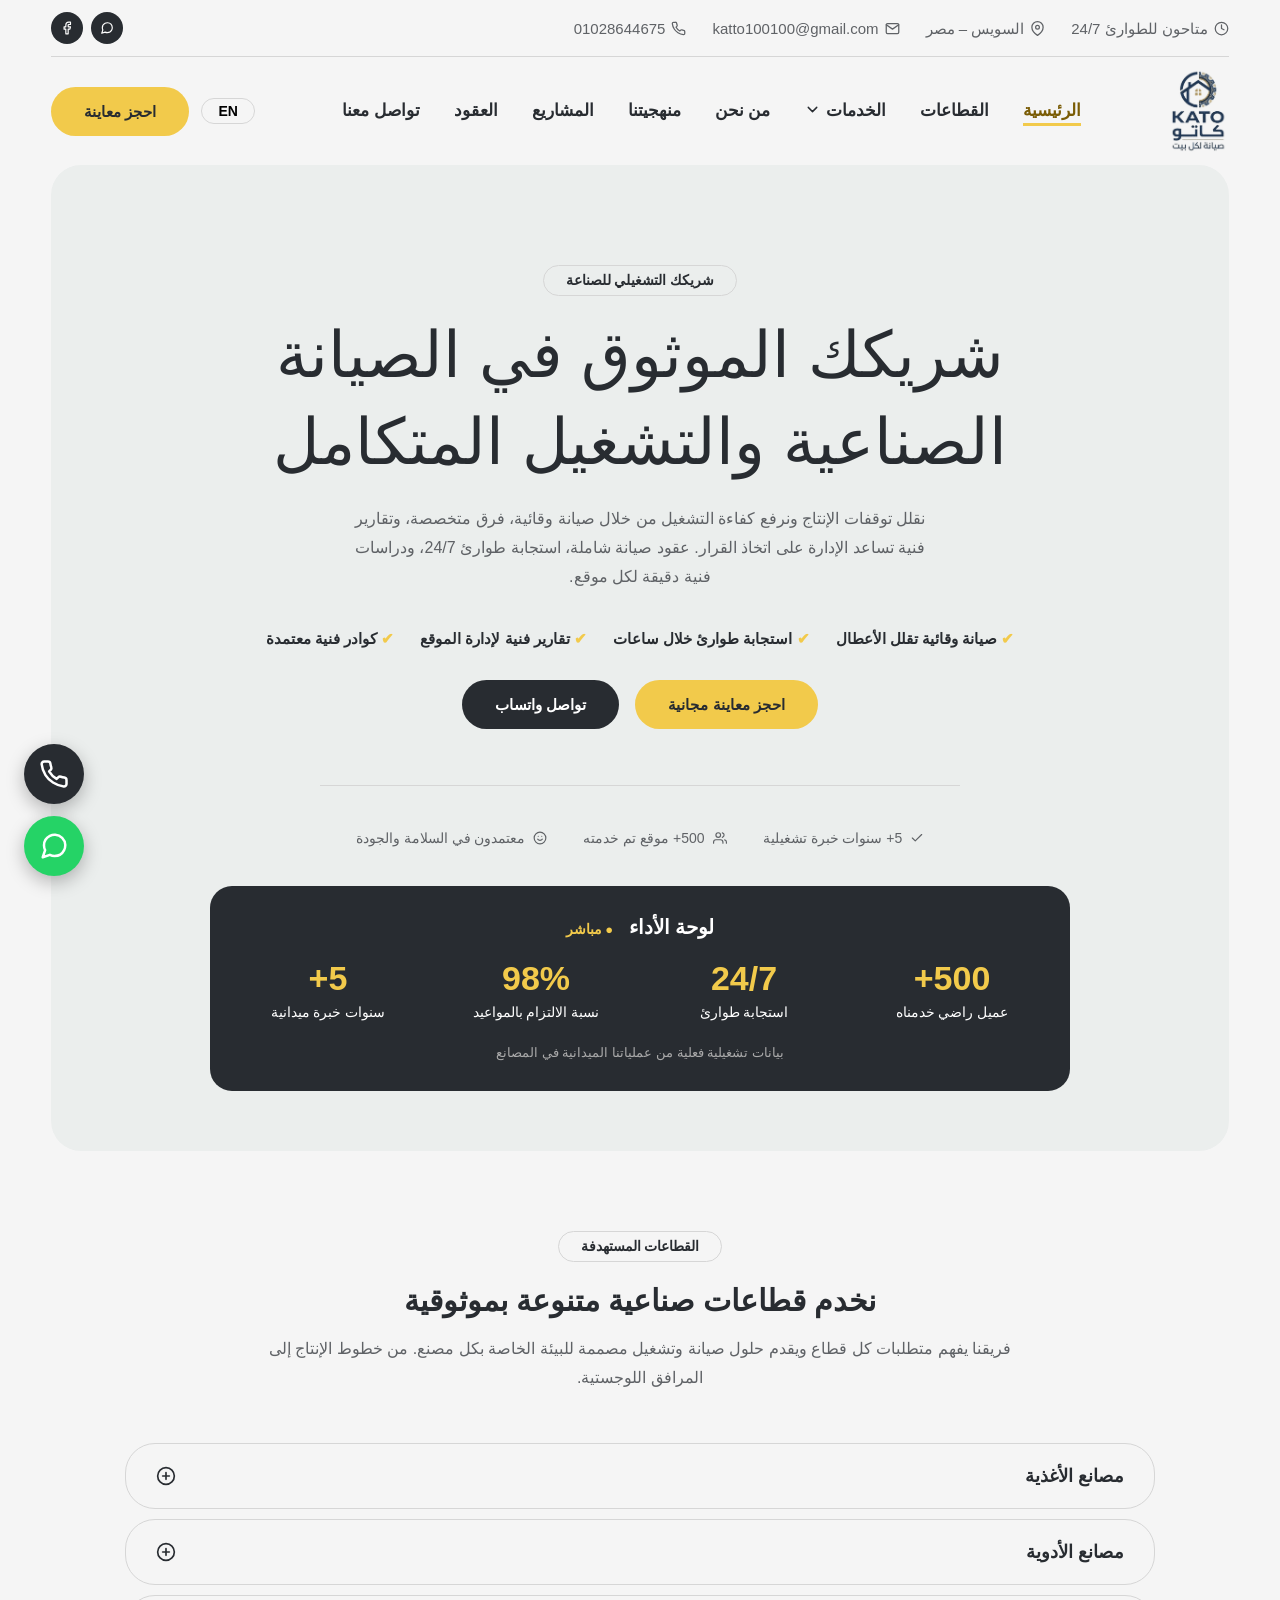
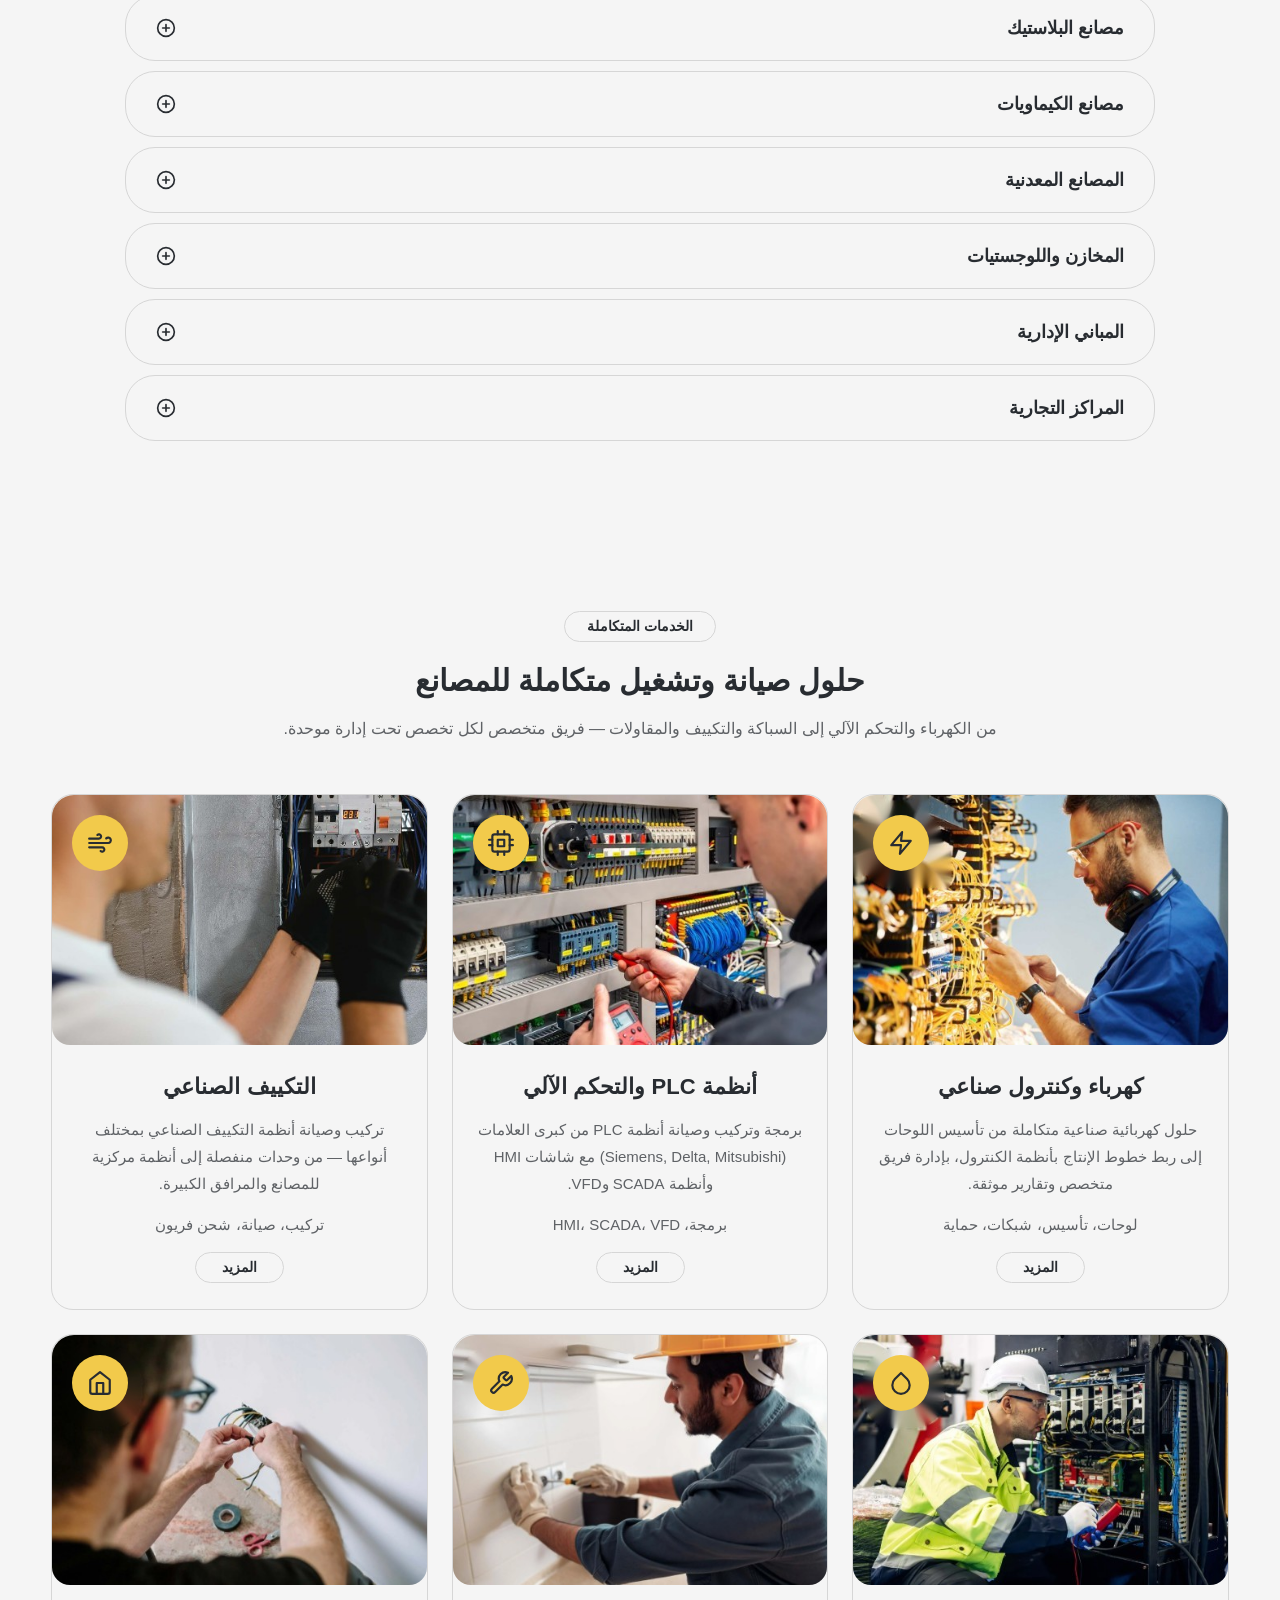
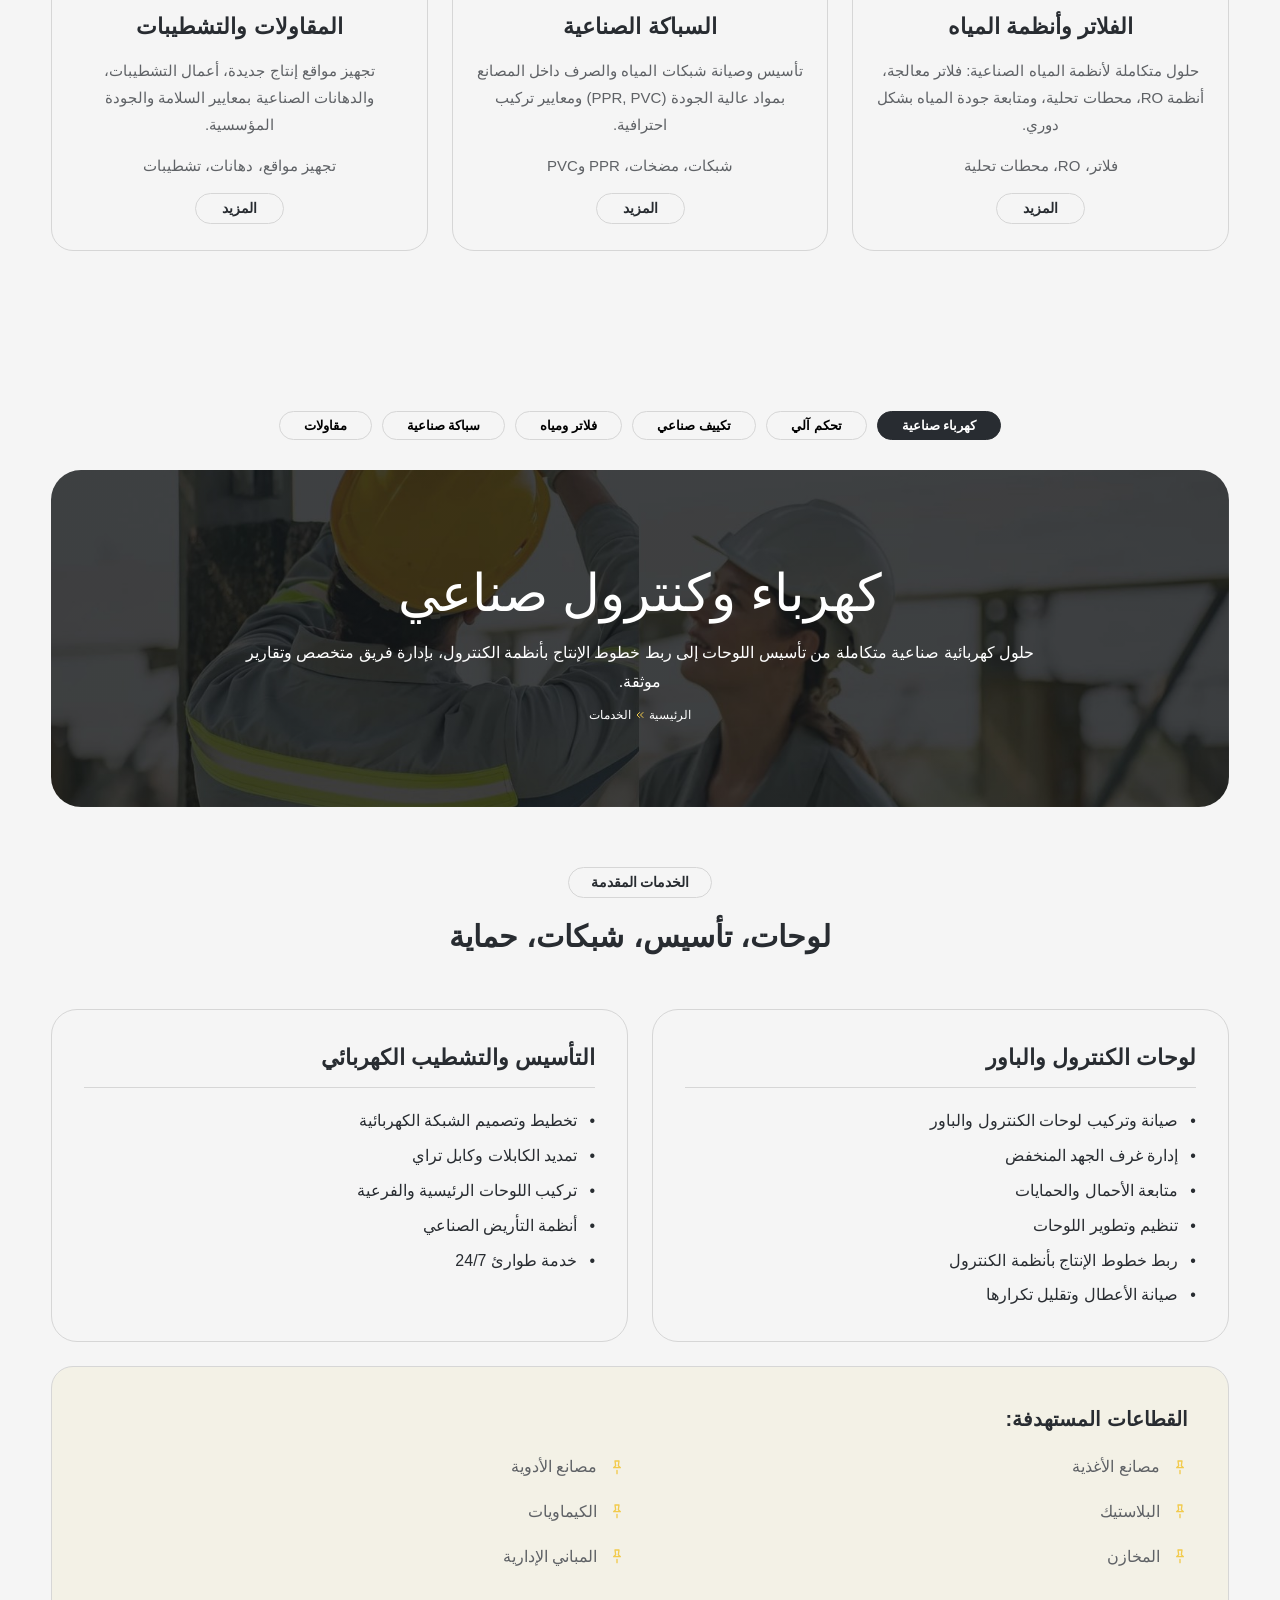
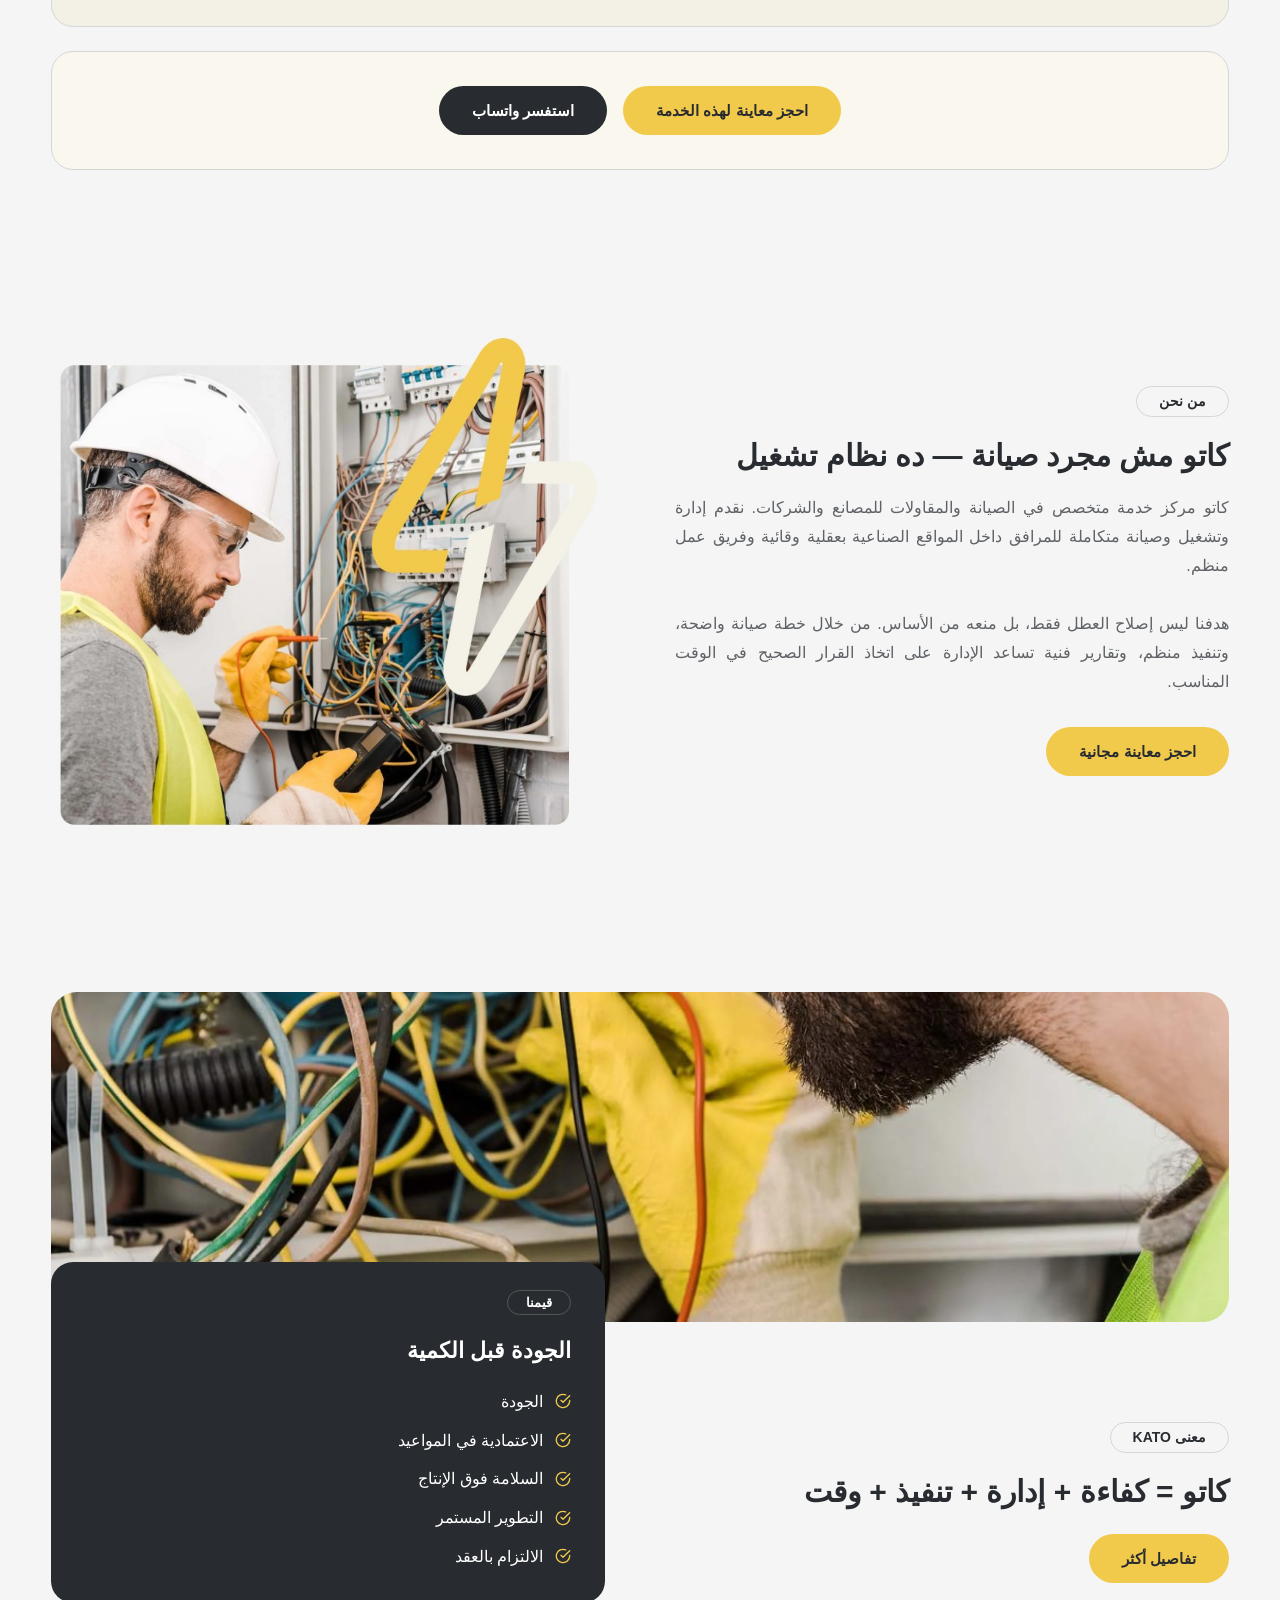
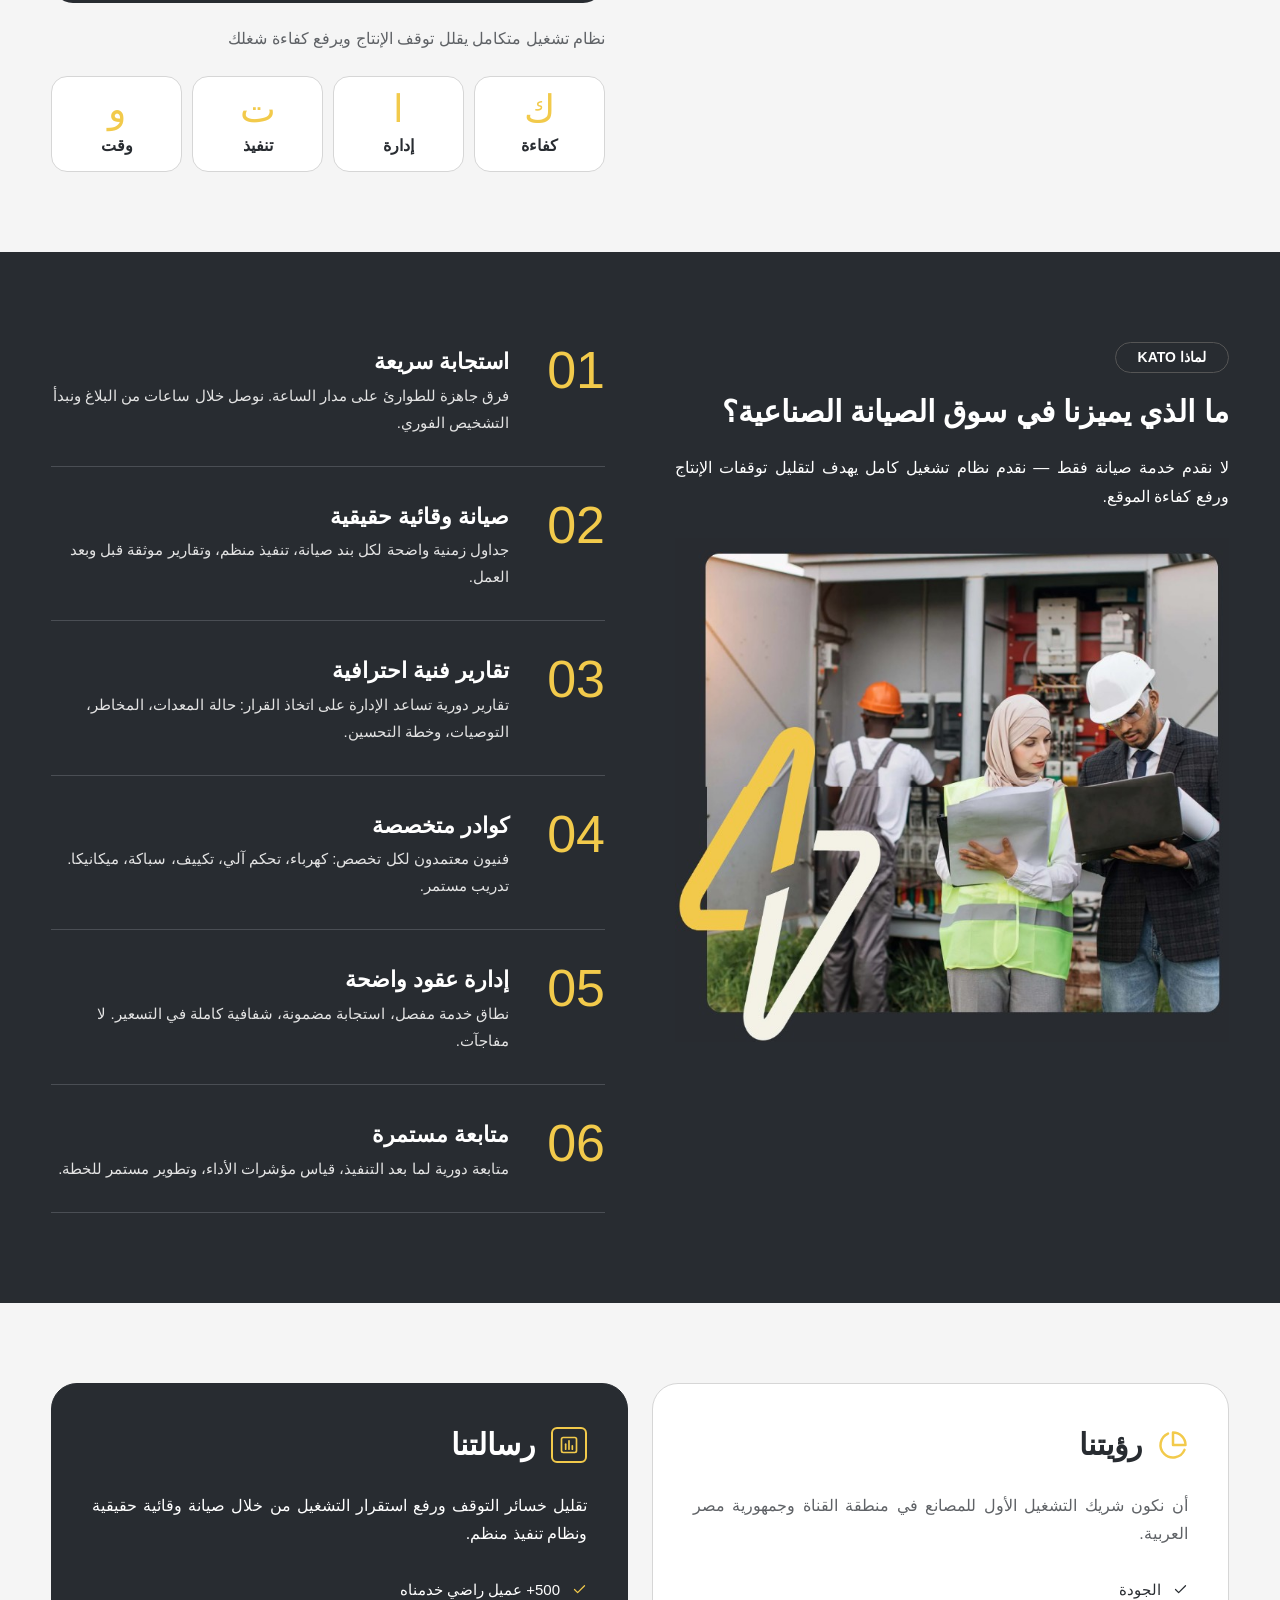
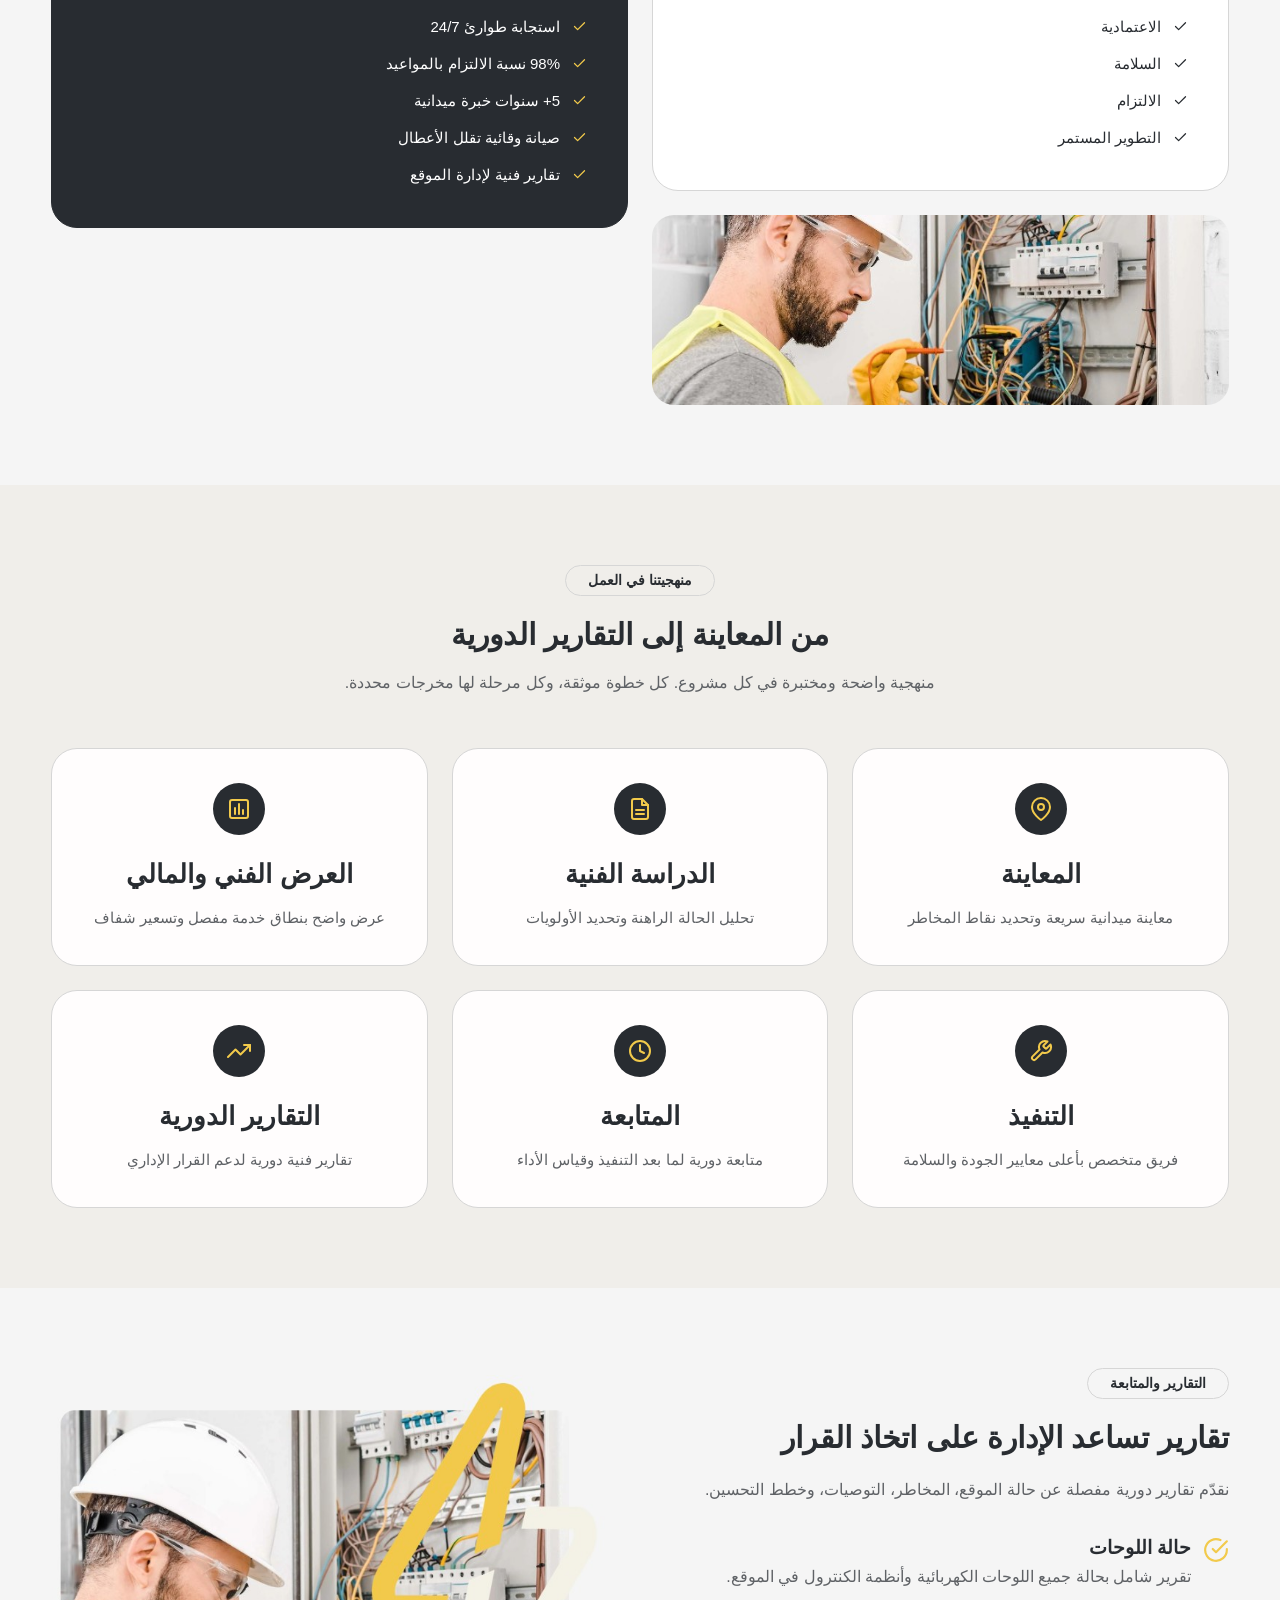
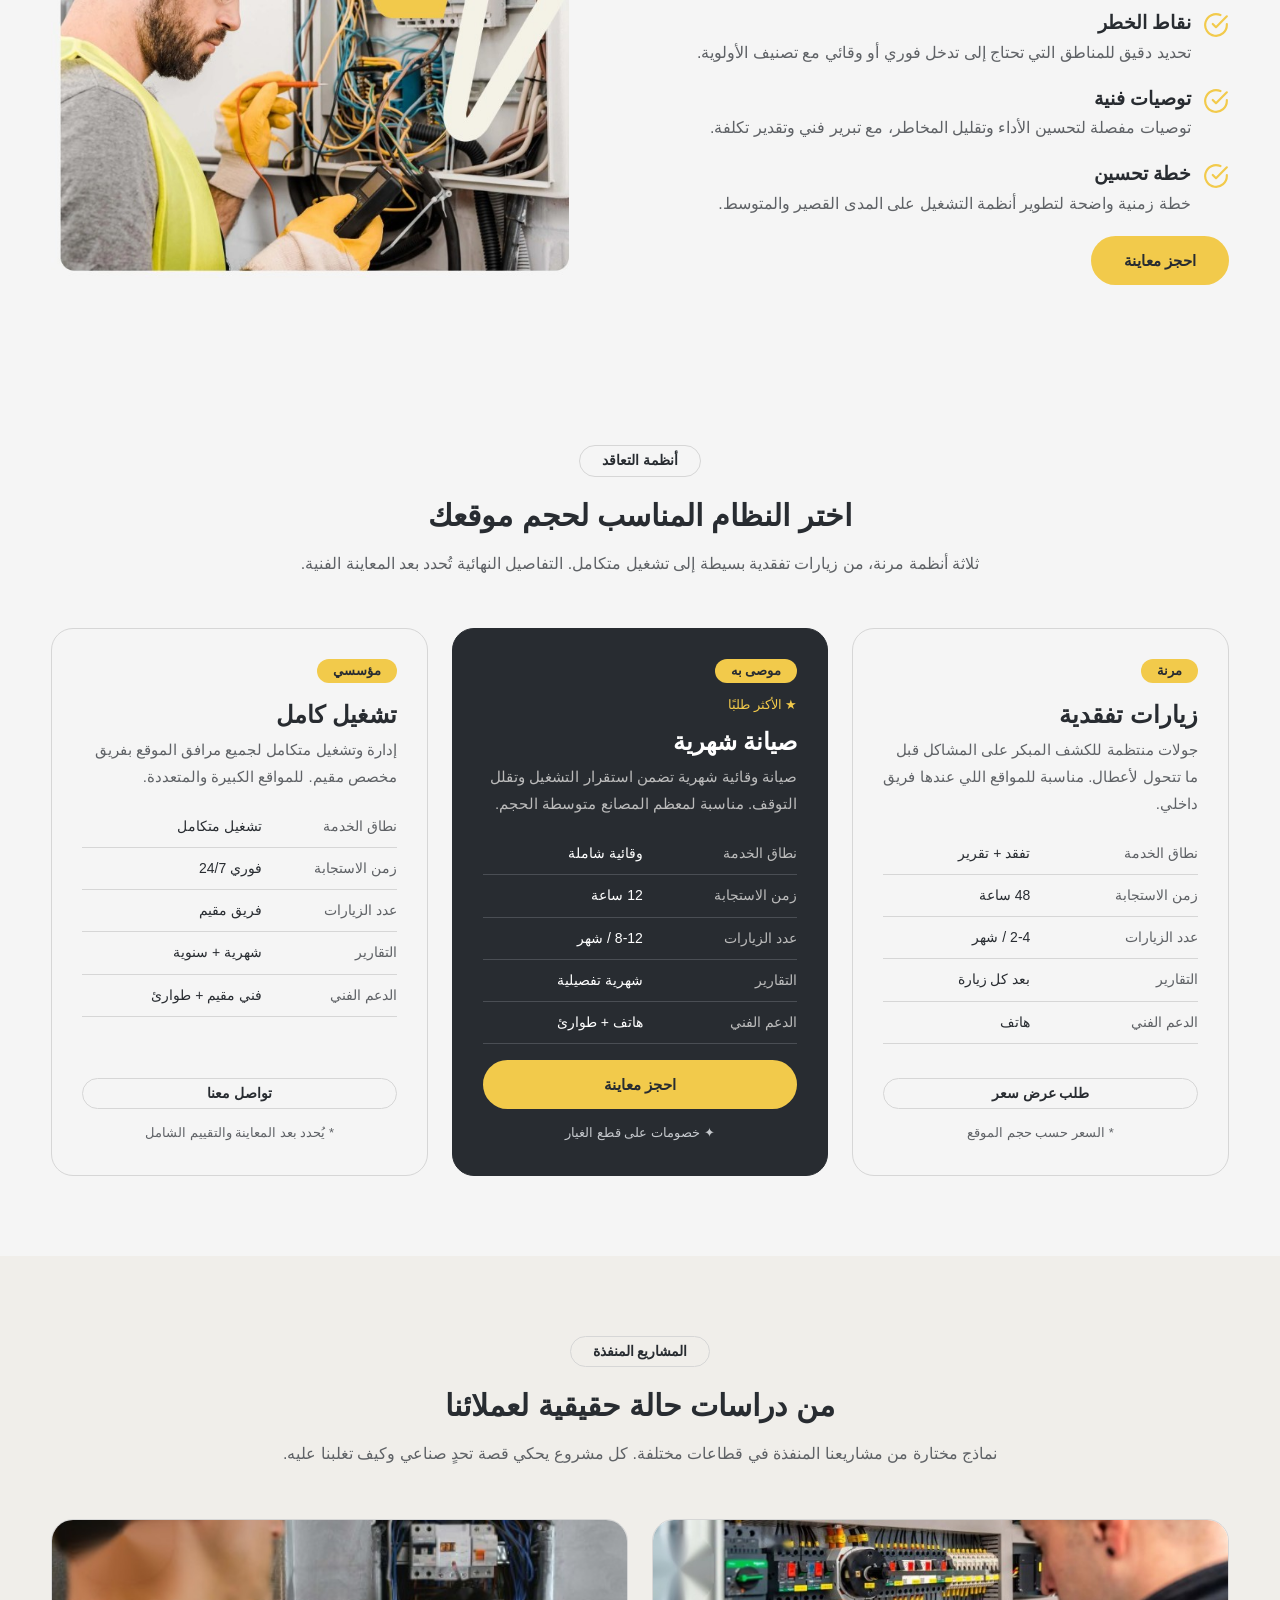
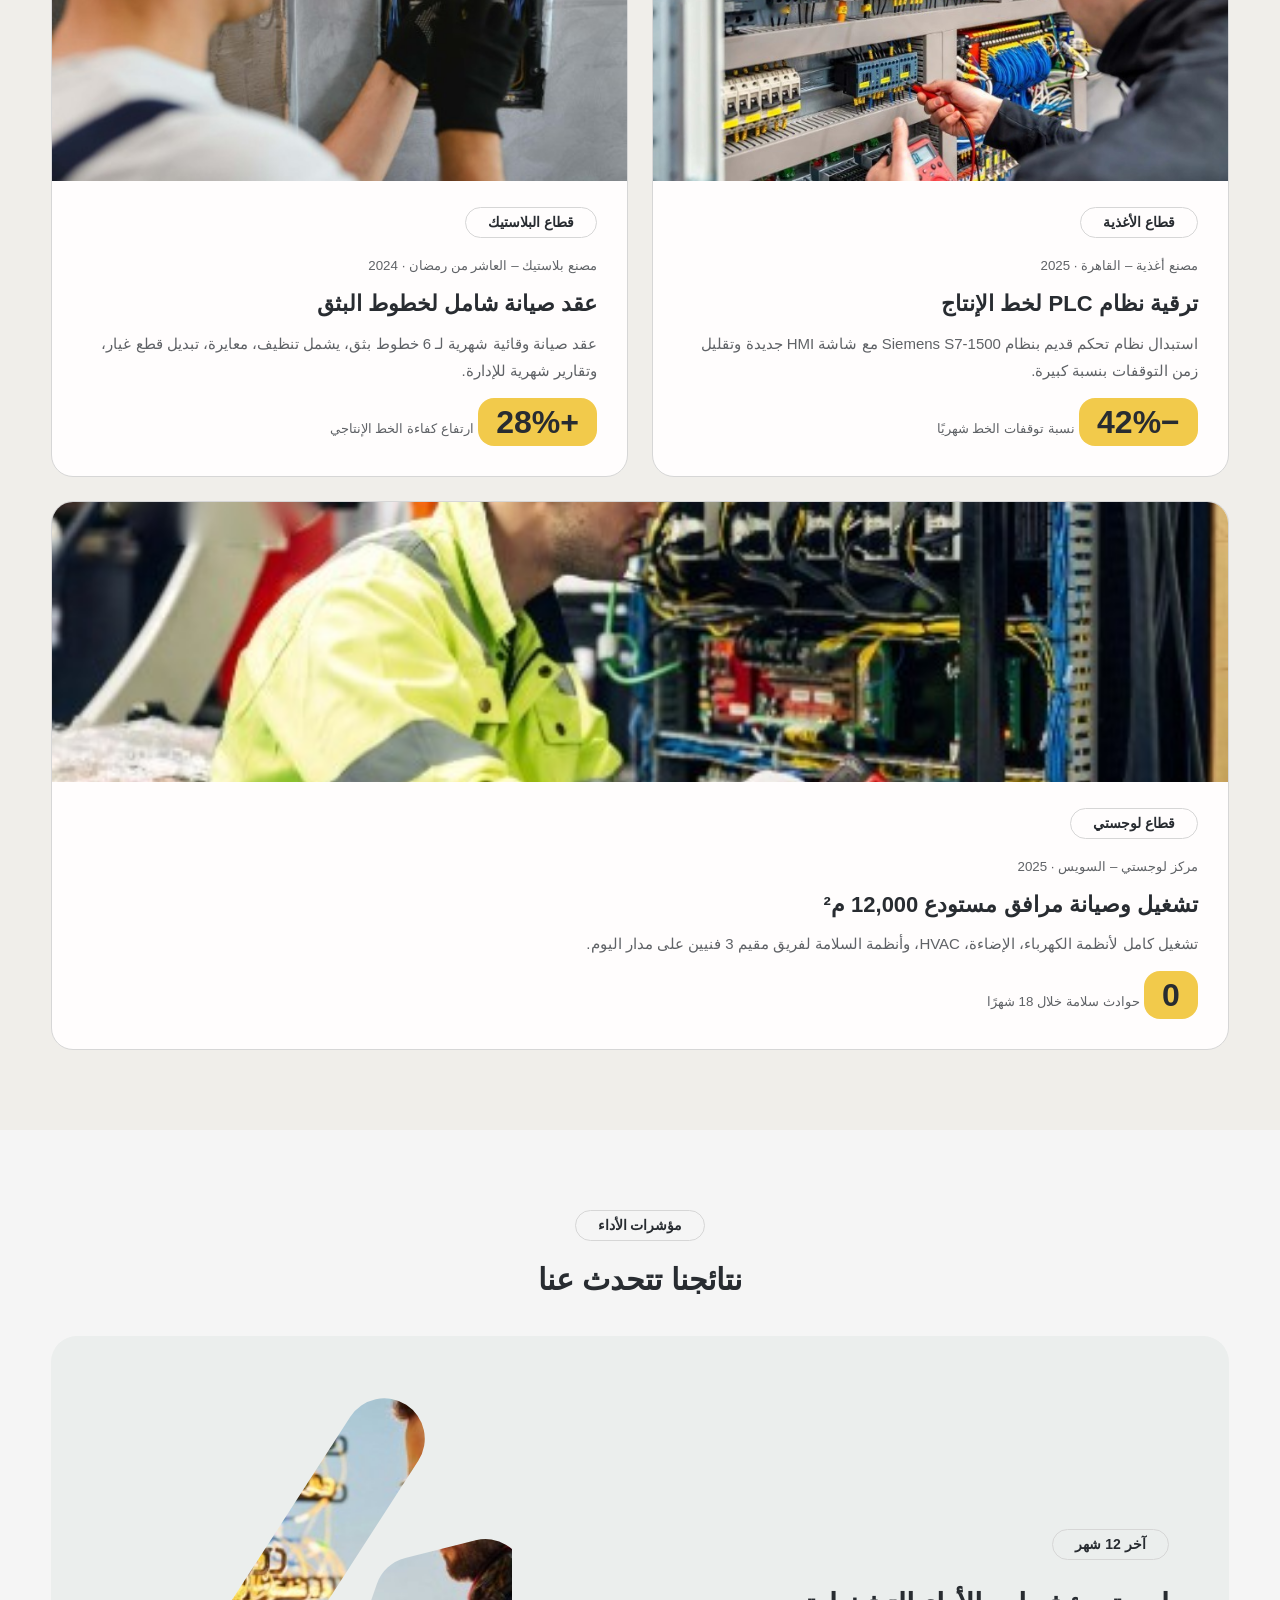
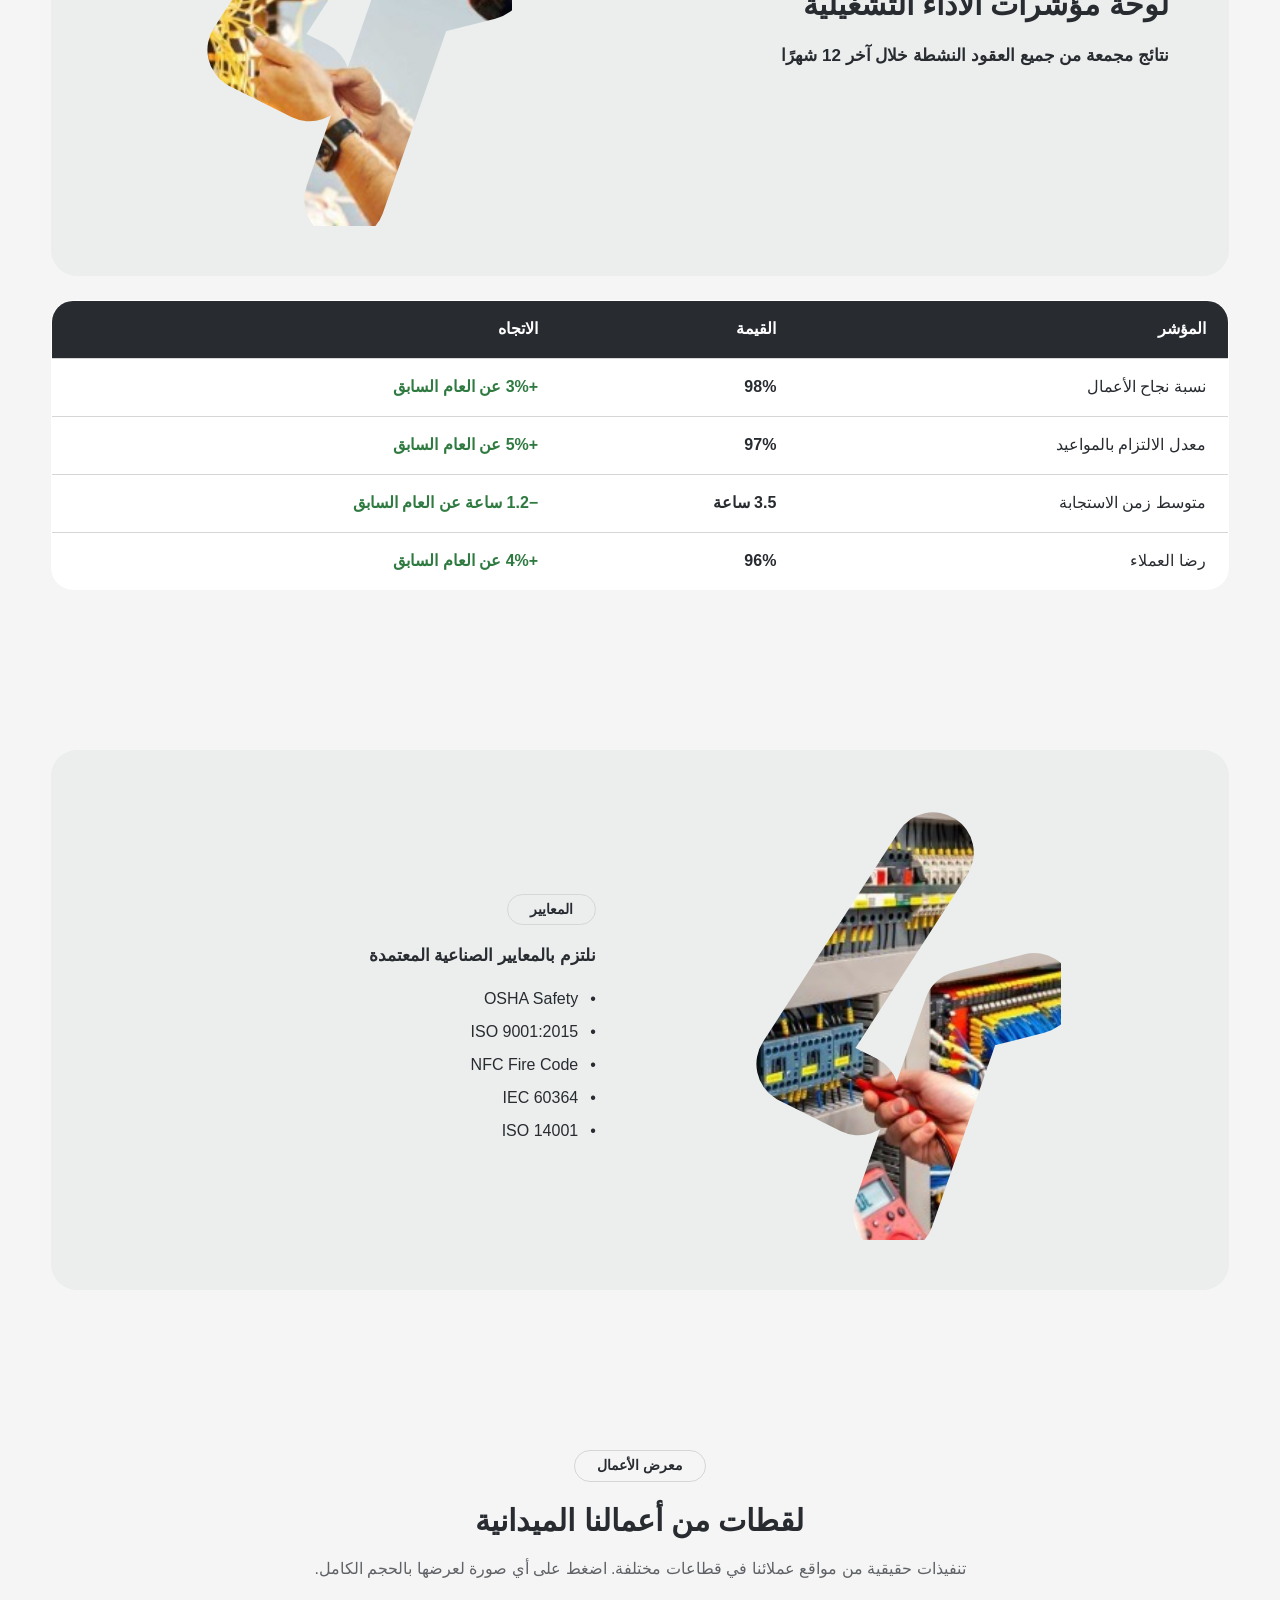
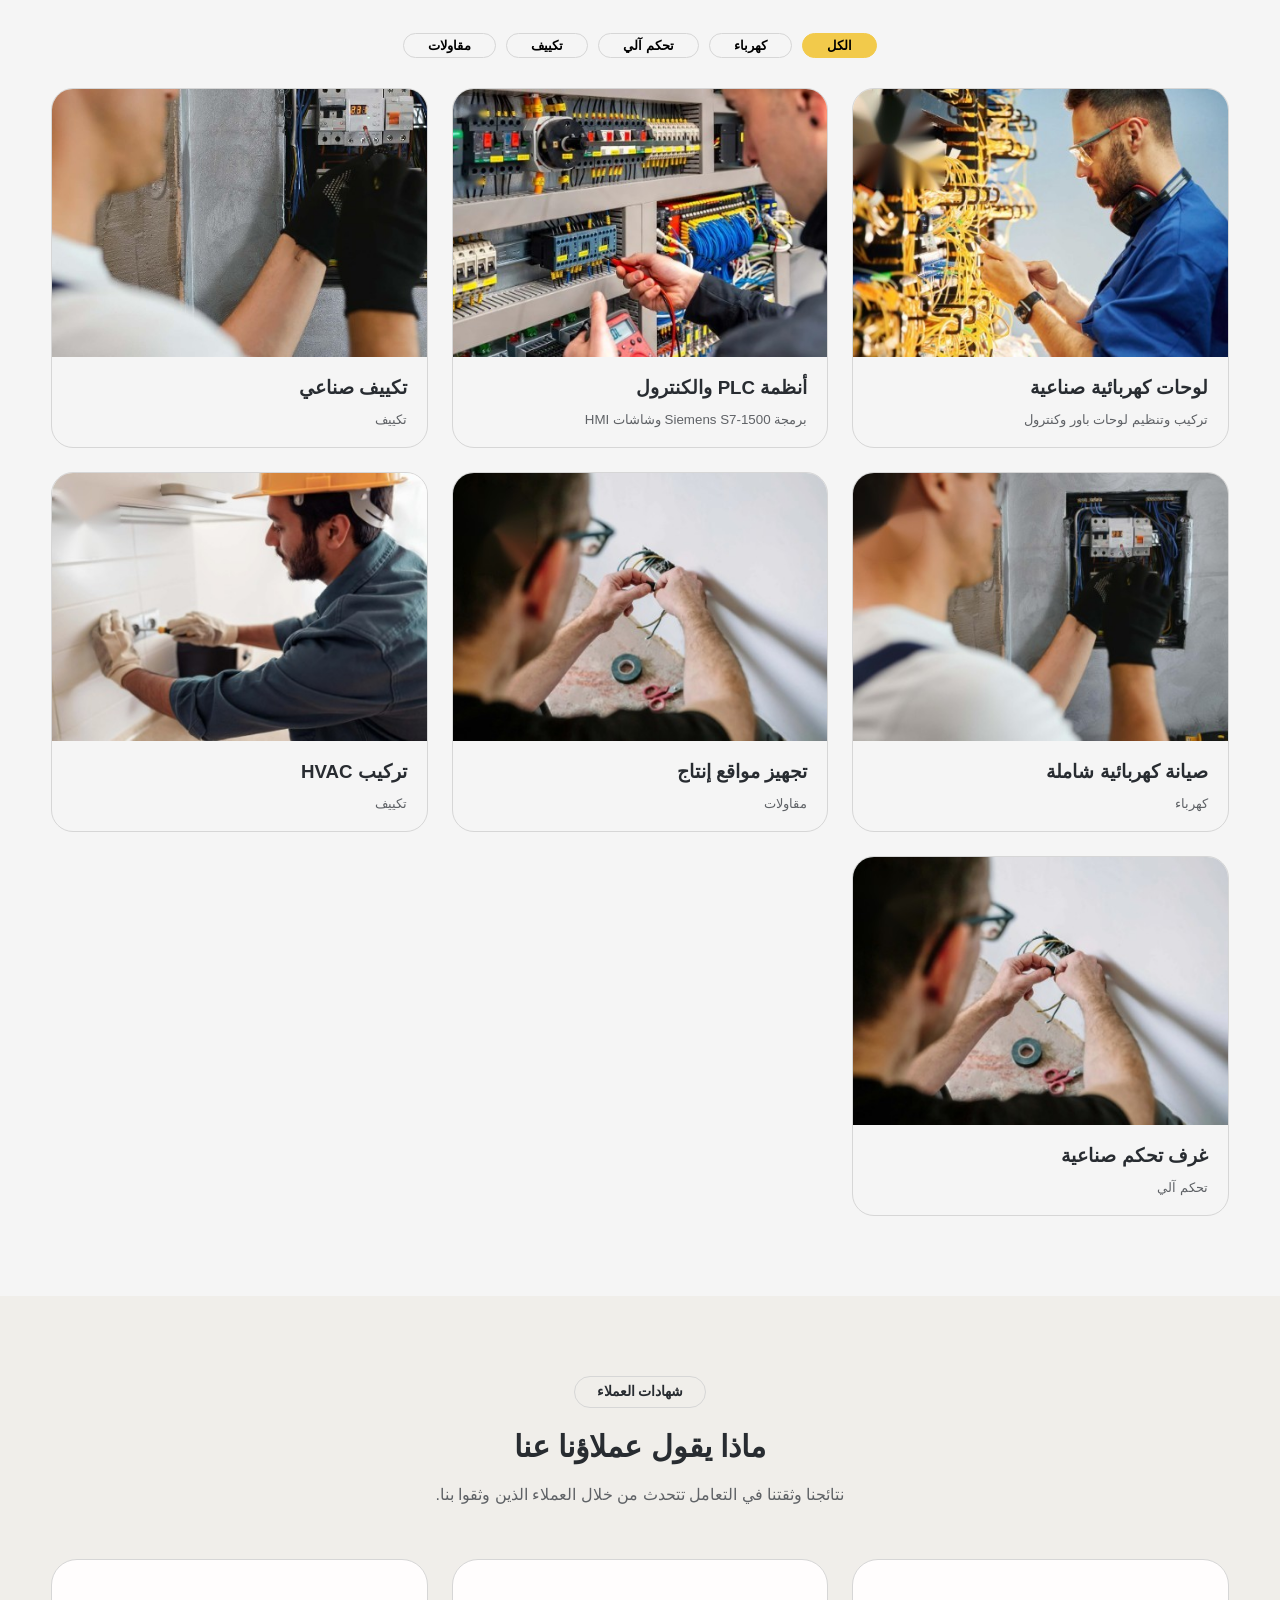
<file: index.html>
<!DOCTYPE html>
<html lang="ar" dir="rtl">
<head>
<meta charset="UTF-8"><meta http-equiv="Content-Security-Policy" content="default-src 'self'; script-src 'self'; style-src 'self' 'unsafe-inline' https://fonts.googleapis.com; font-src https://fonts.gstatic.com; img-src 'self' data:; frame-src https://www.google.com; connect-src 'none'; object-src 'none'; base-uri 'self'; form-action 'none'">
<meta name="referrer" content="strict-origin-when-cross-origin">
<meta name="viewport" content="width=device-width,initial-scale=1">
<title>KATO – كاتو | شريكك الموثوق في الصيانة الصناعية والتشغيل المتكامل</title>
<meta name="description" content="KATO – شريكك الموثوق في الصيانة الصناعية والتشغيل المتكامل للمصانع والشركات. كفاءة · إدارة · تنفيذ · وقت.">
<meta name="keywords" content="صيانة صناعية, مقاولات, تشغيل مصانع, كهرباء صناعية, PLC, HMI, SCADA, VFD, صيانة وقائية, KATO, Suez, Egypt">
<link rel="preconnect" href="https://fonts.googleapis.com">
<link rel="preconnect" href="https://fonts.gstatic.com" crossorigin>
<link href="https://fonts.googleapis.com/css2?family=Tajawal:wght@400;500;700;800&amp;family=Lalezar&amp;display=swap" rel="stylesheet">
<meta name="theme-color" content="#282c31">
<meta property="og:title" content="KATO – كاتو | شريكك الموثوق في الصيانة الصناعية والتشغيل المتكامل"><meta property="og:description" content="KATO – شريكك الموثوق في الصيانة الصناعية والتشغيل المتكامل للمصانع والشركات. كفاءة · إدارة · تنفيذ · وقت."><meta property="og:type" content="website"><meta property="og:locale" content="ar_AR"><meta property="og:image" content="assets/logo.png">
<link rel="icon" type="image/png" href="assets/favicon.png">
<link rel="stylesheet" href="style.css">
<script type="application/ld+json">{"@context":"https://schema.org","@type":"LocalBusiness","name":"KATO – كاتو","description":"مركز صيانة ومقاولات متكامل للمصانع والشركات في مصر","telephone":"+20 1028644675","email":"katto100100@gmail.com","address":{"@type":"PostalAddress","addressLocality":"السويس","addressCountry":"EG","streetAddress":"السلام 1 – شارع عثمان"},"openingHours":"Mo-Su 00:00-23:59","sameAs":["https://www.facebook.com/profile.php?id=61578658141960"]}</script>
</head>
<body data-page="home">
<a class="skip" href="#main">تخطي إلى المحتوى</a>
<header class="header">
 <div class="topbar container">
  <div class="contact-top"><span data-i="clock">متاحون للطوارئ 24/7</span><span data-i="pin">السويس – مصر</span><span data-i="mail">katto100100@gmail.com</span><span data-i="phone">01028644675</span></div>
  <div class="social"><a href="https://wa.me/201028644675" aria-label="WhatsApp" data-i="wa"></a><a href="https://www.facebook.com/profile.php?id=61578658141960" aria-label="Facebook" data-i="fb"></a></div>
 </div>
 <nav class="nav container">
  <a href="index.html" class="logo" aria-label="KATO كاتو – صيانة لكل بيت"><img src="assets/logo.png" alt="KATO كاتو – صيانة لكل بيت" width="129" height="187"></a>
  <button class="burger" aria-label="القائمة">☰</button>
  <ul class="menu">
    <li><a href="index.html" data-p="home" class="active">الرئيسية</a></li><li><a href="index.html#industries">القطاعات</a></li>
    <li class="has-dd"><a href="services.html" data-p="services">الخدمات <i data-i="down"></i></a><ul class="dd" id="dd"></ul></li>
    <li><a href="about.html" data-p="about">من نحن</a></li><li><a href="services.html#workflow">منهجيتنا</a></li><li><a href="projects.html" data-p="projects">المشاريع</a></li><li><a href="services.html#plans">العقود</a></li><li><a href="contact.html" data-p="contact">تواصل معنا</a></li>
    <li class="only-m"><a href="services.html#reports">التقارير</a></li><li class="only-m"><a href="contact.html" class="btn btn-y">🔍 احجز معاينة مجانية</a></li>
   </ul>
   <div class="navr"><button class="lang" id="lang" type="button" aria-label="Language">EN</button><a href="contact.html" class="btn btn-y nav-cta">احجز معاينة</a></div>
 </nav>
</header>
<main id="main" tabindex="-1">
<section id="home" class="container hero reveal">
 <span class="tag">شريكك التشغيلي للصناعة</span>
 <h1>شريكك الموثوق في الصيانة الصناعية والتشغيل المتكامل</h1>
 <p>نقلل توقفات الإنتاج ونرفع كفاءة التشغيل من خلال صيانة وقائية، فرق متخصصة، وتقارير فنية تساعد الإدارة على اتخاذ القرار. عقود صيانة شاملة، استجابة طوارئ 24/7، ودراسات فنية دقيقة لكل موقع.</p>
 <ul class="ticks"><li>صيانة وقائية تقلل الأعطال</li><li>استجابة طوارئ خلال ساعات</li><li>تقارير فنية لإدارة الموقع</li><li>كوادر فنية معتمدة</li></ul>
 <div class="row"><a href="#contact" class="btn btn-y">احجز معاينة مجانية</a><a href="https://wa.me/201028644675" class="btn btn-d">تواصل واتساب</a></div>
 <div class="badges"><span><i data-i="check"></i>5+ سنوات خبرة تشغيلية</span><span><i data-i="users"></i>500+ موقع تم خدمته</span><span><i data-i="smile"></i>معتمدون في السلامة والجودة</span></div>
 <div class="snap"><h2>لوحة الأداء <em>● <span>مباشر</span></em></h2><div class="grid g4"><div><b><span data-count="500">500</span>+</b><span>عميل راضي خدمناه</span></div><div><b>24/7</b><span>استجابة طوارئ</span></div><div><b><span data-count="98">98</span>%</b><span>نسبة الالتزام بالمواعيد</span></div><div><b><span data-count="5">5</span>+</b><span>سنوات خبرة ميدانية</span></div></div><small>بيانات تشغيلية فعلية من عملياتنا الميدانية في المصانع</small></div>
</section>
<div id="dyn1"></div>
<section id="contact" class="container sec reveal">
 <div class="split"><div class="txt"><span class="tag">تواصل معنا</span><h2>احجز معاينة مجانية لموقعك</h2><p>سيب بياناتك في النموذج أو تواصل معنا مباشرة عبر القنوات المتاحة. فريقنا هيتواصل معاك خلال 24 ساعة لتحديد موعد المعاينة.</p>
  <h3 class="mt">بيانات التواصل</h3><p class="s">متاحون على مدار الساعة للطوارئ. للحجز والاستفسار استخدم القنوات التالية.</p>
  <ul class="info" id="info"></ul></div>
  <div class="bimg"><img src="assets/contact-bolt.jpg" alt="KATO"></div></div>
 <div class="formbox"><form id="cf" novalidate><h3>نموذج الحجز الرسمي</h3><p class="s">سيب بياناتك بالتفصيل وهنتواصل معاك خلال 24 ساعة.</p>
  <label>اسم الشركة / المصنع<input id="company" maxlength="120" autocomplete="organization"><em></em></label><label>المسؤول / الاسم الكامل<input id="name" maxlength="120" autocomplete="name"><em></em></label>
  <label>رقم الهاتف<input id="phone" type="tel" maxlength="20" inputmode="tel" autocomplete="tel"><em></em></label><label>البريد الإلكتروني (اختياري)<input id="email" type="email" maxlength="120" autocomplete="email"><em></em></label>
  <label>نوع النشاط<select id="sector"></select><em></em></label><label>عدد المواقع (اختياري)<select id="sites"><option value="">—</option><option>1</option><option>2-3</option><option>4-5</option><option>5+</option></select></label>
  <label>نوع الخدمة المطلوبة<select id="service"></select><em></em></label><label>وصف الموقع / الخدمة المطلوبة (اختياري)<textarea id="details" rows="4" maxlength="800"></textarea></label>
  <button class="btn btn-y" type="submit">إرسال عبر واتساب</button><div id="ok" class="ok" hidden><b>تم إرسال طلبك بنجاح</b><br>شكرًا لتواصلك مع كاتو. فريقنا هيتواصل معاك خلال 24 ساعة.</div></form>
  <iframe title="خريطة موقع كاتو – السويس" sandbox="allow-scripts allow-same-origin allow-popups" referrerpolicy="no-referrer-when-downgrade" loading="lazy" src="https://www.google.com/maps?q=El+Salam+1,+Suez,+Egypt&amp;output=embed"></iframe></div>
</section>
</main>
<footer class="footer"><div class="container fgrid">
 <div><a href="index.html" class="logo flogo" aria-label="KATO"><img src="assets/logo.png" alt="KATO كاتو – صيانة لكل بيت" width="129" height="187"></a><p>مركز صيانة ومقاولات متكامل للمصانع والشركات في مصر. نقلل توقف الإنتاج ونرفع كفاءة تشغيلك من خلال فرق متخصصة وتقارير فنية موثوقة.</p>
  <div class="social y"><a href="https://www.facebook.com/profile.php?id=61578658141960" data-i="fb" aria-label="Facebook"></a><a href="https://wa.me/201028644675" data-i="wa" aria-label="WhatsApp"></a></div></div>
 <div><h3>العنوان</h3><p>السويس – السلام 1 – شارع عثمان، بجوار مسجد سعد ابن أبي وقاص</p><h3>التواصل</h3><p>01028644675<br>01124271997</p><p>katto100100@gmail.com</p></div>
 <div><h3>روابط سريعة</h3><a href="index.html#industries">القطاعات</a><a href="services.html">الخدمات</a><a href="about.html">من نحن</a><a href="services.html#workflow">منهجيتنا</a><a href="projects.html">المشاريع</a><a href="services.html#plans">العقود</a><a href="why.html">لماذا نحن</a><a href="faq.html">الأسئلة الشائعة</a></div>
 <div><h3>الخدمات</h3><a href="service-electrical.html">كهرباء وكنترول</a><a href="service-plc.html">أنظمة PLC</a><a href="service-hvac.html">التكييف الصناعي</a><a href="service-water.html">الفلاتر وأنظمة المياه</a><a href="service-plumbing.html">السباكة الصناعية</a><a href="service-contracting.html">مقاولات وتشطيبات</a></div>
</div><div class="copy"><span>© 2026 KATO. جميع الحقوق محفوظة.</span> &nbsp;|&nbsp; <span>كفاءة · إدارة · تنفيذ · وقت</span></div></footer>
<aside class="fab" aria-label="اتصال سريع"><a class="call" href="tel:01028644675" aria-label="اتصل بنا الآن" data-i="phone"></a><a class="wa" href="https://wa.me/201028644675" aria-label="تواصل عبر واتساب" data-i="wa"></a></aside>
<div class="modal" id="modal" hidden role="dialog" aria-modal="true" aria-label="معرض الأعمال"><div><button aria-label="إغلاق">×</button><img alt=""><h3></h3><p></p></div></div>
<script src="script.js"></script>
</body></html>
</file>
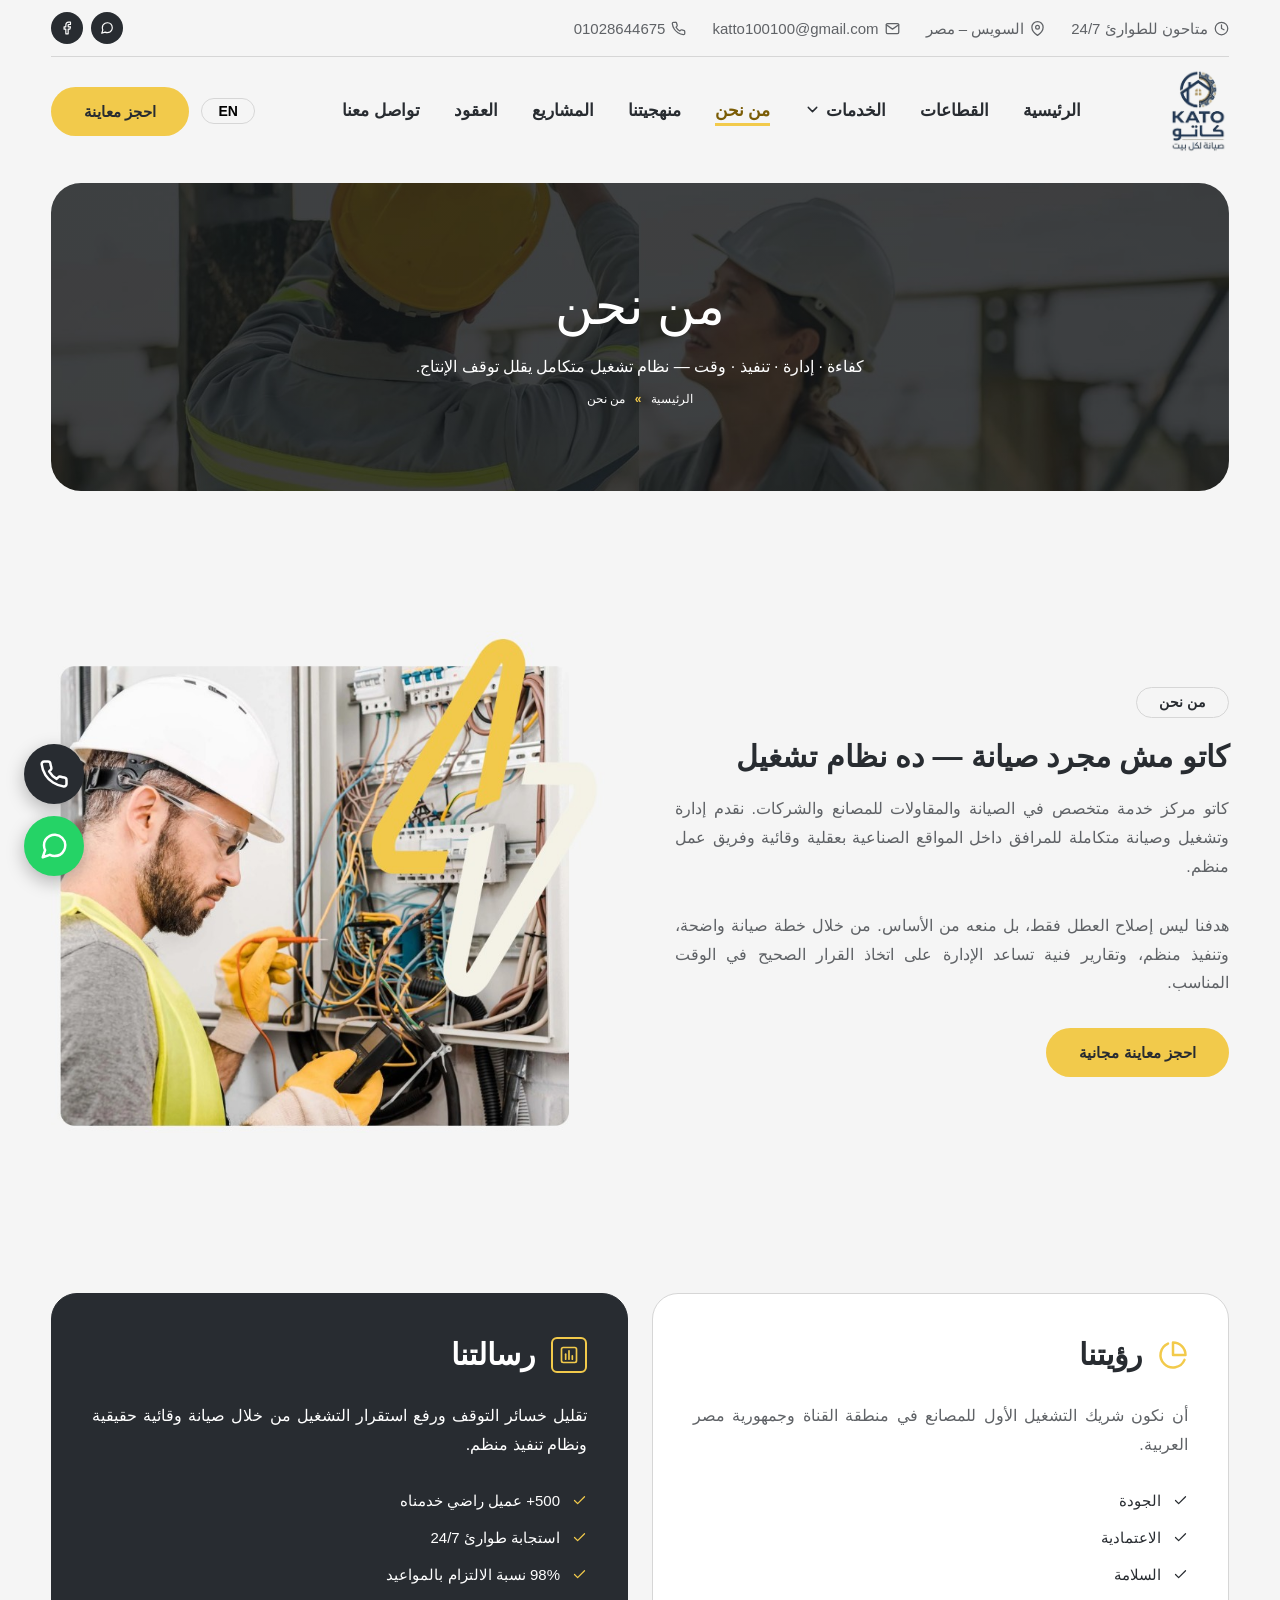
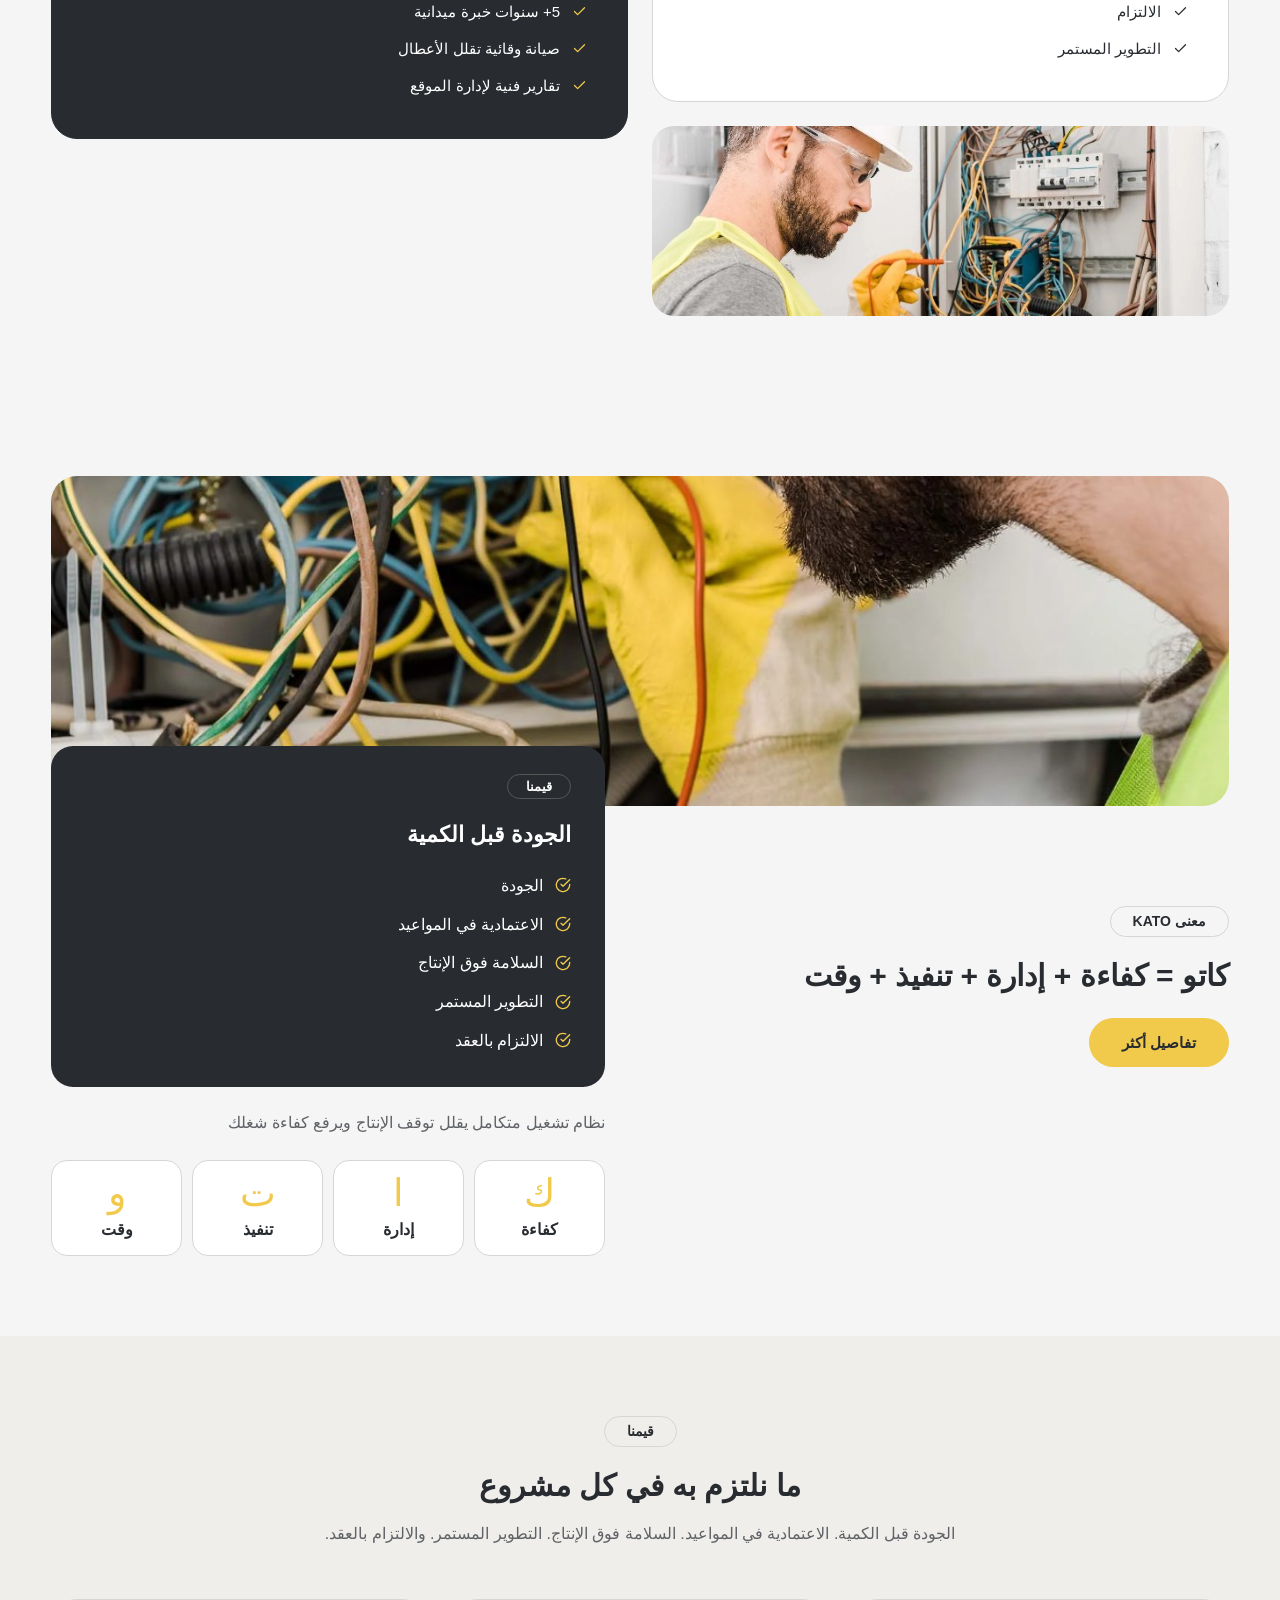
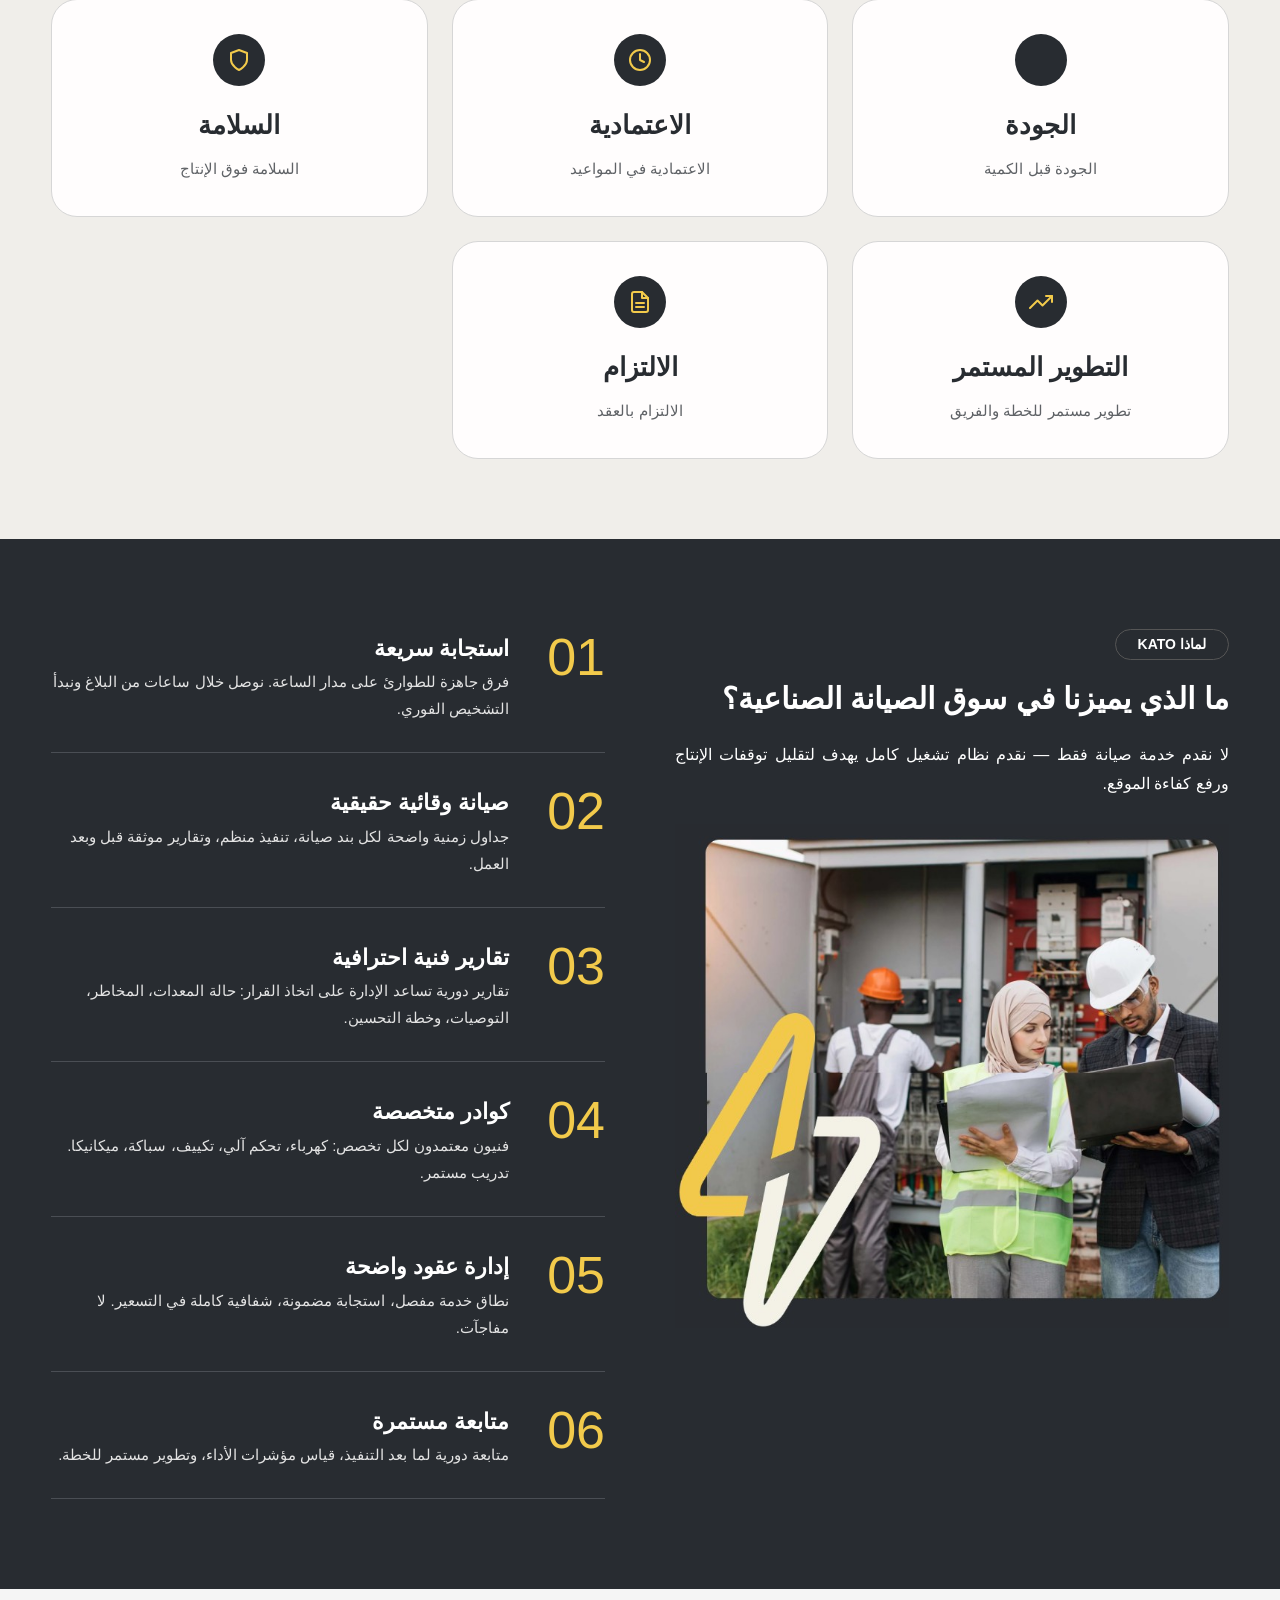
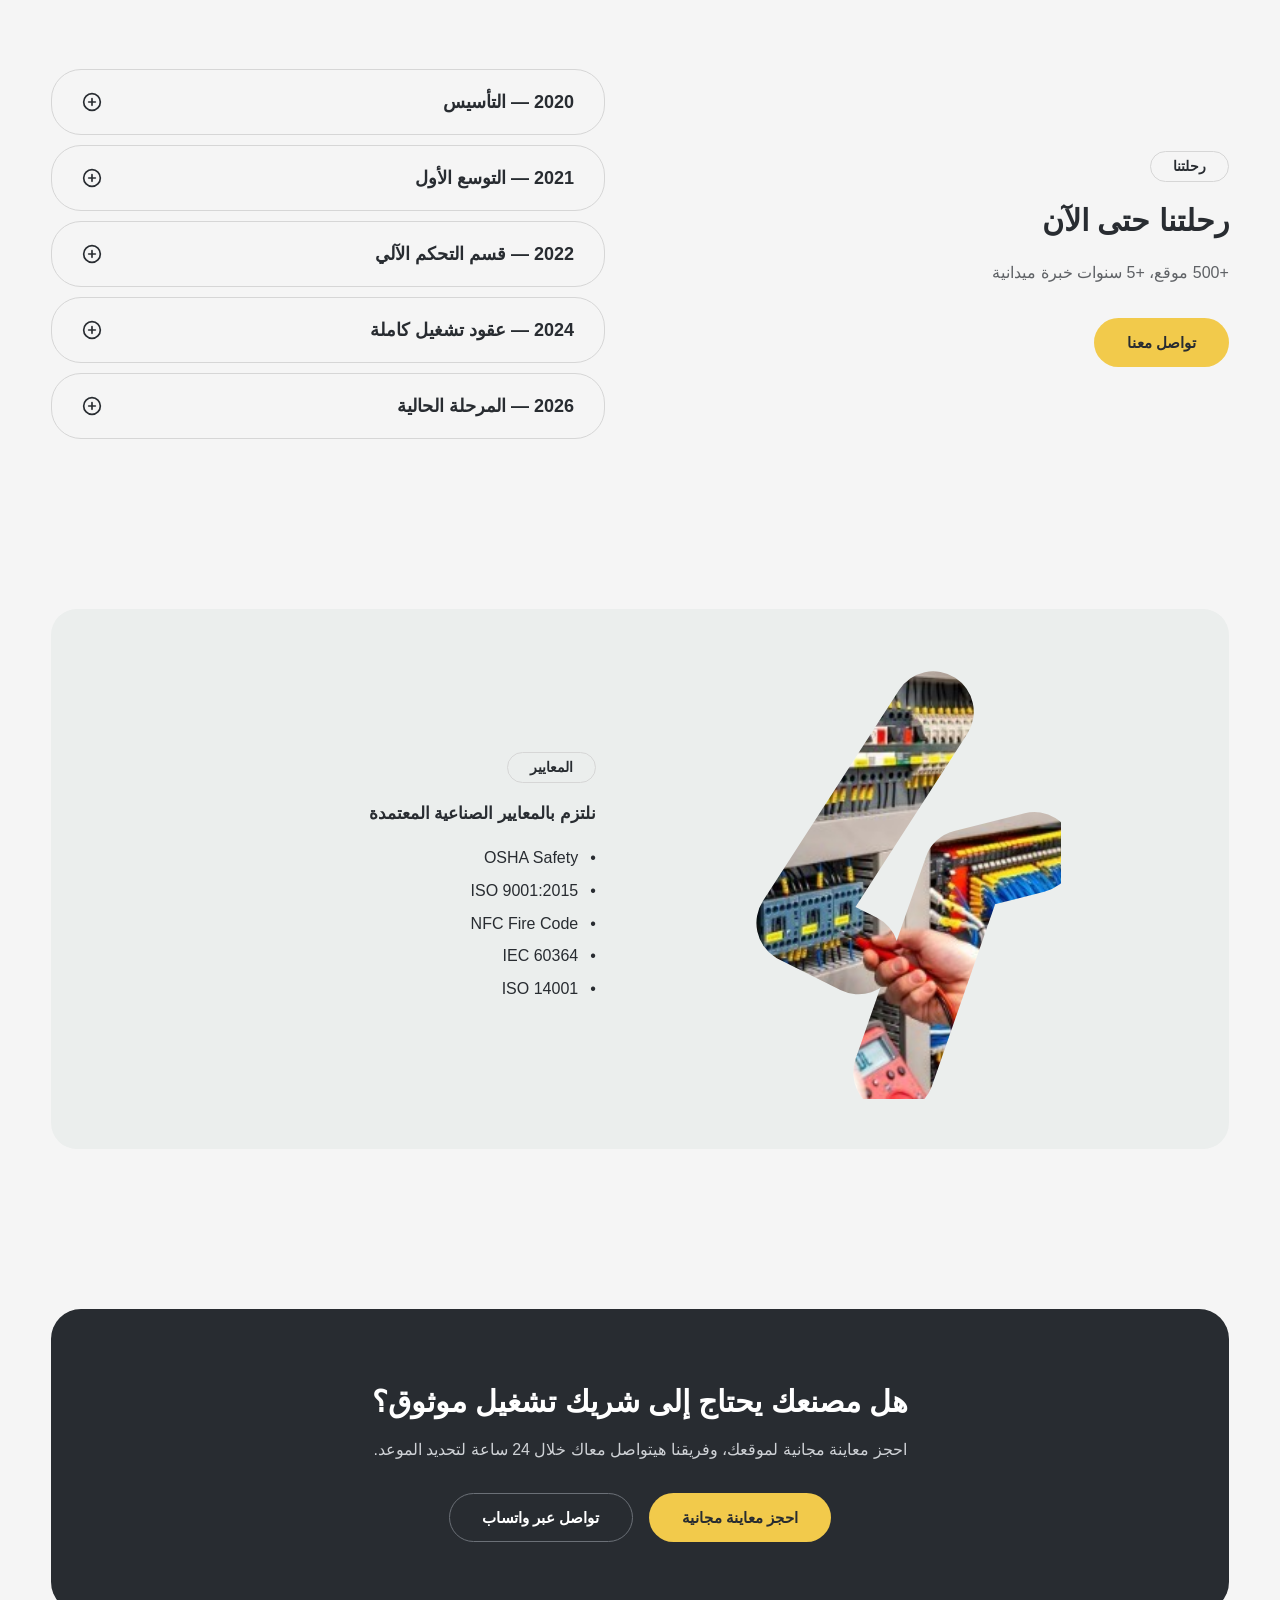
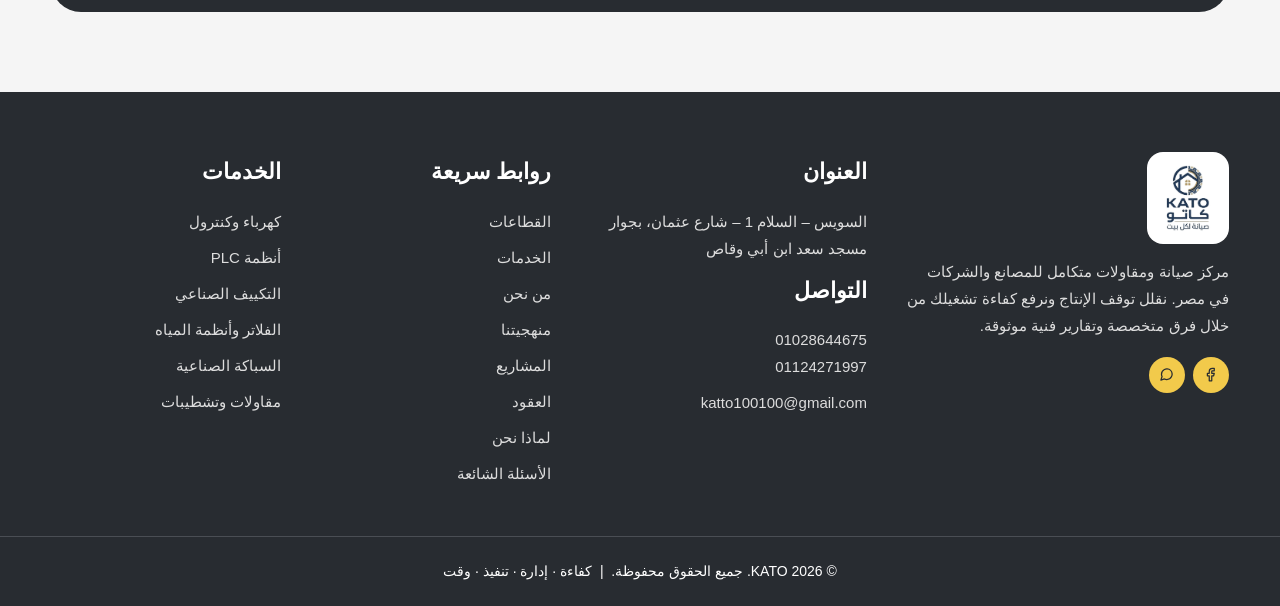
<file: about.html>
<!DOCTYPE html>
<html lang="ar" dir="rtl">
<head>
<meta charset="UTF-8"><meta http-equiv="Content-Security-Policy" content="default-src 'self'; script-src 'self'; style-src 'self' 'unsafe-inline' https://fonts.googleapis.com; font-src https://fonts.gstatic.com; img-src 'self' data:; frame-src https://www.google.com; connect-src 'none'; object-src 'none'; base-uri 'self'; form-action 'none'">
<meta name="referrer" content="strict-origin-when-cross-origin">
<meta name="viewport" content="width=device-width,initial-scale=1">
<title>من نحن | KATO – كاتو</title>
<meta name="description" content="كاتو مركز خدمة متخصص في الصيانة والمقاولات للمصانع والشركات، بعقلية وقائية وفريق عمل منظم.">
<meta name="keywords" content="صيانة صناعية, مقاولات, تشغيل مصانع, كهرباء صناعية, PLC, HMI, SCADA, VFD, صيانة وقائية, KATO, Suez, Egypt">
<link rel="preconnect" href="https://fonts.googleapis.com">
<link rel="preconnect" href="https://fonts.gstatic.com" crossorigin>
<link href="https://fonts.googleapis.com/css2?family=Tajawal:wght@400;500;700;800&amp;family=Lalezar&amp;display=swap" rel="stylesheet">
<meta name="theme-color" content="#282c31">
<meta property="og:title" content="من نحن | KATO – كاتو"><meta property="og:description" content="كاتو مركز خدمة متخصص في الصيانة والمقاولات للمصانع والشركات، بعقلية وقائية وفريق عمل منظم."><meta property="og:type" content="website"><meta property="og:locale" content="ar_AR"><meta property="og:image" content="assets/logo.png">
<link rel="icon" type="image/png" href="assets/favicon.png">
<link rel="stylesheet" href="style.css">
</head>
<body data-page="about">
<a class="skip" href="#main">تخطي إلى المحتوى</a>
<header class="header">
 <div class="topbar container">
  <div class="contact-top"><span data-i="clock">متاحون للطوارئ 24/7</span><span data-i="pin">السويس – مصر</span><span data-i="mail">katto100100@gmail.com</span><span data-i="phone">01028644675</span></div>
  <div class="social"><a href="https://wa.me/201028644675" aria-label="WhatsApp" data-i="wa"></a><a href="https://www.facebook.com/profile.php?id=61578658141960" aria-label="Facebook" data-i="fb"></a></div>
 </div>
 <nav class="nav container">
  <a href="index.html" class="logo" aria-label="KATO كاتو – صيانة لكل بيت"><img src="assets/logo.png" alt="KATO كاتو – صيانة لكل بيت" width="129" height="187"></a>
  <button class="burger" aria-label="القائمة">☰</button>
  <ul class="menu">
    <li><a href="index.html" data-p="home">الرئيسية</a></li><li><a href="index.html#industries">القطاعات</a></li>
    <li class="has-dd"><a href="services.html" data-p="services">الخدمات <i data-i="down"></i></a><ul class="dd" id="dd"></ul></li>
    <li><a href="about.html" data-p="about" class="active">من نحن</a></li><li><a href="services.html#workflow">منهجيتنا</a></li><li><a href="projects.html" data-p="projects">المشاريع</a></li><li><a href="services.html#plans">العقود</a></li><li><a href="contact.html" data-p="contact">تواصل معنا</a></li>
    <li class="only-m"><a href="services.html#reports">التقارير</a></li><li class="only-m"><a href="contact.html" class="btn btn-y">🔍 احجز معاينة مجانية</a></li>
   </ul>
   <div class="navr"><button class="lang" id="lang" type="button" aria-label="Language">EN</button><a href="contact.html" class="btn btn-y nav-cta">احجز معاينة</a></div>
 </nav>
</header>
<main id="main" tabindex="-1">
<section class="container pg-banner"><div class="banner" style="background-image:linear-gradient(#0006,#0006),url(assets/banner1.jpg)"><h1>من نحن</h1><p>كفاءة · إدارة · تنفيذ · وقت — نظام تشغيل متكامل يقلل توقف الإنتاج.</p><div class="crumb"><a href="index.html">الرئيسية</a> <b>»</b> <span>من نحن</span></div></div></section>
<div id="dyn1"></div>
</main>
<footer class="footer"><div class="container fgrid">
 <div><a href="index.html" class="logo flogo" aria-label="KATO"><img src="assets/logo.png" alt="KATO كاتو – صيانة لكل بيت" width="129" height="187"></a><p>مركز صيانة ومقاولات متكامل للمصانع والشركات في مصر. نقلل توقف الإنتاج ونرفع كفاءة تشغيلك من خلال فرق متخصصة وتقارير فنية موثوقة.</p>
  <div class="social y"><a href="https://www.facebook.com/profile.php?id=61578658141960" data-i="fb" aria-label="Facebook"></a><a href="https://wa.me/201028644675" data-i="wa" aria-label="WhatsApp"></a></div></div>
 <div><h3>العنوان</h3><p>السويس – السلام 1 – شارع عثمان، بجوار مسجد سعد ابن أبي وقاص</p><h3>التواصل</h3><p>01028644675<br>01124271997</p><p>katto100100@gmail.com</p></div>
 <div><h3>روابط سريعة</h3><a href="index.html#industries">القطاعات</a><a href="services.html">الخدمات</a><a href="about.html">من نحن</a><a href="services.html#workflow">منهجيتنا</a><a href="projects.html">المشاريع</a><a href="services.html#plans">العقود</a><a href="why.html">لماذا نحن</a><a href="faq.html">الأسئلة الشائعة</a></div>
 <div><h3>الخدمات</h3><a href="service-electrical.html">كهرباء وكنترول</a><a href="service-plc.html">أنظمة PLC</a><a href="service-hvac.html">التكييف الصناعي</a><a href="service-water.html">الفلاتر وأنظمة المياه</a><a href="service-plumbing.html">السباكة الصناعية</a><a href="service-contracting.html">مقاولات وتشطيبات</a></div>
</div><div class="copy"><span>© 2026 KATO. جميع الحقوق محفوظة.</span> &nbsp;|&nbsp; <span>كفاءة · إدارة · تنفيذ · وقت</span></div></footer>
<aside class="fab" aria-label="اتصال سريع"><a class="call" href="tel:01028644675" aria-label="اتصل بنا الآن" data-i="phone"></a><a class="wa" href="https://wa.me/201028644675" aria-label="تواصل عبر واتساب" data-i="wa"></a></aside>
<div class="modal" id="modal" hidden role="dialog" aria-modal="true" aria-label="معرض الأعمال"><div><button aria-label="إغلاق">×</button><img alt=""><h3></h3><p></p></div></div>
<script src="script.js"></script>
</body></html>
</file>
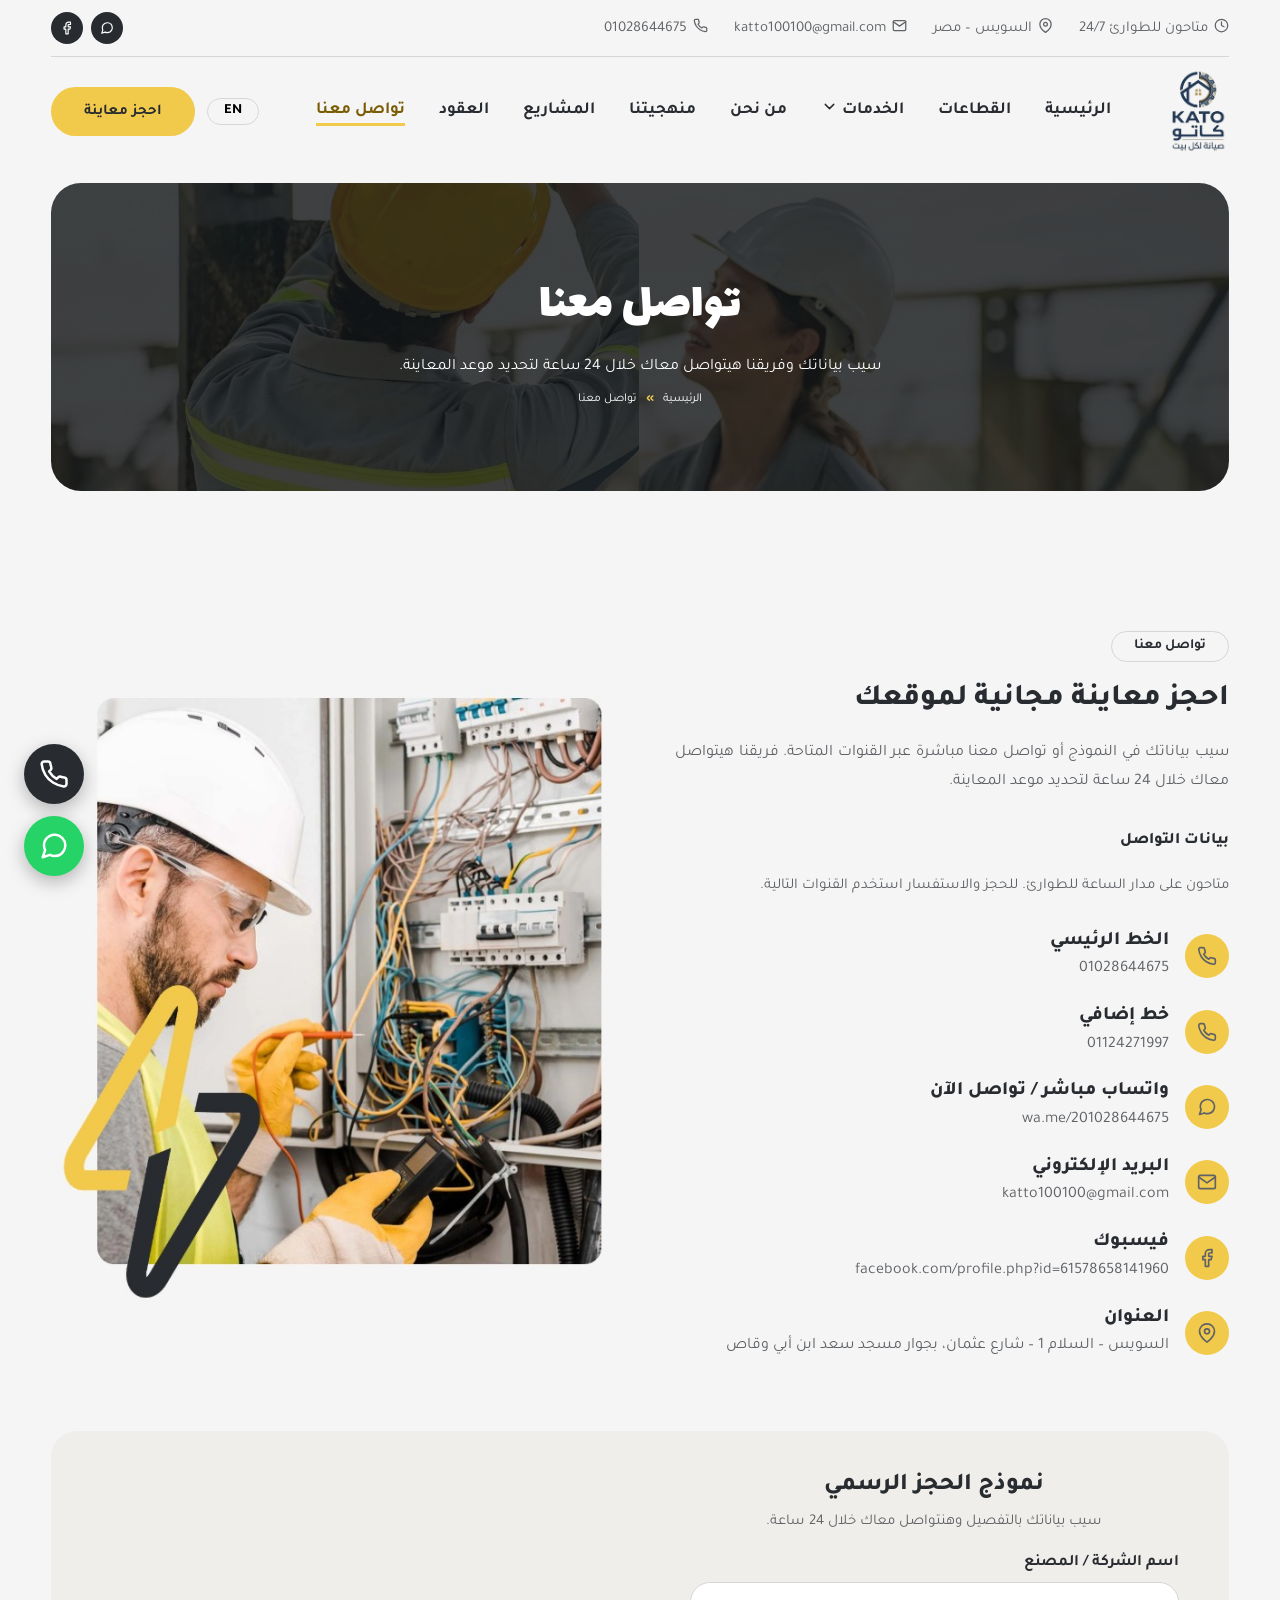
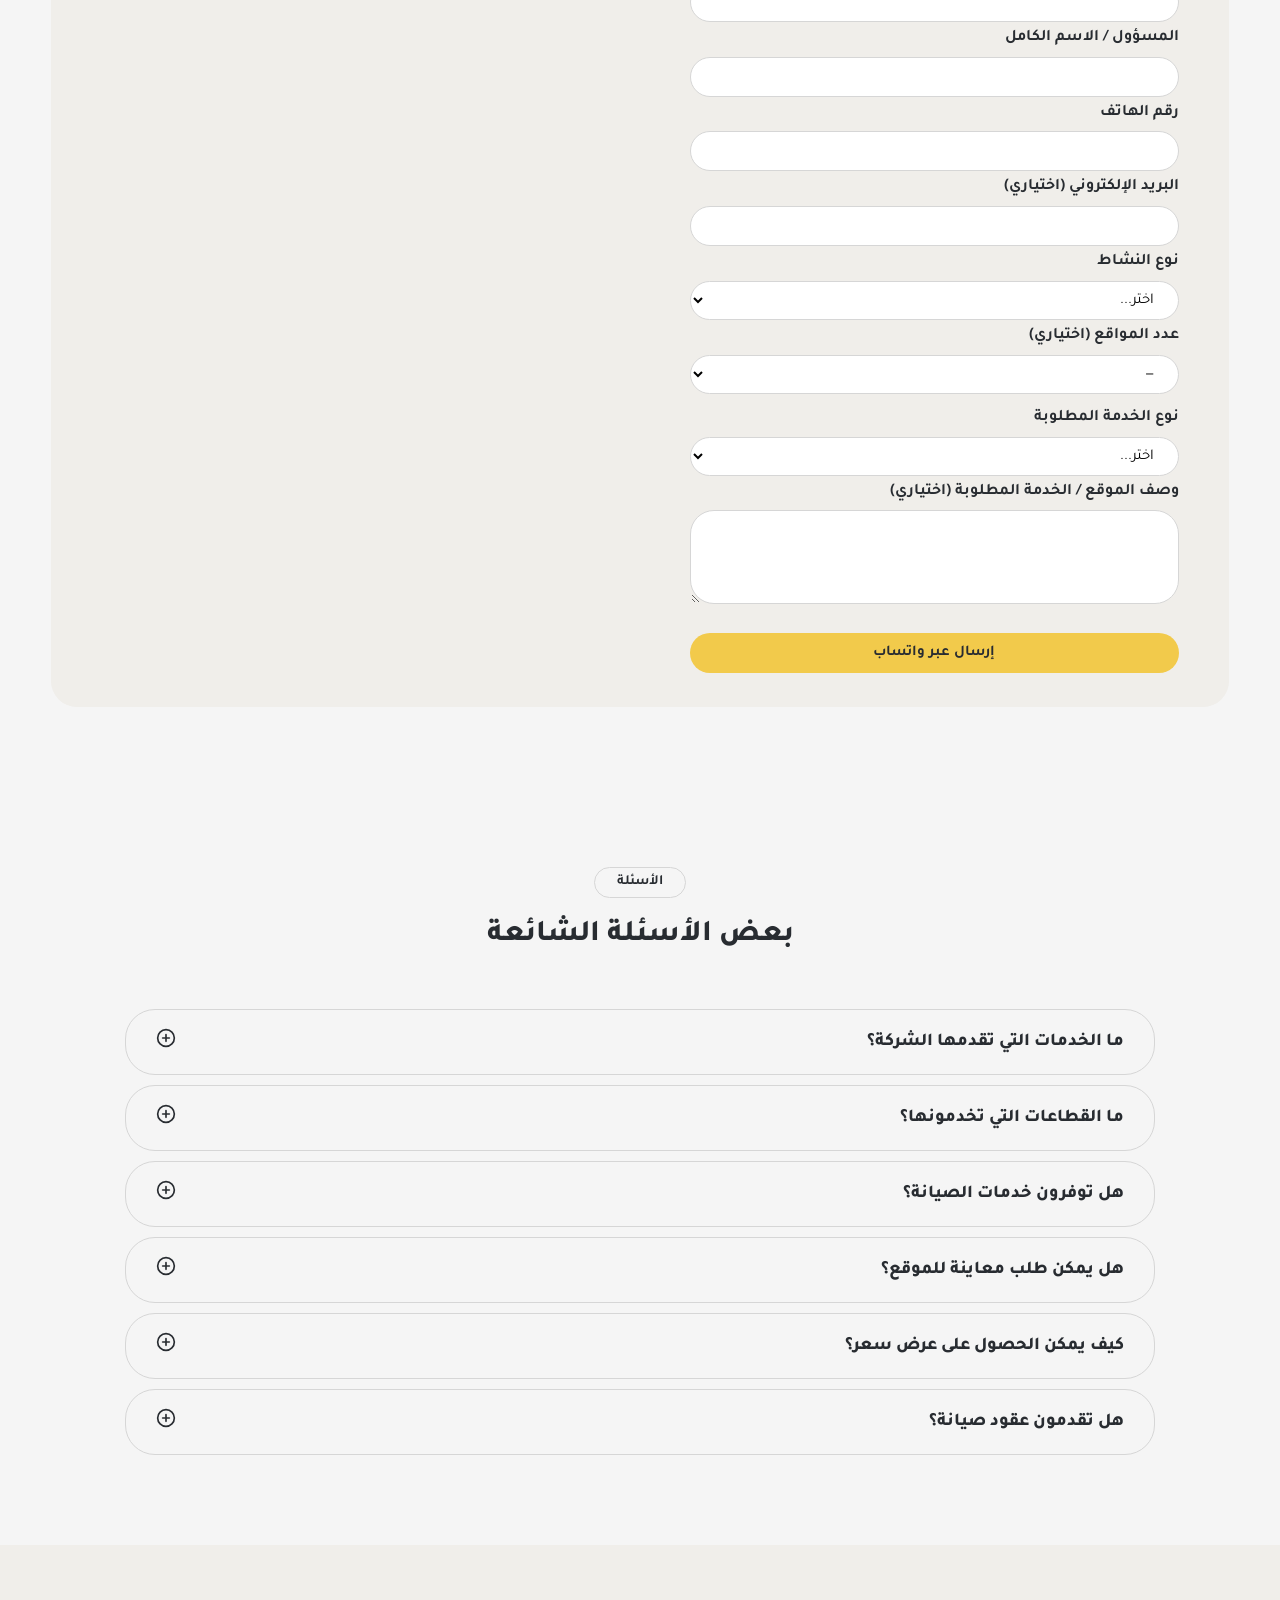
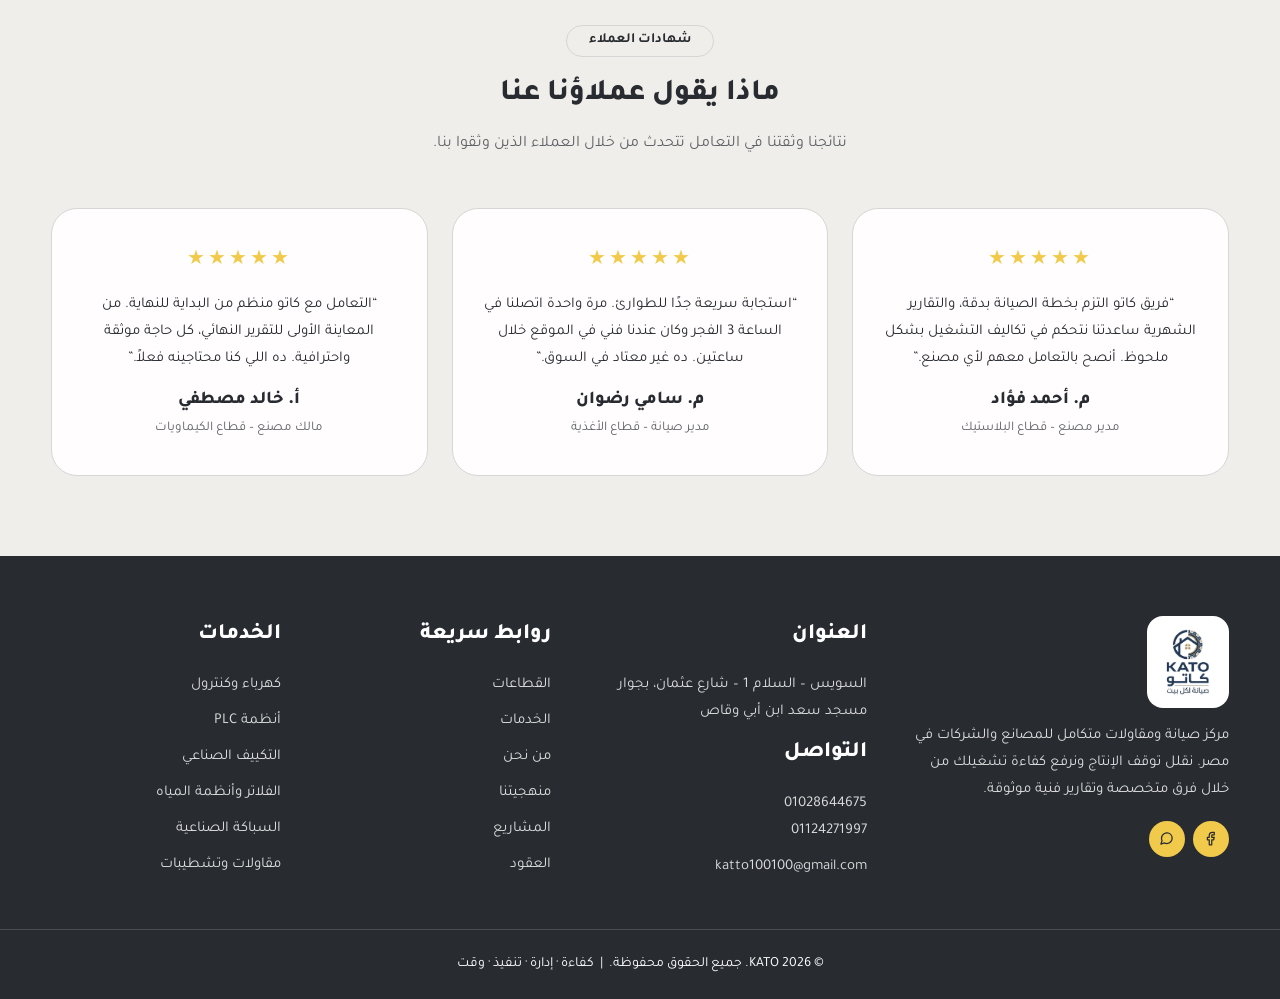
<file: contact.html>
<!DOCTYPE html>
<html lang="ar" dir="rtl">
<head>
<meta charset="UTF-8"><meta name="viewport" content="width=device-width,initial-scale=1">
<title>تواصل معنا | KATO – كاتو</title>
<meta name="description" content="احجز معاينة مجانية لموقعك. الهاتف 01028644675 · واتساب · السويس – مصر.">
<meta name="keywords" content="صيانة صناعية, مقاولات, تشغيل مصانع, كهرباء صناعية, PLC, HMI, SCADA, VFD, صيانة وقائية, KATO, Suez, Egypt">
<link href="https://fonts.googleapis.com/css2?family=Tajawal:wght@400;500;700;800&family=Lalezar&display=swap" rel="stylesheet">
<link rel="icon" type="image/png" href="assets/favicon.png">
<link rel="stylesheet" href="style.css">
</head>
<body data-page="contact">
<header class="header">
 <div class="topbar container">
  <div class="contact-top"><span data-i="clock">متاحون للطوارئ 24/7</span><span data-i="pin">السويس – مصر</span><span data-i="mail">katto100100@gmail.com</span><span data-i="phone">01028644675</span></div>
  <div class="social"><a href="https://wa.me/201028644675" aria-label="WhatsApp" data-i="wa"></a><a href="https://www.facebook.com/profile.php?id=61578658141960" aria-label="Facebook" data-i="fb"></a></div>
 </div>
 <nav class="nav container">
  <a href="index.html" class="logo" aria-label="KATO كاتو – صيانة لكل بيت"><img src="assets/logo.png" alt="KATO كاتو – صيانة لكل بيت" width="129" height="187"></a>
  <button class="burger" aria-label="القائمة">☰</button>
  <ul class="menu">
    <li><a href="index.html" data-p="home">الرئيسية</a></li><li><a href="index.html#industries">القطاعات</a></li>
    <li class="has-dd"><a href="services.html" data-p="services">الخدمات <i data-i="down"></i></a><ul class="dd" id="dd"></ul></li>
    <li><a href="about.html" data-p="about">من نحن</a></li><li><a href="services.html#workflow">منهجيتنا</a></li><li><a href="projects.html" data-p="projects">المشاريع</a></li><li><a href="services.html#plans">العقود</a></li><li><a href="contact.html" data-p="contact" class="active">تواصل معنا</a></li>
    <li class="only-m"><a href="services.html#reports">التقارير</a></li><li class="only-m"><a href="contact.html" class="btn btn-y">🔍 احجز معاينة مجانية</a></li>
   </ul>
   <div class="navr"><button class="lang" id="lang" type="button" aria-label="Language">EN</button><a href="contact.html" class="btn btn-y nav-cta">احجز معاينة</a></div>
 </nav>
</header>
<main>
<section class="container pg-banner"><div class="banner" style="background-image:linear-gradient(#0006,#0006),url(assets/banner1.jpg)"><h1>تواصل معنا</h1><p>سيب بياناتك وفريقنا هيتواصل معاك خلال 24 ساعة لتحديد موعد المعاينة.</p><div class="crumb"><a href="index.html">الرئيسية</a> <b>»</b> <span>تواصل معنا</span></div></div></section>
<section id="contact" class="container sec reveal">
 <div class="split"><div class="txt"><span class="tag">تواصل معنا</span><h2>احجز معاينة مجانية لموقعك</h2><p>سيب بياناتك في النموذج أو تواصل معنا مباشرة عبر القنوات المتاحة. فريقنا هيتواصل معاك خلال 24 ساعة لتحديد موعد المعاينة.</p>
  <h4 class="mt">بيانات التواصل</h4><p class="s">متاحون على مدار الساعة للطوارئ. للحجز والاستفسار استخدم القنوات التالية.</p>
  <ul class="info" id="info"></ul></div>
  <div class="bimg"><img src="assets/contact-bolt.jpg" alt="KATO"></div></div>
 <div class="formbox"><form id="cf" novalidate><h3>نموذج الحجز الرسمي</h3><p class="s">سيب بياناتك بالتفصيل وهنتواصل معاك خلال 24 ساعة.</p>
  <label>اسم الشركة / المصنع<input id="company"><em></em></label><label>المسؤول / الاسم الكامل<input id="name"><em></em></label>
  <label>رقم الهاتف<input id="phone" type="tel"><em></em></label><label>البريد الإلكتروني (اختياري)<input id="email" type="email"><em></em></label>
  <label>نوع النشاط<select id="sector"></select><em></em></label><label>عدد المواقع (اختياري)<select id="sites"><option value="">—</option><option>1</option><option>2-3</option><option>4-5</option><option>5+</option></select></label>
  <label>نوع الخدمة المطلوبة<select id="service"></select><em></em></label><label>وصف الموقع / الخدمة المطلوبة (اختياري)<textarea id="details" rows="4"></textarea></label>
  <button class="btn btn-y" type="submit">إرسال عبر واتساب</button><div id="ok" class="ok" hidden><b>تم إرسال طلبك بنجاح</b><br>شكرًا لتواصلك مع كاتو. فريقنا هيتواصل معاك خلال 24 ساعة.</div></form>
  <iframe title="map" loading="lazy" src="https://www.google.com/maps?q=El+Salam+1,+Suez,+Egypt&output=embed"></iframe></div>
</section>
<div id="dyn1"></div>
</main>
<footer class="footer"><div class="container fgrid">
 <div><a href="index.html" class="logo flogo" aria-label="KATO"><img src="assets/logo.png" alt="KATO كاتو – صيانة لكل بيت" width="129" height="187"></a><p>مركز صيانة ومقاولات متكامل للمصانع والشركات في مصر. نقلل توقف الإنتاج ونرفع كفاءة تشغيلك من خلال فرق متخصصة وتقارير فنية موثوقة.</p>
  <div class="social y"><a href="https://www.facebook.com/profile.php?id=61578658141960" data-i="fb" aria-label="Facebook"></a><a href="https://wa.me/201028644675" data-i="wa" aria-label="WhatsApp"></a></div></div>
 <div><h4>العنوان</h4><p>السويس – السلام 1 – شارع عثمان، بجوار مسجد سعد ابن أبي وقاص</p><h4>التواصل</h4><p>01028644675<br>01124271997</p><p>katto100100@gmail.com</p></div>
 <div><h4>روابط سريعة</h4><a href="index.html#industries">القطاعات</a><a href="services.html">الخدمات</a><a href="about.html">من نحن</a><a href="services.html#workflow">منهجيتنا</a><a href="projects.html">المشاريع</a><a href="services.html#plans">العقود</a></div>
 <div><h4>الخدمات</h4><a href="service-electrical.html">كهرباء وكنترول</a><a href="service-plc.html">أنظمة PLC</a><a href="service-hvac.html">التكييف الصناعي</a><a href="service-water.html">الفلاتر وأنظمة المياه</a><a href="service-plumbing.html">السباكة الصناعية</a><a href="service-contracting.html">مقاولات وتشطيبات</a></div>
</div><div class="copy"><span>© 2026 KATO. جميع الحقوق محفوظة.</span> &nbsp;|&nbsp; <span>كفاءة · إدارة · تنفيذ · وقت</span></div></footer>
<div class="fab"><a class="call" href="tel:01028644675" aria-label="اتصل بنا الآن" data-i="phone"></a><a class="wa" href="https://wa.me/201028644675" aria-label="تواصل عبر واتساب" data-i="wa"></a></div>
<div class="modal" id="modal" hidden><div><button aria-label="إغلاق">×</button><img alt=""><h3></h3><p></p></div></div>
<script src="script.js"></script>
</body></html>
</file>
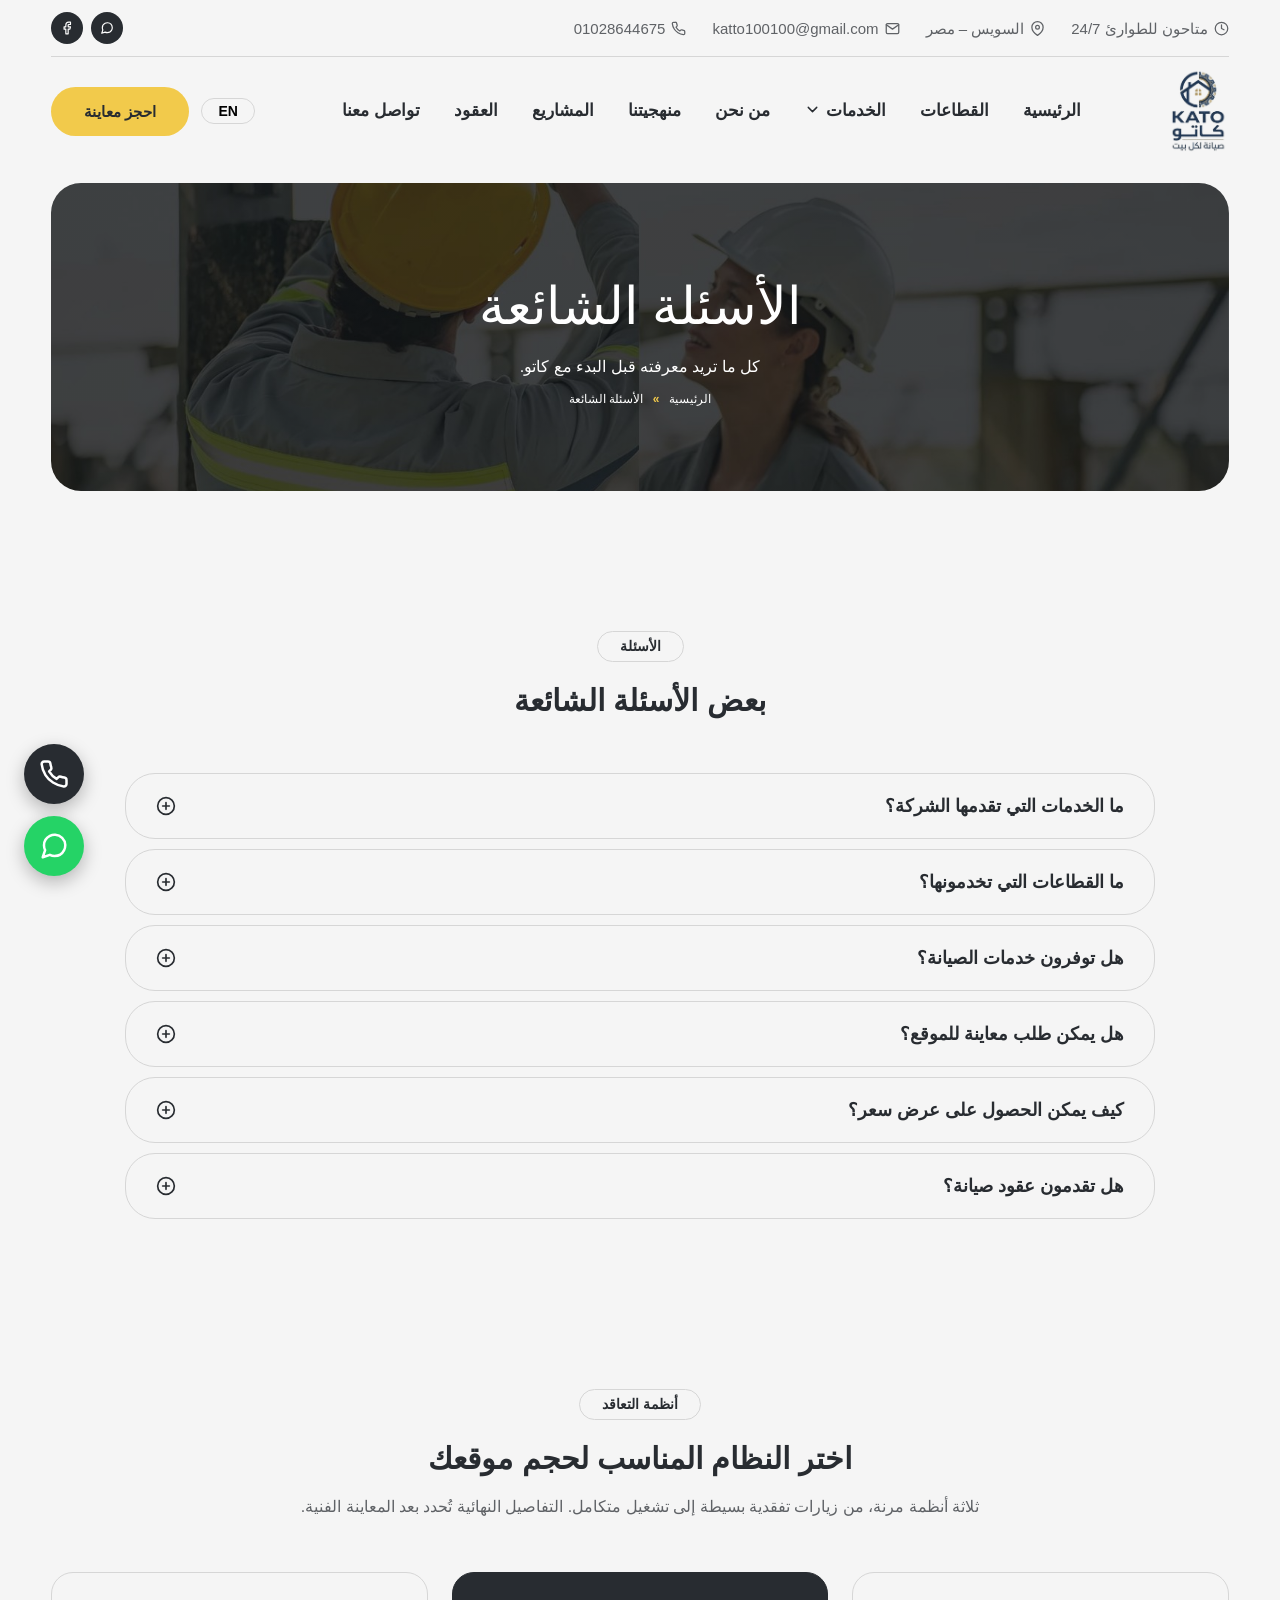
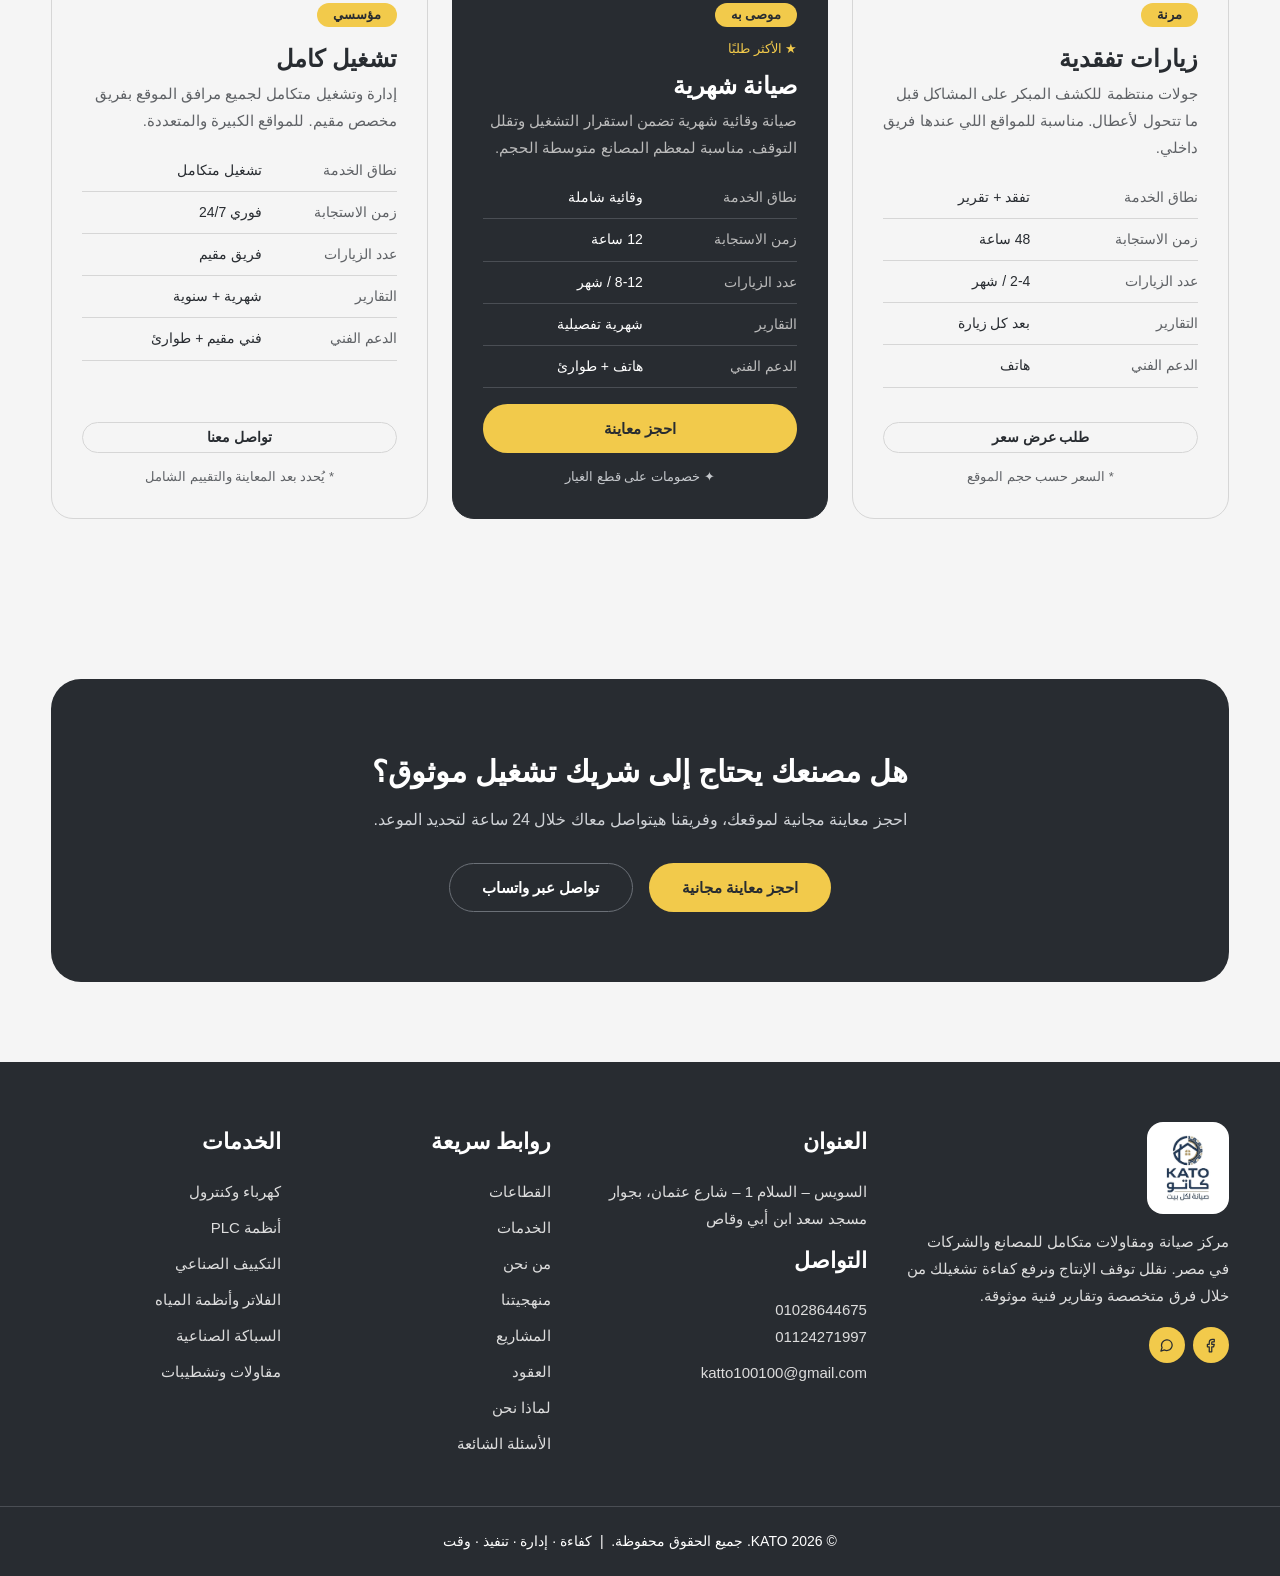
<file: faq.html>
<!DOCTYPE html>
<html lang="ar" dir="rtl">
<head>
<meta charset="UTF-8"><meta http-equiv="Content-Security-Policy" content="default-src 'self'; script-src 'self'; style-src 'self' 'unsafe-inline' https://fonts.googleapis.com; font-src https://fonts.gstatic.com; img-src 'self' data:; frame-src https://www.google.com; connect-src 'none'; object-src 'none'; base-uri 'self'; form-action 'none'">
<meta name="referrer" content="strict-origin-when-cross-origin">
<meta name="viewport" content="width=device-width,initial-scale=1">
<title>الأسئلة الشائعة | KATO – كاتو</title>
<meta name="description" content="إجابات عن الخدمات والقطاعات والصيانة والمعاينة وعروض الأسعار وعقود الصيانة لدى كاتو.">
<meta name="keywords" content="صيانة صناعية, مقاولات, تشغيل مصانع, كهرباء صناعية, PLC, HMI, SCADA, VFD, صيانة وقائية, KATO, Suez, Egypt">
<link rel="preconnect" href="https://fonts.googleapis.com">
<link rel="preconnect" href="https://fonts.gstatic.com" crossorigin>
<link href="https://fonts.googleapis.com/css2?family=Tajawal:wght@400;500;700;800&amp;family=Lalezar&amp;display=swap" rel="stylesheet">
<meta name="theme-color" content="#282c31">
<meta property="og:title" content="الأسئلة الشائعة | KATO – كاتو"><meta property="og:description" content="إجابات عن الخدمات والقطاعات والصيانة والمعاينة وعروض الأسعار وعقود الصيانة لدى كاتو."><meta property="og:type" content="website"><meta property="og:locale" content="ar_AR"><meta property="og:image" content="assets/logo.png">
<link rel="icon" type="image/png" href="assets/favicon.png">
<link rel="stylesheet" href="style.css">
</head>
<body data-page="faq">
<a class="skip" href="#main">تخطي إلى المحتوى</a>
<header class="header">
 <div class="topbar container">
  <div class="contact-top"><span data-i="clock">متاحون للطوارئ 24/7</span><span data-i="pin">السويس – مصر</span><span data-i="mail">katto100100@gmail.com</span><span data-i="phone">01028644675</span></div>
  <div class="social"><a href="https://wa.me/201028644675" aria-label="WhatsApp" data-i="wa"></a><a href="https://www.facebook.com/profile.php?id=61578658141960" aria-label="Facebook" data-i="fb"></a></div>
 </div>
 <nav class="nav container">
  <a href="index.html" class="logo" aria-label="KATO كاتو – صيانة لكل بيت"><img src="assets/logo.png" alt="KATO كاتو – صيانة لكل بيت" width="129" height="187"></a>
  <button class="burger" aria-label="القائمة">☰</button>
  <ul class="menu">
    <li><a href="index.html" data-p="home">الرئيسية</a></li><li><a href="index.html#industries">القطاعات</a></li>
    <li class="has-dd"><a href="services.html" data-p="services">الخدمات <i data-i="down"></i></a><ul class="dd" id="dd"></ul></li>
    <li><a href="about.html" data-p="about">من نحن</a></li><li><a href="services.html#workflow">منهجيتنا</a></li><li><a href="projects.html" data-p="projects">المشاريع</a></li><li><a href="services.html#plans">العقود</a></li><li><a href="contact.html" data-p="contact">تواصل معنا</a></li>
    <li class="only-m"><a href="services.html#reports">التقارير</a></li><li class="only-m"><a href="contact.html" class="btn btn-y">🔍 احجز معاينة مجانية</a></li>
   </ul>
   <div class="navr"><button class="lang" id="lang" type="button" aria-label="Language">EN</button><a href="contact.html" class="btn btn-y nav-cta">احجز معاينة</a></div>
 </nav>
</header>
<main id="main" tabindex="-1">
<section class="container pg-banner"><div class="banner" style="background-image:linear-gradient(#0006,#0006),url(assets/banner1.jpg)"><h1>الأسئلة الشائعة</h1><p>كل ما تريد معرفته قبل البدء مع كاتو.</p><div class="crumb"><a href="index.html">الرئيسية</a> <b>»</b> <span>الأسئلة الشائعة</span></div></div></section>
<div id="dyn1"></div>
</main>
<footer class="footer"><div class="container fgrid">
 <div><a href="index.html" class="logo flogo" aria-label="KATO"><img src="assets/logo.png" alt="KATO كاتو – صيانة لكل بيت" width="129" height="187"></a><p>مركز صيانة ومقاولات متكامل للمصانع والشركات في مصر. نقلل توقف الإنتاج ونرفع كفاءة تشغيلك من خلال فرق متخصصة وتقارير فنية موثوقة.</p>
  <div class="social y"><a href="https://www.facebook.com/profile.php?id=61578658141960" data-i="fb" aria-label="Facebook"></a><a href="https://wa.me/201028644675" data-i="wa" aria-label="WhatsApp"></a></div></div>
 <div><h3>العنوان</h3><p>السويس – السلام 1 – شارع عثمان، بجوار مسجد سعد ابن أبي وقاص</p><h3>التواصل</h3><p>01028644675<br>01124271997</p><p>katto100100@gmail.com</p></div>
 <div><h3>روابط سريعة</h3><a href="index.html#industries">القطاعات</a><a href="services.html">الخدمات</a><a href="about.html">من نحن</a><a href="services.html#workflow">منهجيتنا</a><a href="projects.html">المشاريع</a><a href="services.html#plans">العقود</a><a href="why.html">لماذا نحن</a><a href="faq.html">الأسئلة الشائعة</a></div>
 <div><h3>الخدمات</h3><a href="service-electrical.html">كهرباء وكنترول</a><a href="service-plc.html">أنظمة PLC</a><a href="service-hvac.html">التكييف الصناعي</a><a href="service-water.html">الفلاتر وأنظمة المياه</a><a href="service-plumbing.html">السباكة الصناعية</a><a href="service-contracting.html">مقاولات وتشطيبات</a></div>
</div><div class="copy"><span>© 2026 KATO. جميع الحقوق محفوظة.</span> &nbsp;|&nbsp; <span>كفاءة · إدارة · تنفيذ · وقت</span></div></footer>
<aside class="fab" aria-label="اتصال سريع"><a class="call" href="tel:01028644675" aria-label="اتصل بنا الآن" data-i="phone"></a><a class="wa" href="https://wa.me/201028644675" aria-label="تواصل عبر واتساب" data-i="wa"></a></aside>
<div class="modal" id="modal" hidden role="dialog" aria-modal="true" aria-label="معرض الأعمال"><div><button aria-label="إغلاق">×</button><img alt=""><h3></h3><p></p></div></div>
<script src="script.js"></script>
</body></html>
</file>
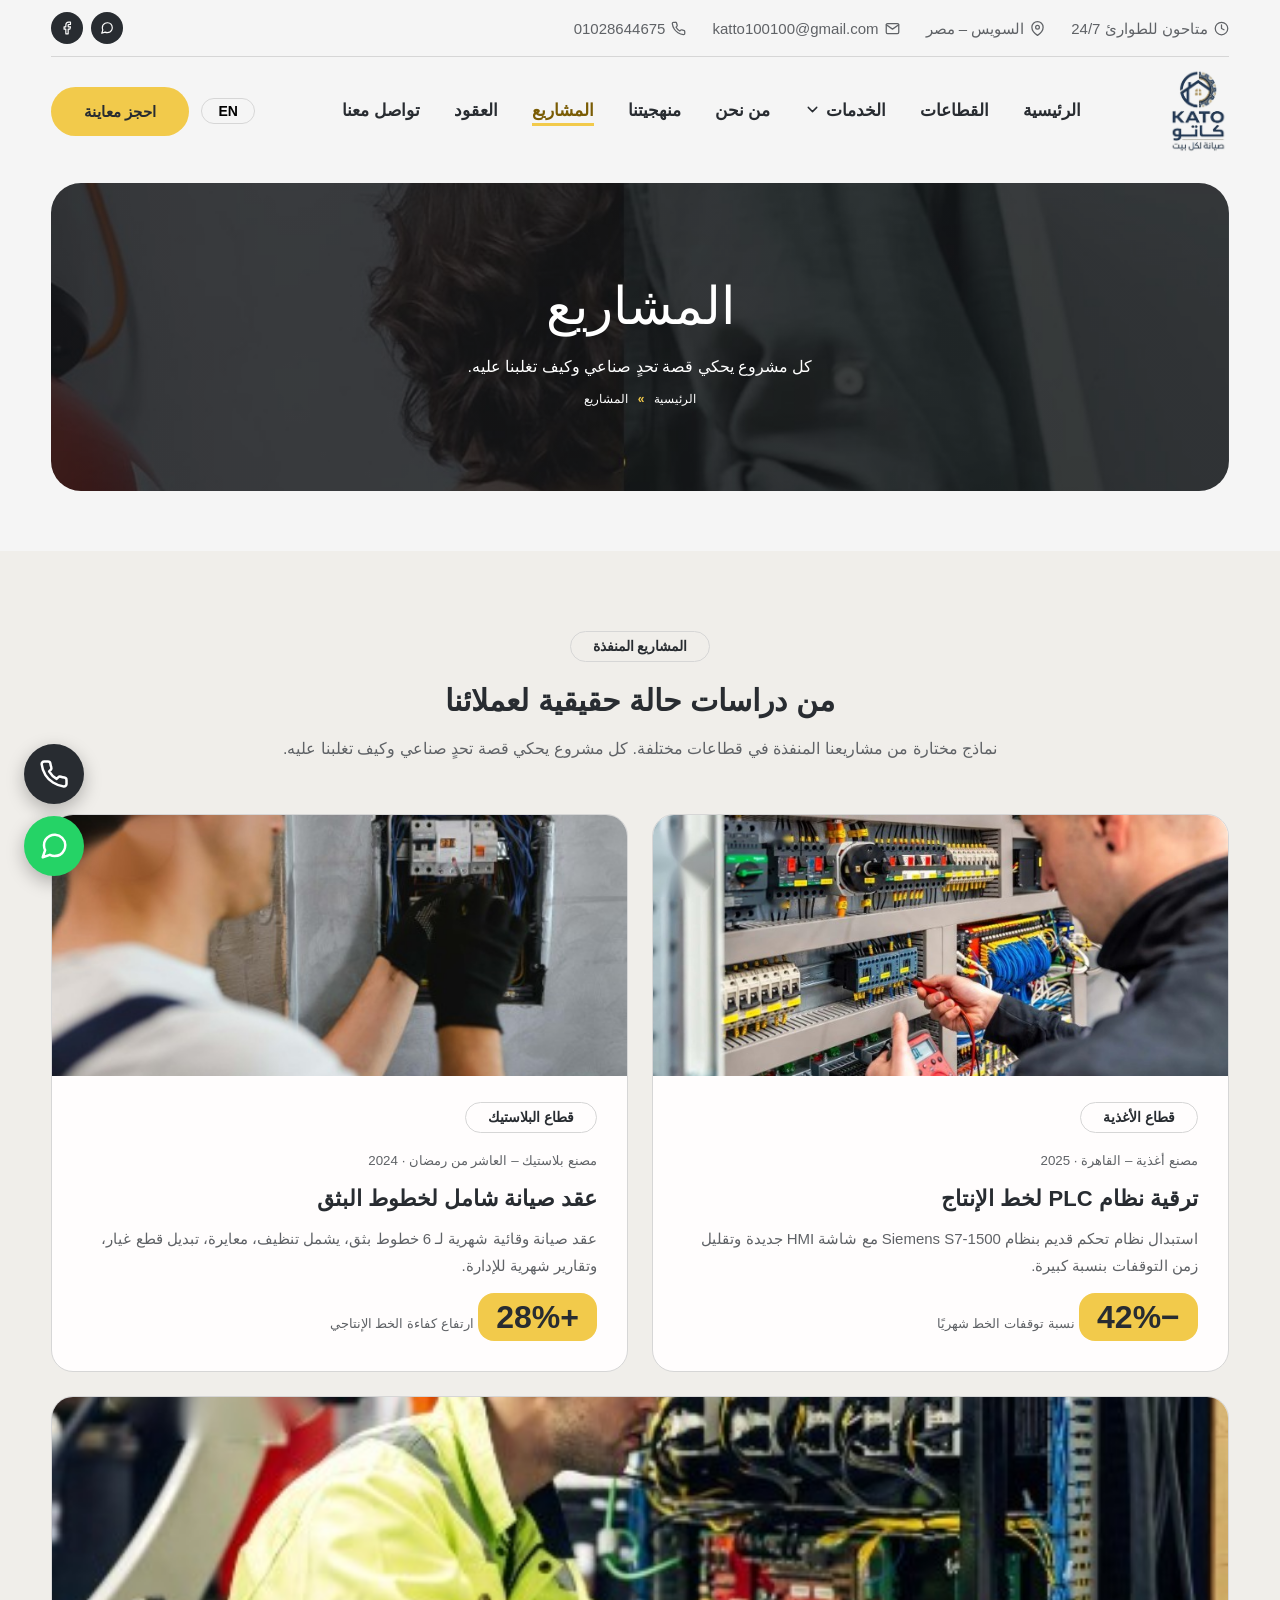
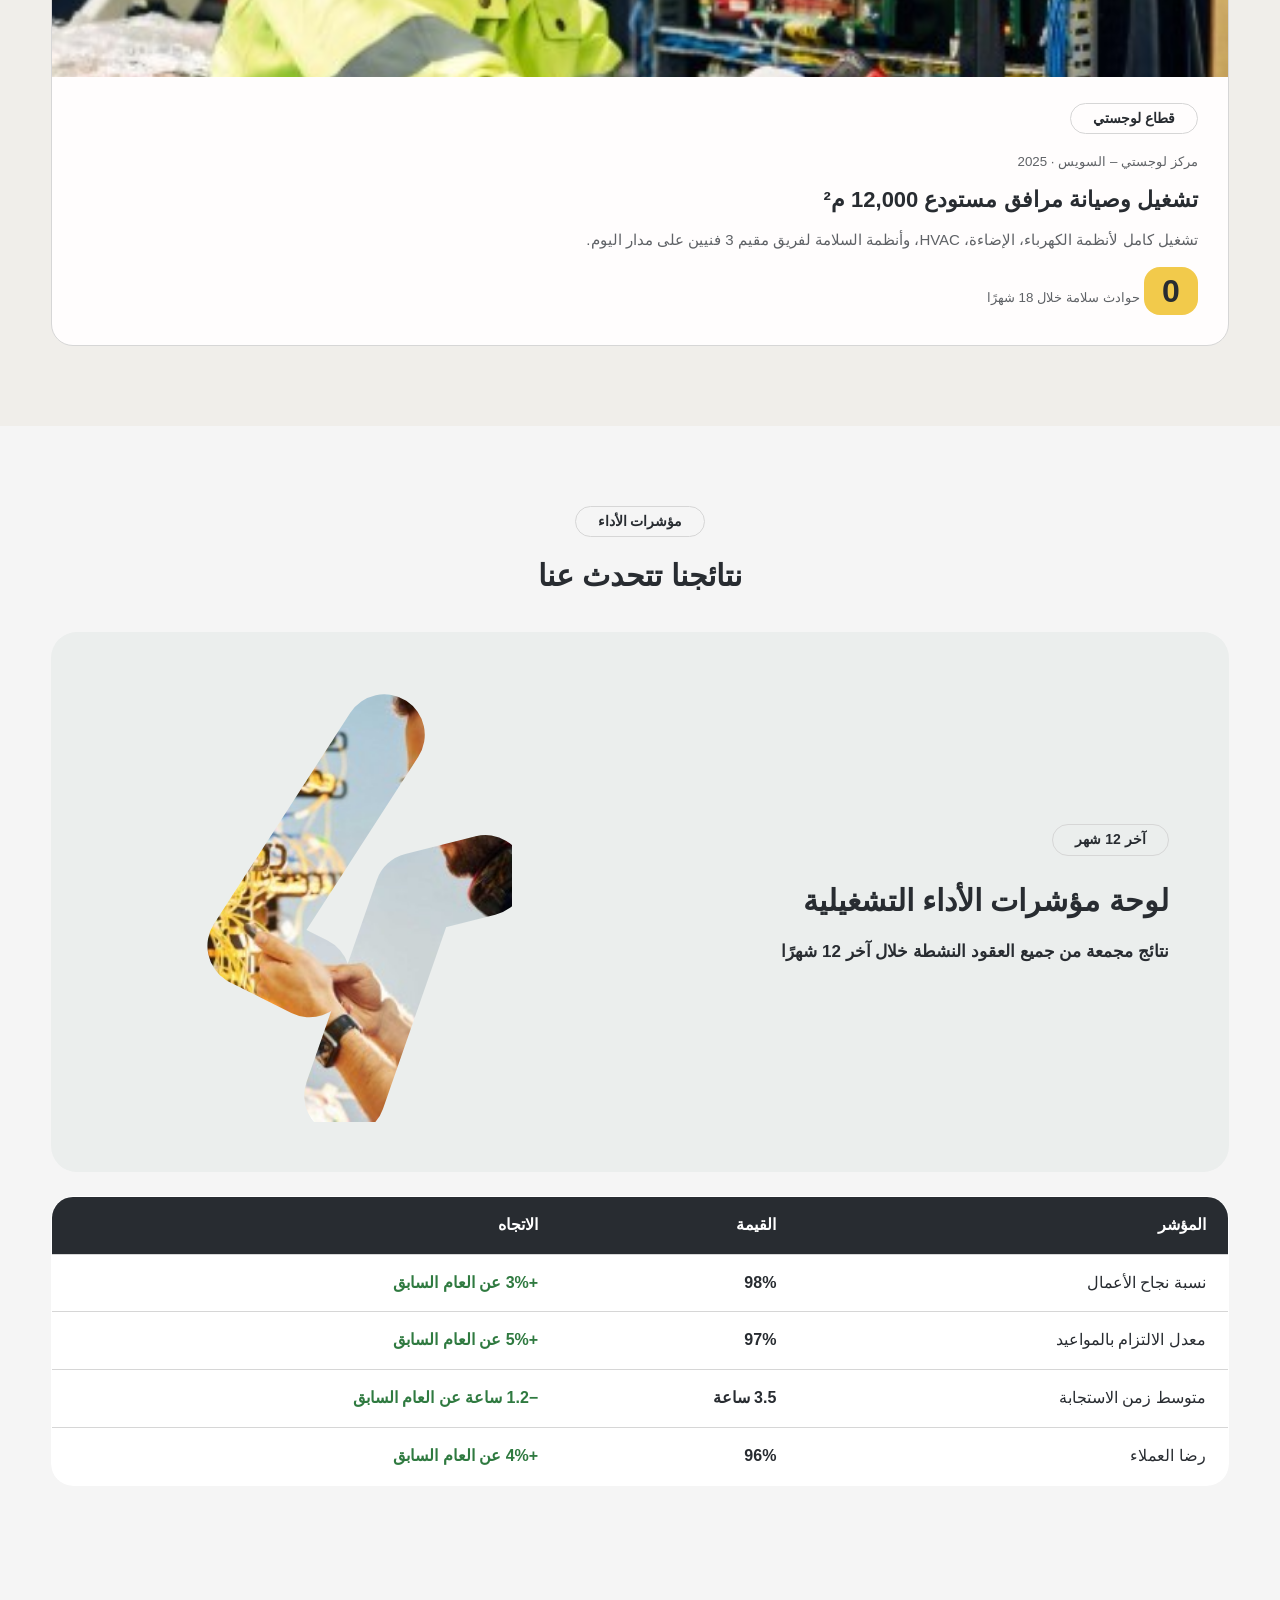
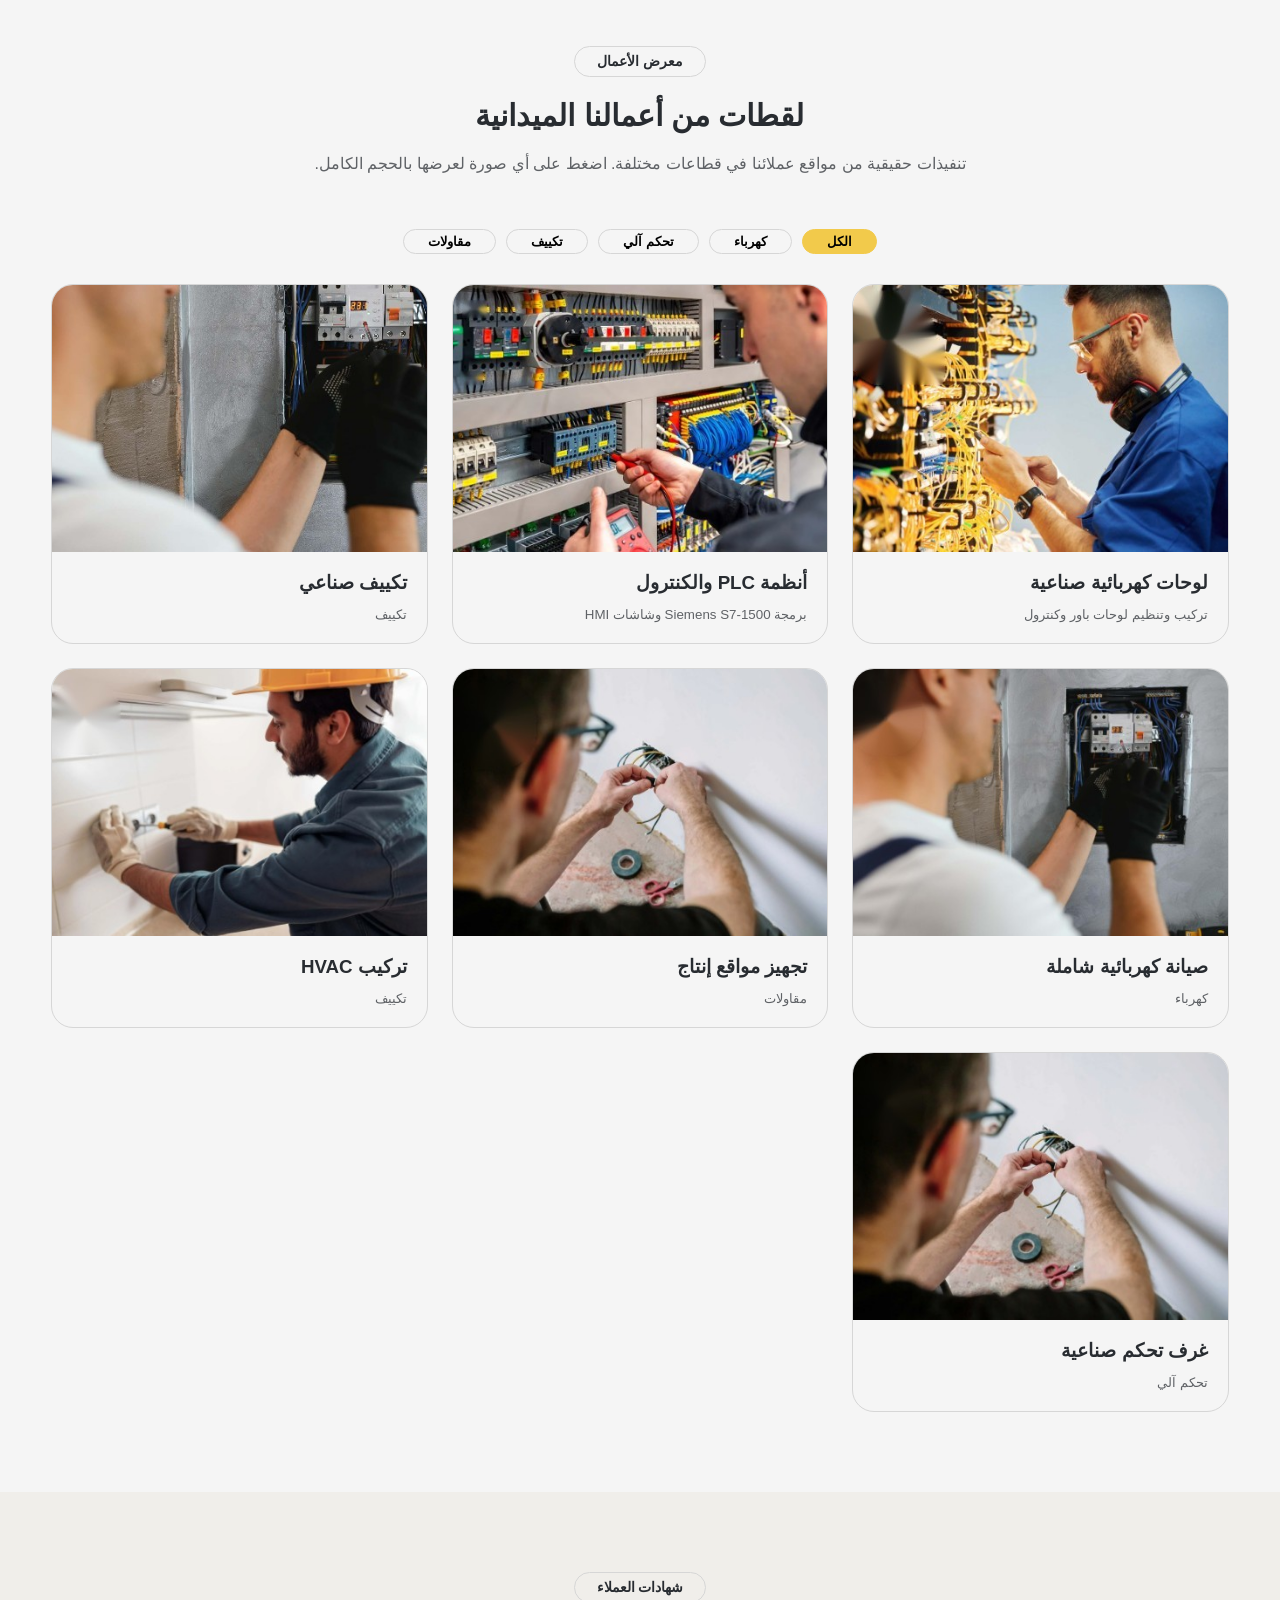
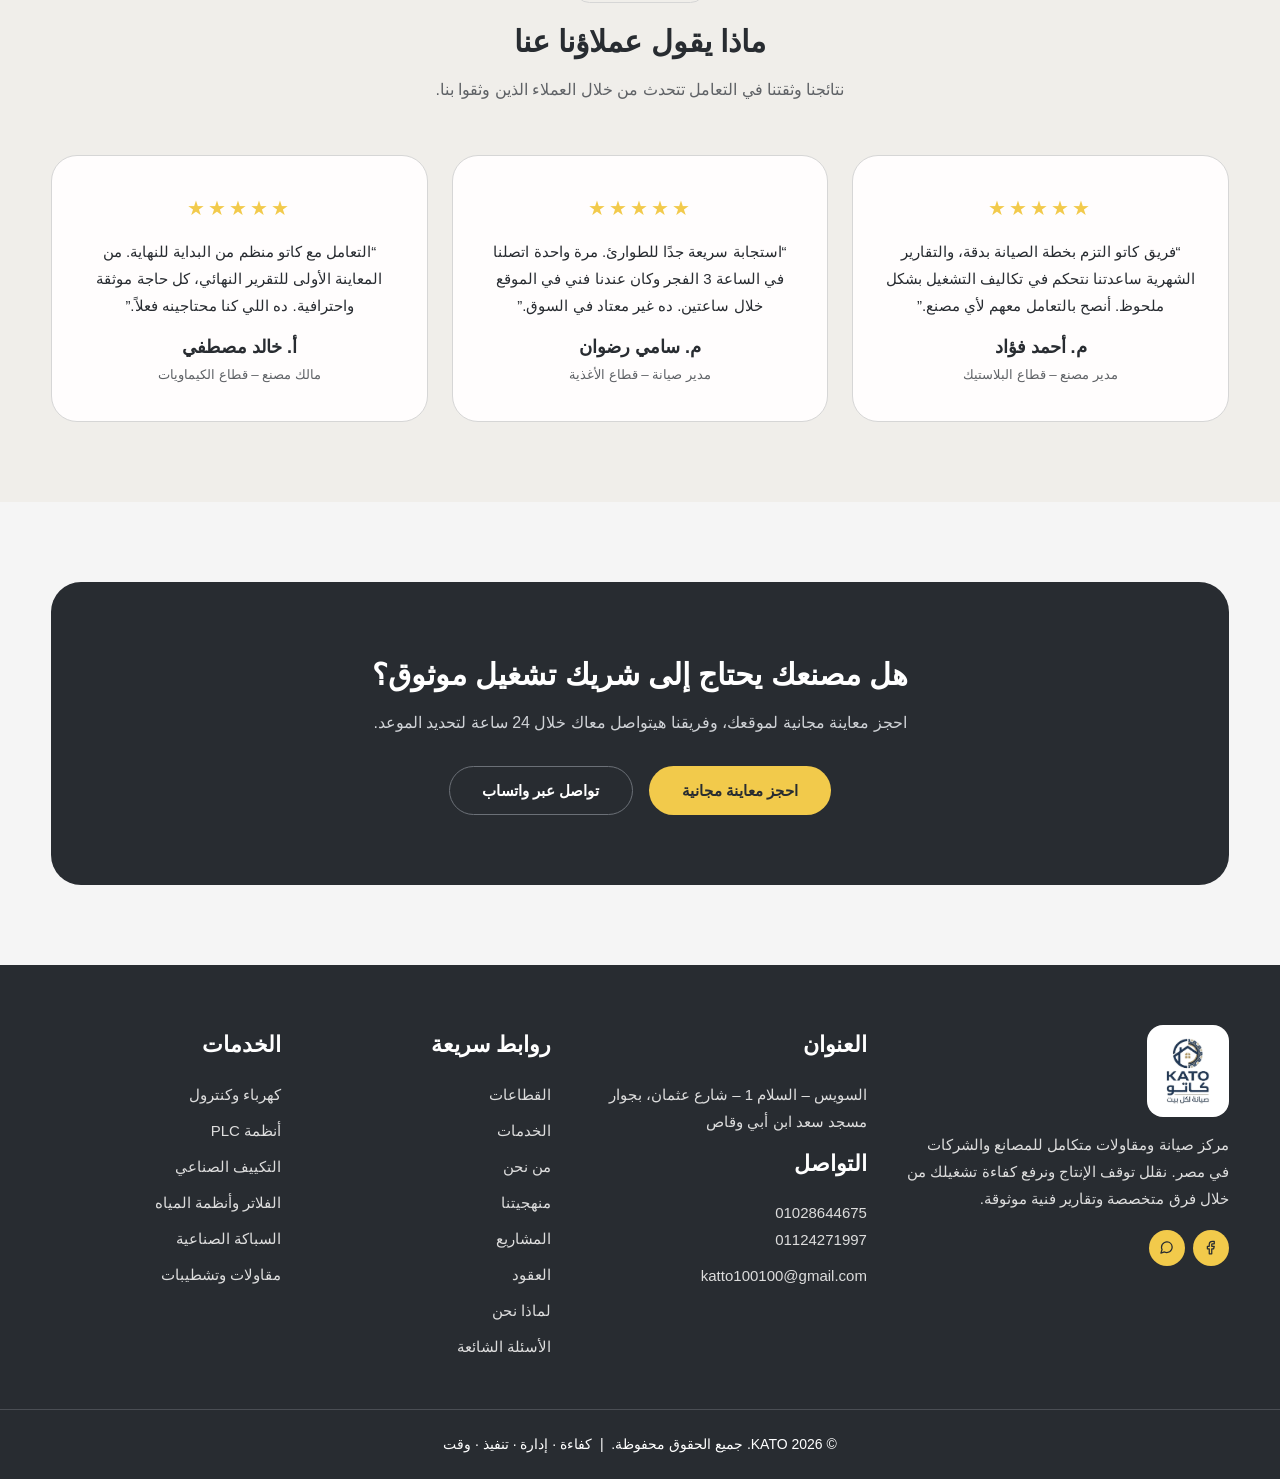
<file: projects.html>
<!DOCTYPE html>
<html lang="ar" dir="rtl">
<head>
<meta charset="UTF-8"><meta http-equiv="Content-Security-Policy" content="default-src 'self'; script-src 'self'; style-src 'self' 'unsafe-inline' https://fonts.googleapis.com; font-src https://fonts.gstatic.com; img-src 'self' data:; frame-src https://www.google.com; connect-src 'none'; object-src 'none'; base-uri 'self'; form-action 'none'">
<meta name="referrer" content="strict-origin-when-cross-origin">
<meta name="viewport" content="width=device-width,initial-scale=1">
<title>المشاريع | KATO – كاتو</title>
<meta name="description" content="نماذج مختارة من مشاريع كاتو المنفذة في قطاعات الأغذية والبلاستيك واللوجستيات.">
<meta name="keywords" content="صيانة صناعية, مقاولات, تشغيل مصانع, كهرباء صناعية, PLC, HMI, SCADA, VFD, صيانة وقائية, KATO, Suez, Egypt">
<link rel="preconnect" href="https://fonts.googleapis.com">
<link rel="preconnect" href="https://fonts.gstatic.com" crossorigin>
<link href="https://fonts.googleapis.com/css2?family=Tajawal:wght@400;500;700;800&amp;family=Lalezar&amp;display=swap" rel="stylesheet">
<meta name="theme-color" content="#282c31">
<meta property="og:title" content="المشاريع | KATO – كاتو"><meta property="og:description" content="نماذج مختارة من مشاريع كاتو المنفذة في قطاعات الأغذية والبلاستيك واللوجستيات."><meta property="og:type" content="website"><meta property="og:locale" content="ar_AR"><meta property="og:image" content="assets/logo.png">
<link rel="icon" type="image/png" href="assets/favicon.png">
<link rel="stylesheet" href="style.css">
</head>
<body data-page="projects">
<a class="skip" href="#main">تخطي إلى المحتوى</a>
<header class="header">
 <div class="topbar container">
  <div class="contact-top"><span data-i="clock">متاحون للطوارئ 24/7</span><span data-i="pin">السويس – مصر</span><span data-i="mail">katto100100@gmail.com</span><span data-i="phone">01028644675</span></div>
  <div class="social"><a href="https://wa.me/201028644675" aria-label="WhatsApp" data-i="wa"></a><a href="https://www.facebook.com/profile.php?id=61578658141960" aria-label="Facebook" data-i="fb"></a></div>
 </div>
 <nav class="nav container">
  <a href="index.html" class="logo" aria-label="KATO كاتو – صيانة لكل بيت"><img src="assets/logo.png" alt="KATO كاتو – صيانة لكل بيت" width="129" height="187"></a>
  <button class="burger" aria-label="القائمة">☰</button>
  <ul class="menu">
    <li><a href="index.html" data-p="home">الرئيسية</a></li><li><a href="index.html#industries">القطاعات</a></li>
    <li class="has-dd"><a href="services.html" data-p="services">الخدمات <i data-i="down"></i></a><ul class="dd" id="dd"></ul></li>
    <li><a href="about.html" data-p="about">من نحن</a></li><li><a href="services.html#workflow">منهجيتنا</a></li><li><a href="projects.html" data-p="projects" class="active">المشاريع</a></li><li><a href="services.html#plans">العقود</a></li><li><a href="contact.html" data-p="contact">تواصل معنا</a></li>
    <li class="only-m"><a href="services.html#reports">التقارير</a></li><li class="only-m"><a href="contact.html" class="btn btn-y">🔍 احجز معاينة مجانية</a></li>
   </ul>
   <div class="navr"><button class="lang" id="lang" type="button" aria-label="Language">EN</button><a href="contact.html" class="btn btn-y nav-cta">احجز معاينة</a></div>
 </nav>
</header>
<main id="main" tabindex="-1">
<section class="container pg-banner"><div class="banner" style="background-image:linear-gradient(#0006,#0006),url(assets/banner3.jpg)"><h1>المشاريع</h1><p>كل مشروع يحكي قصة تحدٍ صناعي وكيف تغلبنا عليه.</p><div class="crumb"><a href="index.html">الرئيسية</a> <b>»</b> <span>المشاريع</span></div></div></section>
<div id="dyn1"></div>
</main>
<footer class="footer"><div class="container fgrid">
 <div><a href="index.html" class="logo flogo" aria-label="KATO"><img src="assets/logo.png" alt="KATO كاتو – صيانة لكل بيت" width="129" height="187"></a><p>مركز صيانة ومقاولات متكامل للمصانع والشركات في مصر. نقلل توقف الإنتاج ونرفع كفاءة تشغيلك من خلال فرق متخصصة وتقارير فنية موثوقة.</p>
  <div class="social y"><a href="https://www.facebook.com/profile.php?id=61578658141960" data-i="fb" aria-label="Facebook"></a><a href="https://wa.me/201028644675" data-i="wa" aria-label="WhatsApp"></a></div></div>
 <div><h3>العنوان</h3><p>السويس – السلام 1 – شارع عثمان، بجوار مسجد سعد ابن أبي وقاص</p><h3>التواصل</h3><p>01028644675<br>01124271997</p><p>katto100100@gmail.com</p></div>
 <div><h3>روابط سريعة</h3><a href="index.html#industries">القطاعات</a><a href="services.html">الخدمات</a><a href="about.html">من نحن</a><a href="services.html#workflow">منهجيتنا</a><a href="projects.html">المشاريع</a><a href="services.html#plans">العقود</a><a href="why.html">لماذا نحن</a><a href="faq.html">الأسئلة الشائعة</a></div>
 <div><h3>الخدمات</h3><a href="service-electrical.html">كهرباء وكنترول</a><a href="service-plc.html">أنظمة PLC</a><a href="service-hvac.html">التكييف الصناعي</a><a href="service-water.html">الفلاتر وأنظمة المياه</a><a href="service-plumbing.html">السباكة الصناعية</a><a href="service-contracting.html">مقاولات وتشطيبات</a></div>
</div><div class="copy"><span>© 2026 KATO. جميع الحقوق محفوظة.</span> &nbsp;|&nbsp; <span>كفاءة · إدارة · تنفيذ · وقت</span></div></footer>
<aside class="fab" aria-label="اتصال سريع"><a class="call" href="tel:01028644675" aria-label="اتصل بنا الآن" data-i="phone"></a><a class="wa" href="https://wa.me/201028644675" aria-label="تواصل عبر واتساب" data-i="wa"></a></aside>
<div class="modal" id="modal" hidden role="dialog" aria-modal="true" aria-label="معرض الأعمال"><div><button aria-label="إغلاق">×</button><img alt=""><h3></h3><p></p></div></div>
<script src="script.js"></script>
</body></html>
</file>
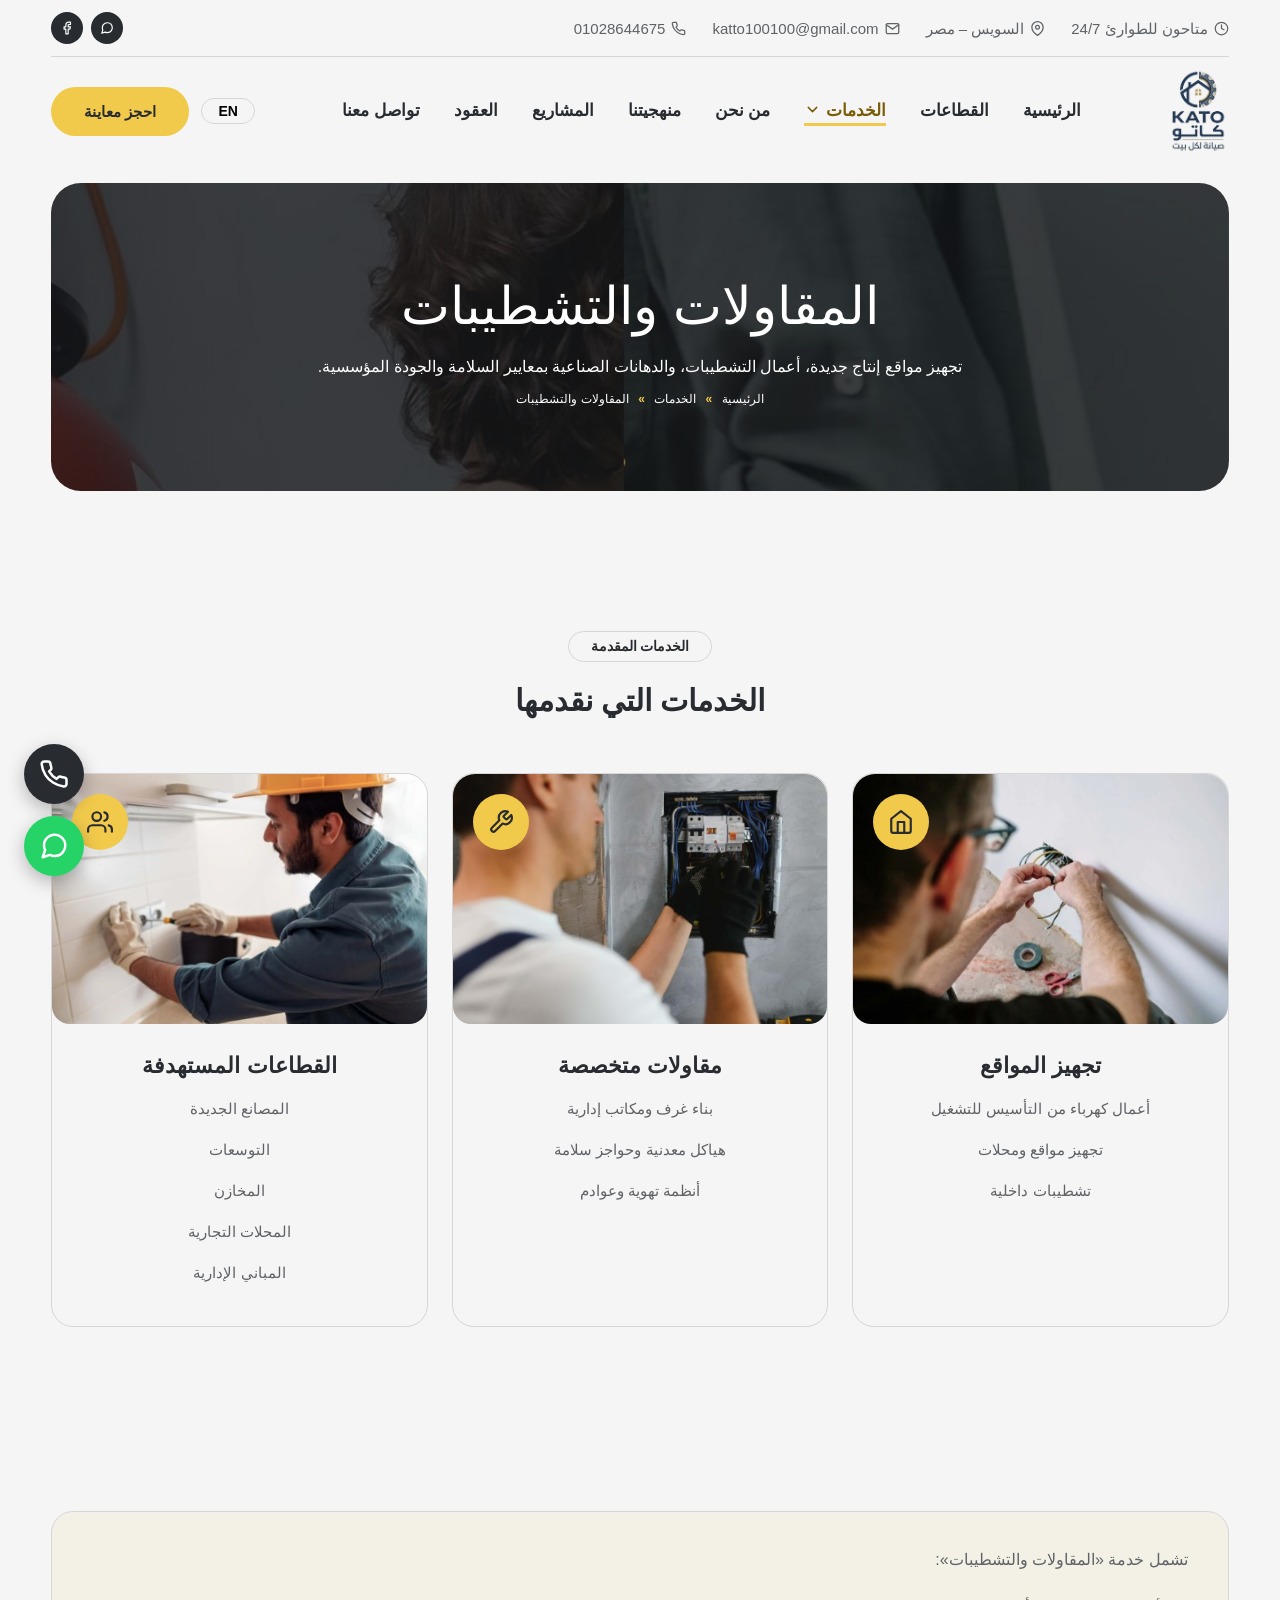
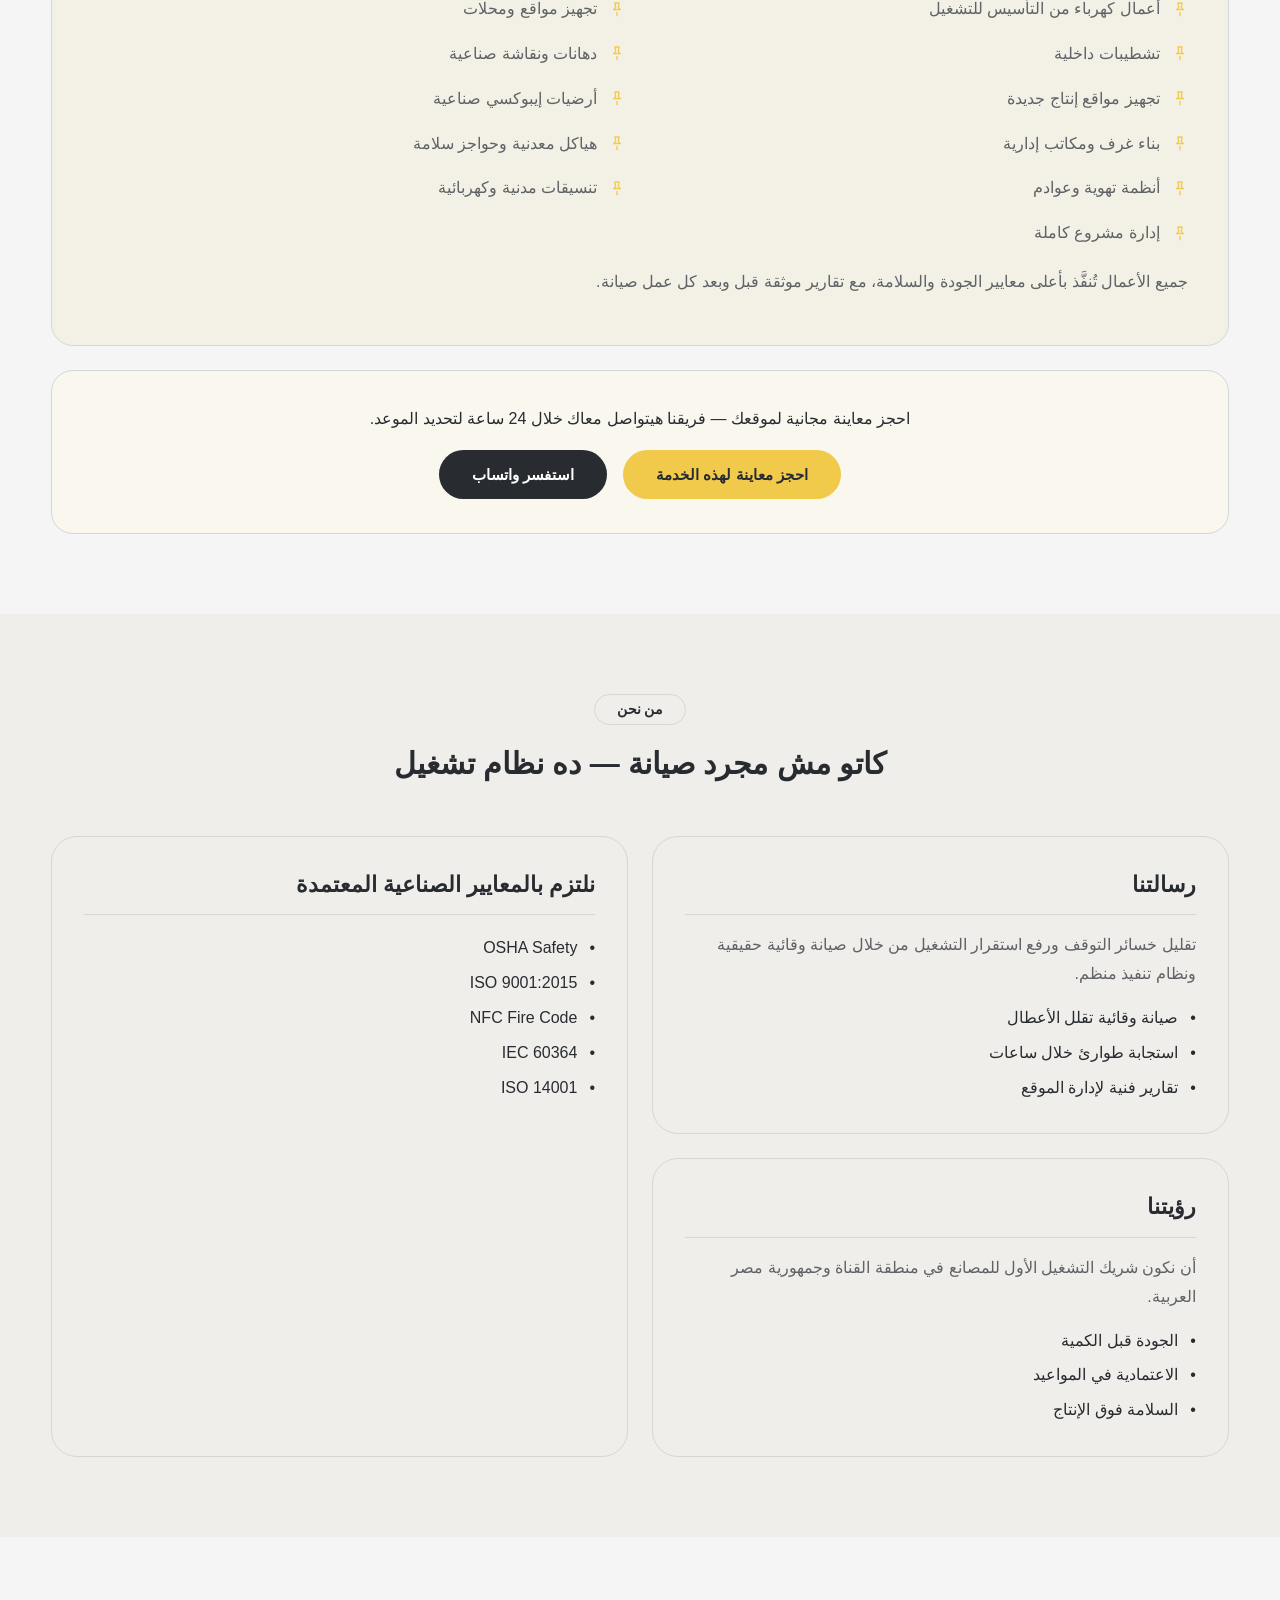
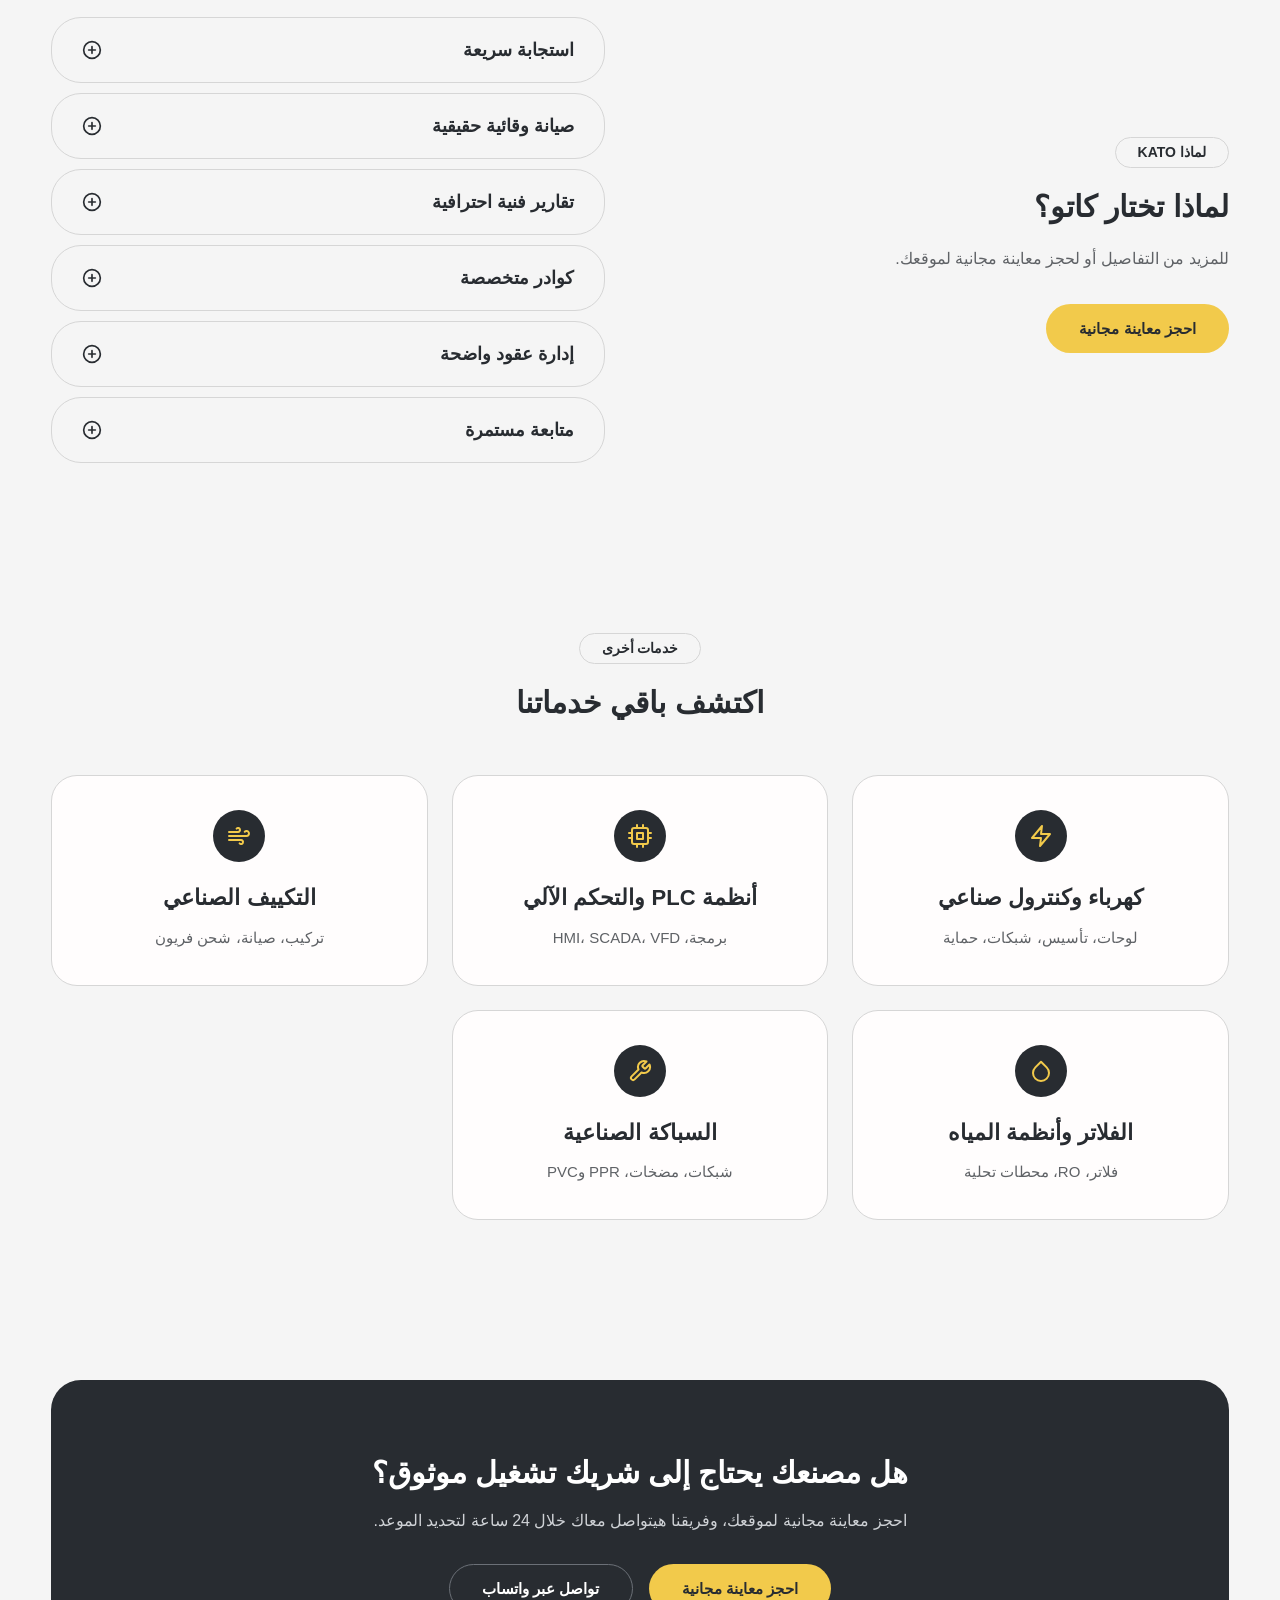
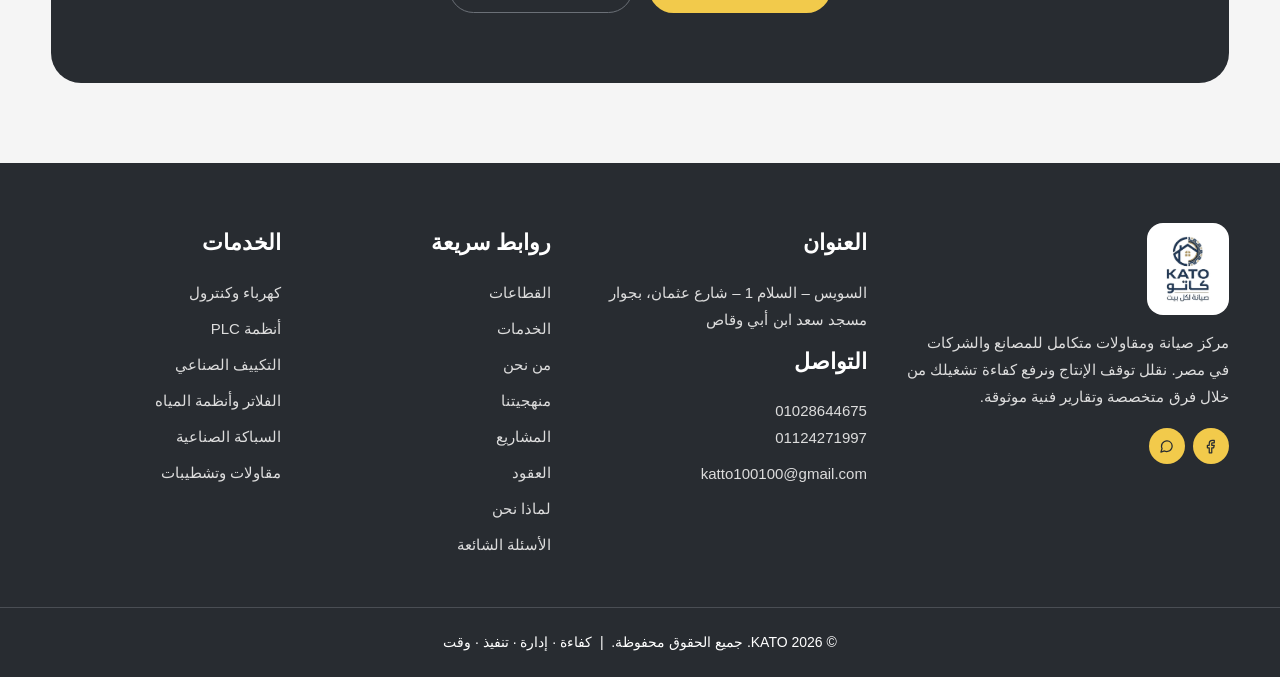
<file: service-contracting.html>
<!DOCTYPE html>
<html lang="ar" dir="rtl">
<head>
<meta charset="UTF-8"><meta http-equiv="Content-Security-Policy" content="default-src 'self'; script-src 'self'; style-src 'self' 'unsafe-inline' https://fonts.googleapis.com; font-src https://fonts.gstatic.com; img-src 'self' data:; frame-src https://www.google.com; connect-src 'none'; object-src 'none'; base-uri 'self'; form-action 'none'">
<meta name="referrer" content="strict-origin-when-cross-origin">
<meta name="viewport" content="width=device-width,initial-scale=1">
<title>المقاولات والتشطيبات | KATO – كاتو</title>
<meta name="description" content="تجهيز مواقع إنتاج جديدة، أعمال التشطيبات، والدهانات الصناعية بمعايير السلامة والجودة المؤسسية.">
<meta name="keywords" content="صيانة صناعية, مقاولات, تشغيل مصانع, كهرباء صناعية, PLC, HMI, SCADA, VFD, صيانة وقائية, KATO, Suez, Egypt">
<link rel="preconnect" href="https://fonts.googleapis.com">
<link rel="preconnect" href="https://fonts.gstatic.com" crossorigin>
<link href="https://fonts.googleapis.com/css2?family=Tajawal:wght@400;500;700;800&amp;family=Lalezar&amp;display=swap" rel="stylesheet">
<meta name="theme-color" content="#282c31">
<meta property="og:title" content="المقاولات والتشطيبات | KATO – كاتو"><meta property="og:description" content="تجهيز مواقع إنتاج جديدة، أعمال التشطيبات، والدهانات الصناعية بمعايير السلامة والجودة المؤسسية."><meta property="og:type" content="website"><meta property="og:locale" content="ar_AR"><meta property="og:image" content="assets/logo.png">
<link rel="icon" type="image/png" href="assets/favicon.png">
<link rel="stylesheet" href="style.css">
</head>
<body data-page="svc" data-sp="5">
<a class="skip" href="#main">تخطي إلى المحتوى</a>
<header class="header">
 <div class="topbar container">
  <div class="contact-top"><span data-i="clock">متاحون للطوارئ 24/7</span><span data-i="pin">السويس – مصر</span><span data-i="mail">katto100100@gmail.com</span><span data-i="phone">01028644675</span></div>
  <div class="social"><a href="https://wa.me/201028644675" aria-label="WhatsApp" data-i="wa"></a><a href="https://www.facebook.com/profile.php?id=61578658141960" aria-label="Facebook" data-i="fb"></a></div>
 </div>
 <nav class="nav container">
  <a href="index.html" class="logo" aria-label="KATO كاتو – صيانة لكل بيت"><img src="assets/logo.png" alt="KATO كاتو – صيانة لكل بيت" width="129" height="187"></a>
  <button class="burger" aria-label="القائمة">☰</button>
  <ul class="menu">
    <li><a href="index.html" data-p="home">الرئيسية</a></li><li><a href="index.html#industries">القطاعات</a></li>
    <li class="has-dd"><a href="services.html" data-p="services" class="active">الخدمات <i data-i="down"></i></a><ul class="dd" id="dd"></ul></li>
    <li><a href="about.html" data-p="about">من نحن</a></li><li><a href="services.html#workflow">منهجيتنا</a></li><li><a href="projects.html" data-p="projects">المشاريع</a></li><li><a href="services.html#plans">العقود</a></li><li><a href="contact.html" data-p="contact">تواصل معنا</a></li>
    <li class="only-m"><a href="services.html#reports">التقارير</a></li><li class="only-m"><a href="contact.html" class="btn btn-y">🔍 احجز معاينة مجانية</a></li>
   </ul>
   <div class="navr"><button class="lang" id="lang" type="button" aria-label="Language">EN</button><a href="contact.html" class="btn btn-y nav-cta">احجز معاينة</a></div>
 </nav>
</header>
<main id="main" tabindex="-1">
<section class="container pg-banner"><div class="banner" style="background-image:linear-gradient(#0006,#0006),url(assets/banner3.jpg)"><h1>المقاولات والتشطيبات</h1><p>تجهيز مواقع إنتاج جديدة، أعمال التشطيبات، والدهانات الصناعية بمعايير السلامة والجودة المؤسسية.</p><div class="crumb"><a href="index.html">الرئيسية</a> <b>»</b> <a href="services.html">الخدمات</a> <b>»</b> <span>المقاولات والتشطيبات</span></div></div></section>
<div id="dyn1"></div>
</main>
<footer class="footer"><div class="container fgrid">
 <div><a href="index.html" class="logo flogo" aria-label="KATO"><img src="assets/logo.png" alt="KATO كاتو – صيانة لكل بيت" width="129" height="187"></a><p>مركز صيانة ومقاولات متكامل للمصانع والشركات في مصر. نقلل توقف الإنتاج ونرفع كفاءة تشغيلك من خلال فرق متخصصة وتقارير فنية موثوقة.</p>
  <div class="social y"><a href="https://www.facebook.com/profile.php?id=61578658141960" data-i="fb" aria-label="Facebook"></a><a href="https://wa.me/201028644675" data-i="wa" aria-label="WhatsApp"></a></div></div>
 <div><h3>العنوان</h3><p>السويس – السلام 1 – شارع عثمان، بجوار مسجد سعد ابن أبي وقاص</p><h3>التواصل</h3><p>01028644675<br>01124271997</p><p>katto100100@gmail.com</p></div>
 <div><h3>روابط سريعة</h3><a href="index.html#industries">القطاعات</a><a href="services.html">الخدمات</a><a href="about.html">من نحن</a><a href="services.html#workflow">منهجيتنا</a><a href="projects.html">المشاريع</a><a href="services.html#plans">العقود</a><a href="why.html">لماذا نحن</a><a href="faq.html">الأسئلة الشائعة</a></div>
 <div><h3>الخدمات</h3><a href="service-electrical.html">كهرباء وكنترول</a><a href="service-plc.html">أنظمة PLC</a><a href="service-hvac.html">التكييف الصناعي</a><a href="service-water.html">الفلاتر وأنظمة المياه</a><a href="service-plumbing.html">السباكة الصناعية</a><a href="service-contracting.html">مقاولات وتشطيبات</a></div>
</div><div class="copy"><span>© 2026 KATO. جميع الحقوق محفوظة.</span> &nbsp;|&nbsp; <span>كفاءة · إدارة · تنفيذ · وقت</span></div></footer>
<aside class="fab" aria-label="اتصال سريع"><a class="call" href="tel:01028644675" aria-label="اتصل بنا الآن" data-i="phone"></a><a class="wa" href="https://wa.me/201028644675" aria-label="تواصل عبر واتساب" data-i="wa"></a></aside>
<div class="modal" id="modal" hidden role="dialog" aria-modal="true" aria-label="معرض الأعمال"><div><button aria-label="إغلاق">×</button><img alt=""><h3></h3><p></p></div></div>
<script src="script.js"></script>
</body></html>
</file>
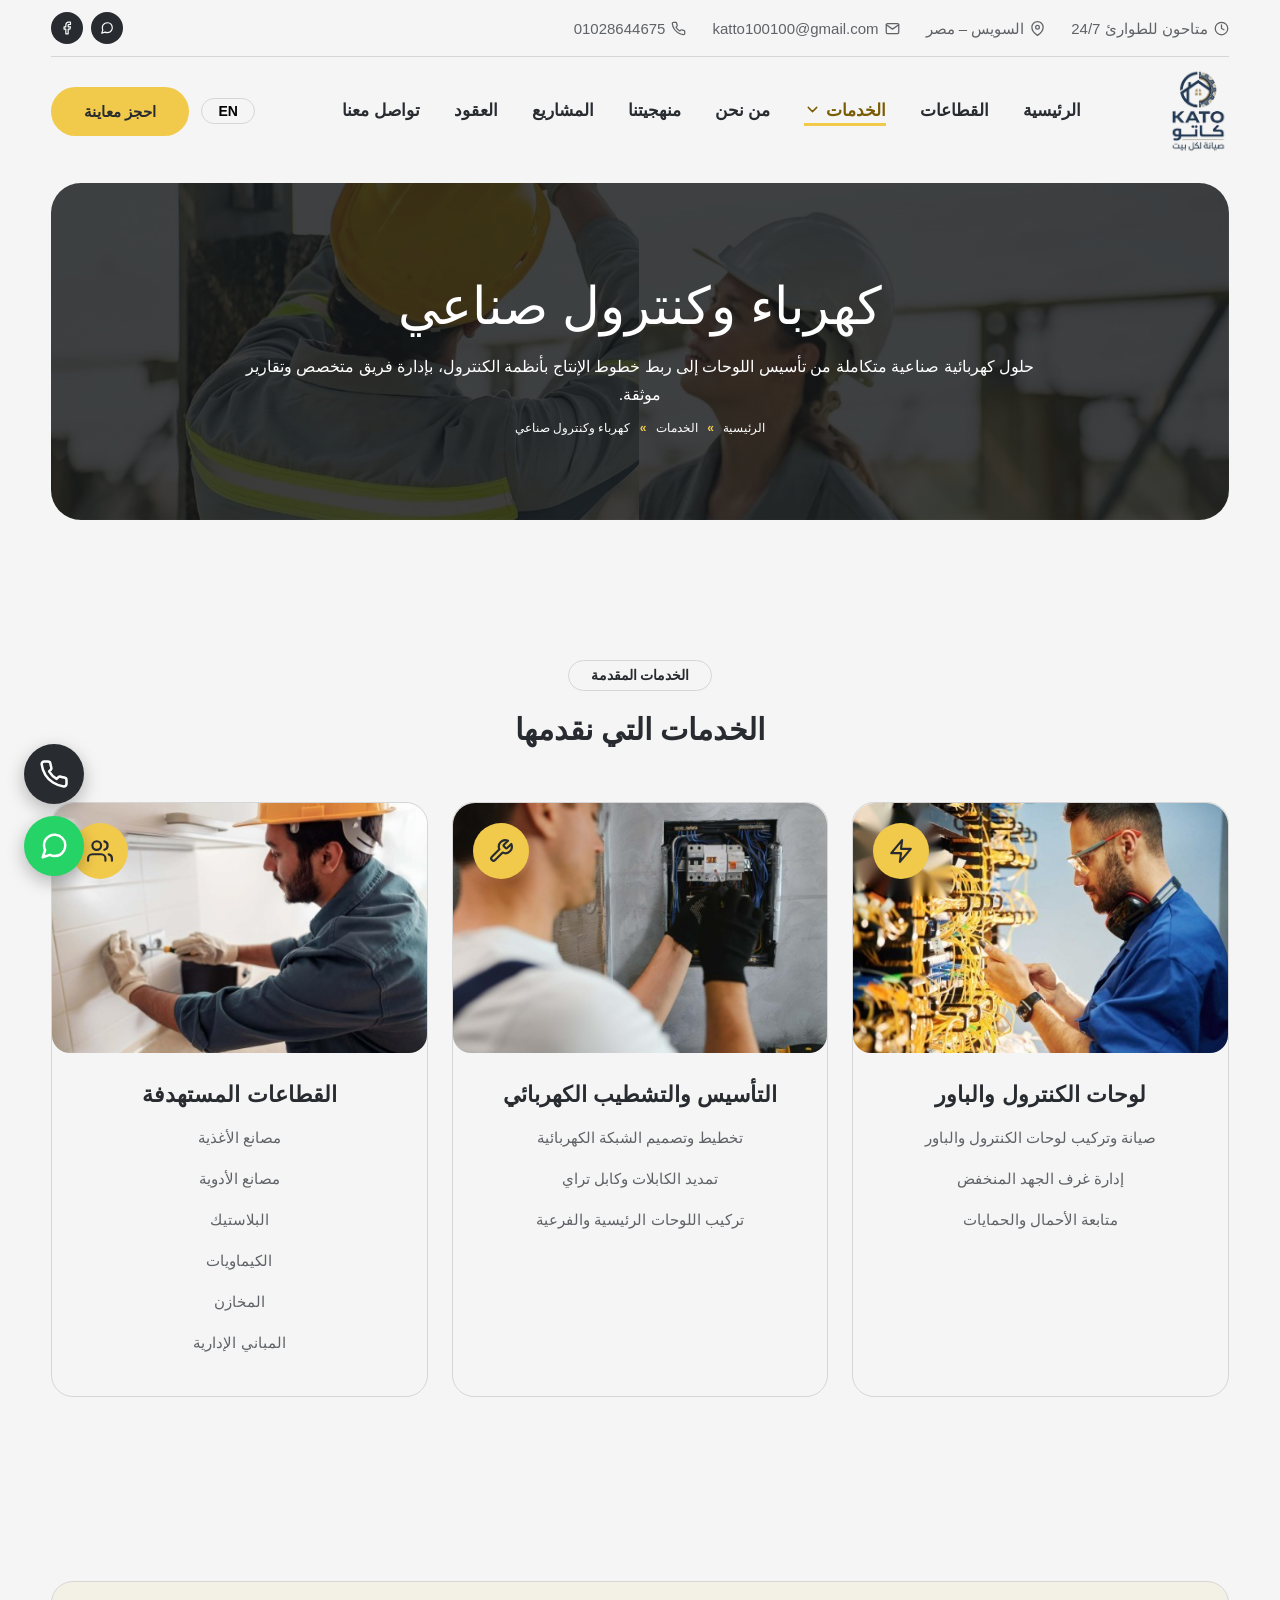
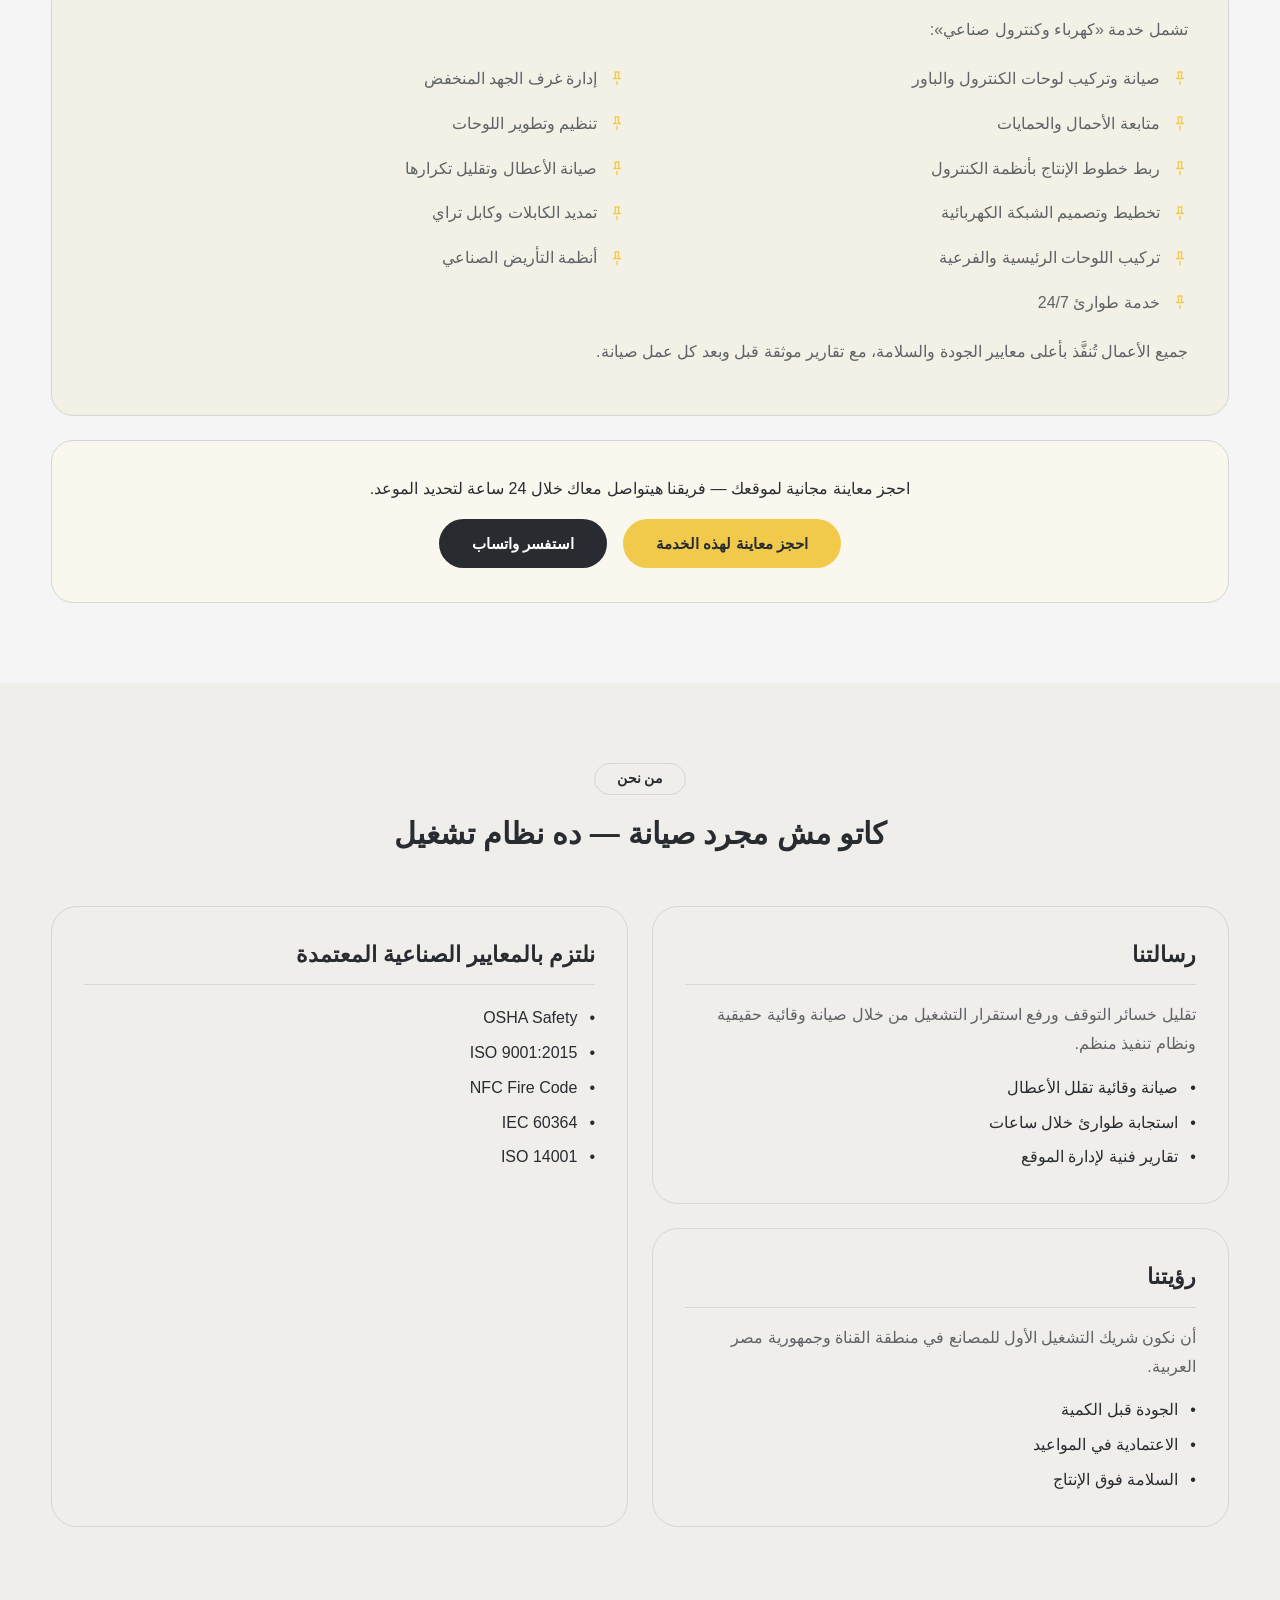
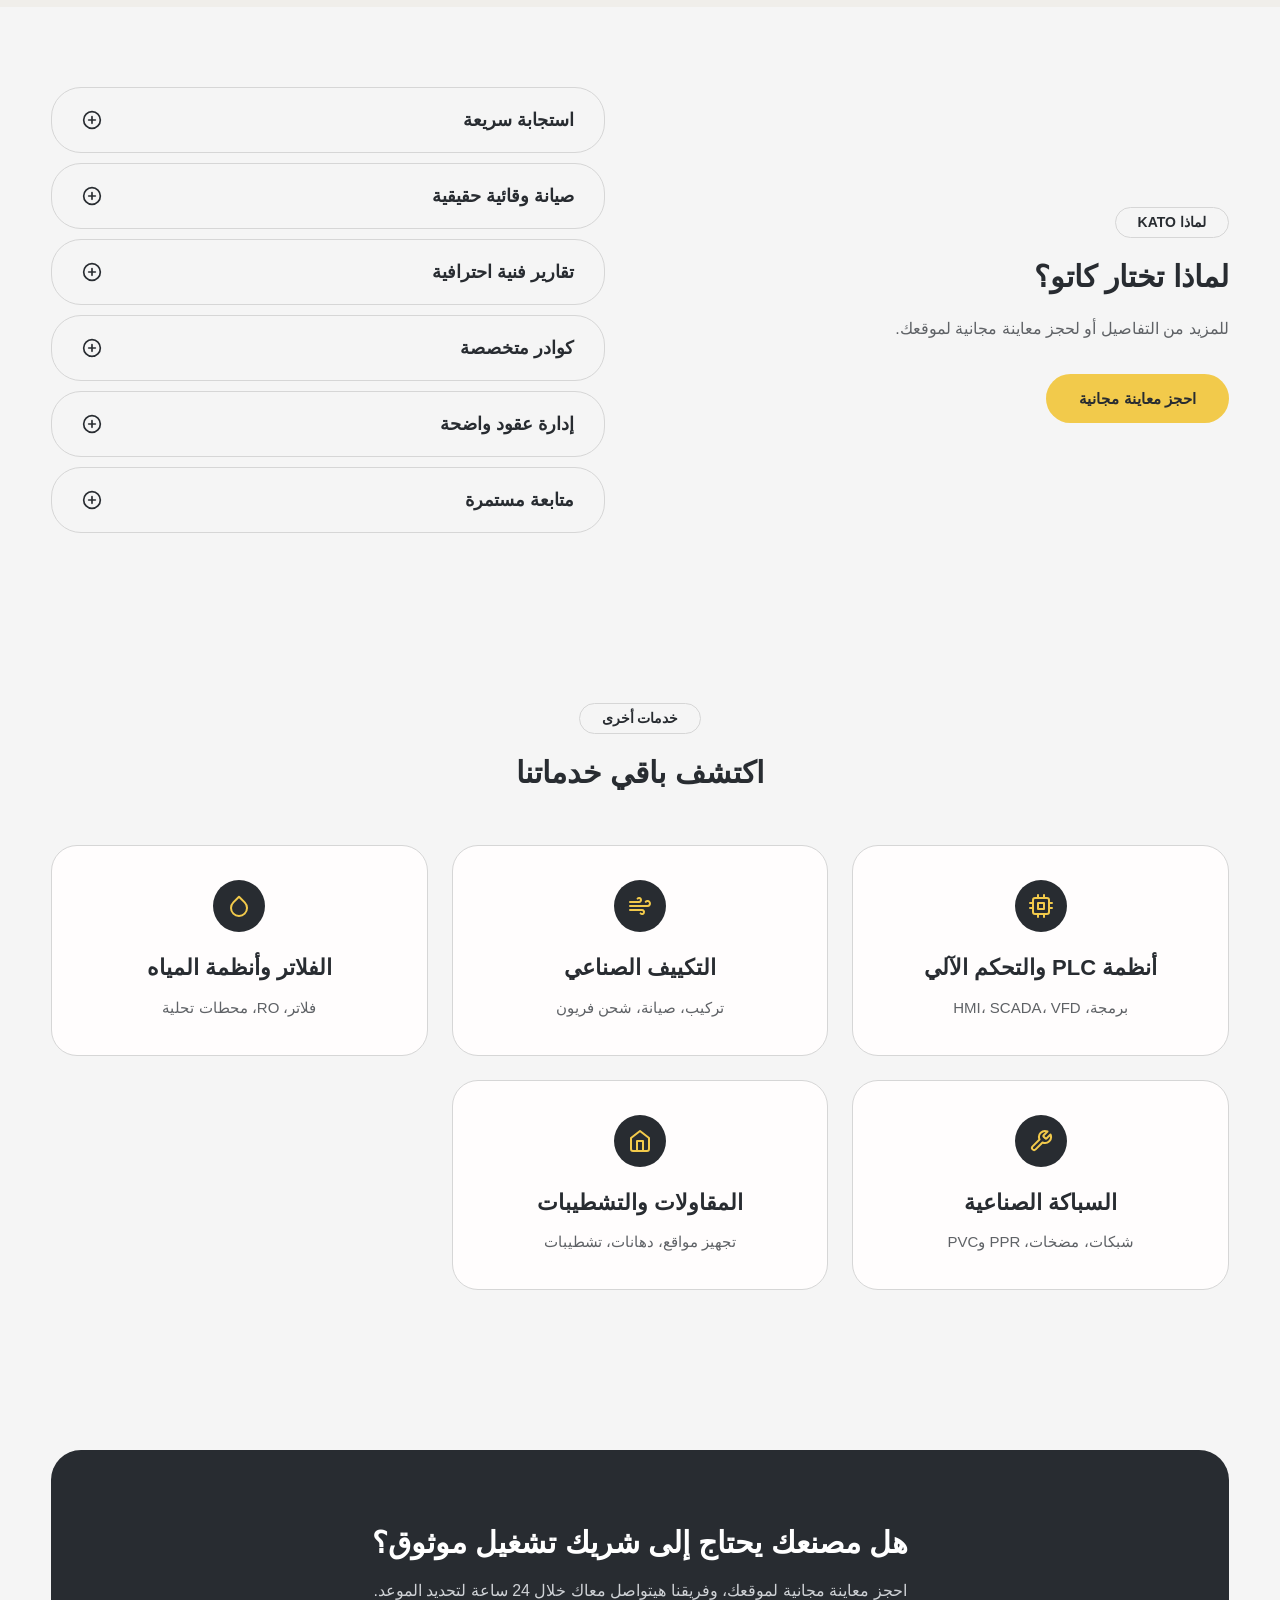
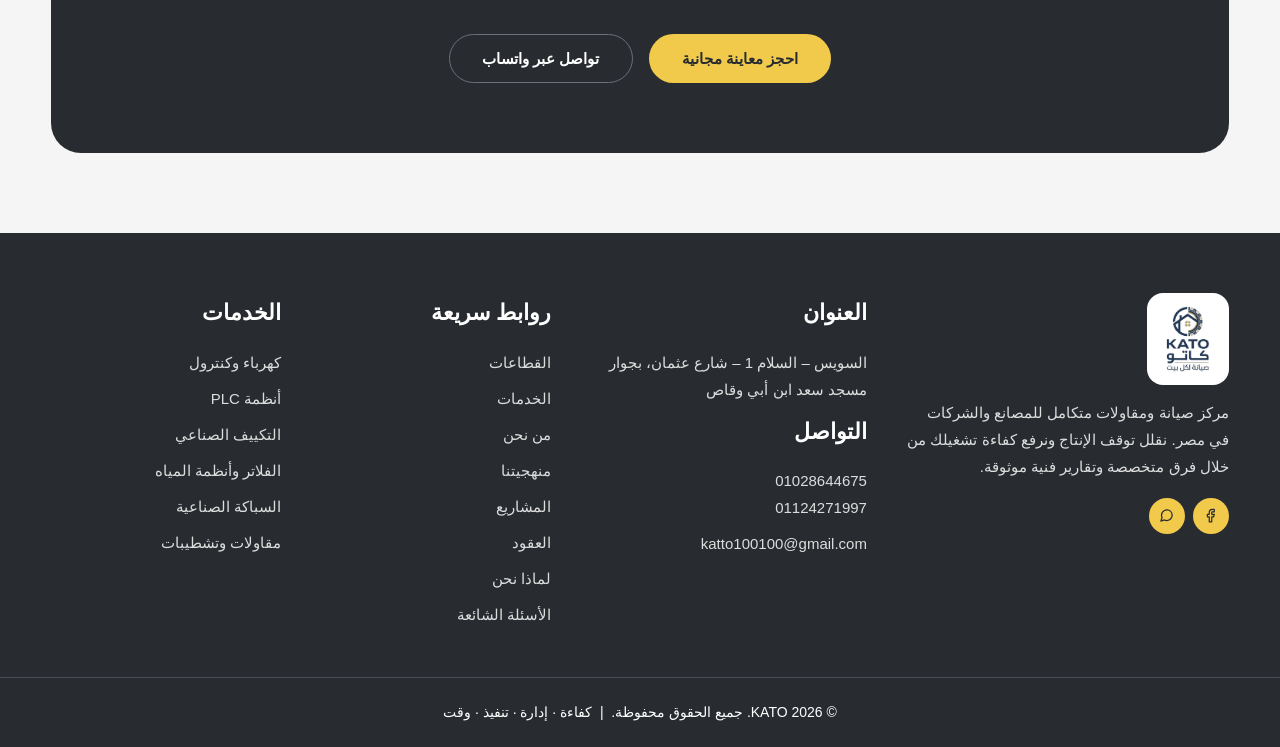
<file: service-electrical.html>
<!DOCTYPE html>
<html lang="ar" dir="rtl">
<head>
<meta charset="UTF-8"><meta http-equiv="Content-Security-Policy" content="default-src 'self'; script-src 'self'; style-src 'self' 'unsafe-inline' https://fonts.googleapis.com; font-src https://fonts.gstatic.com; img-src 'self' data:; frame-src https://www.google.com; connect-src 'none'; object-src 'none'; base-uri 'self'; form-action 'none'">
<meta name="referrer" content="strict-origin-when-cross-origin">
<meta name="viewport" content="width=device-width,initial-scale=1">
<title>كهرباء وكنترول صناعي | KATO – كاتو</title>
<meta name="description" content="حلول كهربائية صناعية متكاملة من تأسيس اللوحات إلى ربط خطوط الإنتاج بأنظمة الكنترول، بإدارة فريق متخصص وتقارير موثقة.">
<meta name="keywords" content="صيانة صناعية, مقاولات, تشغيل مصانع, كهرباء صناعية, PLC, HMI, SCADA, VFD, صيانة وقائية, KATO, Suez, Egypt">
<link rel="preconnect" href="https://fonts.googleapis.com">
<link rel="preconnect" href="https://fonts.gstatic.com" crossorigin>
<link href="https://fonts.googleapis.com/css2?family=Tajawal:wght@400;500;700;800&amp;family=Lalezar&amp;display=swap" rel="stylesheet">
<meta name="theme-color" content="#282c31">
<meta property="og:title" content="كهرباء وكنترول صناعي | KATO – كاتو"><meta property="og:description" content="حلول كهربائية صناعية متكاملة من تأسيس اللوحات إلى ربط خطوط الإنتاج بأنظمة الكنترول، بإدارة فريق متخصص وتقارير موثقة."><meta property="og:type" content="website"><meta property="og:locale" content="ar_AR"><meta property="og:image" content="assets/logo.png">
<link rel="icon" type="image/png" href="assets/favicon.png">
<link rel="stylesheet" href="style.css">
</head>
<body data-page="svc" data-sp="0">
<a class="skip" href="#main">تخطي إلى المحتوى</a>
<header class="header">
 <div class="topbar container">
  <div class="contact-top"><span data-i="clock">متاحون للطوارئ 24/7</span><span data-i="pin">السويس – مصر</span><span data-i="mail">katto100100@gmail.com</span><span data-i="phone">01028644675</span></div>
  <div class="social"><a href="https://wa.me/201028644675" aria-label="WhatsApp" data-i="wa"></a><a href="https://www.facebook.com/profile.php?id=61578658141960" aria-label="Facebook" data-i="fb"></a></div>
 </div>
 <nav class="nav container">
  <a href="index.html" class="logo" aria-label="KATO كاتو – صيانة لكل بيت"><img src="assets/logo.png" alt="KATO كاتو – صيانة لكل بيت" width="129" height="187"></a>
  <button class="burger" aria-label="القائمة">☰</button>
  <ul class="menu">
    <li><a href="index.html" data-p="home">الرئيسية</a></li><li><a href="index.html#industries">القطاعات</a></li>
    <li class="has-dd"><a href="services.html" data-p="services" class="active">الخدمات <i data-i="down"></i></a><ul class="dd" id="dd"></ul></li>
    <li><a href="about.html" data-p="about">من نحن</a></li><li><a href="services.html#workflow">منهجيتنا</a></li><li><a href="projects.html" data-p="projects">المشاريع</a></li><li><a href="services.html#plans">العقود</a></li><li><a href="contact.html" data-p="contact">تواصل معنا</a></li>
    <li class="only-m"><a href="services.html#reports">التقارير</a></li><li class="only-m"><a href="contact.html" class="btn btn-y">🔍 احجز معاينة مجانية</a></li>
   </ul>
   <div class="navr"><button class="lang" id="lang" type="button" aria-label="Language">EN</button><a href="contact.html" class="btn btn-y nav-cta">احجز معاينة</a></div>
 </nav>
</header>
<main id="main" tabindex="-1">
<section class="container pg-banner"><div class="banner" style="background-image:linear-gradient(#0006,#0006),url(assets/banner1.jpg)"><h1>كهرباء وكنترول صناعي</h1><p>حلول كهربائية صناعية متكاملة من تأسيس اللوحات إلى ربط خطوط الإنتاج بأنظمة الكنترول، بإدارة فريق متخصص وتقارير موثقة.</p><div class="crumb"><a href="index.html">الرئيسية</a> <b>»</b> <a href="services.html">الخدمات</a> <b>»</b> <span>كهرباء وكنترول صناعي</span></div></div></section>
<div id="dyn1"></div>
</main>
<footer class="footer"><div class="container fgrid">
 <div><a href="index.html" class="logo flogo" aria-label="KATO"><img src="assets/logo.png" alt="KATO كاتو – صيانة لكل بيت" width="129" height="187"></a><p>مركز صيانة ومقاولات متكامل للمصانع والشركات في مصر. نقلل توقف الإنتاج ونرفع كفاءة تشغيلك من خلال فرق متخصصة وتقارير فنية موثوقة.</p>
  <div class="social y"><a href="https://www.facebook.com/profile.php?id=61578658141960" data-i="fb" aria-label="Facebook"></a><a href="https://wa.me/201028644675" data-i="wa" aria-label="WhatsApp"></a></div></div>
 <div><h3>العنوان</h3><p>السويس – السلام 1 – شارع عثمان، بجوار مسجد سعد ابن أبي وقاص</p><h3>التواصل</h3><p>01028644675<br>01124271997</p><p>katto100100@gmail.com</p></div>
 <div><h3>روابط سريعة</h3><a href="index.html#industries">القطاعات</a><a href="services.html">الخدمات</a><a href="about.html">من نحن</a><a href="services.html#workflow">منهجيتنا</a><a href="projects.html">المشاريع</a><a href="services.html#plans">العقود</a><a href="why.html">لماذا نحن</a><a href="faq.html">الأسئلة الشائعة</a></div>
 <div><h3>الخدمات</h3><a href="service-electrical.html">كهرباء وكنترول</a><a href="service-plc.html">أنظمة PLC</a><a href="service-hvac.html">التكييف الصناعي</a><a href="service-water.html">الفلاتر وأنظمة المياه</a><a href="service-plumbing.html">السباكة الصناعية</a><a href="service-contracting.html">مقاولات وتشطيبات</a></div>
</div><div class="copy"><span>© 2026 KATO. جميع الحقوق محفوظة.</span> &nbsp;|&nbsp; <span>كفاءة · إدارة · تنفيذ · وقت</span></div></footer>
<aside class="fab" aria-label="اتصال سريع"><a class="call" href="tel:01028644675" aria-label="اتصل بنا الآن" data-i="phone"></a><a class="wa" href="https://wa.me/201028644675" aria-label="تواصل عبر واتساب" data-i="wa"></a></aside>
<div class="modal" id="modal" hidden role="dialog" aria-modal="true" aria-label="معرض الأعمال"><div><button aria-label="إغلاق">×</button><img alt=""><h3></h3><p></p></div></div>
<script src="script.js"></script>
</body></html>
</file>
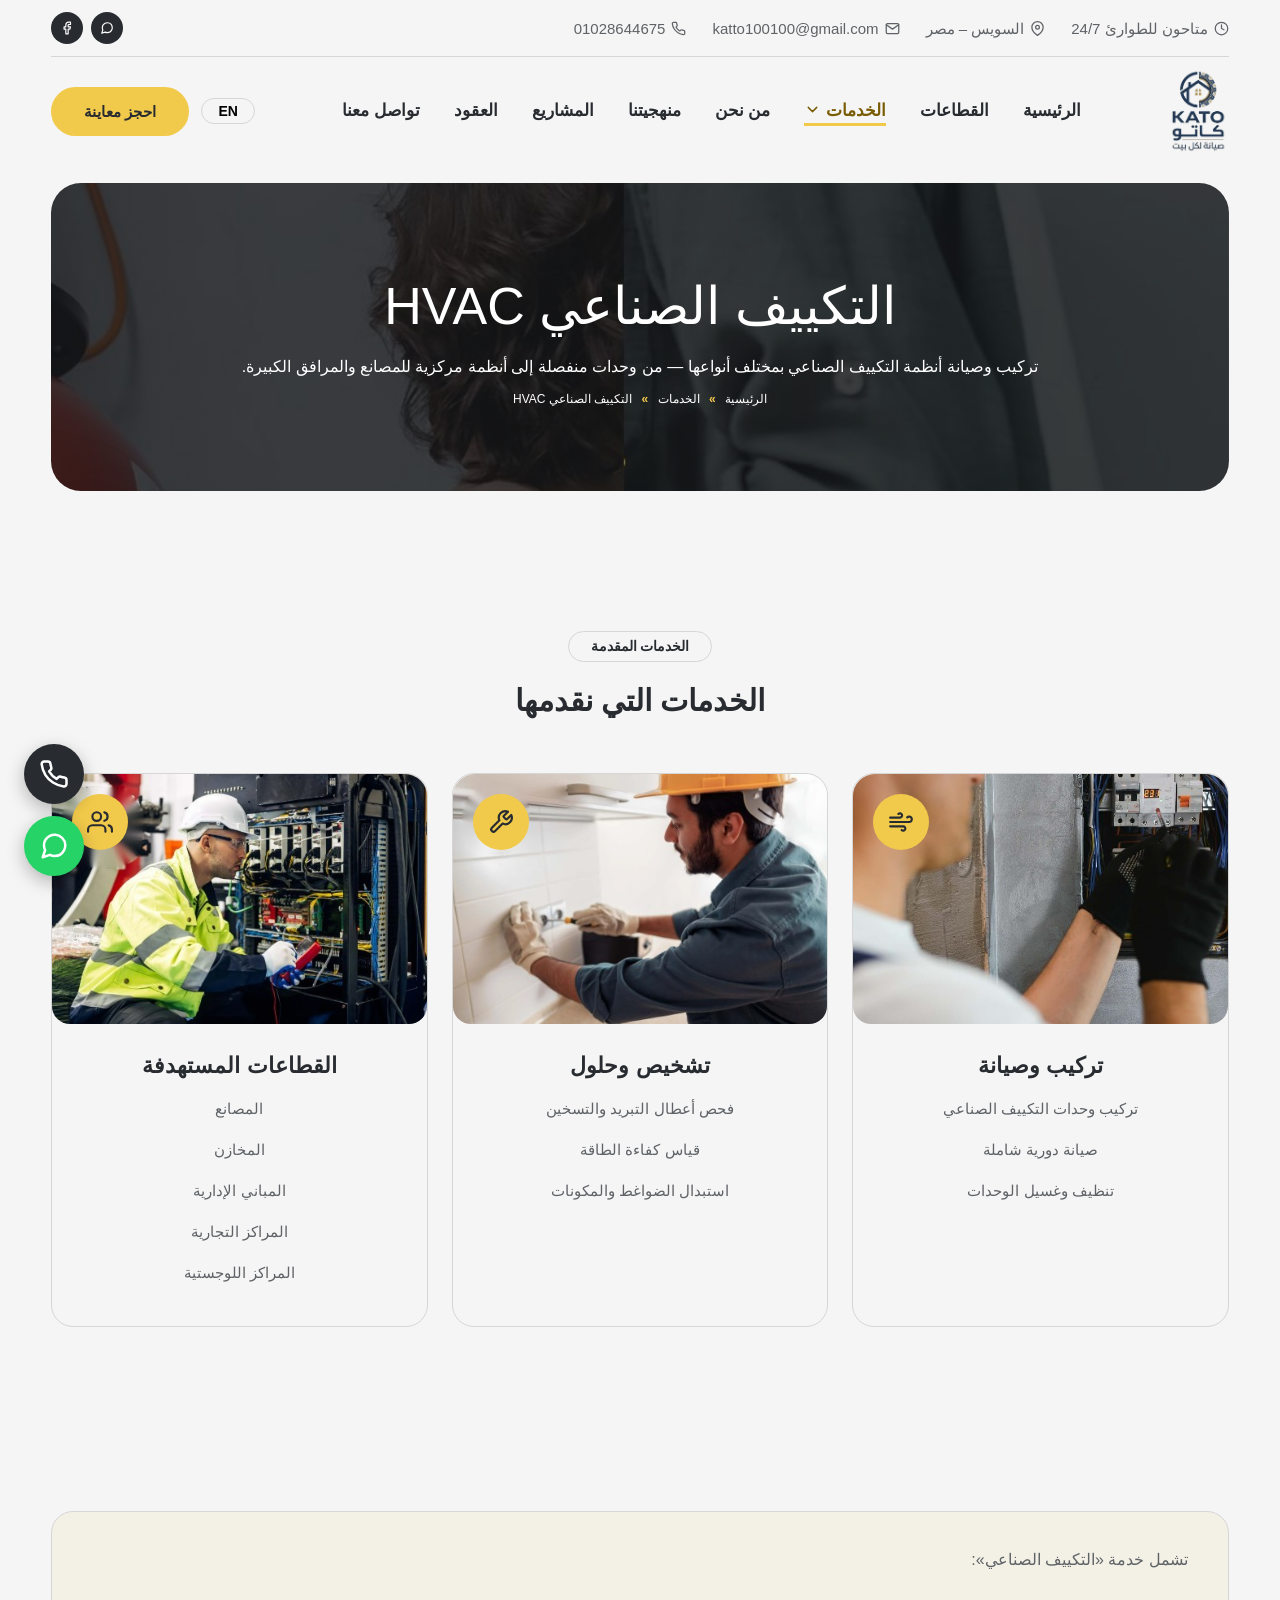
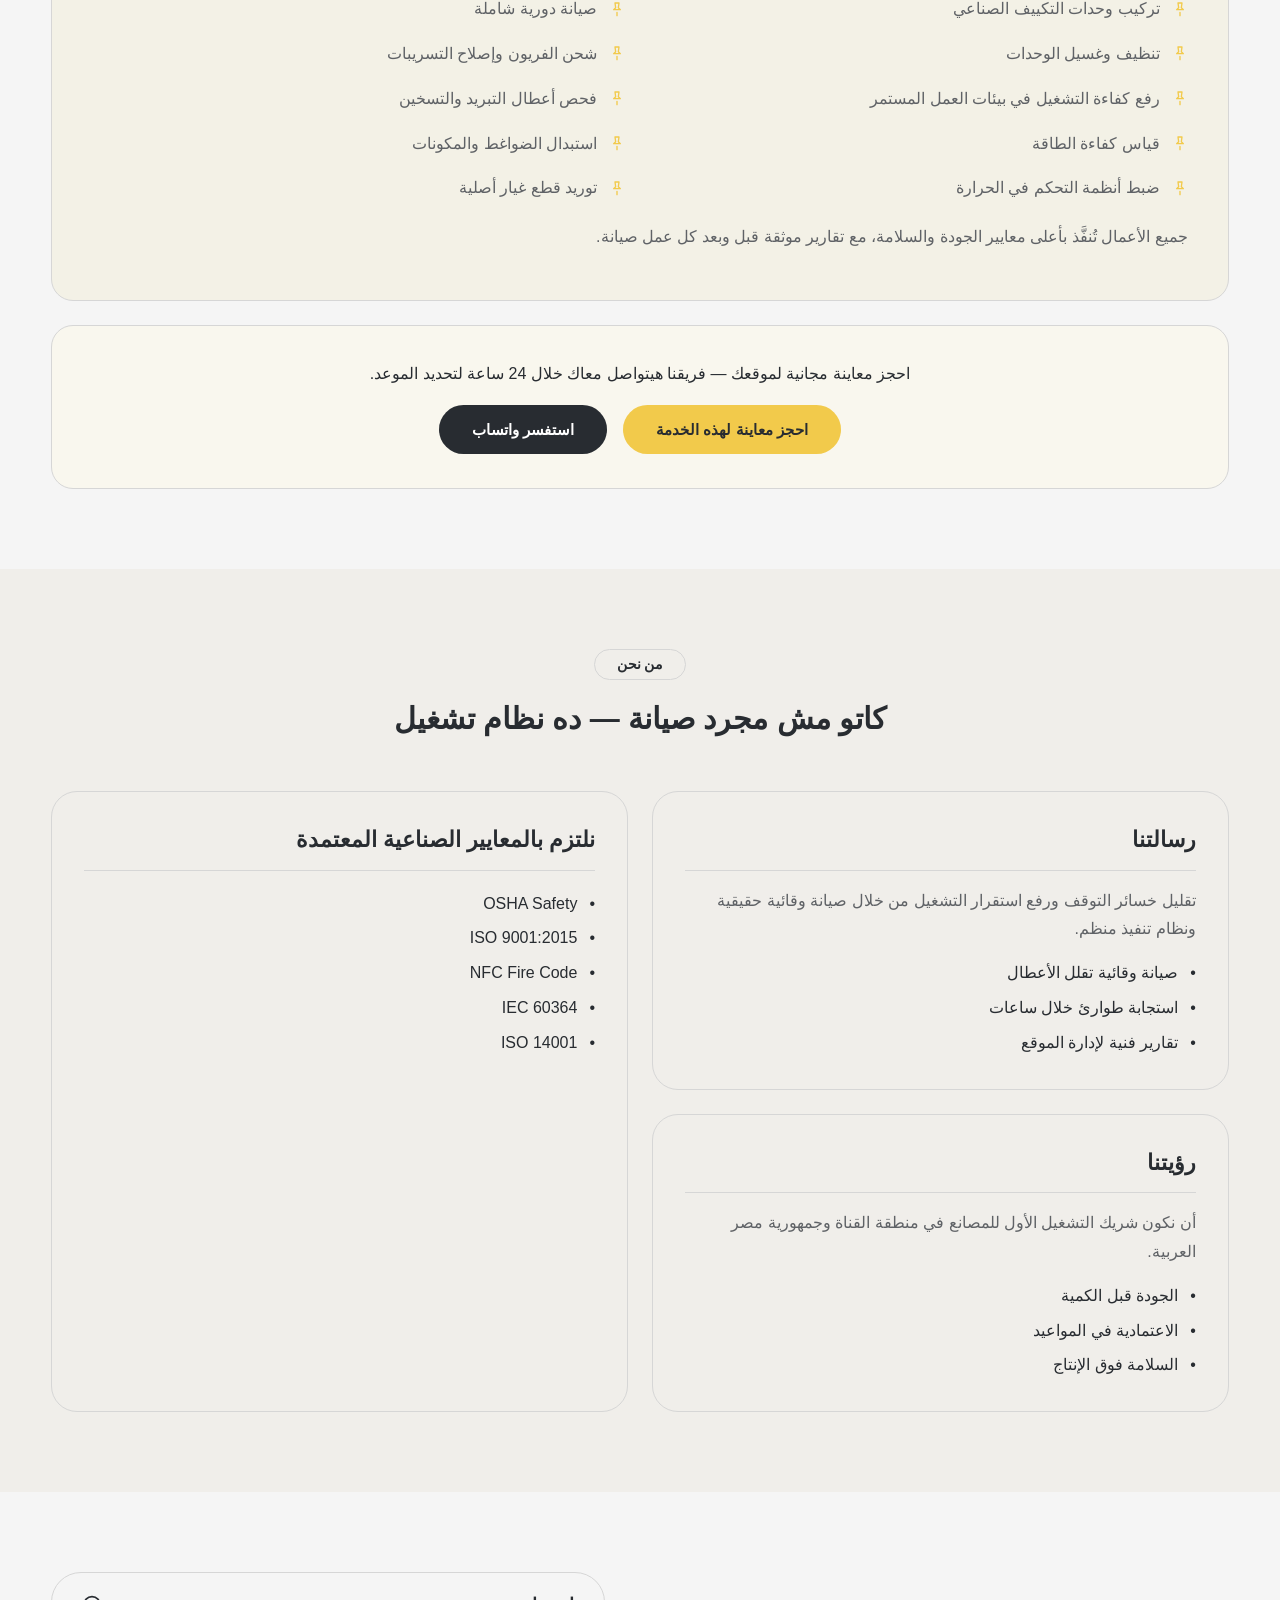
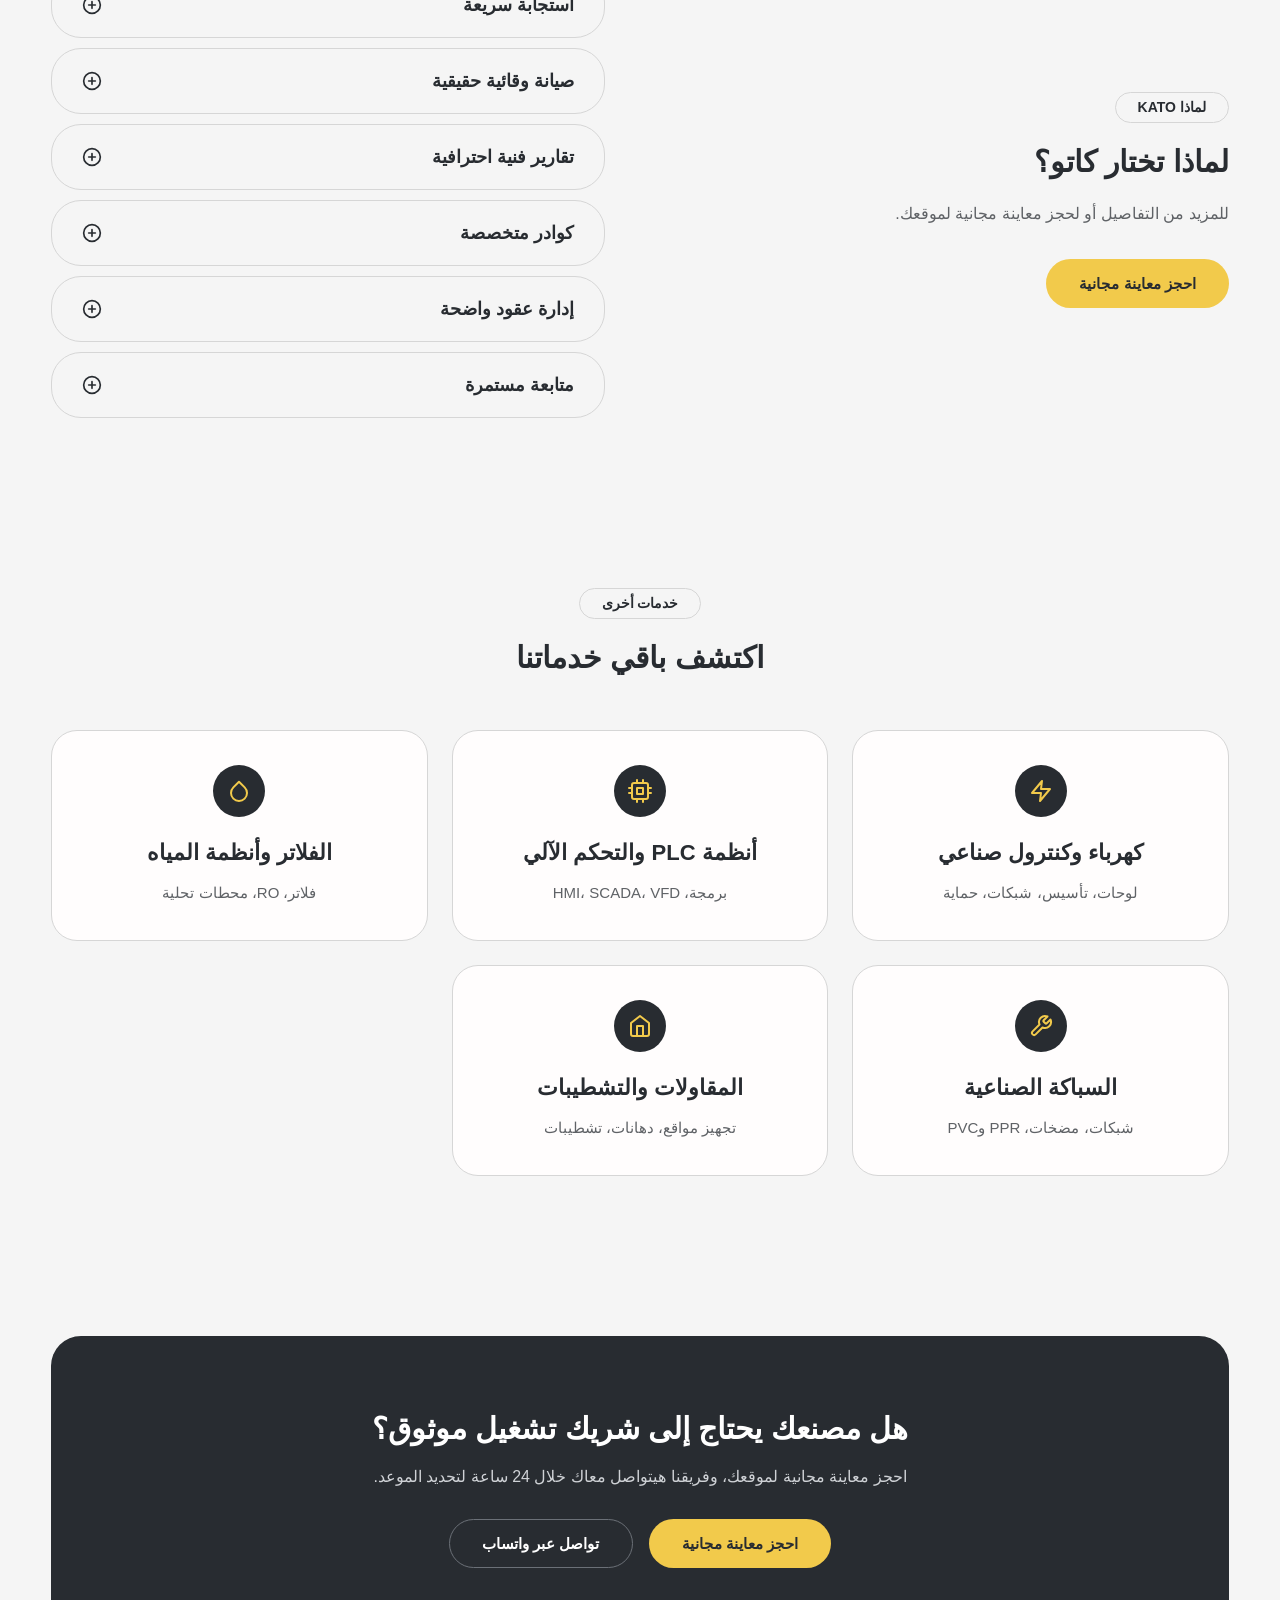
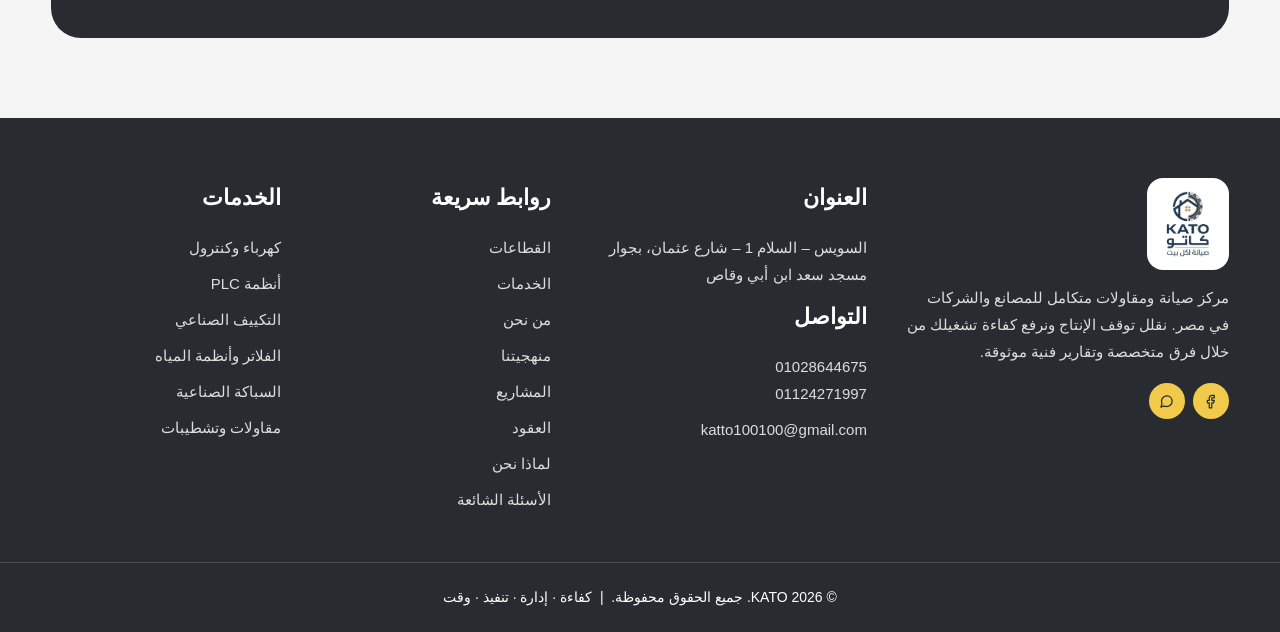
<file: service-hvac.html>
<!DOCTYPE html>
<html lang="ar" dir="rtl">
<head>
<meta charset="UTF-8"><meta http-equiv="Content-Security-Policy" content="default-src 'self'; script-src 'self'; style-src 'self' 'unsafe-inline' https://fonts.googleapis.com; font-src https://fonts.gstatic.com; img-src 'self' data:; frame-src https://www.google.com; connect-src 'none'; object-src 'none'; base-uri 'self'; form-action 'none'">
<meta name="referrer" content="strict-origin-when-cross-origin">
<meta name="viewport" content="width=device-width,initial-scale=1">
<title>التكييف الصناعي HVAC | KATO – كاتو</title>
<meta name="description" content="تركيب وصيانة أنظمة التكييف الصناعي بمختلف أنواعها — من وحدات منفصلة إلى أنظمة مركزية للمصانع والمرافق الكبيرة.">
<meta name="keywords" content="صيانة صناعية, مقاولات, تشغيل مصانع, كهرباء صناعية, PLC, HMI, SCADA, VFD, صيانة وقائية, KATO, Suez, Egypt">
<link rel="preconnect" href="https://fonts.googleapis.com">
<link rel="preconnect" href="https://fonts.gstatic.com" crossorigin>
<link href="https://fonts.googleapis.com/css2?family=Tajawal:wght@400;500;700;800&amp;family=Lalezar&amp;display=swap" rel="stylesheet">
<meta name="theme-color" content="#282c31">
<meta property="og:title" content="التكييف الصناعي HVAC | KATO – كاتو"><meta property="og:description" content="تركيب وصيانة أنظمة التكييف الصناعي بمختلف أنواعها — من وحدات منفصلة إلى أنظمة مركزية للمصانع والمرافق الكبيرة."><meta property="og:type" content="website"><meta property="og:locale" content="ar_AR"><meta property="og:image" content="assets/logo.png">
<link rel="icon" type="image/png" href="assets/favicon.png">
<link rel="stylesheet" href="style.css">
</head>
<body data-page="svc" data-sp="2">
<a class="skip" href="#main">تخطي إلى المحتوى</a>
<header class="header">
 <div class="topbar container">
  <div class="contact-top"><span data-i="clock">متاحون للطوارئ 24/7</span><span data-i="pin">السويس – مصر</span><span data-i="mail">katto100100@gmail.com</span><span data-i="phone">01028644675</span></div>
  <div class="social"><a href="https://wa.me/201028644675" aria-label="WhatsApp" data-i="wa"></a><a href="https://www.facebook.com/profile.php?id=61578658141960" aria-label="Facebook" data-i="fb"></a></div>
 </div>
 <nav class="nav container">
  <a href="index.html" class="logo" aria-label="KATO كاتو – صيانة لكل بيت"><img src="assets/logo.png" alt="KATO كاتو – صيانة لكل بيت" width="129" height="187"></a>
  <button class="burger" aria-label="القائمة">☰</button>
  <ul class="menu">
    <li><a href="index.html" data-p="home">الرئيسية</a></li><li><a href="index.html#industries">القطاعات</a></li>
    <li class="has-dd"><a href="services.html" data-p="services" class="active">الخدمات <i data-i="down"></i></a><ul class="dd" id="dd"></ul></li>
    <li><a href="about.html" data-p="about">من نحن</a></li><li><a href="services.html#workflow">منهجيتنا</a></li><li><a href="projects.html" data-p="projects">المشاريع</a></li><li><a href="services.html#plans">العقود</a></li><li><a href="contact.html" data-p="contact">تواصل معنا</a></li>
    <li class="only-m"><a href="services.html#reports">التقارير</a></li><li class="only-m"><a href="contact.html" class="btn btn-y">🔍 احجز معاينة مجانية</a></li>
   </ul>
   <div class="navr"><button class="lang" id="lang" type="button" aria-label="Language">EN</button><a href="contact.html" class="btn btn-y nav-cta">احجز معاينة</a></div>
 </nav>
</header>
<main id="main" tabindex="-1">
<section class="container pg-banner"><div class="banner" style="background-image:linear-gradient(#0006,#0006),url(assets/banner3.jpg)"><h1>التكييف الصناعي HVAC</h1><p>تركيب وصيانة أنظمة التكييف الصناعي بمختلف أنواعها — من وحدات منفصلة إلى أنظمة مركزية للمصانع والمرافق الكبيرة.</p><div class="crumb"><a href="index.html">الرئيسية</a> <b>»</b> <a href="services.html">الخدمات</a> <b>»</b> <span>التكييف الصناعي HVAC</span></div></div></section>
<div id="dyn1"></div>
</main>
<footer class="footer"><div class="container fgrid">
 <div><a href="index.html" class="logo flogo" aria-label="KATO"><img src="assets/logo.png" alt="KATO كاتو – صيانة لكل بيت" width="129" height="187"></a><p>مركز صيانة ومقاولات متكامل للمصانع والشركات في مصر. نقلل توقف الإنتاج ونرفع كفاءة تشغيلك من خلال فرق متخصصة وتقارير فنية موثوقة.</p>
  <div class="social y"><a href="https://www.facebook.com/profile.php?id=61578658141960" data-i="fb" aria-label="Facebook"></a><a href="https://wa.me/201028644675" data-i="wa" aria-label="WhatsApp"></a></div></div>
 <div><h3>العنوان</h3><p>السويس – السلام 1 – شارع عثمان، بجوار مسجد سعد ابن أبي وقاص</p><h3>التواصل</h3><p>01028644675<br>01124271997</p><p>katto100100@gmail.com</p></div>
 <div><h3>روابط سريعة</h3><a href="index.html#industries">القطاعات</a><a href="services.html">الخدمات</a><a href="about.html">من نحن</a><a href="services.html#workflow">منهجيتنا</a><a href="projects.html">المشاريع</a><a href="services.html#plans">العقود</a><a href="why.html">لماذا نحن</a><a href="faq.html">الأسئلة الشائعة</a></div>
 <div><h3>الخدمات</h3><a href="service-electrical.html">كهرباء وكنترول</a><a href="service-plc.html">أنظمة PLC</a><a href="service-hvac.html">التكييف الصناعي</a><a href="service-water.html">الفلاتر وأنظمة المياه</a><a href="service-plumbing.html">السباكة الصناعية</a><a href="service-contracting.html">مقاولات وتشطيبات</a></div>
</div><div class="copy"><span>© 2026 KATO. جميع الحقوق محفوظة.</span> &nbsp;|&nbsp; <span>كفاءة · إدارة · تنفيذ · وقت</span></div></footer>
<aside class="fab" aria-label="اتصال سريع"><a class="call" href="tel:01028644675" aria-label="اتصل بنا الآن" data-i="phone"></a><a class="wa" href="https://wa.me/201028644675" aria-label="تواصل عبر واتساب" data-i="wa"></a></aside>
<div class="modal" id="modal" hidden role="dialog" aria-modal="true" aria-label="معرض الأعمال"><div><button aria-label="إغلاق">×</button><img alt=""><h3></h3><p></p></div></div>
<script src="script.js"></script>
</body></html>
</file>
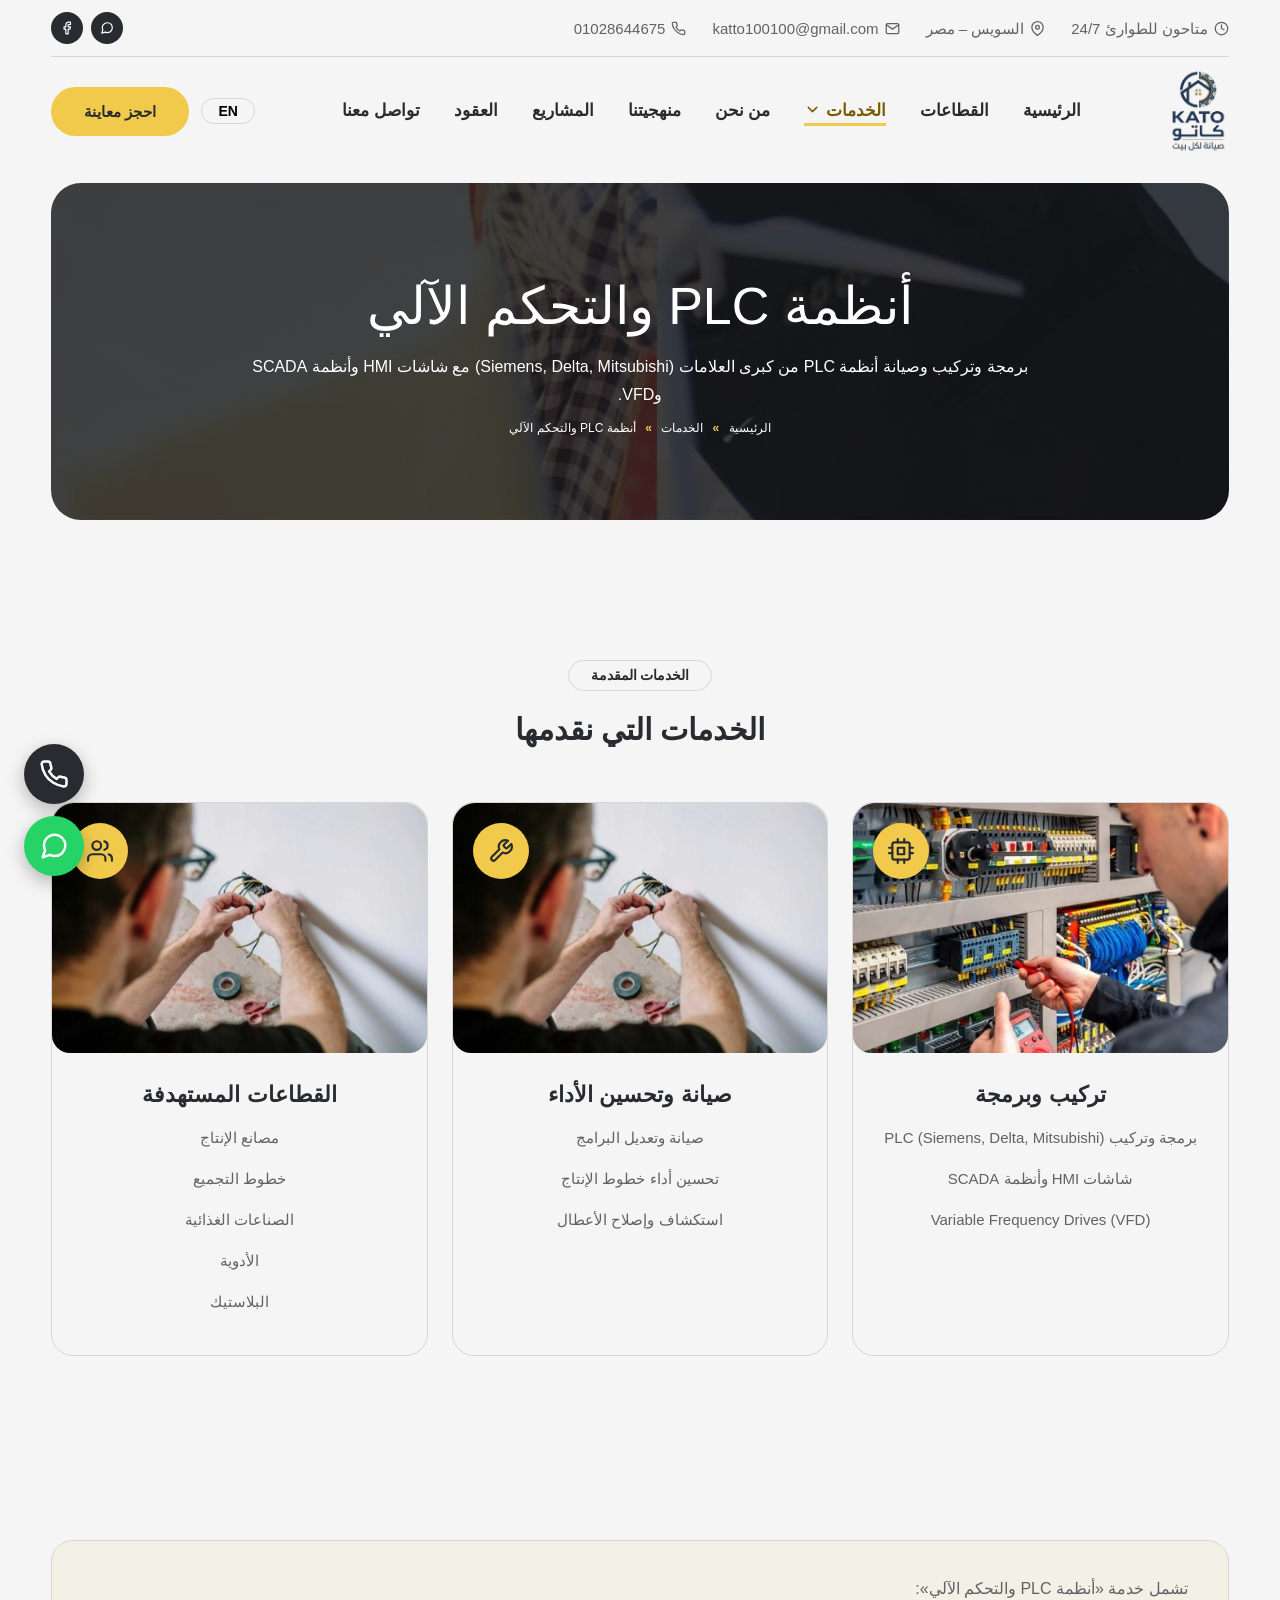
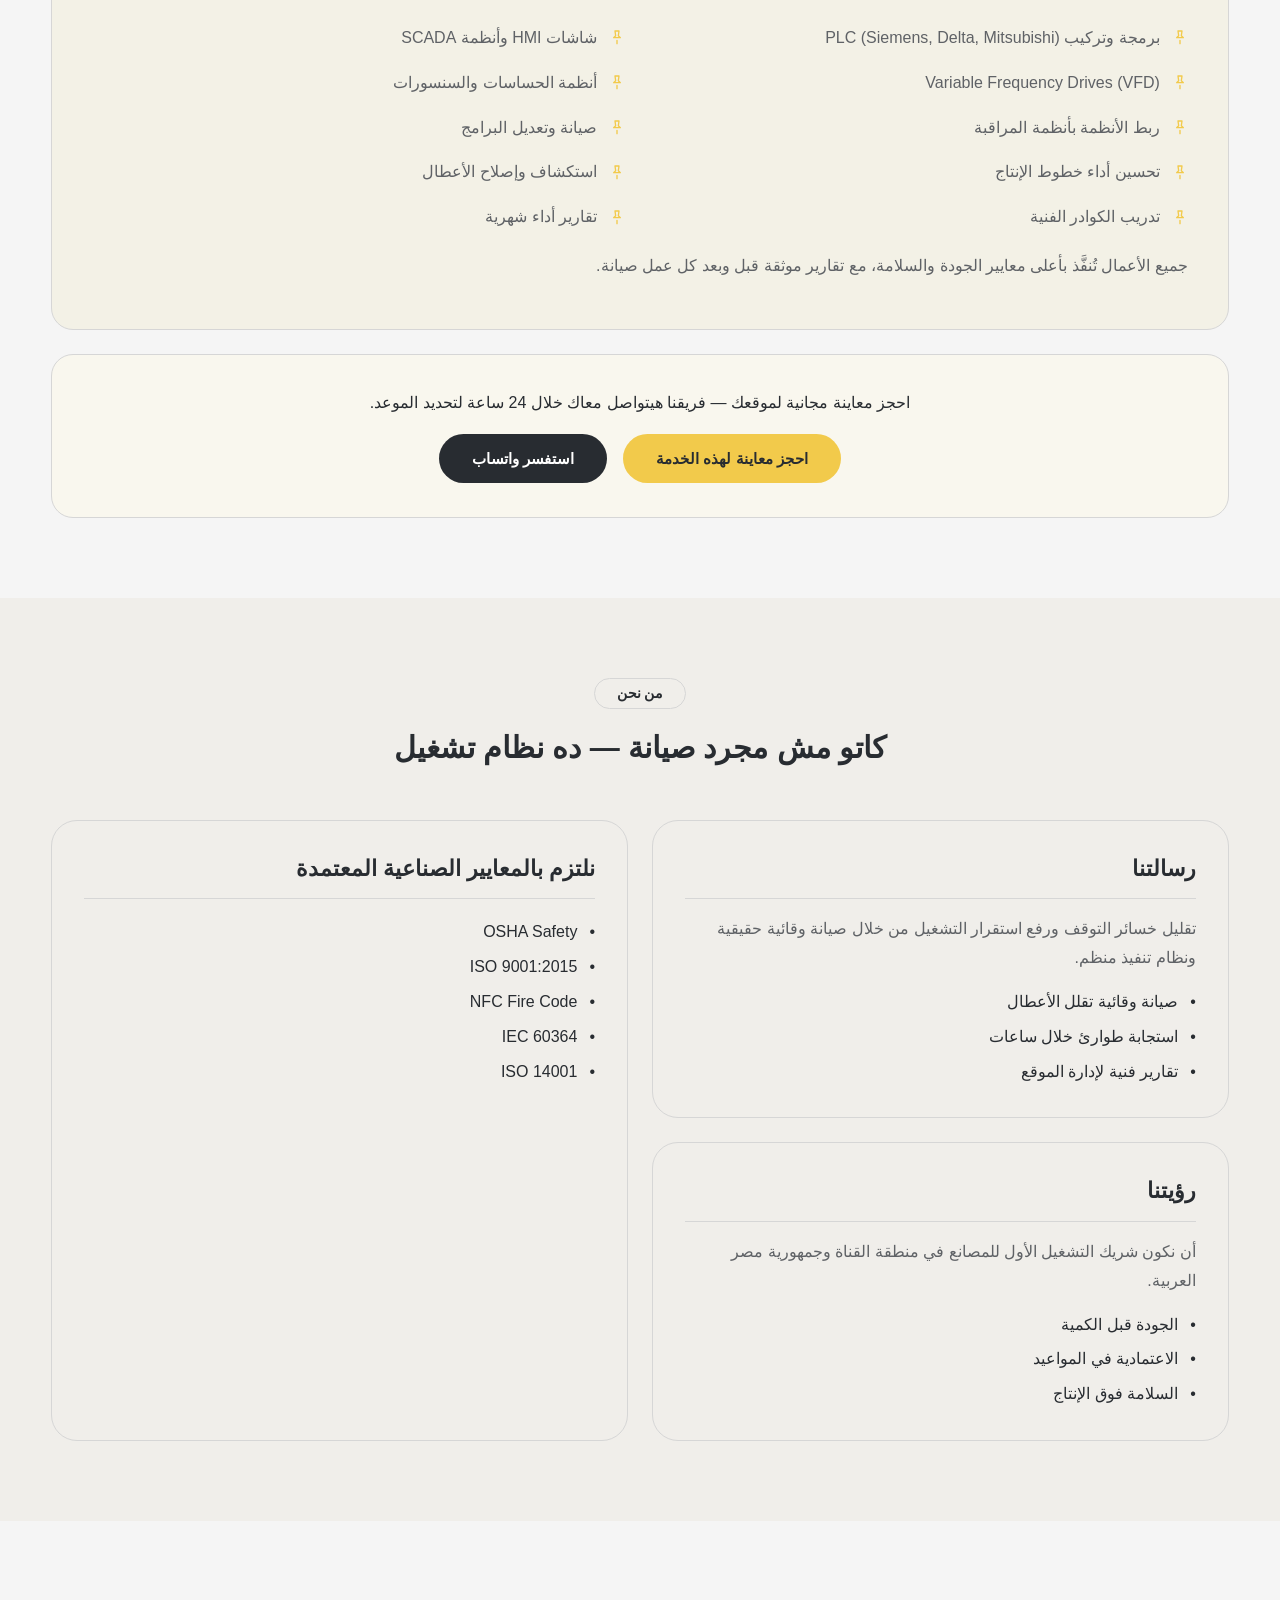
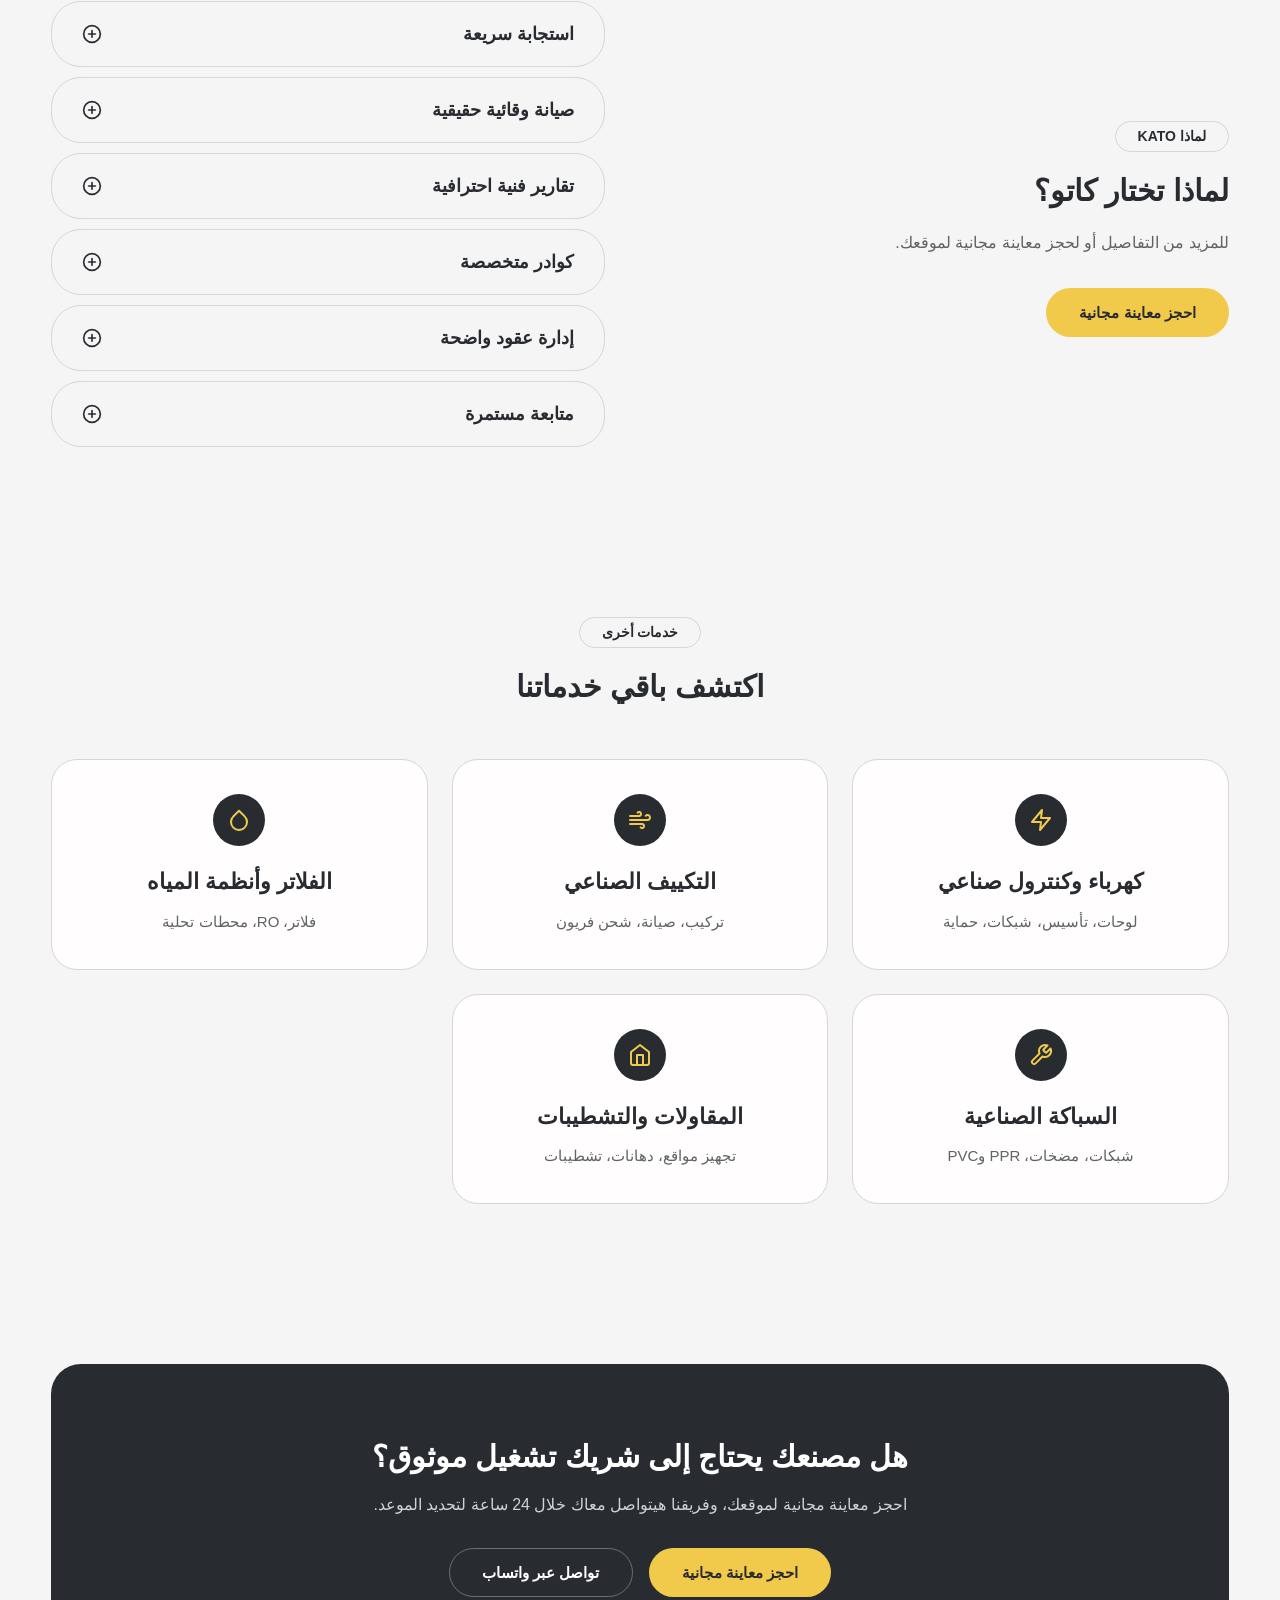
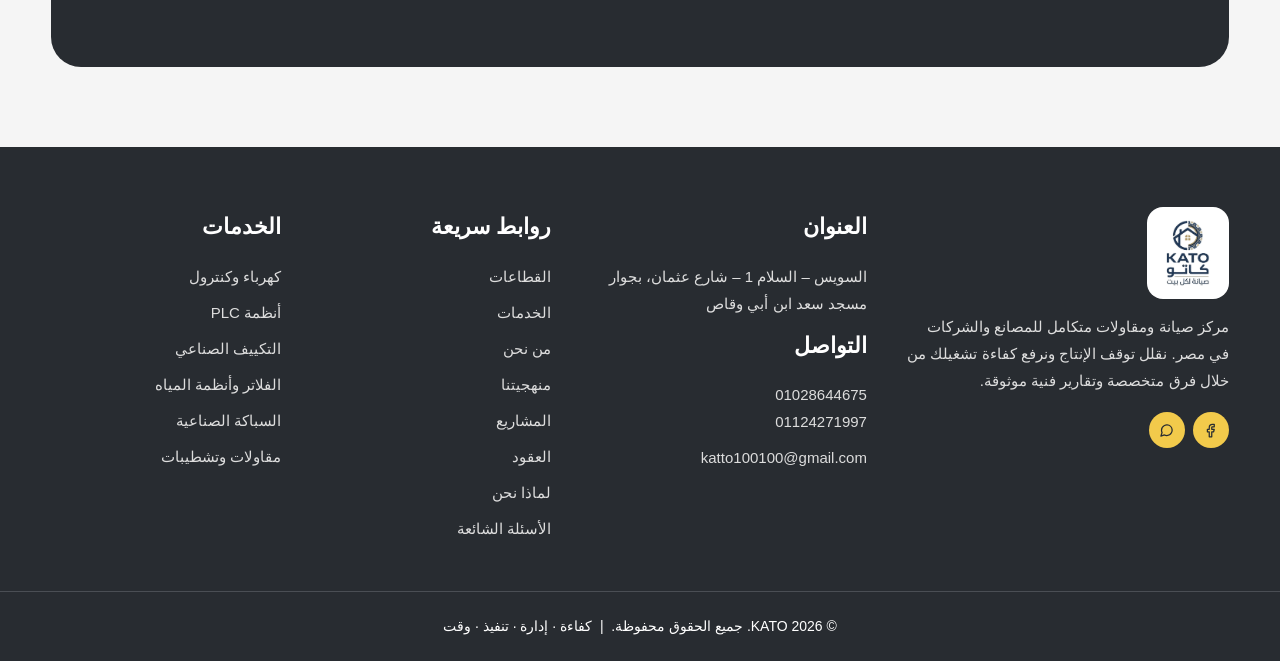
<file: service-plc.html>
<!DOCTYPE html>
<html lang="ar" dir="rtl">
<head>
<meta charset="UTF-8"><meta http-equiv="Content-Security-Policy" content="default-src 'self'; script-src 'self'; style-src 'self' 'unsafe-inline' https://fonts.googleapis.com; font-src https://fonts.gstatic.com; img-src 'self' data:; frame-src https://www.google.com; connect-src 'none'; object-src 'none'; base-uri 'self'; form-action 'none'">
<meta name="referrer" content="strict-origin-when-cross-origin">
<meta name="viewport" content="width=device-width,initial-scale=1">
<title>أنظمة PLC والتحكم الآلي | KATO – كاتو</title>
<meta name="description" content="برمجة وتركيب وصيانة أنظمة PLC من كبرى العلامات (Siemens, Delta, Mitsubishi) مع شاشات HMI وأنظمة SCADA وVFD.">
<meta name="keywords" content="صيانة صناعية, مقاولات, تشغيل مصانع, كهرباء صناعية, PLC, HMI, SCADA, VFD, صيانة وقائية, KATO, Suez, Egypt">
<link rel="preconnect" href="https://fonts.googleapis.com">
<link rel="preconnect" href="https://fonts.gstatic.com" crossorigin>
<link href="https://fonts.googleapis.com/css2?family=Tajawal:wght@400;500;700;800&amp;family=Lalezar&amp;display=swap" rel="stylesheet">
<meta name="theme-color" content="#282c31">
<meta property="og:title" content="أنظمة PLC والتحكم الآلي | KATO – كاتو"><meta property="og:description" content="برمجة وتركيب وصيانة أنظمة PLC من كبرى العلامات (Siemens, Delta, Mitsubishi) مع شاشات HMI وأنظمة SCADA وVFD."><meta property="og:type" content="website"><meta property="og:locale" content="ar_AR"><meta property="og:image" content="assets/logo.png">
<link rel="icon" type="image/png" href="assets/favicon.png">
<link rel="stylesheet" href="style.css">
</head>
<body data-page="svc" data-sp="1">
<a class="skip" href="#main">تخطي إلى المحتوى</a>
<header class="header">
 <div class="topbar container">
  <div class="contact-top"><span data-i="clock">متاحون للطوارئ 24/7</span><span data-i="pin">السويس – مصر</span><span data-i="mail">katto100100@gmail.com</span><span data-i="phone">01028644675</span></div>
  <div class="social"><a href="https://wa.me/201028644675" aria-label="WhatsApp" data-i="wa"></a><a href="https://www.facebook.com/profile.php?id=61578658141960" aria-label="Facebook" data-i="fb"></a></div>
 </div>
 <nav class="nav container">
  <a href="index.html" class="logo" aria-label="KATO كاتو – صيانة لكل بيت"><img src="assets/logo.png" alt="KATO كاتو – صيانة لكل بيت" width="129" height="187"></a>
  <button class="burger" aria-label="القائمة">☰</button>
  <ul class="menu">
    <li><a href="index.html" data-p="home">الرئيسية</a></li><li><a href="index.html#industries">القطاعات</a></li>
    <li class="has-dd"><a href="services.html" data-p="services" class="active">الخدمات <i data-i="down"></i></a><ul class="dd" id="dd"></ul></li>
    <li><a href="about.html" data-p="about">من نحن</a></li><li><a href="services.html#workflow">منهجيتنا</a></li><li><a href="projects.html" data-p="projects">المشاريع</a></li><li><a href="services.html#plans">العقود</a></li><li><a href="contact.html" data-p="contact">تواصل معنا</a></li>
    <li class="only-m"><a href="services.html#reports">التقارير</a></li><li class="only-m"><a href="contact.html" class="btn btn-y">🔍 احجز معاينة مجانية</a></li>
   </ul>
   <div class="navr"><button class="lang" id="lang" type="button" aria-label="Language">EN</button><a href="contact.html" class="btn btn-y nav-cta">احجز معاينة</a></div>
 </nav>
</header>
<main id="main" tabindex="-1">
<section class="container pg-banner"><div class="banner" style="background-image:linear-gradient(#0006,#0006),url(assets/banner2.jpg)"><h1>أنظمة PLC والتحكم الآلي</h1><p>برمجة وتركيب وصيانة أنظمة PLC من كبرى العلامات (Siemens, Delta, Mitsubishi) مع شاشات HMI وأنظمة SCADA وVFD.</p><div class="crumb"><a href="index.html">الرئيسية</a> <b>»</b> <a href="services.html">الخدمات</a> <b>»</b> <span>أنظمة PLC والتحكم الآلي</span></div></div></section>
<div id="dyn1"></div>
</main>
<footer class="footer"><div class="container fgrid">
 <div><a href="index.html" class="logo flogo" aria-label="KATO"><img src="assets/logo.png" alt="KATO كاتو – صيانة لكل بيت" width="129" height="187"></a><p>مركز صيانة ومقاولات متكامل للمصانع والشركات في مصر. نقلل توقف الإنتاج ونرفع كفاءة تشغيلك من خلال فرق متخصصة وتقارير فنية موثوقة.</p>
  <div class="social y"><a href="https://www.facebook.com/profile.php?id=61578658141960" data-i="fb" aria-label="Facebook"></a><a href="https://wa.me/201028644675" data-i="wa" aria-label="WhatsApp"></a></div></div>
 <div><h3>العنوان</h3><p>السويس – السلام 1 – شارع عثمان، بجوار مسجد سعد ابن أبي وقاص</p><h3>التواصل</h3><p>01028644675<br>01124271997</p><p>katto100100@gmail.com</p></div>
 <div><h3>روابط سريعة</h3><a href="index.html#industries">القطاعات</a><a href="services.html">الخدمات</a><a href="about.html">من نحن</a><a href="services.html#workflow">منهجيتنا</a><a href="projects.html">المشاريع</a><a href="services.html#plans">العقود</a><a href="why.html">لماذا نحن</a><a href="faq.html">الأسئلة الشائعة</a></div>
 <div><h3>الخدمات</h3><a href="service-electrical.html">كهرباء وكنترول</a><a href="service-plc.html">أنظمة PLC</a><a href="service-hvac.html">التكييف الصناعي</a><a href="service-water.html">الفلاتر وأنظمة المياه</a><a href="service-plumbing.html">السباكة الصناعية</a><a href="service-contracting.html">مقاولات وتشطيبات</a></div>
</div><div class="copy"><span>© 2026 KATO. جميع الحقوق محفوظة.</span> &nbsp;|&nbsp; <span>كفاءة · إدارة · تنفيذ · وقت</span></div></footer>
<aside class="fab" aria-label="اتصال سريع"><a class="call" href="tel:01028644675" aria-label="اتصل بنا الآن" data-i="phone"></a><a class="wa" href="https://wa.me/201028644675" aria-label="تواصل عبر واتساب" data-i="wa"></a></aside>
<div class="modal" id="modal" hidden role="dialog" aria-modal="true" aria-label="معرض الأعمال"><div><button aria-label="إغلاق">×</button><img alt=""><h3></h3><p></p></div></div>
<script src="script.js"></script>
</body></html>
</file>
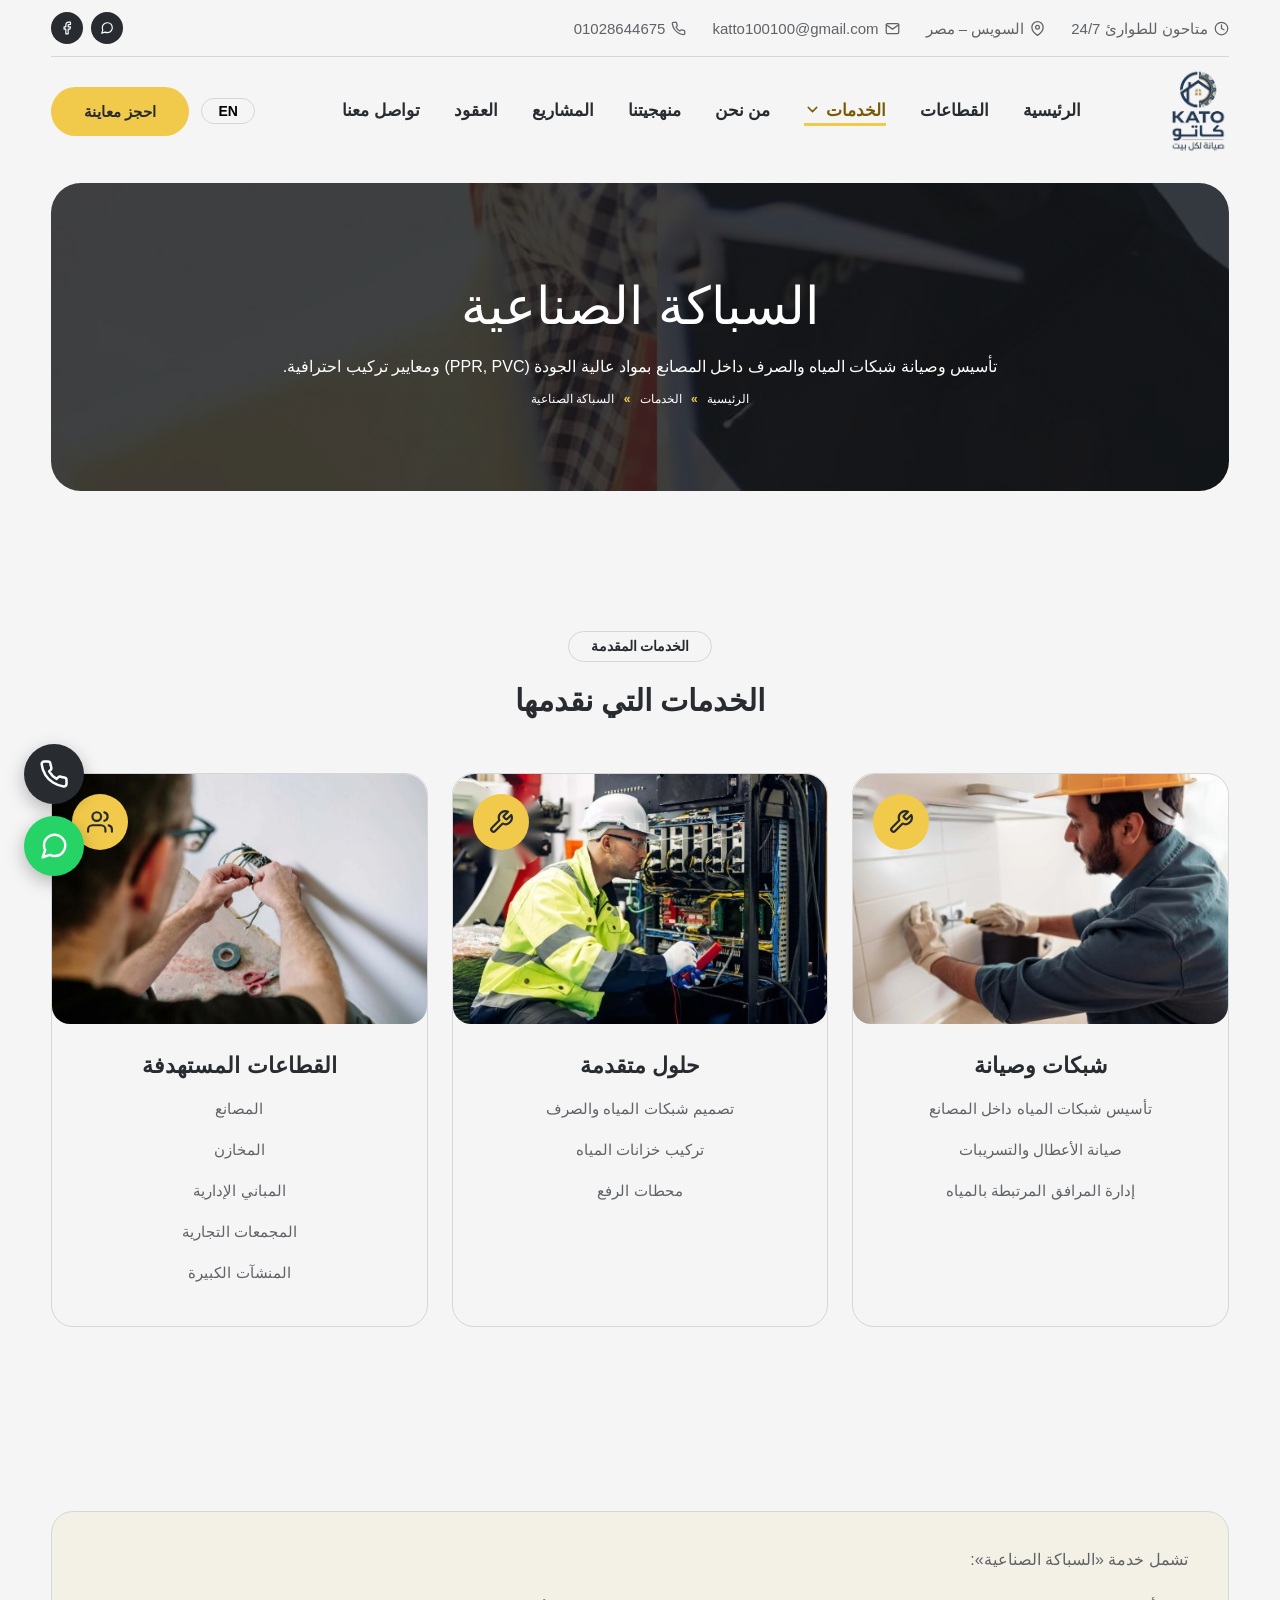
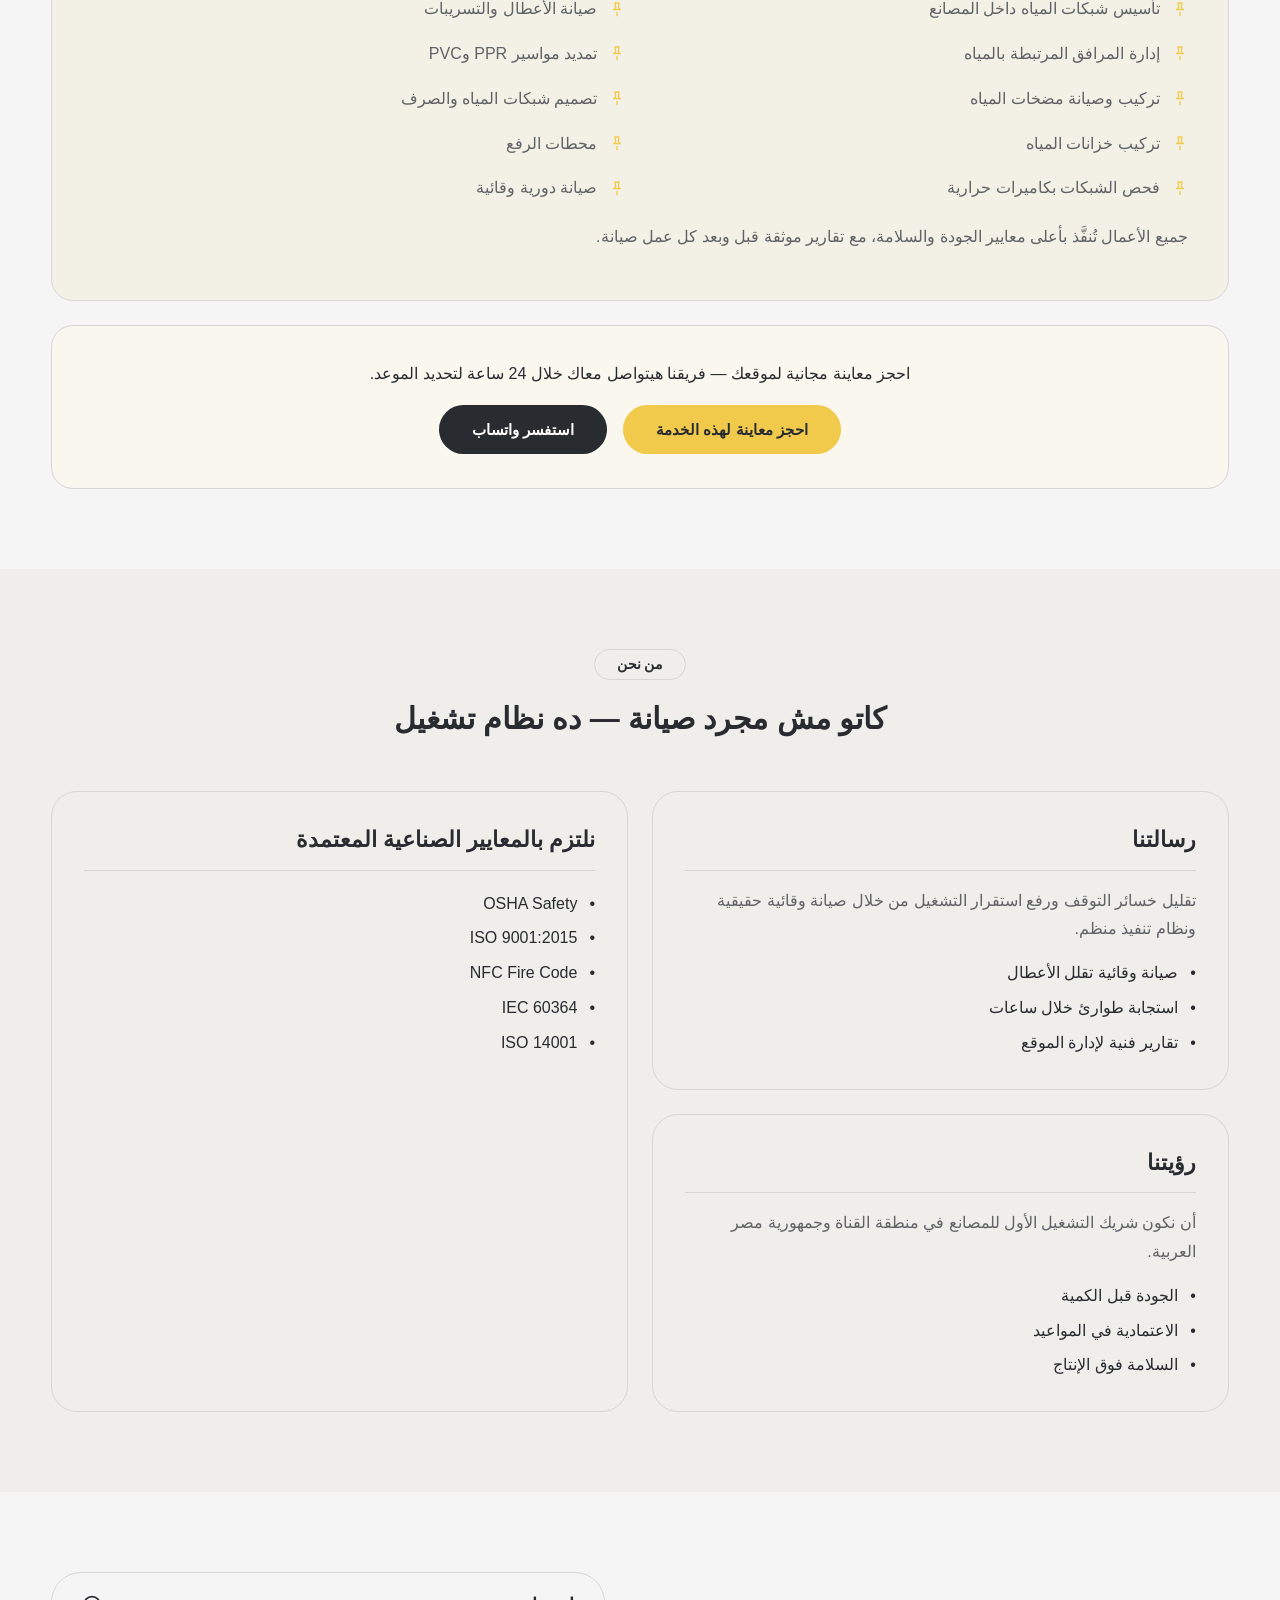
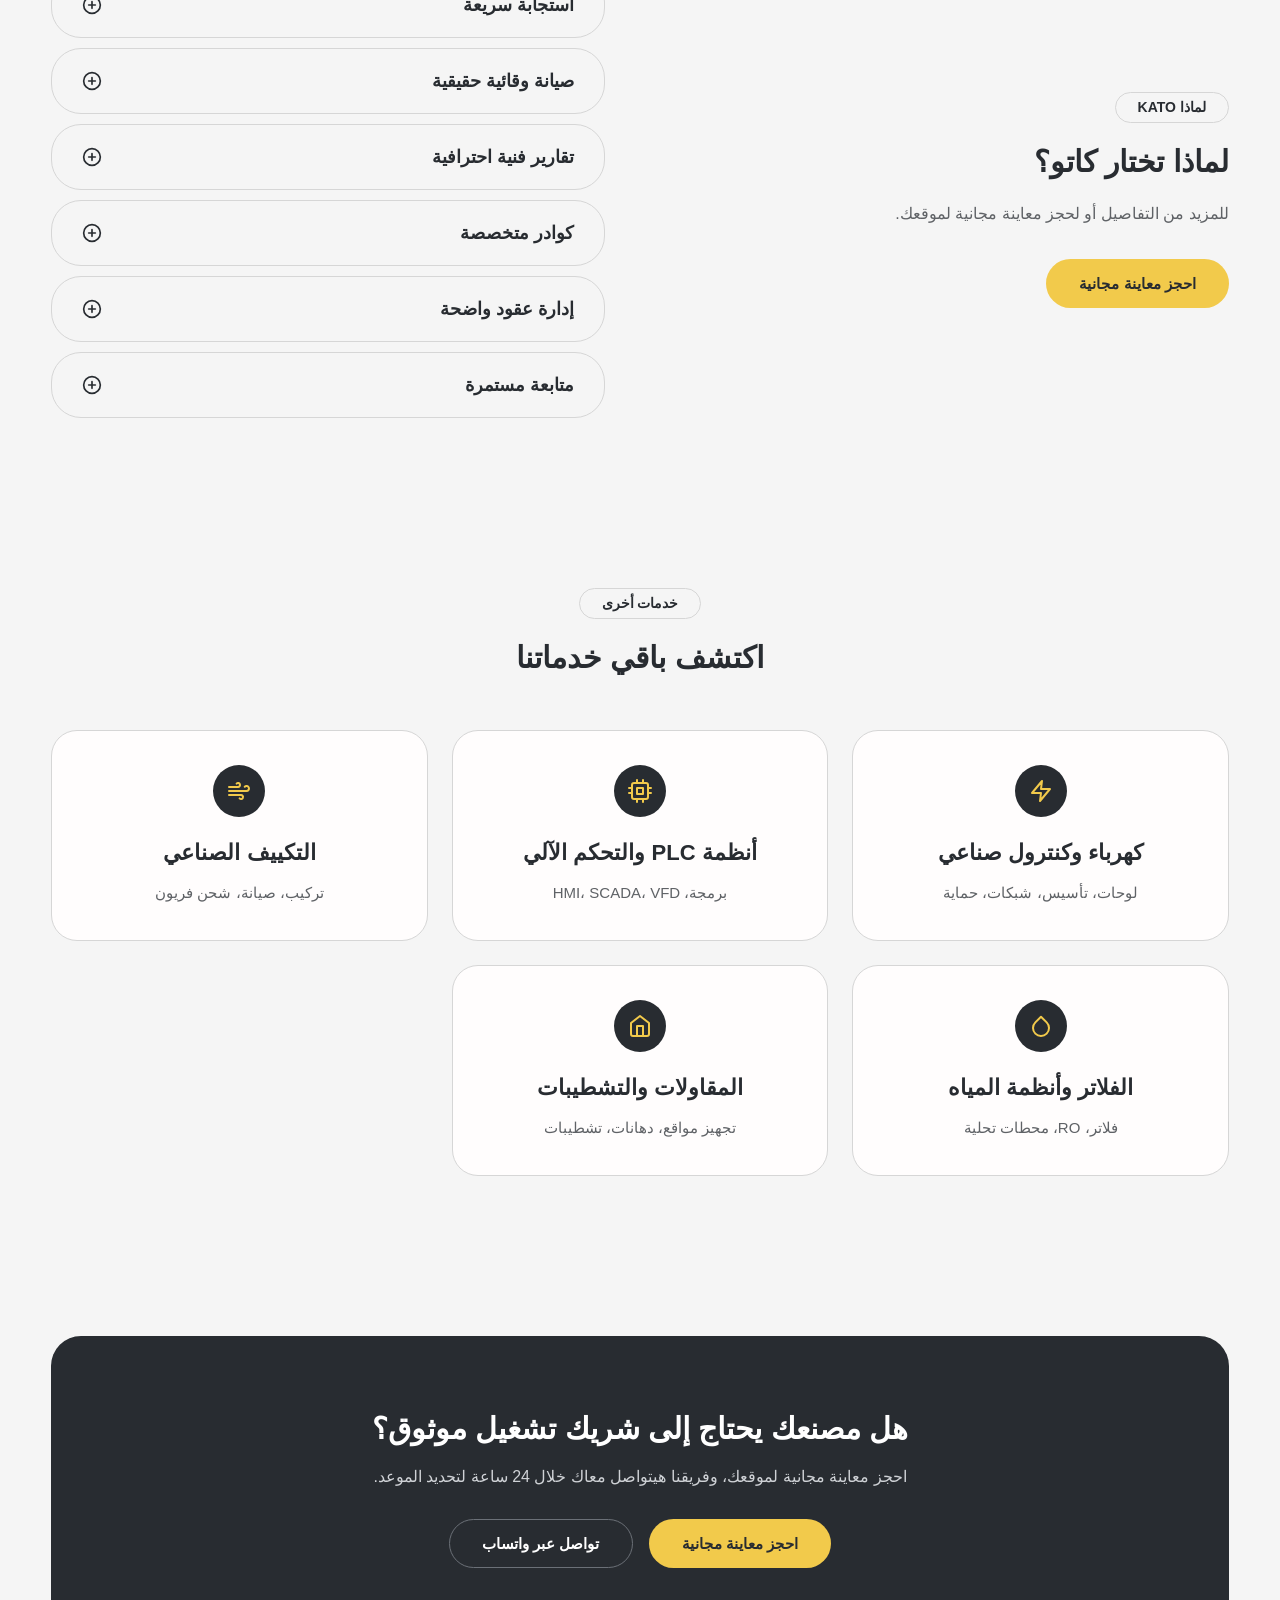
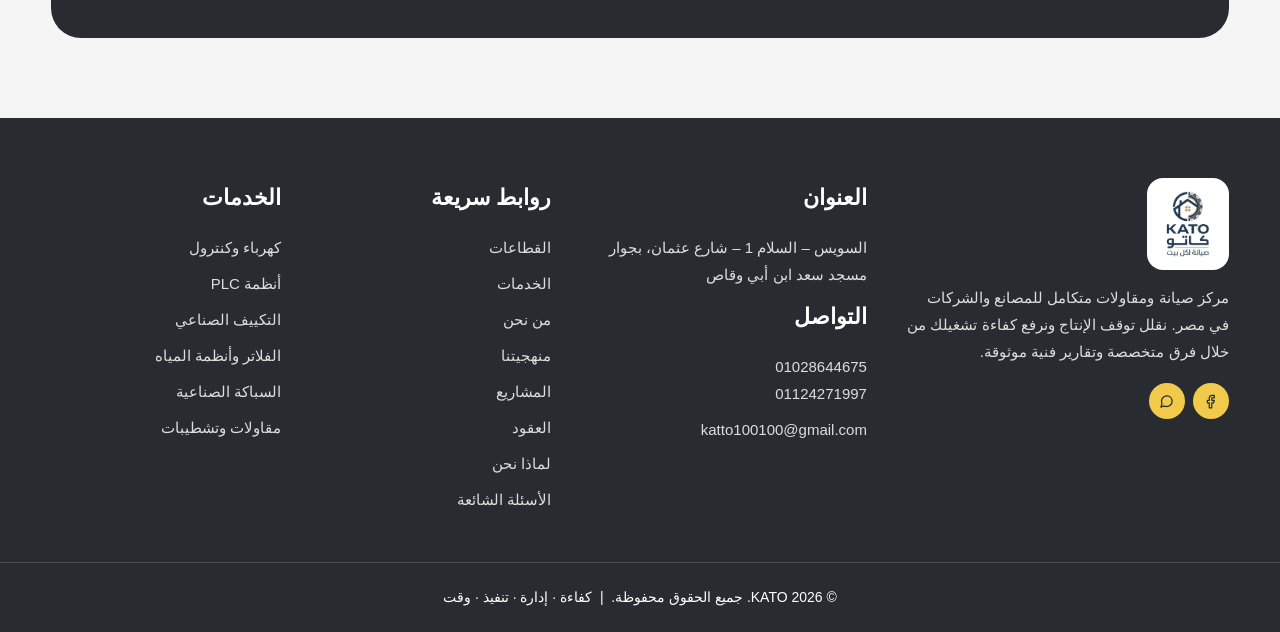
<file: service-plumbing.html>
<!DOCTYPE html>
<html lang="ar" dir="rtl">
<head>
<meta charset="UTF-8"><meta http-equiv="Content-Security-Policy" content="default-src 'self'; script-src 'self'; style-src 'self' 'unsafe-inline' https://fonts.googleapis.com; font-src https://fonts.gstatic.com; img-src 'self' data:; frame-src https://www.google.com; connect-src 'none'; object-src 'none'; base-uri 'self'; form-action 'none'">
<meta name="referrer" content="strict-origin-when-cross-origin">
<meta name="viewport" content="width=device-width,initial-scale=1">
<title>السباكة الصناعية | KATO – كاتو</title>
<meta name="description" content="تأسيس وصيانة شبكات المياه والصرف داخل المصانع بمواد عالية الجودة (PPR, PVC) ومعايير تركيب احترافية.">
<meta name="keywords" content="صيانة صناعية, مقاولات, تشغيل مصانع, كهرباء صناعية, PLC, HMI, SCADA, VFD, صيانة وقائية, KATO, Suez, Egypt">
<link rel="preconnect" href="https://fonts.googleapis.com">
<link rel="preconnect" href="https://fonts.gstatic.com" crossorigin>
<link href="https://fonts.googleapis.com/css2?family=Tajawal:wght@400;500;700;800&amp;family=Lalezar&amp;display=swap" rel="stylesheet">
<meta name="theme-color" content="#282c31">
<meta property="og:title" content="السباكة الصناعية | KATO – كاتو"><meta property="og:description" content="تأسيس وصيانة شبكات المياه والصرف داخل المصانع بمواد عالية الجودة (PPR, PVC) ومعايير تركيب احترافية."><meta property="og:type" content="website"><meta property="og:locale" content="ar_AR"><meta property="og:image" content="assets/logo.png">
<link rel="icon" type="image/png" href="assets/favicon.png">
<link rel="stylesheet" href="style.css">
</head>
<body data-page="svc" data-sp="4">
<a class="skip" href="#main">تخطي إلى المحتوى</a>
<header class="header">
 <div class="topbar container">
  <div class="contact-top"><span data-i="clock">متاحون للطوارئ 24/7</span><span data-i="pin">السويس – مصر</span><span data-i="mail">katto100100@gmail.com</span><span data-i="phone">01028644675</span></div>
  <div class="social"><a href="https://wa.me/201028644675" aria-label="WhatsApp" data-i="wa"></a><a href="https://www.facebook.com/profile.php?id=61578658141960" aria-label="Facebook" data-i="fb"></a></div>
 </div>
 <nav class="nav container">
  <a href="index.html" class="logo" aria-label="KATO كاتو – صيانة لكل بيت"><img src="assets/logo.png" alt="KATO كاتو – صيانة لكل بيت" width="129" height="187"></a>
  <button class="burger" aria-label="القائمة">☰</button>
  <ul class="menu">
    <li><a href="index.html" data-p="home">الرئيسية</a></li><li><a href="index.html#industries">القطاعات</a></li>
    <li class="has-dd"><a href="services.html" data-p="services" class="active">الخدمات <i data-i="down"></i></a><ul class="dd" id="dd"></ul></li>
    <li><a href="about.html" data-p="about">من نحن</a></li><li><a href="services.html#workflow">منهجيتنا</a></li><li><a href="projects.html" data-p="projects">المشاريع</a></li><li><a href="services.html#plans">العقود</a></li><li><a href="contact.html" data-p="contact">تواصل معنا</a></li>
    <li class="only-m"><a href="services.html#reports">التقارير</a></li><li class="only-m"><a href="contact.html" class="btn btn-y">🔍 احجز معاينة مجانية</a></li>
   </ul>
   <div class="navr"><button class="lang" id="lang" type="button" aria-label="Language">EN</button><a href="contact.html" class="btn btn-y nav-cta">احجز معاينة</a></div>
 </nav>
</header>
<main id="main" tabindex="-1">
<section class="container pg-banner"><div class="banner" style="background-image:linear-gradient(#0006,#0006),url(assets/banner2.jpg)"><h1>السباكة الصناعية</h1><p>تأسيس وصيانة شبكات المياه والصرف داخل المصانع بمواد عالية الجودة (PPR, PVC) ومعايير تركيب احترافية.</p><div class="crumb"><a href="index.html">الرئيسية</a> <b>»</b> <a href="services.html">الخدمات</a> <b>»</b> <span>السباكة الصناعية</span></div></div></section>
<div id="dyn1"></div>
</main>
<footer class="footer"><div class="container fgrid">
 <div><a href="index.html" class="logo flogo" aria-label="KATO"><img src="assets/logo.png" alt="KATO كاتو – صيانة لكل بيت" width="129" height="187"></a><p>مركز صيانة ومقاولات متكامل للمصانع والشركات في مصر. نقلل توقف الإنتاج ونرفع كفاءة تشغيلك من خلال فرق متخصصة وتقارير فنية موثوقة.</p>
  <div class="social y"><a href="https://www.facebook.com/profile.php?id=61578658141960" data-i="fb" aria-label="Facebook"></a><a href="https://wa.me/201028644675" data-i="wa" aria-label="WhatsApp"></a></div></div>
 <div><h3>العنوان</h3><p>السويس – السلام 1 – شارع عثمان، بجوار مسجد سعد ابن أبي وقاص</p><h3>التواصل</h3><p>01028644675<br>01124271997</p><p>katto100100@gmail.com</p></div>
 <div><h3>روابط سريعة</h3><a href="index.html#industries">القطاعات</a><a href="services.html">الخدمات</a><a href="about.html">من نحن</a><a href="services.html#workflow">منهجيتنا</a><a href="projects.html">المشاريع</a><a href="services.html#plans">العقود</a><a href="why.html">لماذا نحن</a><a href="faq.html">الأسئلة الشائعة</a></div>
 <div><h3>الخدمات</h3><a href="service-electrical.html">كهرباء وكنترول</a><a href="service-plc.html">أنظمة PLC</a><a href="service-hvac.html">التكييف الصناعي</a><a href="service-water.html">الفلاتر وأنظمة المياه</a><a href="service-plumbing.html">السباكة الصناعية</a><a href="service-contracting.html">مقاولات وتشطيبات</a></div>
</div><div class="copy"><span>© 2026 KATO. جميع الحقوق محفوظة.</span> &nbsp;|&nbsp; <span>كفاءة · إدارة · تنفيذ · وقت</span></div></footer>
<aside class="fab" aria-label="اتصال سريع"><a class="call" href="tel:01028644675" aria-label="اتصل بنا الآن" data-i="phone"></a><a class="wa" href="https://wa.me/201028644675" aria-label="تواصل عبر واتساب" data-i="wa"></a></aside>
<div class="modal" id="modal" hidden role="dialog" aria-modal="true" aria-label="معرض الأعمال"><div><button aria-label="إغلاق">×</button><img alt=""><h3></h3><p></p></div></div>
<script src="script.js"></script>
</body></html>
</file>
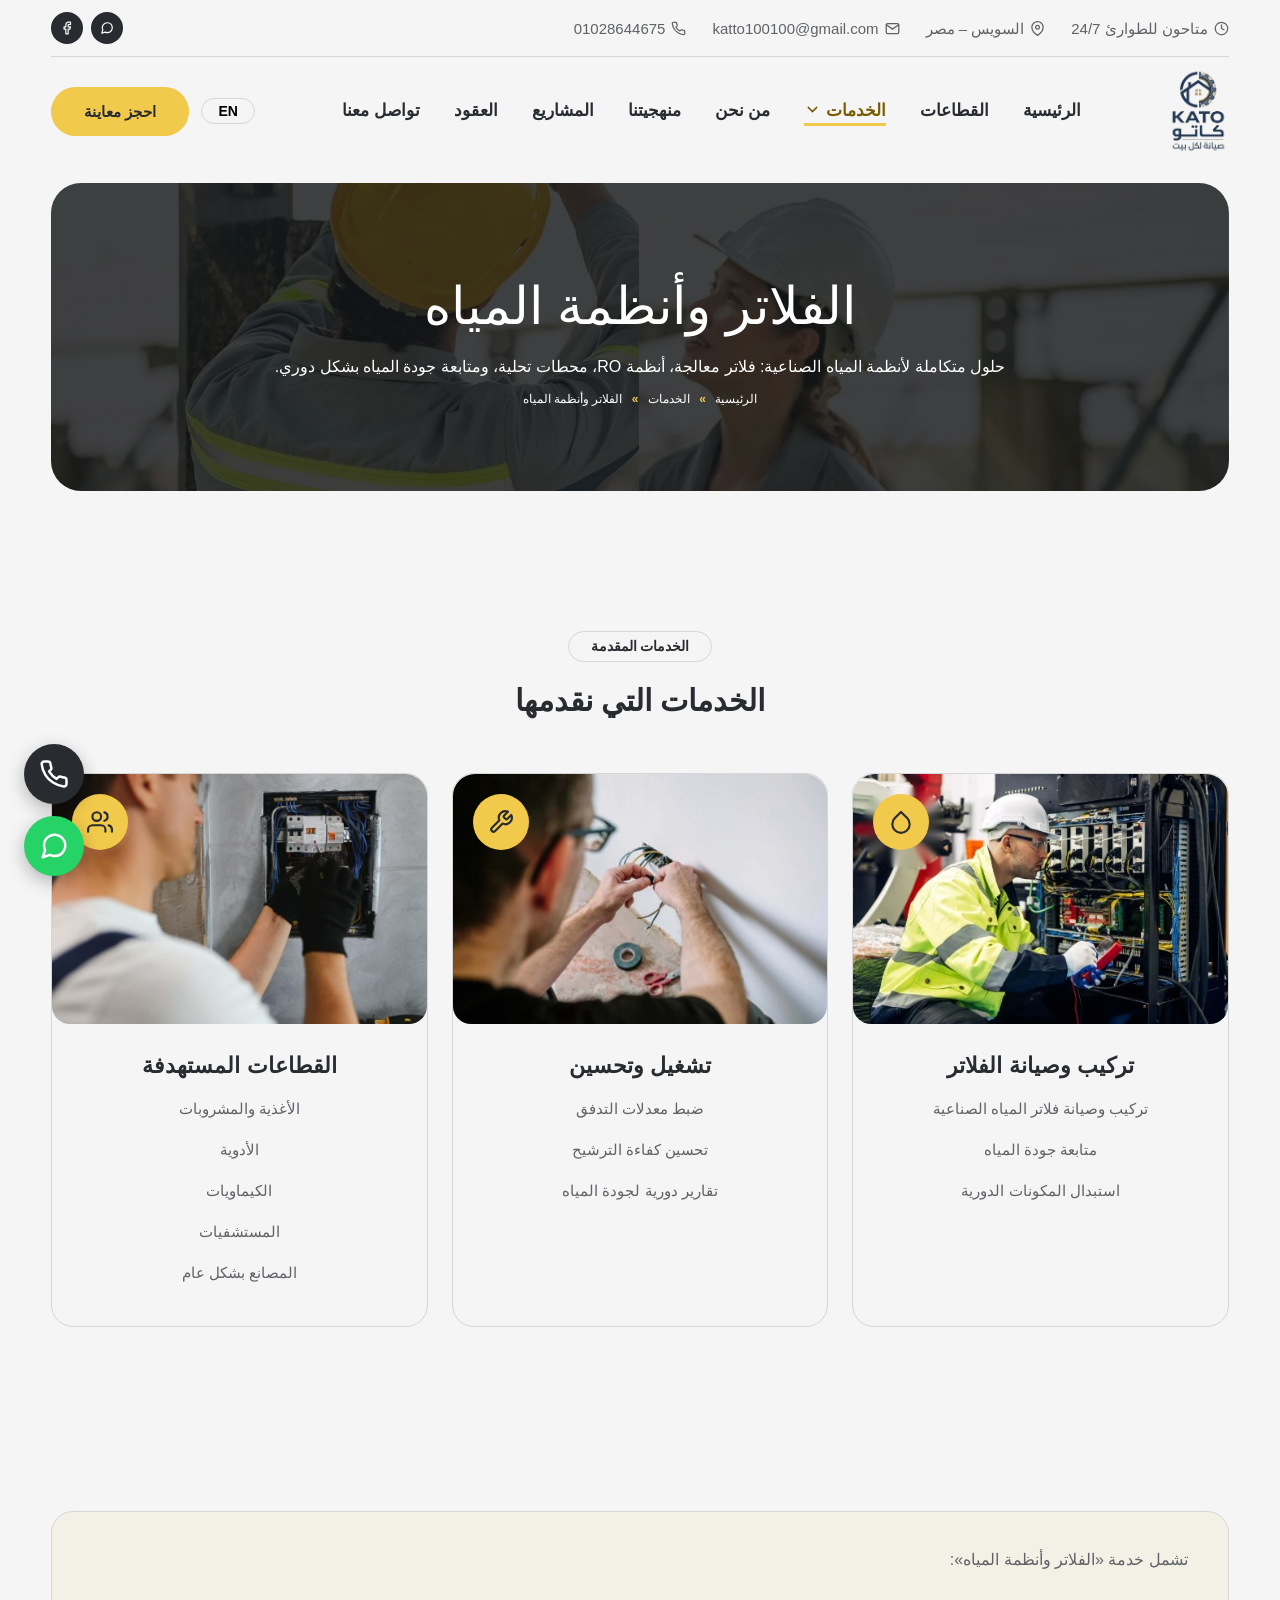
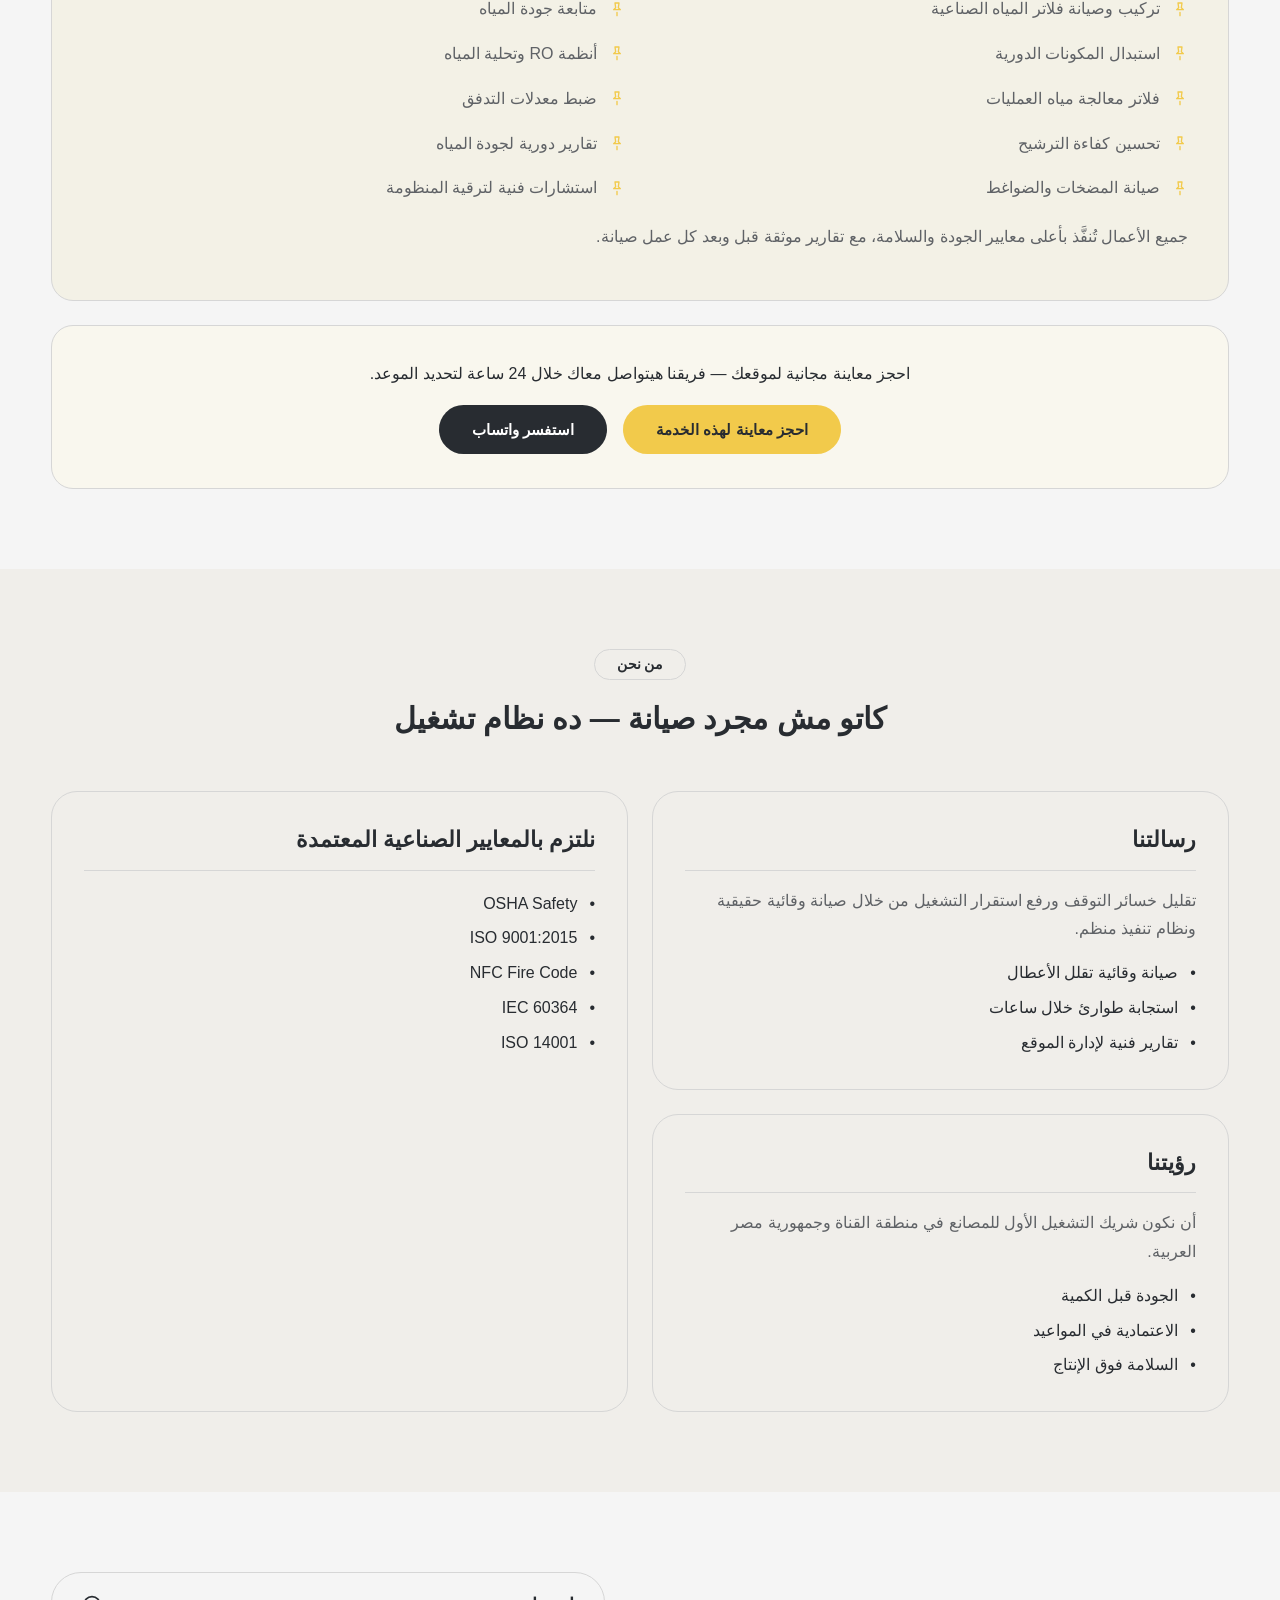
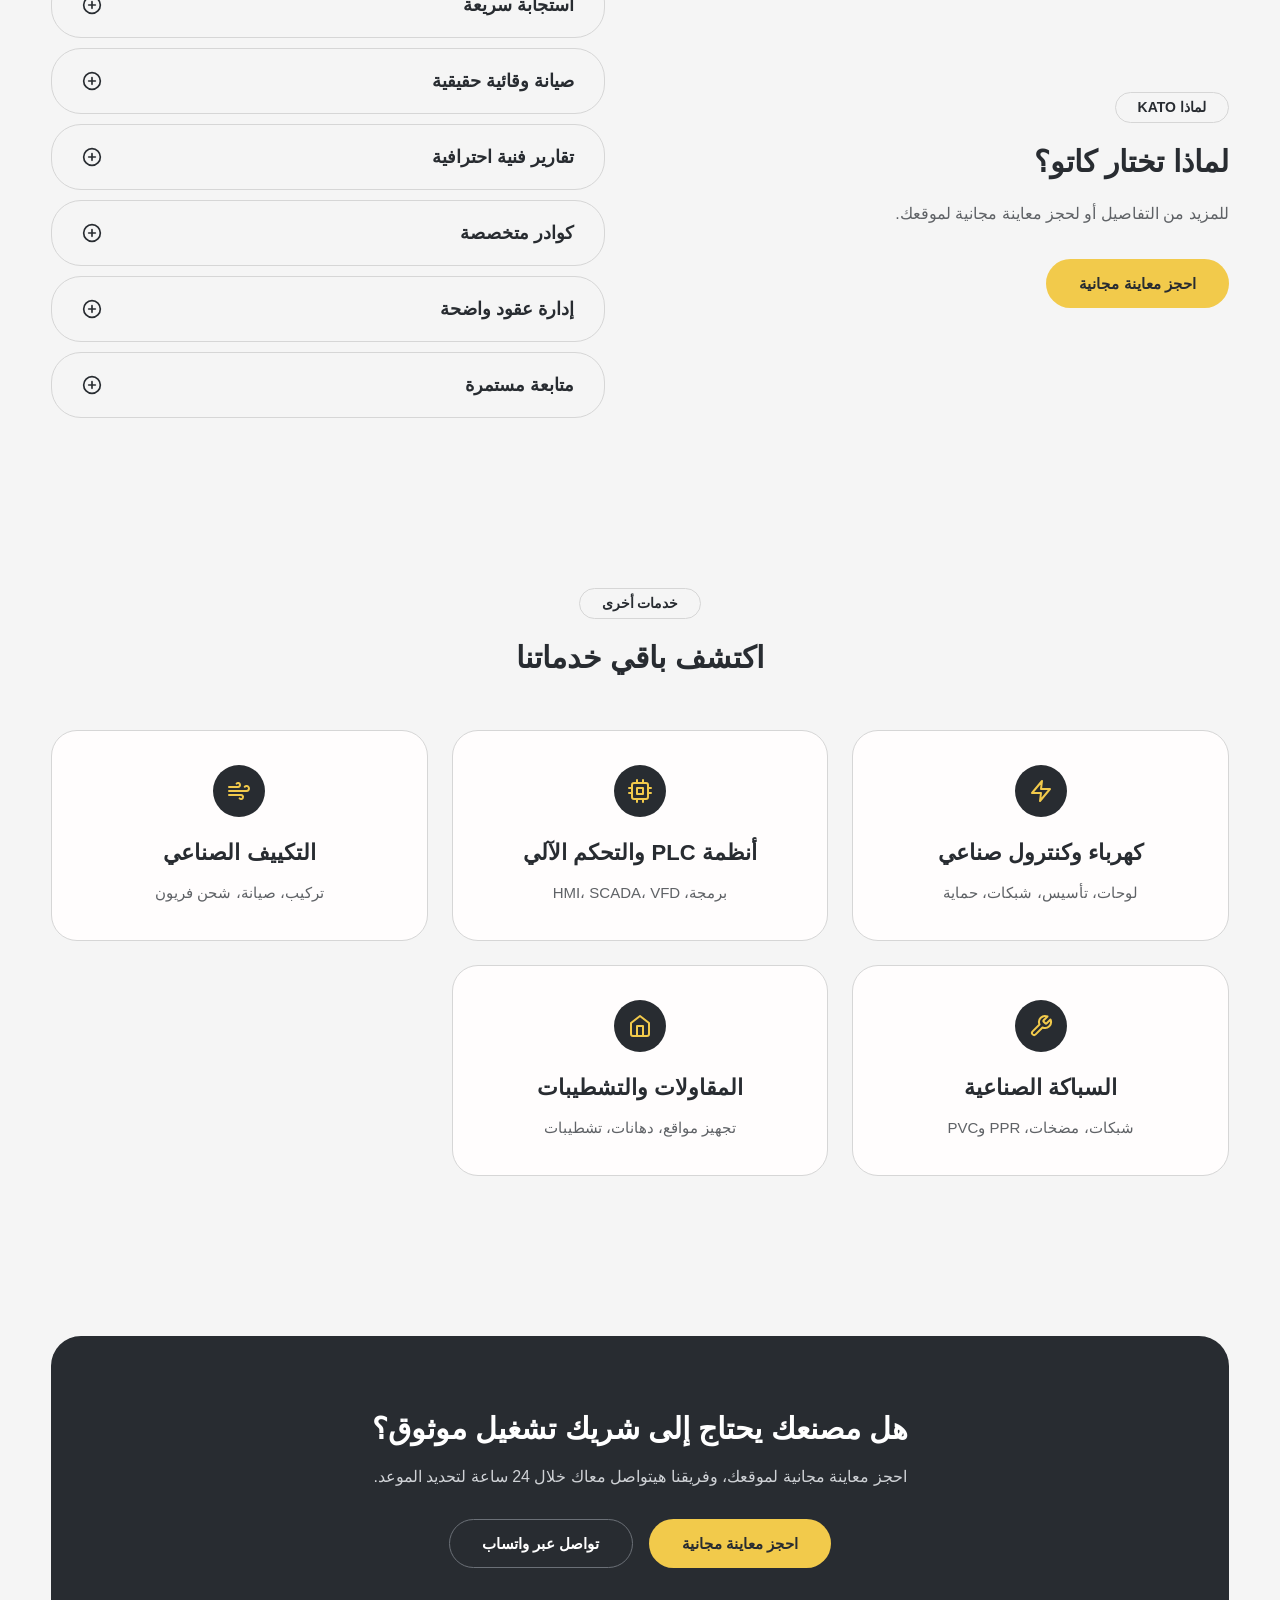
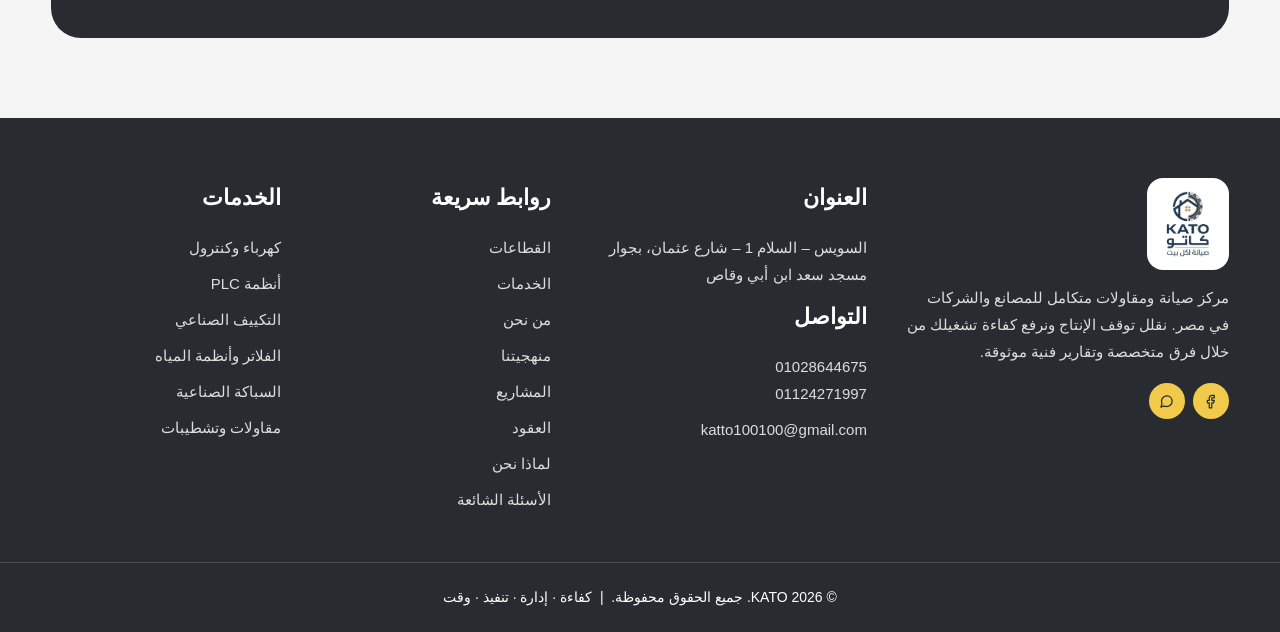
<file: service-water.html>
<!DOCTYPE html>
<html lang="ar" dir="rtl">
<head>
<meta charset="UTF-8"><meta http-equiv="Content-Security-Policy" content="default-src 'self'; script-src 'self'; style-src 'self' 'unsafe-inline' https://fonts.googleapis.com; font-src https://fonts.gstatic.com; img-src 'self' data:; frame-src https://www.google.com; connect-src 'none'; object-src 'none'; base-uri 'self'; form-action 'none'">
<meta name="referrer" content="strict-origin-when-cross-origin">
<meta name="viewport" content="width=device-width,initial-scale=1">
<title>الفلاتر وأنظمة المياه | KATO – كاتو</title>
<meta name="description" content="حلول متكاملة لأنظمة المياه الصناعية: فلاتر معالجة، أنظمة RO، محطات تحلية، ومتابعة جودة المياه بشكل دوري.">
<meta name="keywords" content="صيانة صناعية, مقاولات, تشغيل مصانع, كهرباء صناعية, PLC, HMI, SCADA, VFD, صيانة وقائية, KATO, Suez, Egypt">
<link rel="preconnect" href="https://fonts.googleapis.com">
<link rel="preconnect" href="https://fonts.gstatic.com" crossorigin>
<link href="https://fonts.googleapis.com/css2?family=Tajawal:wght@400;500;700;800&amp;family=Lalezar&amp;display=swap" rel="stylesheet">
<meta name="theme-color" content="#282c31">
<meta property="og:title" content="الفلاتر وأنظمة المياه | KATO – كاتو"><meta property="og:description" content="حلول متكاملة لأنظمة المياه الصناعية: فلاتر معالجة، أنظمة RO، محطات تحلية، ومتابعة جودة المياه بشكل دوري."><meta property="og:type" content="website"><meta property="og:locale" content="ar_AR"><meta property="og:image" content="assets/logo.png">
<link rel="icon" type="image/png" href="assets/favicon.png">
<link rel="stylesheet" href="style.css">
</head>
<body data-page="svc" data-sp="3">
<a class="skip" href="#main">تخطي إلى المحتوى</a>
<header class="header">
 <div class="topbar container">
  <div class="contact-top"><span data-i="clock">متاحون للطوارئ 24/7</span><span data-i="pin">السويس – مصر</span><span data-i="mail">katto100100@gmail.com</span><span data-i="phone">01028644675</span></div>
  <div class="social"><a href="https://wa.me/201028644675" aria-label="WhatsApp" data-i="wa"></a><a href="https://www.facebook.com/profile.php?id=61578658141960" aria-label="Facebook" data-i="fb"></a></div>
 </div>
 <nav class="nav container">
  <a href="index.html" class="logo" aria-label="KATO كاتو – صيانة لكل بيت"><img src="assets/logo.png" alt="KATO كاتو – صيانة لكل بيت" width="129" height="187"></a>
  <button class="burger" aria-label="القائمة">☰</button>
  <ul class="menu">
    <li><a href="index.html" data-p="home">الرئيسية</a></li><li><a href="index.html#industries">القطاعات</a></li>
    <li class="has-dd"><a href="services.html" data-p="services" class="active">الخدمات <i data-i="down"></i></a><ul class="dd" id="dd"></ul></li>
    <li><a href="about.html" data-p="about">من نحن</a></li><li><a href="services.html#workflow">منهجيتنا</a></li><li><a href="projects.html" data-p="projects">المشاريع</a></li><li><a href="services.html#plans">العقود</a></li><li><a href="contact.html" data-p="contact">تواصل معنا</a></li>
    <li class="only-m"><a href="services.html#reports">التقارير</a></li><li class="only-m"><a href="contact.html" class="btn btn-y">🔍 احجز معاينة مجانية</a></li>
   </ul>
   <div class="navr"><button class="lang" id="lang" type="button" aria-label="Language">EN</button><a href="contact.html" class="btn btn-y nav-cta">احجز معاينة</a></div>
 </nav>
</header>
<main id="main" tabindex="-1">
<section class="container pg-banner"><div class="banner" style="background-image:linear-gradient(#0006,#0006),url(assets/banner1.jpg)"><h1>الفلاتر وأنظمة المياه</h1><p>حلول متكاملة لأنظمة المياه الصناعية: فلاتر معالجة، أنظمة RO، محطات تحلية، ومتابعة جودة المياه بشكل دوري.</p><div class="crumb"><a href="index.html">الرئيسية</a> <b>»</b> <a href="services.html">الخدمات</a> <b>»</b> <span>الفلاتر وأنظمة المياه</span></div></div></section>
<div id="dyn1"></div>
</main>
<footer class="footer"><div class="container fgrid">
 <div><a href="index.html" class="logo flogo" aria-label="KATO"><img src="assets/logo.png" alt="KATO كاتو – صيانة لكل بيت" width="129" height="187"></a><p>مركز صيانة ومقاولات متكامل للمصانع والشركات في مصر. نقلل توقف الإنتاج ونرفع كفاءة تشغيلك من خلال فرق متخصصة وتقارير فنية موثوقة.</p>
  <div class="social y"><a href="https://www.facebook.com/profile.php?id=61578658141960" data-i="fb" aria-label="Facebook"></a><a href="https://wa.me/201028644675" data-i="wa" aria-label="WhatsApp"></a></div></div>
 <div><h3>العنوان</h3><p>السويس – السلام 1 – شارع عثمان، بجوار مسجد سعد ابن أبي وقاص</p><h3>التواصل</h3><p>01028644675<br>01124271997</p><p>katto100100@gmail.com</p></div>
 <div><h3>روابط سريعة</h3><a href="index.html#industries">القطاعات</a><a href="services.html">الخدمات</a><a href="about.html">من نحن</a><a href="services.html#workflow">منهجيتنا</a><a href="projects.html">المشاريع</a><a href="services.html#plans">العقود</a><a href="why.html">لماذا نحن</a><a href="faq.html">الأسئلة الشائعة</a></div>
 <div><h3>الخدمات</h3><a href="service-electrical.html">كهرباء وكنترول</a><a href="service-plc.html">أنظمة PLC</a><a href="service-hvac.html">التكييف الصناعي</a><a href="service-water.html">الفلاتر وأنظمة المياه</a><a href="service-plumbing.html">السباكة الصناعية</a><a href="service-contracting.html">مقاولات وتشطيبات</a></div>
</div><div class="copy"><span>© 2026 KATO. جميع الحقوق محفوظة.</span> &nbsp;|&nbsp; <span>كفاءة · إدارة · تنفيذ · وقت</span></div></footer>
<aside class="fab" aria-label="اتصال سريع"><a class="call" href="tel:01028644675" aria-label="اتصل بنا الآن" data-i="phone"></a><a class="wa" href="https://wa.me/201028644675" aria-label="تواصل عبر واتساب" data-i="wa"></a></aside>
<div class="modal" id="modal" hidden role="dialog" aria-modal="true" aria-label="معرض الأعمال"><div><button aria-label="إغلاق">×</button><img alt=""><h3></h3><p></p></div></div>
<script src="script.js"></script>
</body></html>
</file>
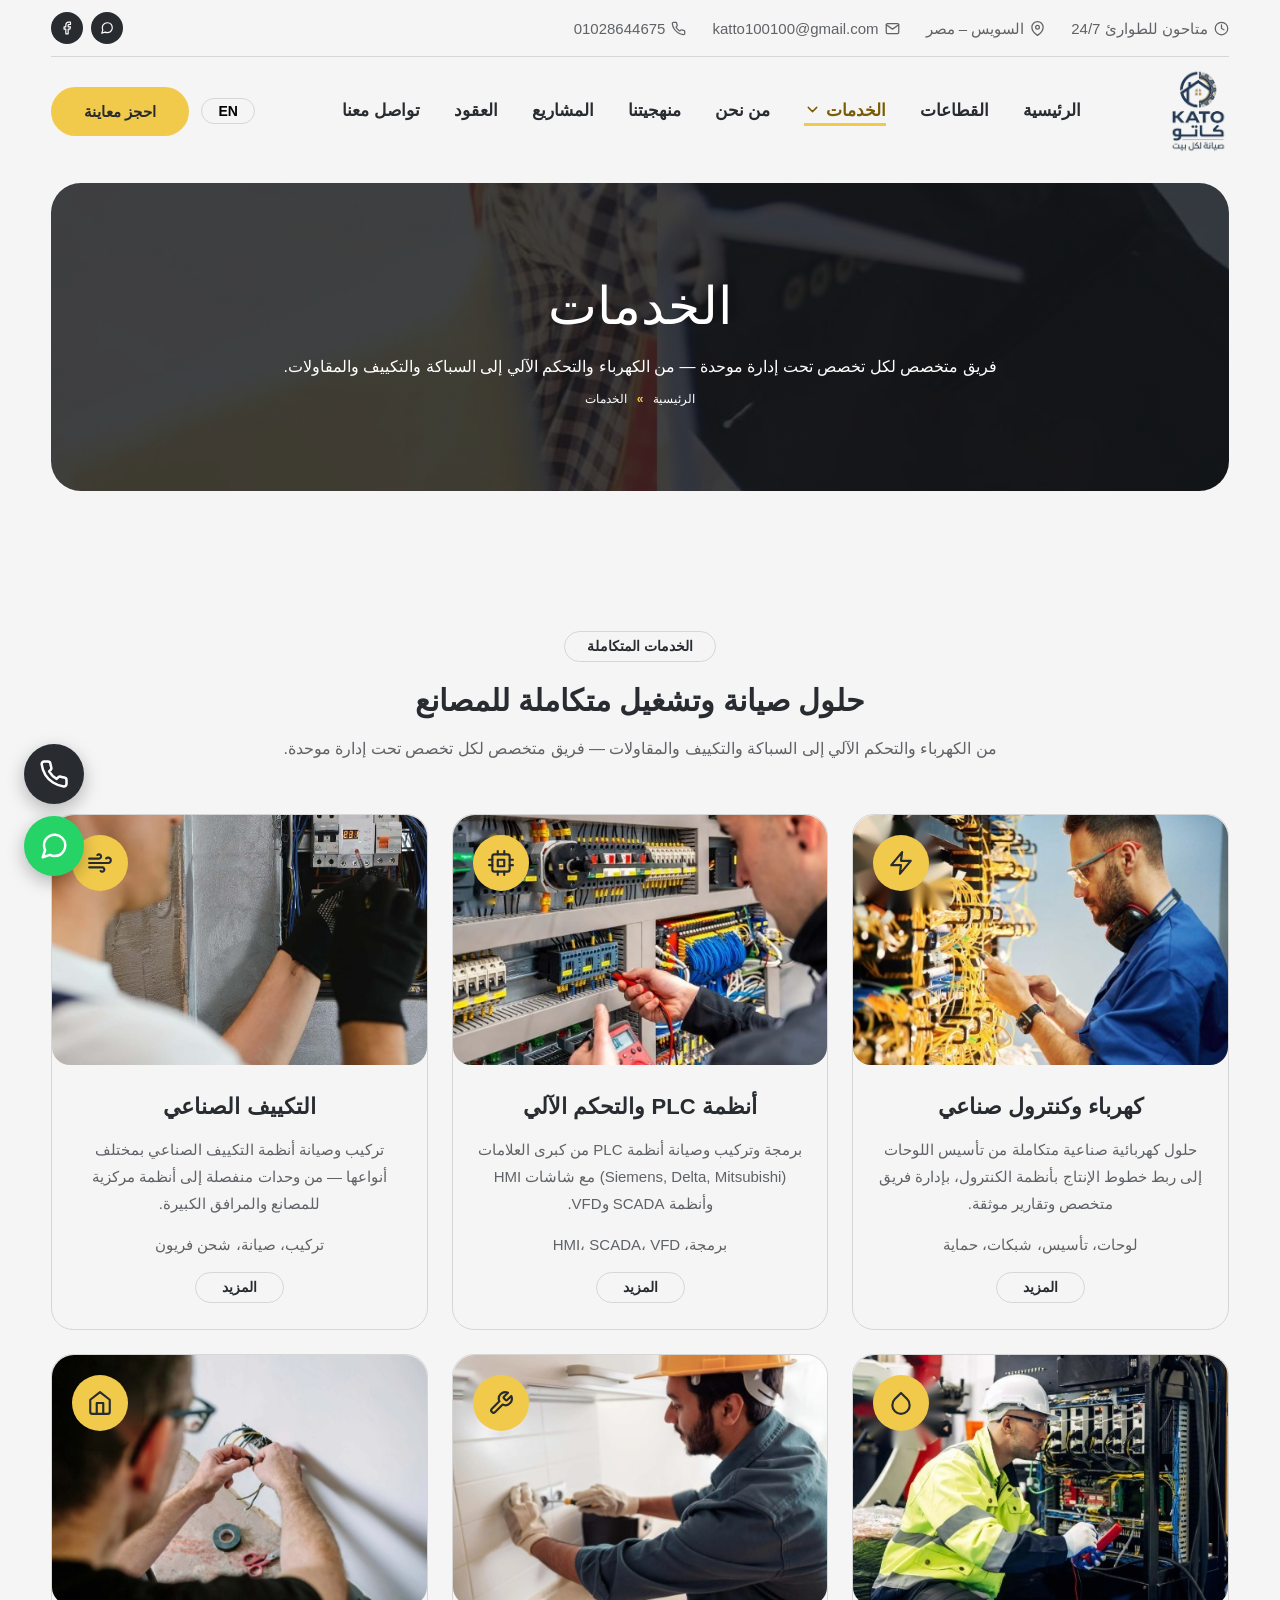
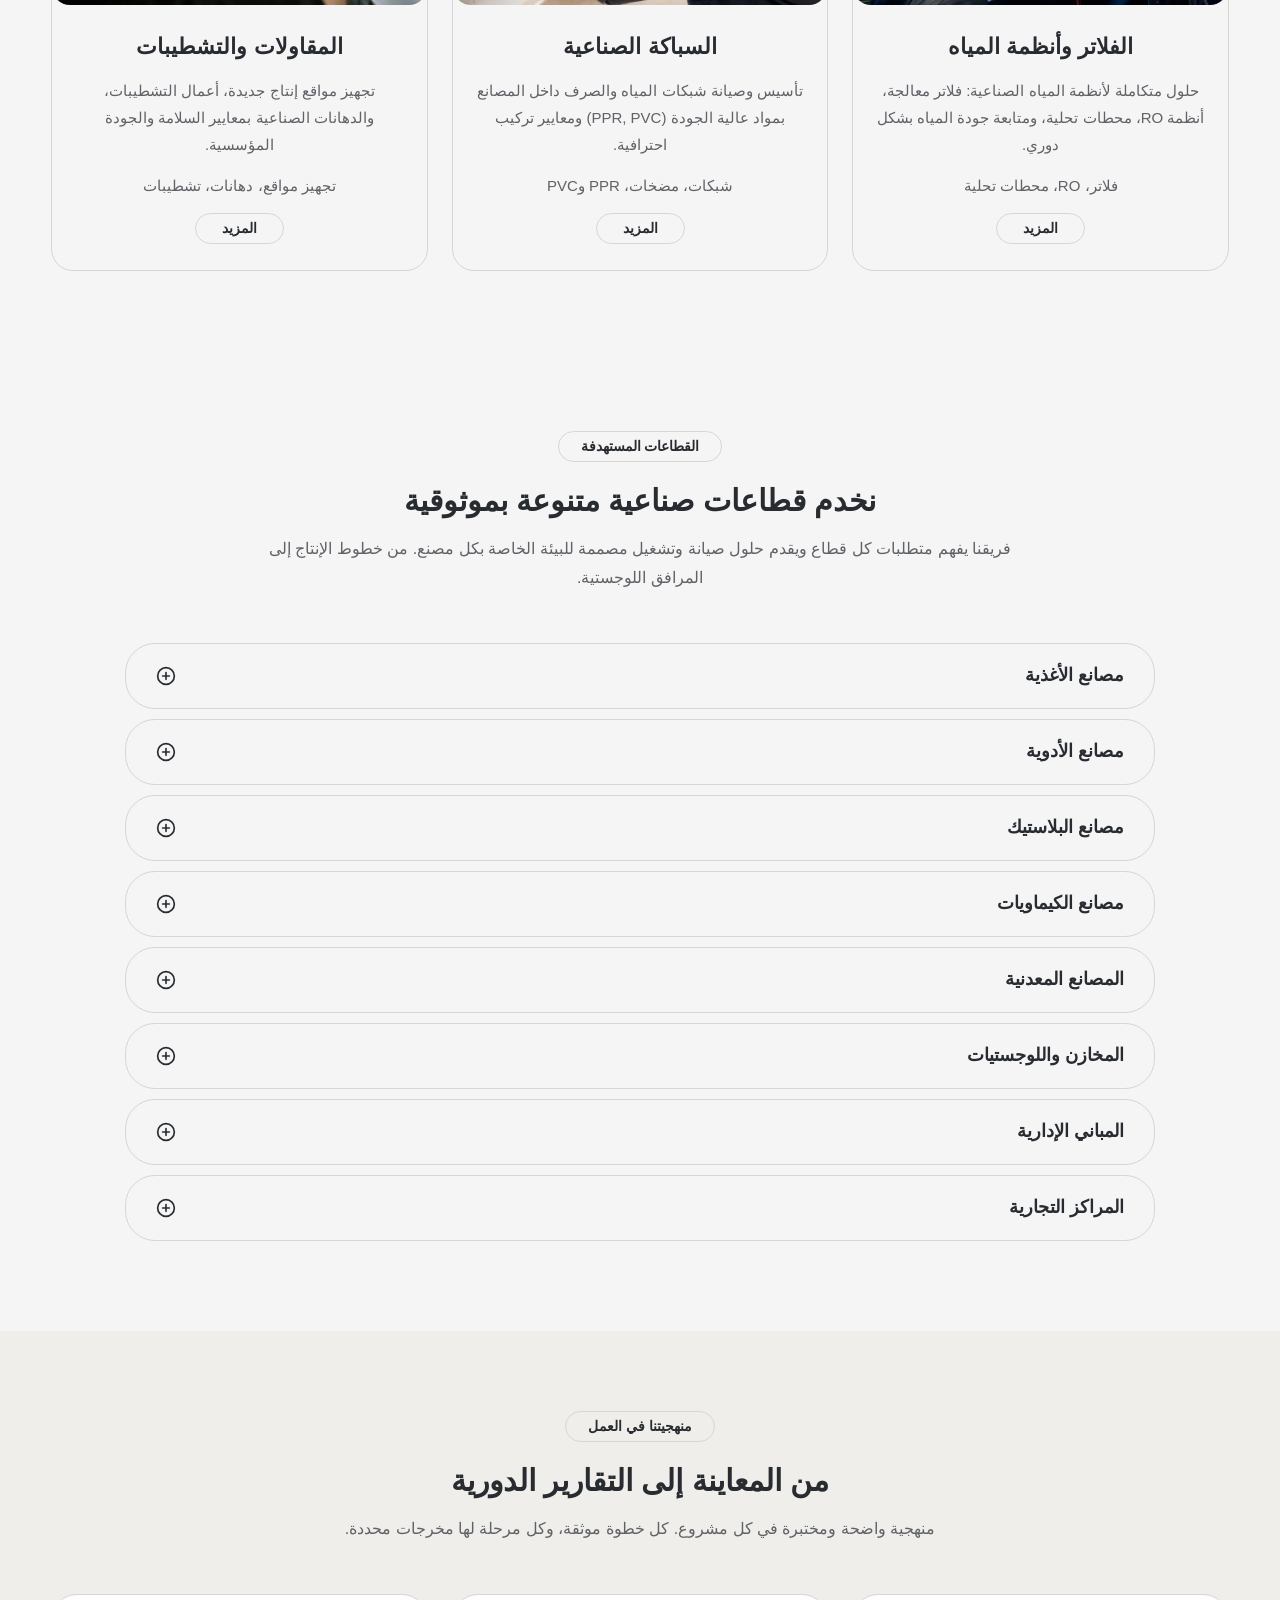
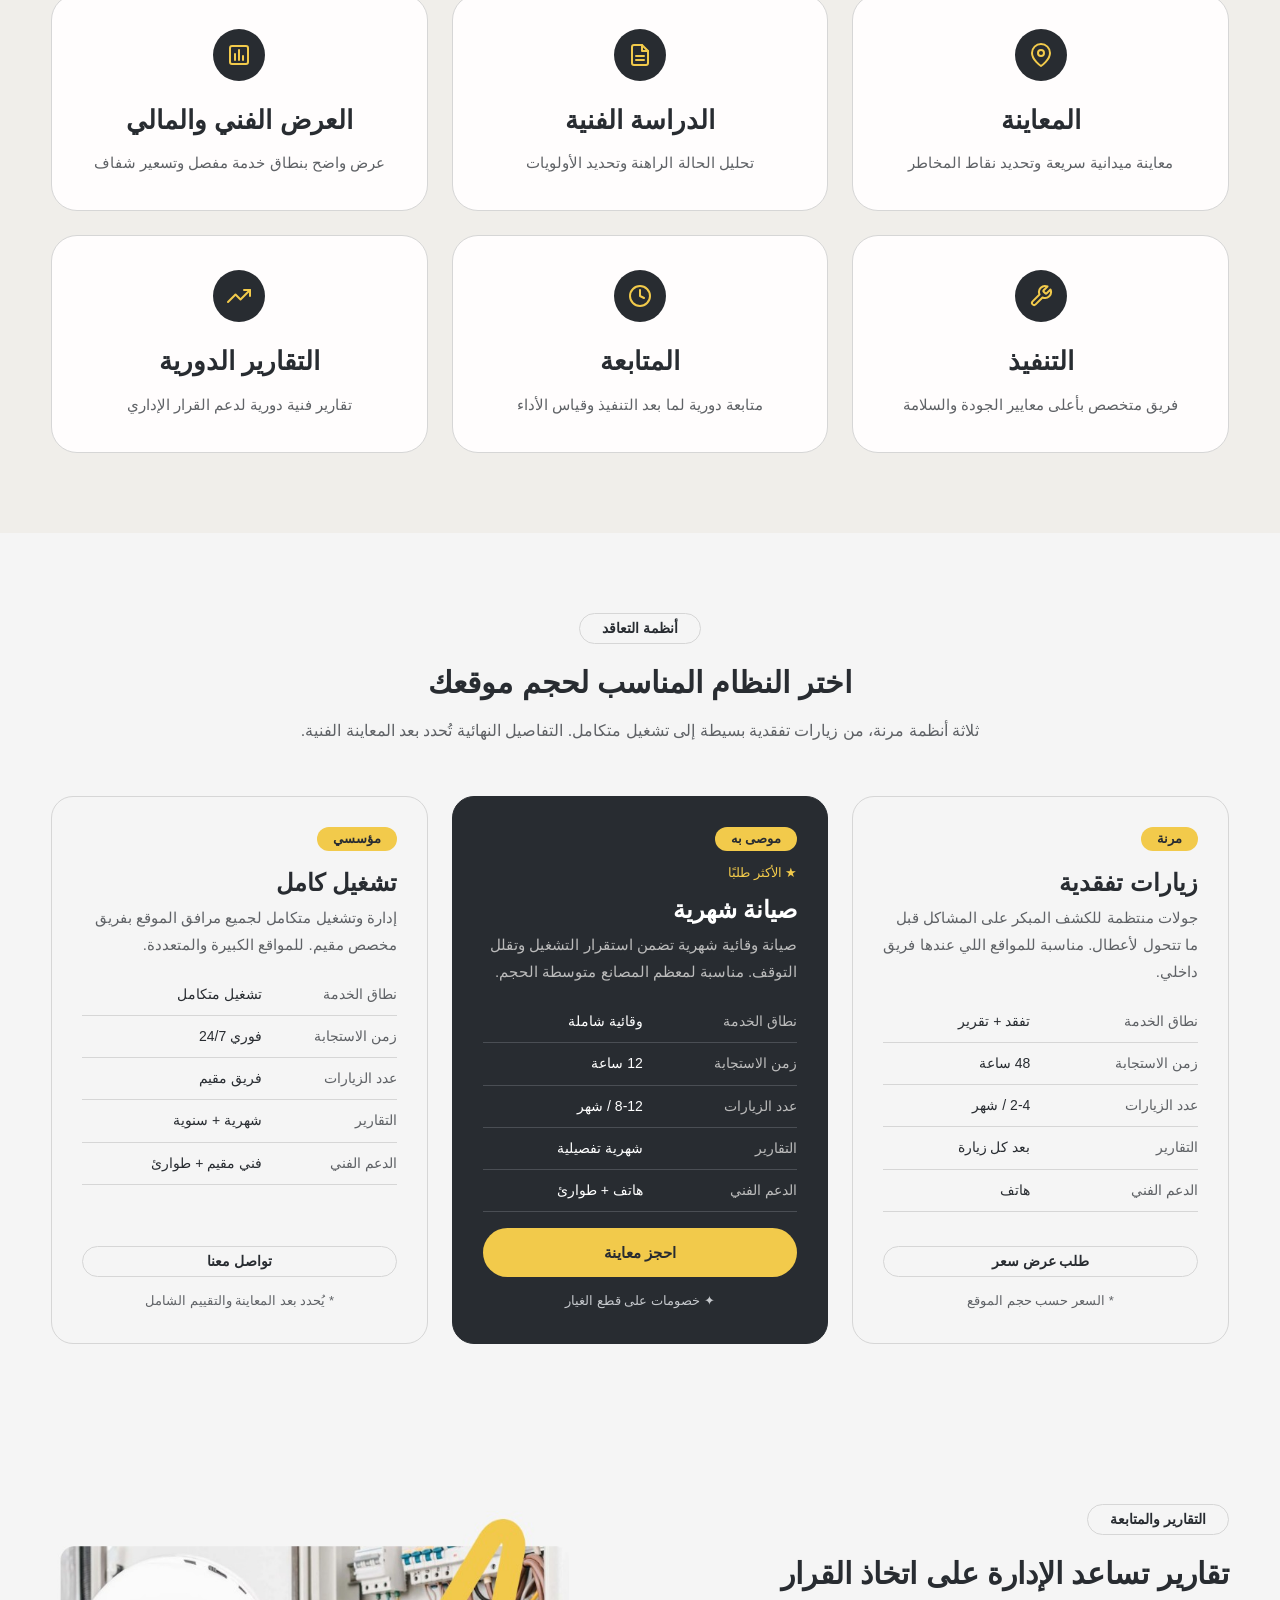
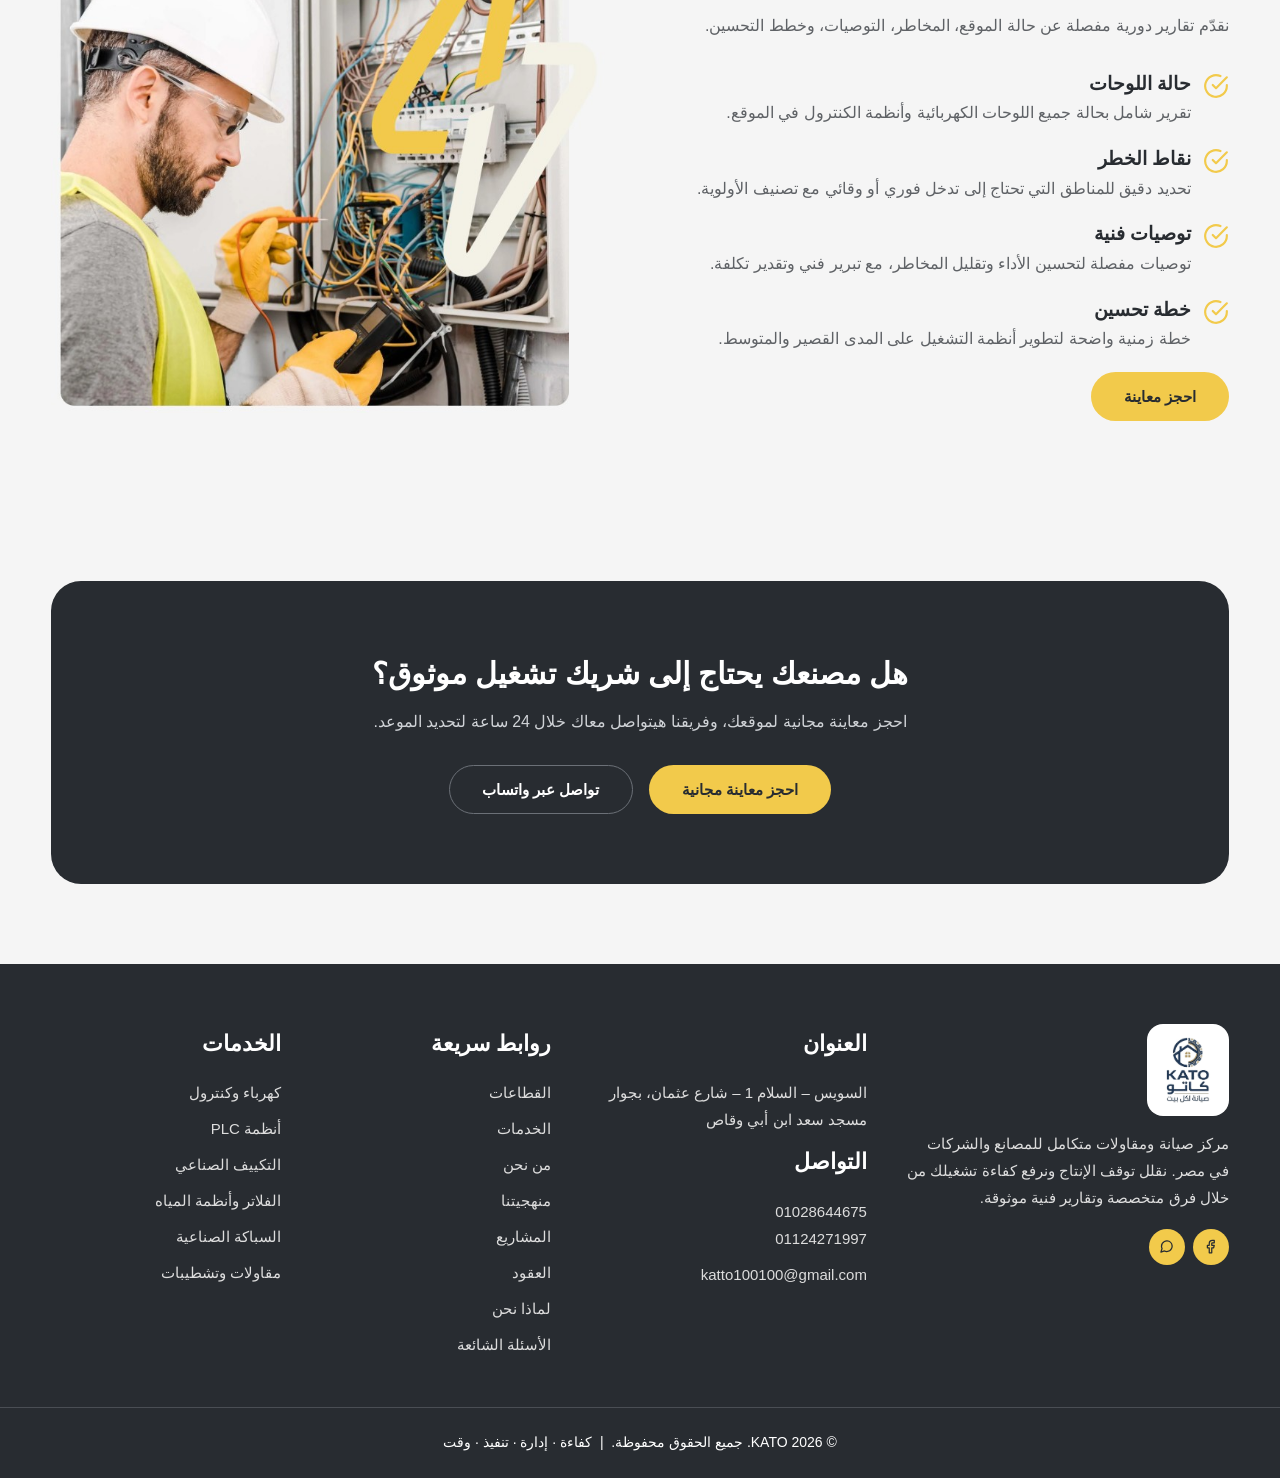
<file: services.html>
<!DOCTYPE html>
<html lang="ar" dir="rtl">
<head>
<meta charset="UTF-8"><meta http-equiv="Content-Security-Policy" content="default-src 'self'; script-src 'self'; style-src 'self' 'unsafe-inline' https://fonts.googleapis.com; font-src https://fonts.gstatic.com; img-src 'self' data:; frame-src https://www.google.com; connect-src 'none'; object-src 'none'; base-uri 'self'; form-action 'none'">
<meta name="referrer" content="strict-origin-when-cross-origin">
<meta name="viewport" content="width=device-width,initial-scale=1">
<title>الخدمات | KATO – كاتو</title>
<meta name="description" content="كهرباء وكنترول صناعي، PLC، التكييف الصناعي، الفلاتر والمياه، السباكة الصناعية، والمقاولات.">
<meta name="keywords" content="صيانة صناعية, مقاولات, تشغيل مصانع, كهرباء صناعية, PLC, HMI, SCADA, VFD, صيانة وقائية, KATO, Suez, Egypt">
<link rel="preconnect" href="https://fonts.googleapis.com">
<link rel="preconnect" href="https://fonts.gstatic.com" crossorigin>
<link href="https://fonts.googleapis.com/css2?family=Tajawal:wght@400;500;700;800&amp;family=Lalezar&amp;display=swap" rel="stylesheet">
<meta name="theme-color" content="#282c31">
<meta property="og:title" content="الخدمات | KATO – كاتو"><meta property="og:description" content="كهرباء وكنترول صناعي، PLC، التكييف الصناعي، الفلاتر والمياه، السباكة الصناعية، والمقاولات."><meta property="og:type" content="website"><meta property="og:locale" content="ar_AR"><meta property="og:image" content="assets/logo.png">
<link rel="icon" type="image/png" href="assets/favicon.png">
<link rel="stylesheet" href="style.css">
</head>
<body data-page="services">
<a class="skip" href="#main">تخطي إلى المحتوى</a>
<header class="header">
 <div class="topbar container">
  <div class="contact-top"><span data-i="clock">متاحون للطوارئ 24/7</span><span data-i="pin">السويس – مصر</span><span data-i="mail">katto100100@gmail.com</span><span data-i="phone">01028644675</span></div>
  <div class="social"><a href="https://wa.me/201028644675" aria-label="WhatsApp" data-i="wa"></a><a href="https://www.facebook.com/profile.php?id=61578658141960" aria-label="Facebook" data-i="fb"></a></div>
 </div>
 <nav class="nav container">
  <a href="index.html" class="logo" aria-label="KATO كاتو – صيانة لكل بيت"><img src="assets/logo.png" alt="KATO كاتو – صيانة لكل بيت" width="129" height="187"></a>
  <button class="burger" aria-label="القائمة">☰</button>
  <ul class="menu">
    <li><a href="index.html" data-p="home">الرئيسية</a></li><li><a href="index.html#industries">القطاعات</a></li>
    <li class="has-dd"><a href="services.html" data-p="services" class="active">الخدمات <i data-i="down"></i></a><ul class="dd" id="dd"></ul></li>
    <li><a href="about.html" data-p="about">من نحن</a></li><li><a href="services.html#workflow">منهجيتنا</a></li><li><a href="projects.html" data-p="projects">المشاريع</a></li><li><a href="services.html#plans">العقود</a></li><li><a href="contact.html" data-p="contact">تواصل معنا</a></li>
    <li class="only-m"><a href="services.html#reports">التقارير</a></li><li class="only-m"><a href="contact.html" class="btn btn-y">🔍 احجز معاينة مجانية</a></li>
   </ul>
   <div class="navr"><button class="lang" id="lang" type="button" aria-label="Language">EN</button><a href="contact.html" class="btn btn-y nav-cta">احجز معاينة</a></div>
 </nav>
</header>
<main id="main" tabindex="-1">
<section class="container pg-banner"><div class="banner" style="background-image:linear-gradient(#0006,#0006),url(assets/banner2.jpg)"><h1>الخدمات</h1><p>فريق متخصص لكل تخصص تحت إدارة موحدة — من الكهرباء والتحكم الآلي إلى السباكة والتكييف والمقاولات.</p><div class="crumb"><a href="index.html">الرئيسية</a> <b>»</b> <span>الخدمات</span></div></div></section>
<div id="dyn1"></div>
</main>
<footer class="footer"><div class="container fgrid">
 <div><a href="index.html" class="logo flogo" aria-label="KATO"><img src="assets/logo.png" alt="KATO كاتو – صيانة لكل بيت" width="129" height="187"></a><p>مركز صيانة ومقاولات متكامل للمصانع والشركات في مصر. نقلل توقف الإنتاج ونرفع كفاءة تشغيلك من خلال فرق متخصصة وتقارير فنية موثوقة.</p>
  <div class="social y"><a href="https://www.facebook.com/profile.php?id=61578658141960" data-i="fb" aria-label="Facebook"></a><a href="https://wa.me/201028644675" data-i="wa" aria-label="WhatsApp"></a></div></div>
 <div><h3>العنوان</h3><p>السويس – السلام 1 – شارع عثمان، بجوار مسجد سعد ابن أبي وقاص</p><h3>التواصل</h3><p>01028644675<br>01124271997</p><p>katto100100@gmail.com</p></div>
 <div><h3>روابط سريعة</h3><a href="index.html#industries">القطاعات</a><a href="services.html">الخدمات</a><a href="about.html">من نحن</a><a href="services.html#workflow">منهجيتنا</a><a href="projects.html">المشاريع</a><a href="services.html#plans">العقود</a><a href="why.html">لماذا نحن</a><a href="faq.html">الأسئلة الشائعة</a></div>
 <div><h3>الخدمات</h3><a href="service-electrical.html">كهرباء وكنترول</a><a href="service-plc.html">أنظمة PLC</a><a href="service-hvac.html">التكييف الصناعي</a><a href="service-water.html">الفلاتر وأنظمة المياه</a><a href="service-plumbing.html">السباكة الصناعية</a><a href="service-contracting.html">مقاولات وتشطيبات</a></div>
</div><div class="copy"><span>© 2026 KATO. جميع الحقوق محفوظة.</span> &nbsp;|&nbsp; <span>كفاءة · إدارة · تنفيذ · وقت</span></div></footer>
<aside class="fab" aria-label="اتصال سريع"><a class="call" href="tel:01028644675" aria-label="اتصل بنا الآن" data-i="phone"></a><a class="wa" href="https://wa.me/201028644675" aria-label="تواصل عبر واتساب" data-i="wa"></a></aside>
<div class="modal" id="modal" hidden role="dialog" aria-modal="true" aria-label="معرض الأعمال"><div><button aria-label="إغلاق">×</button><img alt=""><h3></h3><p></p></div></div>
<script src="script.js"></script>
</body></html>
</file>
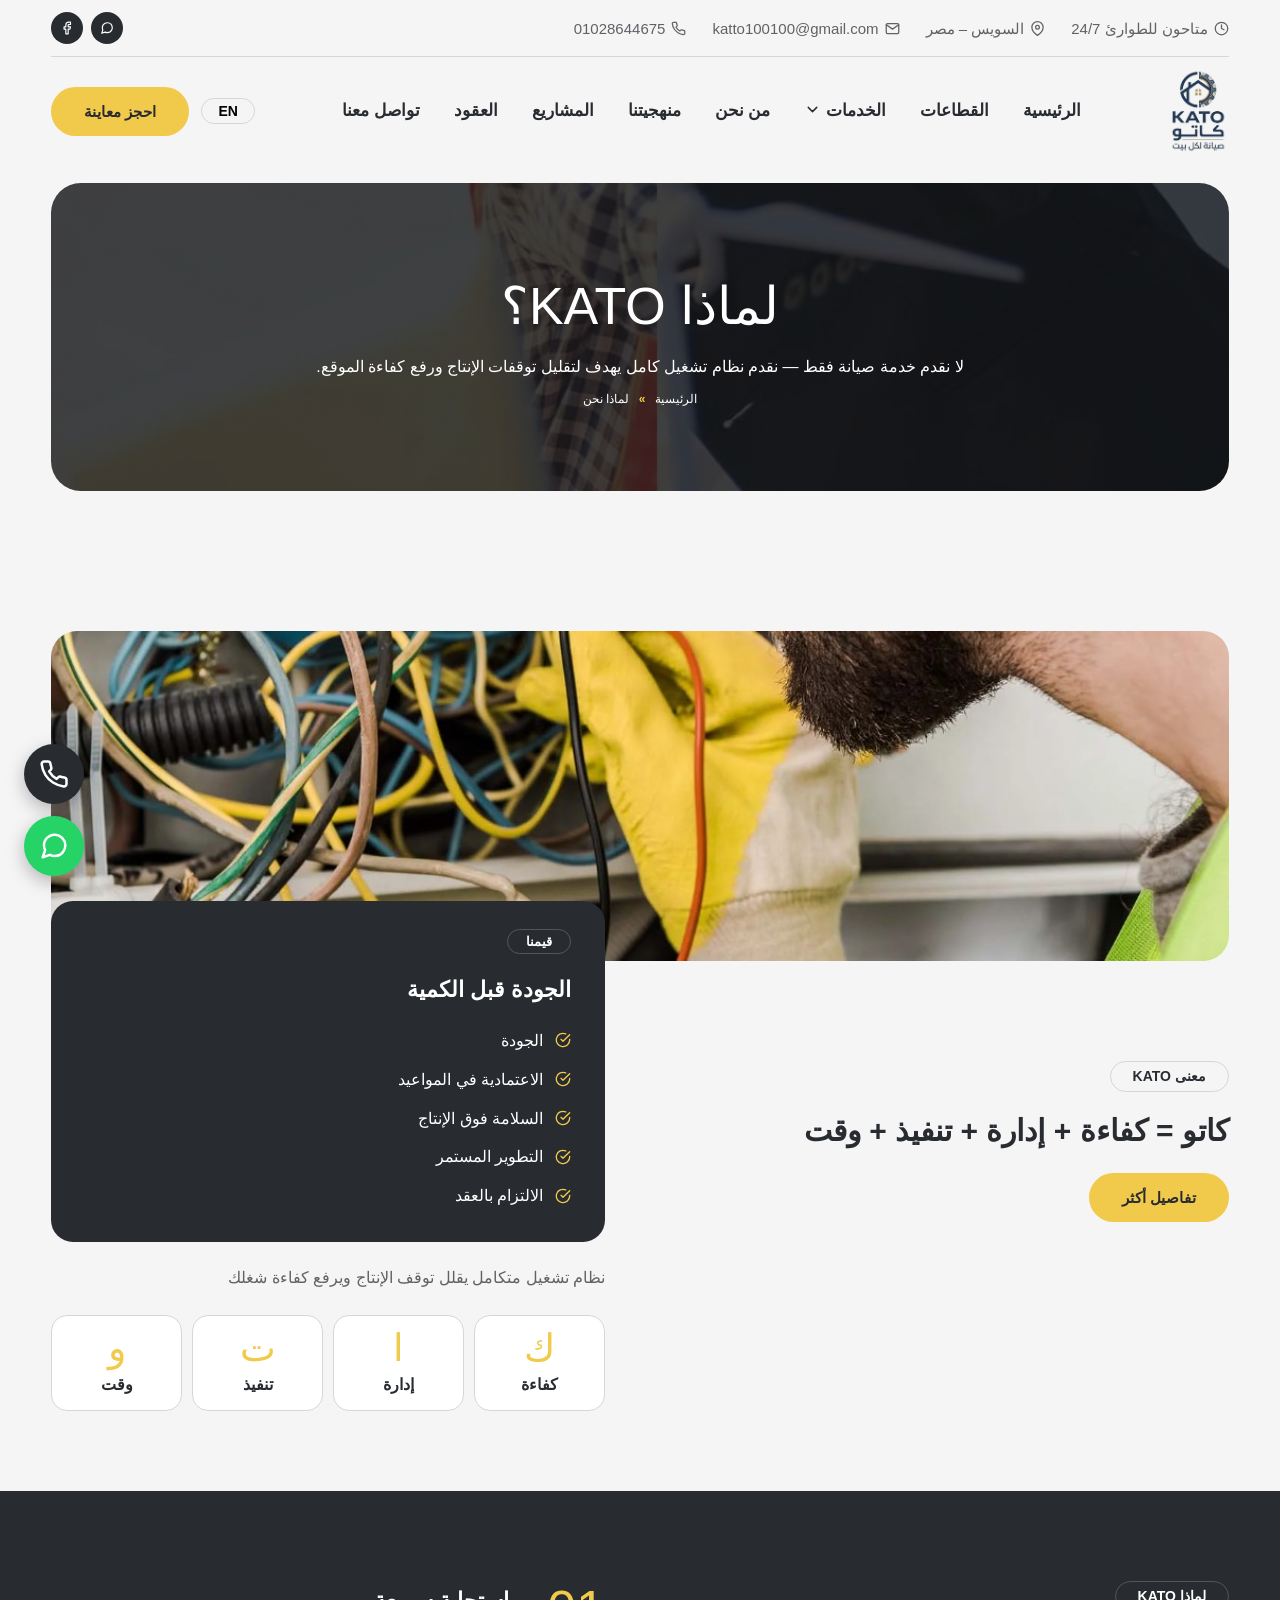
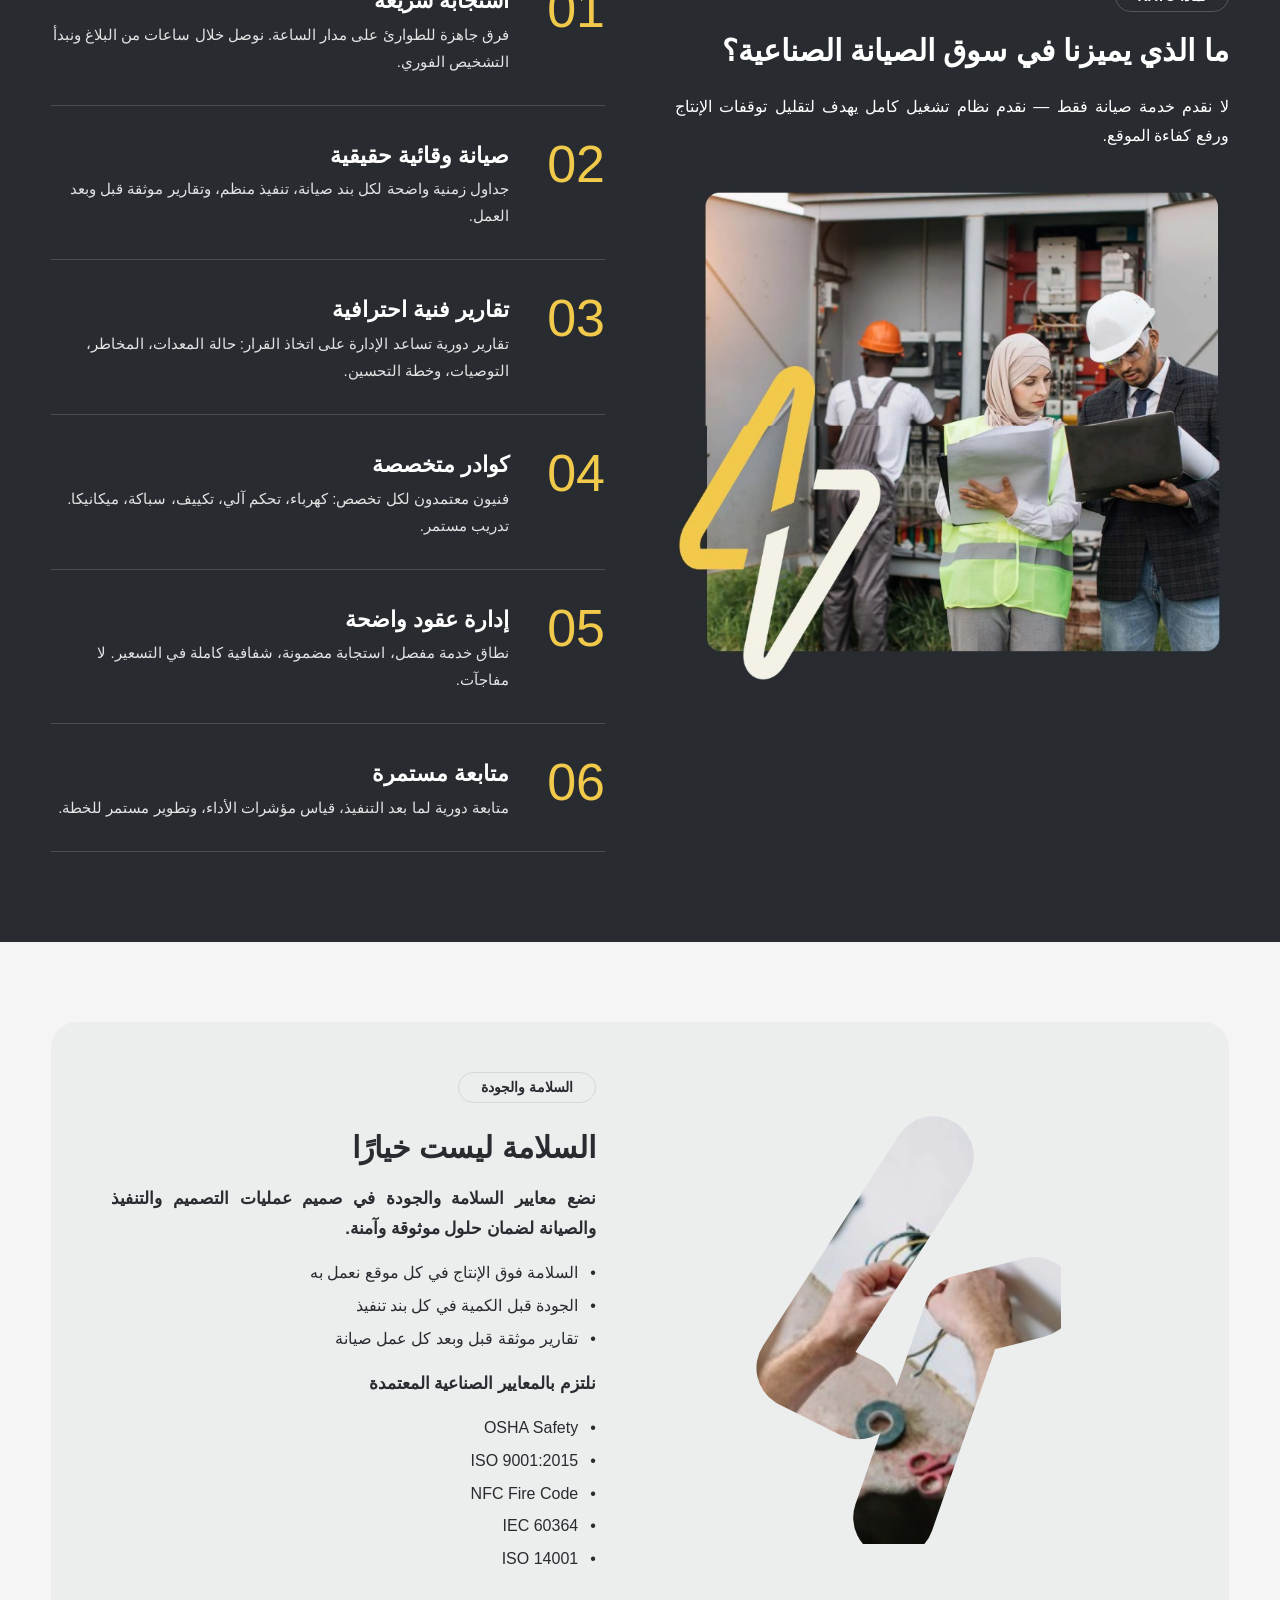
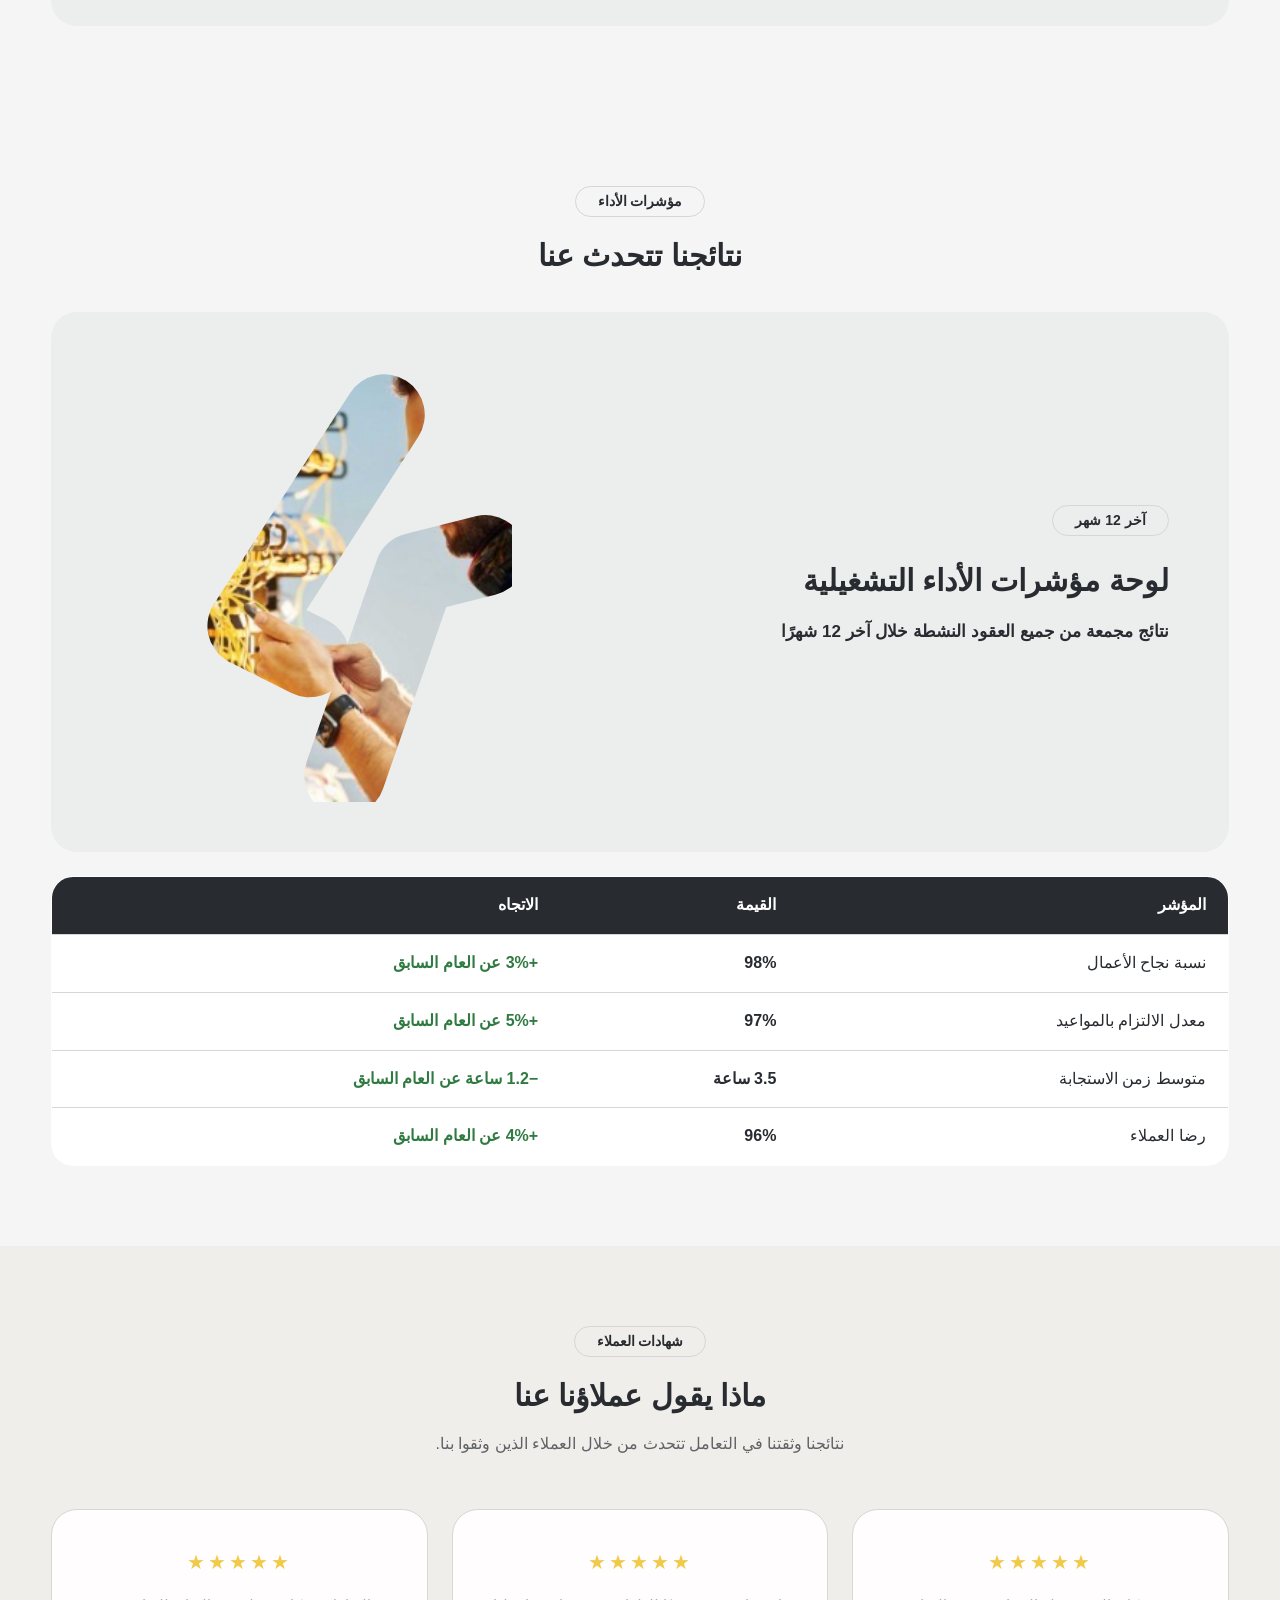
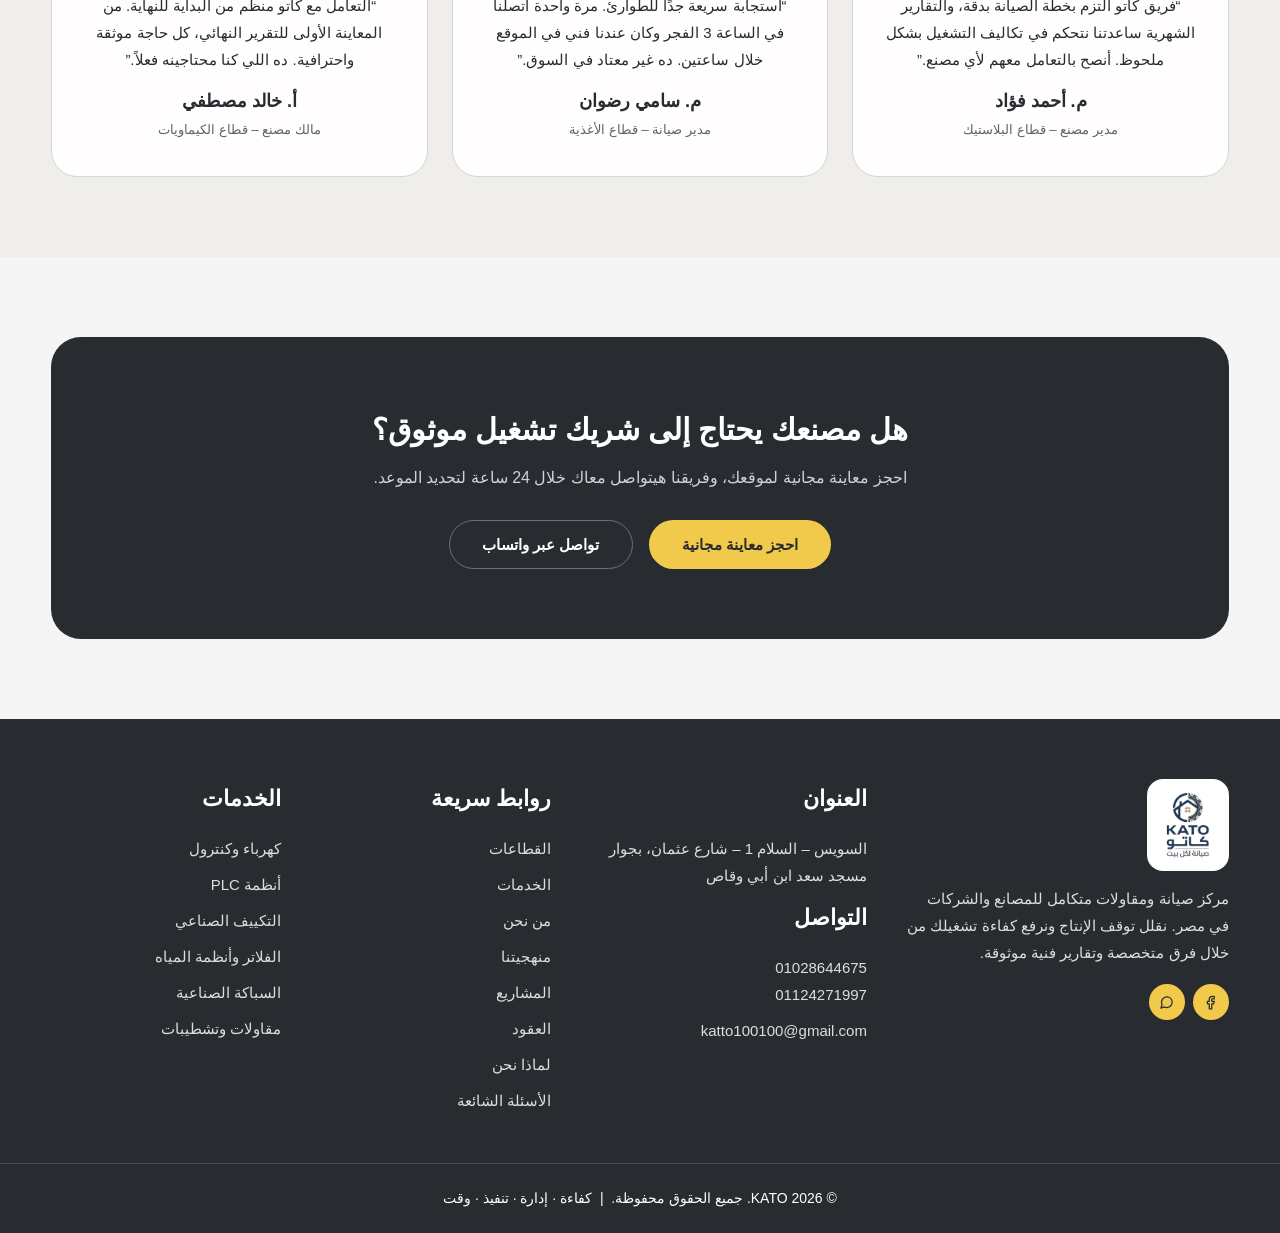
<file: why.html>
<!DOCTYPE html>
<html lang="ar" dir="rtl">
<head>
<meta charset="UTF-8"><meta http-equiv="Content-Security-Policy" content="default-src 'self'; script-src 'self'; style-src 'self' 'unsafe-inline' https://fonts.googleapis.com; font-src https://fonts.gstatic.com; img-src 'self' data:; frame-src https://www.google.com; connect-src 'none'; object-src 'none'; base-uri 'self'; form-action 'none'">
<meta name="referrer" content="strict-origin-when-cross-origin">
<meta name="viewport" content="width=device-width,initial-scale=1">
<title>لماذا KATO | كاتو</title>
<meta name="description" content="ما الذي يميزنا في سوق الصيانة الصناعية؟ استجابة سريعة، صيانة وقائية حقيقية، تقارير فنية وكوادر متخصصة.">
<meta name="keywords" content="صيانة صناعية, مقاولات, تشغيل مصانع, كهرباء صناعية, PLC, HMI, SCADA, VFD, صيانة وقائية, KATO, Suez, Egypt">
<link rel="preconnect" href="https://fonts.googleapis.com">
<link rel="preconnect" href="https://fonts.gstatic.com" crossorigin>
<link href="https://fonts.googleapis.com/css2?family=Tajawal:wght@400;500;700;800&amp;family=Lalezar&amp;display=swap" rel="stylesheet">
<meta name="theme-color" content="#282c31">
<meta property="og:title" content="لماذا KATO | كاتو"><meta property="og:description" content="ما الذي يميزنا في سوق الصيانة الصناعية؟ استجابة سريعة، صيانة وقائية حقيقية، تقارير فنية وكوادر متخصصة."><meta property="og:type" content="website"><meta property="og:locale" content="ar_AR"><meta property="og:image" content="assets/logo.png">
<link rel="icon" type="image/png" href="assets/favicon.png">
<link rel="stylesheet" href="style.css">
</head>
<body data-page="why">
<a class="skip" href="#main">تخطي إلى المحتوى</a>
<header class="header">
 <div class="topbar container">
  <div class="contact-top"><span data-i="clock">متاحون للطوارئ 24/7</span><span data-i="pin">السويس – مصر</span><span data-i="mail">katto100100@gmail.com</span><span data-i="phone">01028644675</span></div>
  <div class="social"><a href="https://wa.me/201028644675" aria-label="WhatsApp" data-i="wa"></a><a href="https://www.facebook.com/profile.php?id=61578658141960" aria-label="Facebook" data-i="fb"></a></div>
 </div>
 <nav class="nav container">
  <a href="index.html" class="logo" aria-label="KATO كاتو – صيانة لكل بيت"><img src="assets/logo.png" alt="KATO كاتو – صيانة لكل بيت" width="129" height="187"></a>
  <button class="burger" aria-label="القائمة">☰</button>
  <ul class="menu">
    <li><a href="index.html" data-p="home">الرئيسية</a></li><li><a href="index.html#industries">القطاعات</a></li>
    <li class="has-dd"><a href="services.html" data-p="services">الخدمات <i data-i="down"></i></a><ul class="dd" id="dd"></ul></li>
    <li><a href="about.html" data-p="about">من نحن</a></li><li><a href="services.html#workflow">منهجيتنا</a></li><li><a href="projects.html" data-p="projects">المشاريع</a></li><li><a href="services.html#plans">العقود</a></li><li><a href="contact.html" data-p="contact">تواصل معنا</a></li>
    <li class="only-m"><a href="services.html#reports">التقارير</a></li><li class="only-m"><a href="contact.html" class="btn btn-y">🔍 احجز معاينة مجانية</a></li>
   </ul>
   <div class="navr"><button class="lang" id="lang" type="button" aria-label="Language">EN</button><a href="contact.html" class="btn btn-y nav-cta">احجز معاينة</a></div>
 </nav>
</header>
<main id="main" tabindex="-1">
<section class="container pg-banner"><div class="banner" style="background-image:linear-gradient(#0006,#0006),url(assets/banner2.jpg)"><h1>لماذا KATO؟</h1><p>لا نقدم خدمة صيانة فقط — نقدم نظام تشغيل كامل يهدف لتقليل توقفات الإنتاج ورفع كفاءة الموقع.</p><div class="crumb"><a href="index.html">الرئيسية</a> <b>»</b> <span>لماذا نحن</span></div></div></section>
<div id="dyn1"></div>
</main>
<footer class="footer"><div class="container fgrid">
 <div><a href="index.html" class="logo flogo" aria-label="KATO"><img src="assets/logo.png" alt="KATO كاتو – صيانة لكل بيت" width="129" height="187"></a><p>مركز صيانة ومقاولات متكامل للمصانع والشركات في مصر. نقلل توقف الإنتاج ونرفع كفاءة تشغيلك من خلال فرق متخصصة وتقارير فنية موثوقة.</p>
  <div class="social y"><a href="https://www.facebook.com/profile.php?id=61578658141960" data-i="fb" aria-label="Facebook"></a><a href="https://wa.me/201028644675" data-i="wa" aria-label="WhatsApp"></a></div></div>
 <div><h3>العنوان</h3><p>السويس – السلام 1 – شارع عثمان، بجوار مسجد سعد ابن أبي وقاص</p><h3>التواصل</h3><p>01028644675<br>01124271997</p><p>katto100100@gmail.com</p></div>
 <div><h3>روابط سريعة</h3><a href="index.html#industries">القطاعات</a><a href="services.html">الخدمات</a><a href="about.html">من نحن</a><a href="services.html#workflow">منهجيتنا</a><a href="projects.html">المشاريع</a><a href="services.html#plans">العقود</a><a href="why.html">لماذا نحن</a><a href="faq.html">الأسئلة الشائعة</a></div>
 <div><h3>الخدمات</h3><a href="service-electrical.html">كهرباء وكنترول</a><a href="service-plc.html">أنظمة PLC</a><a href="service-hvac.html">التكييف الصناعي</a><a href="service-water.html">الفلاتر وأنظمة المياه</a><a href="service-plumbing.html">السباكة الصناعية</a><a href="service-contracting.html">مقاولات وتشطيبات</a></div>
</div><div class="copy"><span>© 2026 KATO. جميع الحقوق محفوظة.</span> &nbsp;|&nbsp; <span>كفاءة · إدارة · تنفيذ · وقت</span></div></footer>
<aside class="fab" aria-label="اتصال سريع"><a class="call" href="tel:01028644675" aria-label="اتصل بنا الآن" data-i="phone"></a><a class="wa" href="https://wa.me/201028644675" aria-label="تواصل عبر واتساب" data-i="wa"></a></aside>
<div class="modal" id="modal" hidden role="dialog" aria-modal="true" aria-label="معرض الأعمال"><div><button aria-label="إغلاق">×</button><img alt=""><h3></h3><p></p></div></div>
<script src="script.js"></script>
</body></html>
</file>
<file: style.css>
:root{--y:#f2ca4b;--d:#282c31;--bg:#f5f5f5;--alt:#ebeeed;--alt2:#f0eeea;--cream:#f3f1e6;--mut:#5f6266;--line:#d6d6d6}
*{box-sizing:border-box;margin:0;padding:0}html{scroll-behavior:smooth}
body{font-family:Tajawal,sans-serif;background:var(--bg);color:var(--d);line-height:1.8;overflow-x:hidden}
a{color:inherit;text-decoration:none}ul,ol{list-style:none}img{max-width:100%;display:block}h2{font-size:30px;font-weight:800;line-height:1.5}h3,h4{font-weight:800}
svg.i{width:1em;height:1em;fill:none;stroke:currentColor;stroke-width:2;stroke-linecap:round;stroke-linejoin:round;vertical-align:-.15em}
.container{width:min(1250px,92%);margin-inline:auto}.sec{padding:80px 0}.mt{margin-top:26px}.s{color:var(--mut);font-size:15px}
.tag{display:inline-block;border:1px solid var(--line);border-radius:30px;padding:2px 22px;font-size:14px;font-weight:700;margin-bottom:16px;background:transparent}
.btn{display:inline-block;border-radius:30px;padding:10px 32px;font-weight:700;font-size:15px;border:1px solid transparent;cursor:pointer;font-family:inherit;transition:.3s;text-align:center}
.btn-y{background:var(--y);color:var(--d)}.btn-d{background:var(--d);color:#fff}.btn-o{border-color:var(--line);padding:2px 26px;font-size:14px;background:none}.btn-o:hover{background:var(--d);color:#fff}
.btn:hover{transform:translateY(-3px);box-shadow:0 8px 18px #0002}
.head{text-align:center;margin-bottom:50px}.head .sub{color:var(--mut);max-width:760px;margin:12px auto 0}
/* header */
.topbar{display:flex;justify-content:space-between;align-items:center;padding:12px 0;border-bottom:1px solid var(--line);font-size:15px;color:var(--mut)}
.contact-top{display:flex;gap:26px}.contact-top span svg{margin-inline-end:6px}
.social{display:flex;gap:8px}.social a{width:32px;height:32px;border-radius:50%;background:var(--d);color:#fff;display:grid;place-items:center;font-size:14px;transition:.3s}.social a:hover{background:var(--y);color:var(--d)}.social.y a{background:var(--y);color:var(--d);width:36px;height:36px}
.nav{display:flex;align-items:center;justify-content:space-between;padding:20px 0;position:relative}
.logo{display:flex;flex-direction:column;line-height:1.1}.logo b{font-family:Lalezar,Tajawal,sans-serif;font-size:40px;font-weight:400;letter-spacing:2px}.logo small{font-size:11px;color:var(--mut);font-weight:700}
.menu{display:flex;gap:34px;font-weight:700;font-size:17px}.menu>li>a{transition:.3s;display:block}.menu a:hover,.menu a.active{color:var(--y)}
.has-dd{position:relative}.dd{position:absolute;top:100%;right:0;min-width:260px;background:#fff;border-radius:20px;box-shadow:0 10px 30px #0002;padding:14px 22px;opacity:0;visibility:hidden;transform:translateY(10px);transition:.3s;z-index:20}
.has-dd.open .dd,.has-dd:hover .dd{opacity:1;visibility:visible;transform:none}.dd a{display:block;padding:5px 0;font-size:15px;color:var(--mut)}.dd li:first-child a{color:var(--d)}
.burger{display:none;background:none;border:0;font-size:28px;cursor:pointer}
/* hero */
.hero{background:var(--alt);border-radius:30px;text-align:center;padding:100px 5% 60px}
h1{font-family:Lalezar,Tajawal,sans-serif;font-size:64px;font-weight:400;line-height:1.35;margin-bottom:20px;max-width:900px;margin-inline:auto}
.hero>p{max-width:600px;margin:0 auto 34px;color:var(--mut)}.row{display:flex;gap:16px;justify-content:center;flex-wrap:wrap}
.badges{display:flex;gap:36px;justify-content:center;margin:56px auto 0;padding-top:40px;border-top:1px solid var(--line);max-width:640px;color:var(--mut);font-size:14px;flex-wrap:wrap}.badges svg{margin-inline-end:8px}
/* accordion */
.acc{max-width:1030px;margin:auto}.acc.sm{max-width:none}
details{border:1px solid var(--line);border-radius:30px;padding:14px 30px;margin-bottom:10px;transition:.3s;background:transparent}details:hover,details[open]{border-color:#bbb}
summary{cursor:pointer;font-weight:800;list-style:none;display:flex;justify-content:space-between;align-items:center;font-size:18px}summary::-webkit-details-marker{display:none}
summary .pm{order:2;font-size:20px;font-weight:400}details:not([open]) .m,details[open] .p{display:none}details p{color:var(--mut);padding-top:10px;text-align:center}
.two{display:grid;grid-template-columns:1fr 1fr;gap:70px;align-items:center}
/* service cards */
.grid{display:grid;gap:24px}.g2{grid-template-columns:repeat(2,1fr)}.g3{grid-template-columns:repeat(3,1fr)}.g4{grid-template-columns:repeat(4,1fr)}
.scard{background:transparent;border:1px solid var(--line);border-radius:22px;text-align:center;padding-bottom:26px;transition:.4s;cursor:pointer}.scard:hover{transform:translateY(-6px);box-shadow:0 12px 26px #0001}
.pic{position:relative;margin-bottom:22px}.pic img{width:100%;aspect-ratio:1.5;object-fit:cover;border-radius:22px 22px 18px 18px}
.ico{position:absolute;top:20px;left:20px;width:56px;height:56px;border-radius:50%;background:var(--y);display:grid;place-items:center;font-size:26px}
.scard h3{font-size:22px;margin-bottom:10px}.scard p{color:var(--mut);font-size:15px;margin:0 22px 14px}
/* tabs / detail page */
.tabs{display:flex;flex-wrap:wrap;gap:10px;justify-content:center;margin:0 0 30px}.tabs button{font-family:inherit;font-weight:700;border:1px solid var(--line);background:none;border-radius:30px;padding:6px 24px;cursor:pointer;transition:.3s}.tabs button.on{background:var(--d);color:#fff;border-color:var(--d)}
.banner{border-radius:30px;background-size:cover;background-position:center;color:#fff;text-align:center;padding:90px 8% 80px;margin-bottom:60px;position:relative}
.banner h3{font-family:Lalezar,Tajawal,sans-serif;font-size:52px;font-weight:400;line-height:1.3;margin-bottom:12px}.banner p{max-width:820px;margin:auto;font-size:16px}
.crumb{font-size:12px;margin-top:8px}.crumb svg{color:var(--y)}
.bcard{background:transparent;border:1px solid var(--line);border-radius:26px;padding:28px 32px}.bcard h4{font-size:22px;padding-bottom:10px;border-bottom:1px solid var(--line);margin-bottom:16px}.bcard li{padding:3px 0}.bcard li::before{content:"•";margin-inline-end:12px}
.cream{background:var(--cream);border:1px solid var(--line);border-radius:22px;padding:34px 40px;margin-top:24px;color:var(--mut)}.cream li{padding:6px 0}.cream li svg{color:var(--y);margin-inline-end:12px}.cream.c{text-align:center;color:var(--d)}.cream h4{color:var(--d);margin-bottom:10px}
/* about (D5) */
.hl{position:relative}.hl>img{width:100%;height:330px;object-fit:cover;border-radius:26px}
.hgrid{display:grid;grid-template-columns:1fr 1fr;gap:70px}.hgrid .r{padding-top:100px}.hgrid .r h2{margin-bottom:20px}
.dcard{background:var(--d);color:#fff;border-radius:22px;padding:26px 34px;margin-top:-60px;position:relative}.dcard .tag{border-color:#555;font-size:13px;padding:0 18px}.dcard h3{font-size:22px;margin-bottom:12px}.dcard li{padding:5px 0}.dcard li svg{color:var(--y);margin-inline-end:12px}
.hgrid .l>p{color:var(--mut);text-align:justify;margin-top:22px}
/* split images */
.split{display:grid;grid-template-columns:1fr 1fr;gap:70px;align-items:center}.bimg img{width:100%}.txt p{color:var(--mut);margin:16px 0 30px;text-align:justify}.txt h2{margin-bottom:6px}
.feat{display:flex;gap:12px;margin-bottom:18px}.feat>svg{color:var(--y);font-size:26px;margin-top:2px}.feat h4{font-size:19px;line-height:1.4}.feat p{margin:2px 0 0!important}
/* dark numbered */
.dark{background:var(--d);color:#fff;padding:90px 0}.dark .tag{border-color:#555}.dark .split{align-items:start}.dark .r p{margin:20px 0 26px;text-align:justify}
.goals li{display:flex;gap:26px;padding:30px 0;border-bottom:1px solid #4a4e54}.goals li:first-child{padding-top:0}.goals b{font-size:52px;color:var(--y);font-weight:400;min-width:70px;line-height:1.1}.goals h3{font-size:22px}.goals p{color:#e3e3e3;font-size:15px}
/* vision/mission cards */
.vm{display:grid;grid-template-columns:1fr 1fr;gap:24px;align-items:start}.vcol{display:flex;flex-direction:column;gap:24px}
.wcard{background:#fff;border:1px solid var(--line);border-radius:26px;padding:34px 40px}.wcard.dk{background:var(--d);color:#fff;border-color:var(--d)}
.wcard h3{font-size:30px;display:flex;align-items:center;gap:16px;margin-bottom:20px}.wcard h3 svg{font-size:30px;color:var(--y)}.wcard.dk h3 svg{border:2px solid var(--y);padding:6px;border-radius:6px;font-size:36px}
.wcard p{color:var(--mut);text-align:justify;margin-bottom:22px}.wcard.dk p{color:#fff}.wcard li{padding:5px 0;font-size:15px}.wcard li svg{margin-inline-end:12px;color:var(--d)}.wcard.dk li svg{color:var(--y)}
.vstrip img{width:100%;height:190px;object-fit:cover;border-radius:22px}
/* icon cards */
.alt{background:var(--alt2)}.vcard{background:#fffdfd;border:1px solid var(--line);border-radius:26px;padding:34px 30px;text-align:center;transition:.4s}.vcard:hover{transform:translateY(-6px);box-shadow:0 12px 26px #0001}
.vcard .c{width:52px;height:52px;border-radius:50%;background:var(--d);color:var(--y);display:grid;place-items:center;margin:0 auto 16px;font-size:24px}.vcard h3{font-size:26px}.vcard p{color:var(--mut);font-size:15px;margin-top:6px}.vcard .n{font-size:40px;font-weight:800;color:var(--y);line-height:1.2}
.vcard .st{color:var(--y);letter-spacing:3px;font-size:20px}.vcard small{display:block;color:var(--mut)}
/* plans / projects */
.plan{background:transparent;border:1px solid var(--line);border-radius:22px;padding:30px;display:flex;flex-direction:column;transition:.4s}.plan:hover{transform:translateY(-6px)}
.plan .bd{align-self:flex-start;background:var(--y);border-radius:30px;padding:0 16px;font-size:13px;font-weight:700;margin-bottom:10px}.plan h3{font-size:24px}.plan>p{color:var(--mut);font-size:15px}
.plan.rec{background:var(--d);color:#fff;border-color:var(--d)}.plan.rec>p,.plan.rec td:first-child{color:#bbb}.plan table{width:100%;margin:16px 0;border-collapse:collapse;font-size:14px}.plan td{padding:8px 0;border-bottom:1px solid var(--line)}.plan.rec td{border-color:#4a4e54}.plan td:first-child{color:var(--mut)}.plan .btn{margin-top:auto}.plan small{display:block;margin-top:12px;color:var(--mut);font-size:13px;text-align:center}
.prj{border:1px solid var(--line);border-radius:22px;overflow:hidden;transition:.4s;background:#fffdfd}.prj:hover{transform:translateY(-6px)}.prj .pic{margin:0}.prj .pic img{border-radius:0;aspect-ratio:2.2}.prj .b{padding:26px 30px 30px}.prj small{color:var(--mut);display:block}.prj h3{font-size:22px;margin:6px 0}.prj p{color:var(--mut);font-size:15px}
.res{display:inline-block;margin-top:14px;background:var(--y);border-radius:16px;padding:0 18px;font-size:32px;font-weight:800;line-height:1.5}.span2{grid-column:span 2}
/* bolt mask box */
.bbox{background:var(--alt);border-radius:26px;padding:50px 60px;display:grid;grid-template-columns:1.1fr 1fr;gap:40px;align-items:center}.bbox.rev .ph{order:-1}
.bbox h2{margin:6px 0 14px}.bbox p.b{font-weight:700;font-size:17px;margin-bottom:12px;text-align:justify}.bbox ul li{padding:2px 0}.bbox ul li::before{content:"•";margin-inline-end:12px}
.ph{height:440px;background-size:cover;background-position:center;-webkit-mask:url("data:image/svg+xml,%3Csvg xmlns='http://www.w3.org/2000/svg' viewBox='0 0 360 500'%3E%3Cg fill='none' stroke='%23000' stroke-width='92' stroke-linecap='round' stroke-linejoin='round'%3E%3Cpath d='M215 60L60 300L130 335'/%3E%3Cpath d='M330 220L250 240L170 470'/%3E%3C/g%3E%3C/svg%3E") center/contain no-repeat;mask:url("data:image/svg+xml,%3Csvg xmlns='http://www.w3.org/2000/svg' viewBox='0 0 360 500'%3E%3Cg fill='none' stroke='%23000' stroke-width='92' stroke-linecap='round' stroke-linejoin='round'%3E%3Cpath d='M215 60L60 300L130 335'/%3E%3Cpath d='M330 220L250 240L170 470'/%3E%3C/g%3E%3C/svg%3E") center/contain no-repeat}
.kband{text-align:center;margin-bottom:34px}.kband p{max-width:700px;margin:auto;color:var(--mut)}
/* gallery */
.filters{display:flex;flex-wrap:wrap;gap:10px;justify-content:center;margin-bottom:30px}.filters button{font-family:inherit;font-weight:700;border:1px solid var(--line);background:none;border-radius:30px;padding:4px 24px;cursor:pointer;transition:.3s}.filters button.on{background:var(--y);border-color:var(--y)}
.gi{cursor:pointer;border-radius:22px;overflow:hidden;border:1px solid var(--line);transition:.4s}.gi:hover{transform:translateY(-6px)}.gi img{width:100%;aspect-ratio:1.4;object-fit:cover}.gi div{padding:14px 20px}.gi small{color:var(--mut)}
/* accordion+side */
.acc-side{display:grid;grid-template-columns:1fr 1fr;gap:70px;align-items:center}.acc-side details p{text-align:right}
/* contact */
.info li{display:flex;gap:16px;margin-top:20px;align-items:center}.info .c{width:44px;height:44px;border-radius:50%;background:var(--y);flex:none;display:grid;place-items:center;font-size:20px}.info h4{font-size:19px;line-height:1.4}.info span,.info a{color:var(--mut);word-break:break-all}
.formbox{display:grid;grid-template-columns:1fr 1fr;border-radius:26px;overflow:hidden;background:var(--alt2);margin-top:70px}form{padding:34px 50px}form h3{text-align:center;font-size:24px}form .s{text-align:center;margin-bottom:14px}
label{display:block;font-weight:700}input,select,textarea{width:100%;border:1px solid var(--line);border-radius:30px;padding:10px 20px;margin:4px 0 10px;font-family:inherit;font-size:15px;background:#fff}textarea{border-radius:24px}
label em{display:block;color:#c0392b;font-size:13px;font-style:normal;margin-top:-8px}form .btn{width:100%;margin-top:6px}.ok{margin-top:16px;background:#fff;border-radius:16px;padding:14px;text-align:center}iframe{width:100%;height:100%;min-height:420px;border:0}
/* footer */
.footer{background:var(--d);color:#fff;padding-top:60px}.fgrid{display:grid;grid-template-columns:1.4fr 1.2fr 1fr 1fr;gap:40px}
.footer h4{font-size:22px;margin-bottom:16px}.footer a,.footer p{display:block;font-size:15px;margin-bottom:9px;color:#ddd}.footer a:hover{color:var(--y)}.footer .logo{margin-bottom:14px}.footer .logo small{color:#aaa}.footer .social{margin-top:18px}.footer .social a{display:grid;margin:0}
.copy{text-align:center;border-top:1px solid #4a4e54;margin-top:40px;padding:22px;font-size:14px}
.fab{position:fixed;left:24px;bottom:24px;display:flex;flex-direction:column;gap:12px;z-index:50}.fab a{width:60px;height:60px;border-radius:50%;display:grid;place-items:center;color:#fff;font-size:30px;box-shadow:0 6px 18px #0004;transition:.3s}.fab a:hover{transform:scale(1.08)}.wa{background:#25d366}.call{background:var(--d)}
.modal{position:fixed;inset:0;background:#000a;display:grid;place-items:center;z-index:100}.modal[hidden]{display:none}.modal>div{background:#fff;border-radius:22px;width:min(600px,90%);overflow:hidden;position:relative;padding-bottom:20px}.modal img{width:100%}.modal h3,.modal p{padding:12px 24px 0}.modal button{position:absolute;top:8px;left:14px;font-size:32px;background:none;border:0;color:#fff;cursor:pointer}
.reveal{opacity:0;transform:translateY(30px);transition:.8s}.reveal.in{opacity:1;transform:none}
@media(max-width:991px){.g4,.g3{grid-template-columns:1fr 1fr}.split,.two,.hgrid,.vm,.bbox,.acc-side,.formbox{grid-template-columns:1fr;gap:40px}.hgrid .r{padding-top:20px}.fgrid{grid-template-columns:1fr 1fr}h1{font-size:44px}.burger{display:block}.nav-cta{display:none}
.menu{display:none;position:absolute;top:100%;right:0;left:0;flex-direction:column;gap:12px;background:#fff;padding:20px;border-radius:18px;z-index:30;box-shadow:0 10px 30px #0002}.menu.show{display:flex}.dd{position:static;box-shadow:none;display:none;opacity:1;visibility:visible;transform:none;padding:6px 14px}.has-dd.open .dd{display:block}.bbox{padding:30px}.bbox.rev .ph{order:0}.ph{height:340px}.span2{grid-column:auto}.banner h3{font-size:38px}}
@media(max-width:575px){.g2,.g3,.g4,.fgrid{grid-template-columns:1fr}h1{font-size:34px}h2{font-size:24px}.row{flex-direction:column;align-items:center}.contact-top{font-size:12px;gap:12px}.goals b{font-size:36px;min-width:50px}.sec{padding:56px 0}form{padding:24px}.wcard{padding:26px}.hero{padding:60px 5% 40px}.badges{gap:14px}}

.span2 .pic img{aspect-ratio:4.2}.ico svg{width:26px;height:26px}.feat>svg{flex:none;width:26px;height:26px}
.acc.sm{margin:0;width:100%}.footer .logo{display:flex}.vcard .n{color:var(--d)}
@media(max-width:575px){.fab{left:12px;bottom:14px;gap:8px}.fab a{width:46px;height:46px;font-size:22px}.badges span{font-size:13px}}
.navr{display:flex;gap:12px;align-items:center}.lang{font-family:inherit;font-weight:800;font-size:14px;border:1px solid var(--line);background:none;border-radius:30px;padding:4px 16px;cursor:pointer;transition:.3s}.lang:hover{background:var(--d);color:#fff}
.dd{right:auto;inset-inline-start:0}.acc-side details p{text-align:start}
[dir=ltr] .fab{left:auto;right:24px}[dir=ltr] .ico{left:auto;right:20px}[dir=ltr] .modal button{left:auto;right:14px}[dir=ltr] body{letter-spacing:0}
@media(max-width:991px){.nav-cta{display:none}.navr{margin-inline-start:auto;margin-inline-end:10px}}
@media(max-width:575px){[dir=ltr] .fab{right:12px}}

/* multi-page additions */
.pg-banner{padding-top:18px}.banner h1{font-family:Lalezar,Tajawal,sans-serif;font-size:52px;font-weight:400;line-height:1.3;margin-bottom:12px;color:#fff}.crumb b{color:var(--y);margin:0 6px}.crumb a:hover{color:var(--y)}
.bcard p{color:var(--mut);margin-bottom:12px}.cream p{color:var(--mut);margin:0 0 14px}.cream ul{display:grid;grid-template-columns:1fr 1fr;gap:4px 30px;margin-bottom:14px}.cream.c{text-align:center;background:#f9f7ee}.cream.c p{color:var(--d);font-weight:500;margin:0}
.vcard{display:block}a.vcard h3{font-size:22px}
@media(max-width:991px){.banner h1{font-size:38px}.cream ul{grid-template-columns:1fr}}

/* logo image */
.logo img{height:64px;width:auto;display:block}.footer .flogo{display:inline-flex;background:#fff;border-radius:16px;padding:10px 16px}.footer .flogo img{height:72px}
@media(max-width:575px){.logo img{height:52px}}

.logo img{height:88px}.nav{padding-block:10px}
@media(max-width:575px){.logo img{height:60px}}

/* content-doc additions */
.only-m{display:none}.contact-top{flex-wrap:wrap}.contact-top span svg{margin-inline-end:6px}
.ticks{display:flex;flex-wrap:wrap;gap:8px 26px;justify-content:center;margin:0 auto 28px;font-weight:700;font-size:15px}.ticks li::before{content:"✔ ";color:var(--y)}
.snap{background:var(--d);color:#fff;border-radius:22px;padding:26px;max-width:860px;margin:34px auto 0;text-align:center}.snap h3{margin-bottom:16px;font-size:20px}.snap em{font-style:normal;color:var(--y);font-size:13px;margin-inline-start:10px}
.snap b{display:block;font-size:34px;color:var(--y);font-weight:800;line-height:1.2}.snap span{font-size:14px}.snap small{display:block;margin-top:14px;color:#aaa}
.kgrid{display:grid;grid-template-columns:repeat(4,1fr);gap:10px;margin-top:22px}.kgrid div{border:1px solid var(--line);border-radius:16px;text-align:center;padding:10px 6px;font-weight:700;background:#fff}.kgrid b{display:block;font-family:Lalezar,Tajawal,sans-serif;font-size:38px;font-weight:400;color:var(--y);line-height:1.2}
.kpi{width:100%;border-collapse:collapse;background:#fff;border:1px solid var(--line);border-radius:22px;overflow:hidden;margin-top:24px}.kpi th,.kpi td{padding:14px 22px;text-align:start;border-bottom:1px solid var(--line)}.kpi th{background:var(--d);color:#fff}.kpi td:last-child{color:#3a8a4b;font-weight:700}.kpi tr:last-child td{border:0}
.pills{display:flex;flex-wrap:wrap;gap:8px}
@media(max-width:991px){.only-m{display:block}.menu .only-m .btn{display:inline-block}.kgrid{grid-template-columns:repeat(2,1fr)}}
@media(max-width:575px){.contact-top{gap:2px 14px;font-size:12px}}

/* ===== merged (from kato-premium): sticky header, a11y, CTA band, back-to-top ===== */
:root{--tb:46px}html{scroll-padding-top:120px}
.header{position:sticky;top:calc(var(--tb) * -1);z-index:100;background:rgba(245,245,245,.96);-webkit-backdrop-filter:blur(8px);backdrop-filter:blur(8px);transition:box-shadow .3s}
.header.scrolled{box-shadow:0 8px 28px -14px rgba(0,0,0,.4)}.header .nav{transition:padding .3s}.header.scrolled .nav{padding-block:4px}.header.scrolled .logo img{height:60px}.logo img{transition:height .3s}
.skip{position:absolute;inset-inline-start:12px;top:-80px;background:var(--d);color:#fff;padding:8px 18px;border-radius:10px;z-index:300}.skip:focus{top:12px}
:focus-visible{outline:3px solid var(--y);outline-offset:3px}
.fab .up{width:48px;height:48px;margin-inline:6px;background:var(--y);color:var(--d);border:0;border-radius:50%;display:grid;place-items:center;font-size:22px;cursor:pointer;box-shadow:0 6px 18px #0003;opacity:0;visibility:hidden;transform:translateY(10px);transition:.3s}.fab .up.show{opacity:1;visibility:visible;transform:none}.fab .up:hover{transform:scale(1.08)}
.ctaband{background:var(--d);color:#fff;border-radius:30px;text-align:center;padding:70px 6%}.ctaband h2{color:#fff;max-width:760px;margin:0 auto 12px}.ctaband p{color:#cfd2d6;max-width:640px;margin:0 auto 28px}.btn-o2{border:1px solid #6b7077;color:#fff}.btn-o2:hover{background:#fff;color:var(--d)}
[dir=ltr] .fab{left:auto;right:24px}
@media(max-width:575px){.ctaband{padding:48px 6%}[dir=ltr] .fab{right:12px}}
@media(prefers-reduced-motion:reduce){*{animation:none!important;transition:none!important;scroll-behavior:auto!important}.reveal{opacity:1;transform:none}}
.snap b span{font-size:inherit;display:inline;color:inherit}

/* ===== audit fixes: contrast, headings, focus ===== */
.menu a:hover,.menu a.active{color:#7a5c05}.menu a.active{box-shadow:inset 0 -3px var(--y)}.dd a:hover{color:#7a5c05}
.kpi td:last-child{color:#2f7a40}.plan.rec small{color:#c5c8cc}.footer h3{font-size:22px;margin-bottom:16px}
.has-dd:focus-within .dd{opacity:1;visibility:visible;transform:none}.gi:focus-visible{outline-offset:-3px}
h3.mt{margin-top:26px;font-size:18px}

.bcard h3{font-size:22px;padding-bottom:10px;border-bottom:1px solid var(--line);margin-bottom:16px}.feat h3{font-size:19px;line-height:1.4}.info h3{font-size:19px;line-height:1.4}.cream h3{color:var(--d);margin-bottom:10px;font-size:20px}
.snap h2{margin-bottom:16px;font-size:20px;font-weight:800;line-height:1.5}.vcard .nm{display:block;font-weight:800;font-size:18px}.plan.rec .bd{color:var(--d)}
.contact-top svg,.badges svg{flex:none}

.tscroll{overflow-x:auto;-webkit-overflow-scrolling:touch;margin-top:24px;border-radius:22px}.tscroll .kpi{margin-top:0;min-width:300px}
@media(max-width:575px){.kpi th,.kpi td{padding:10px 12px;font-size:14px}}
</file>
